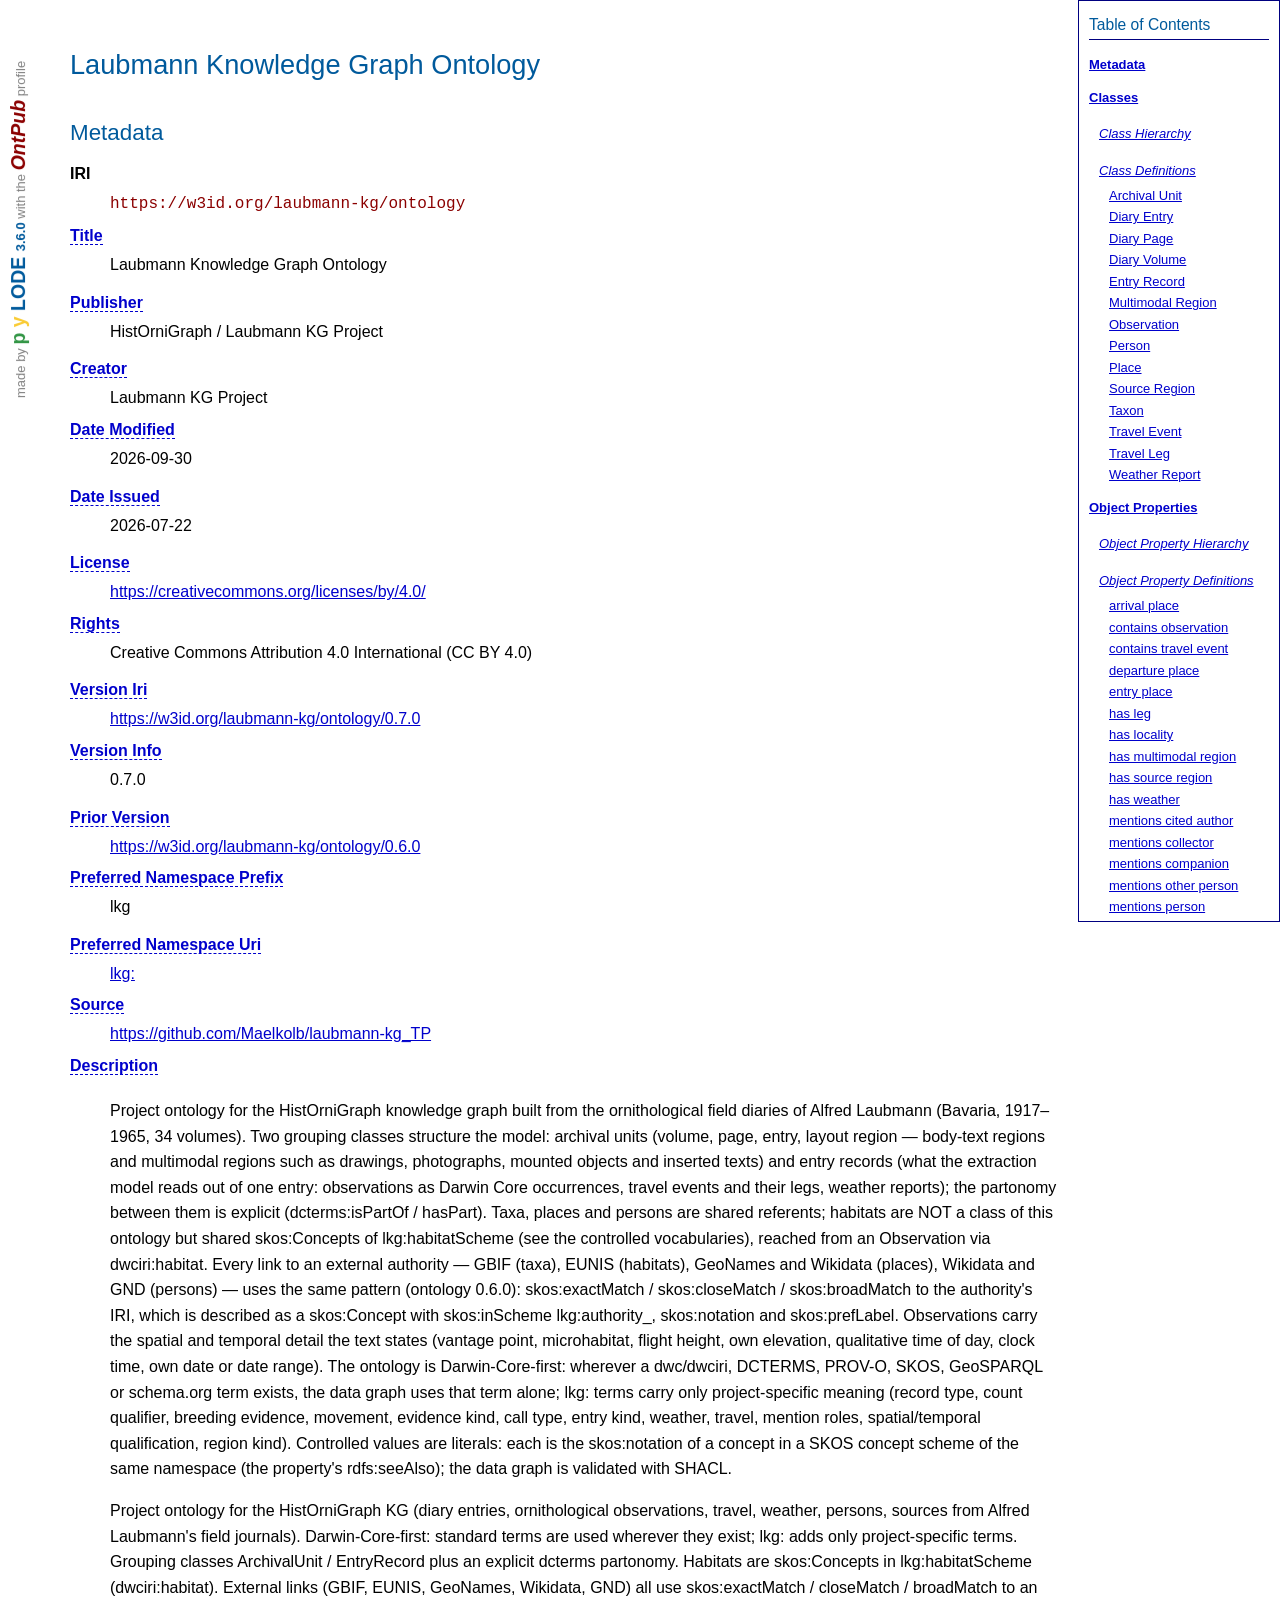
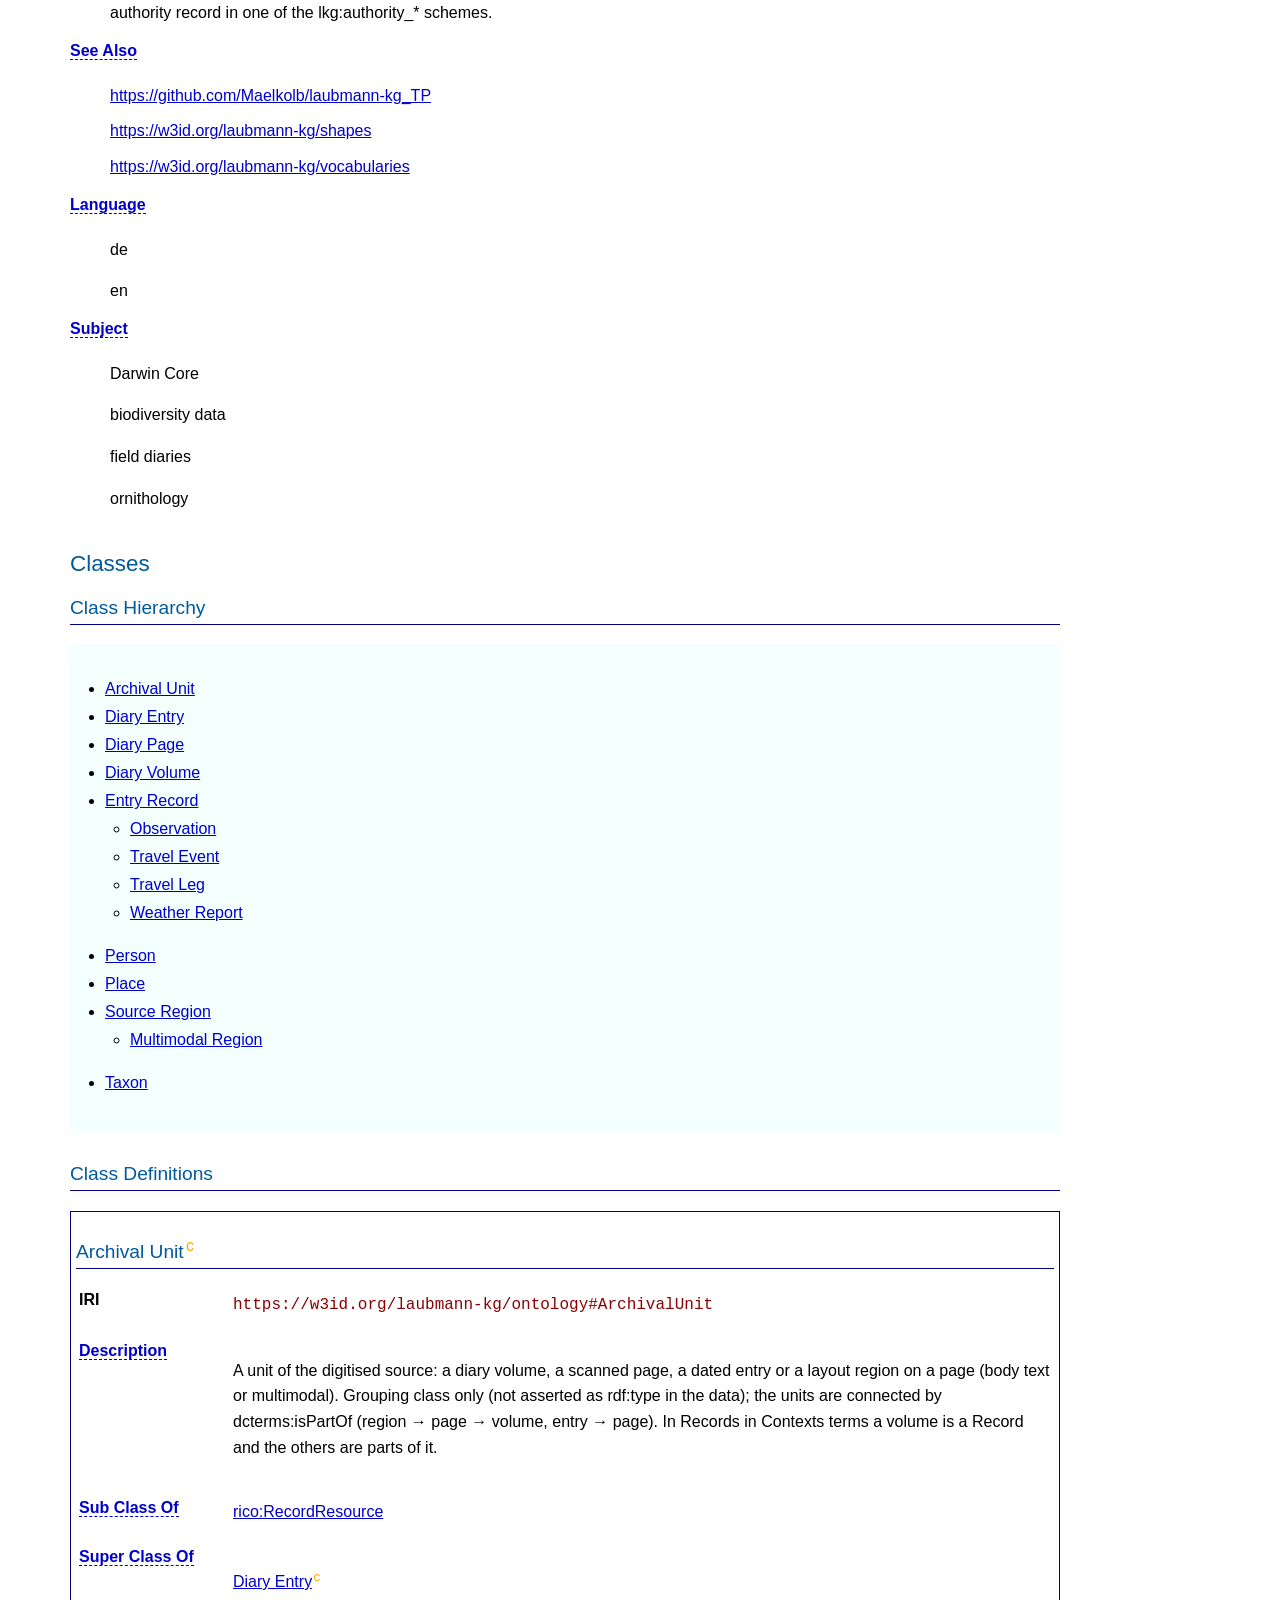
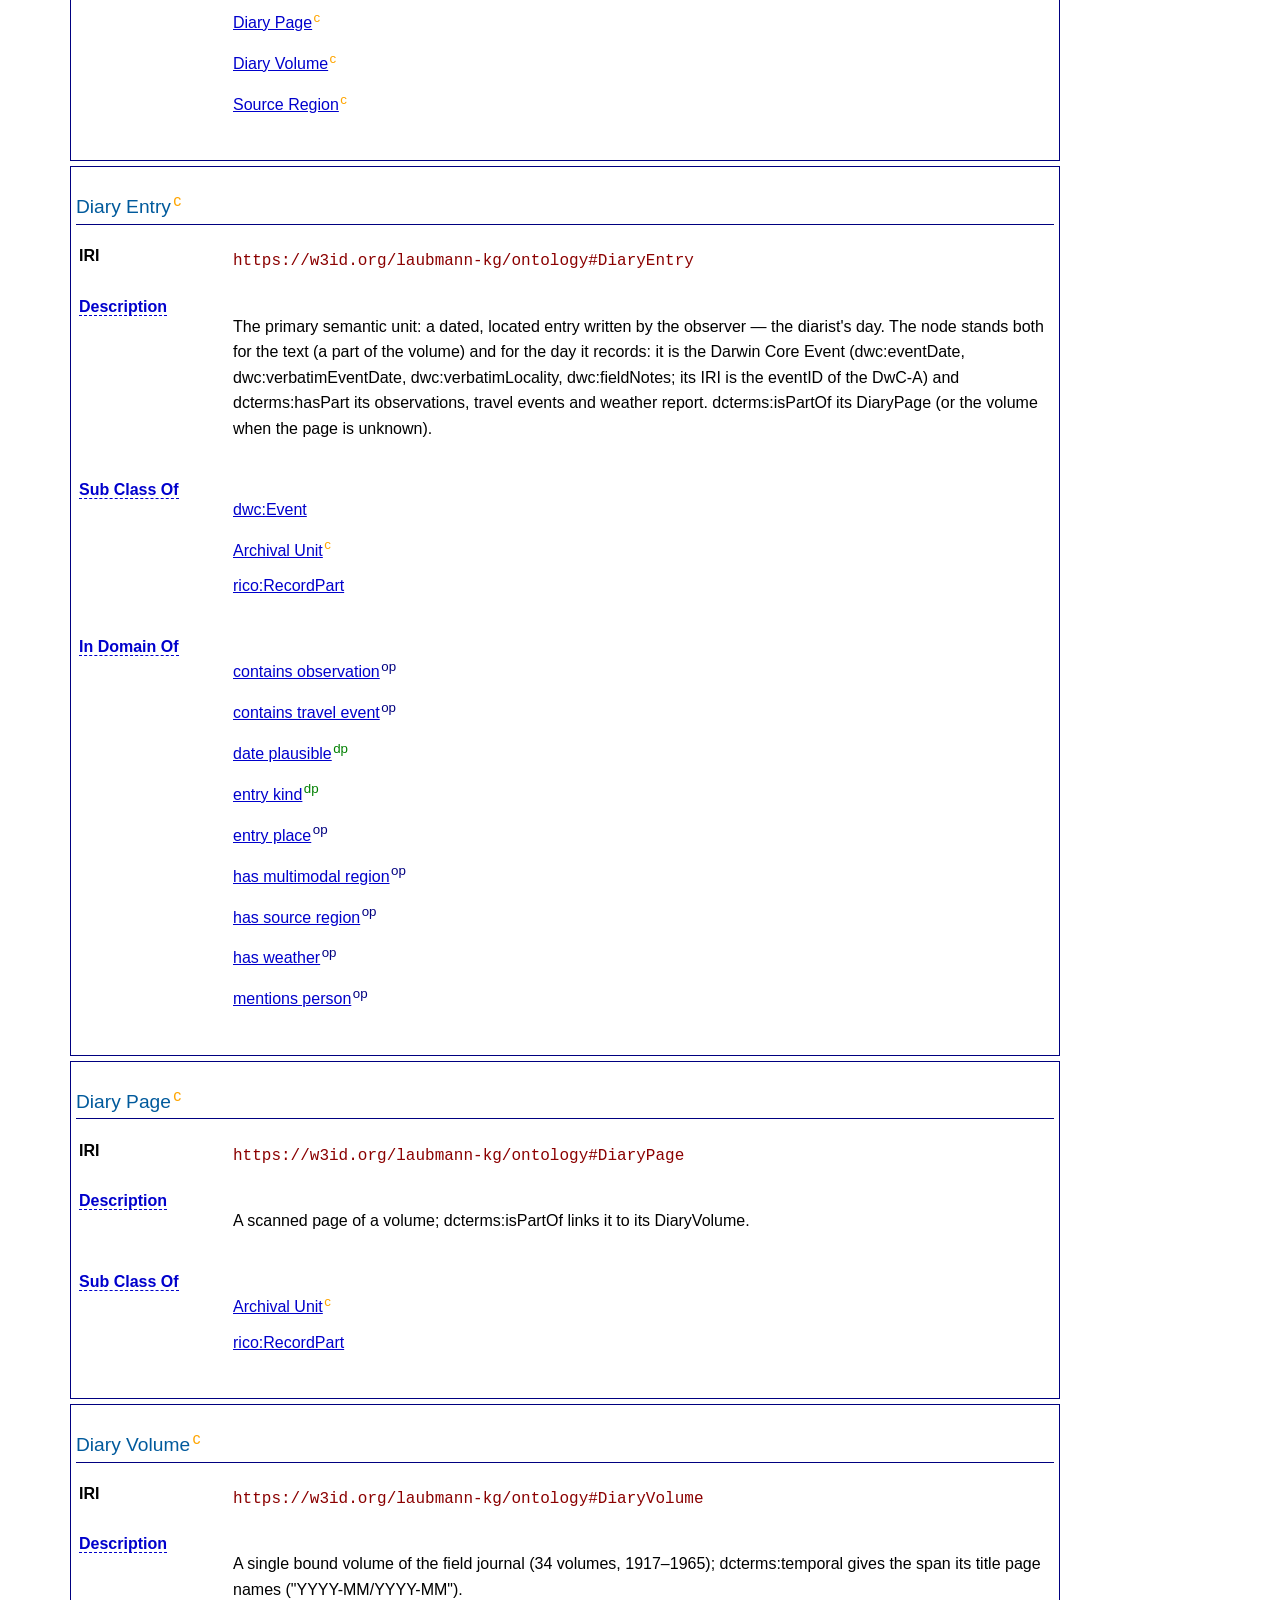
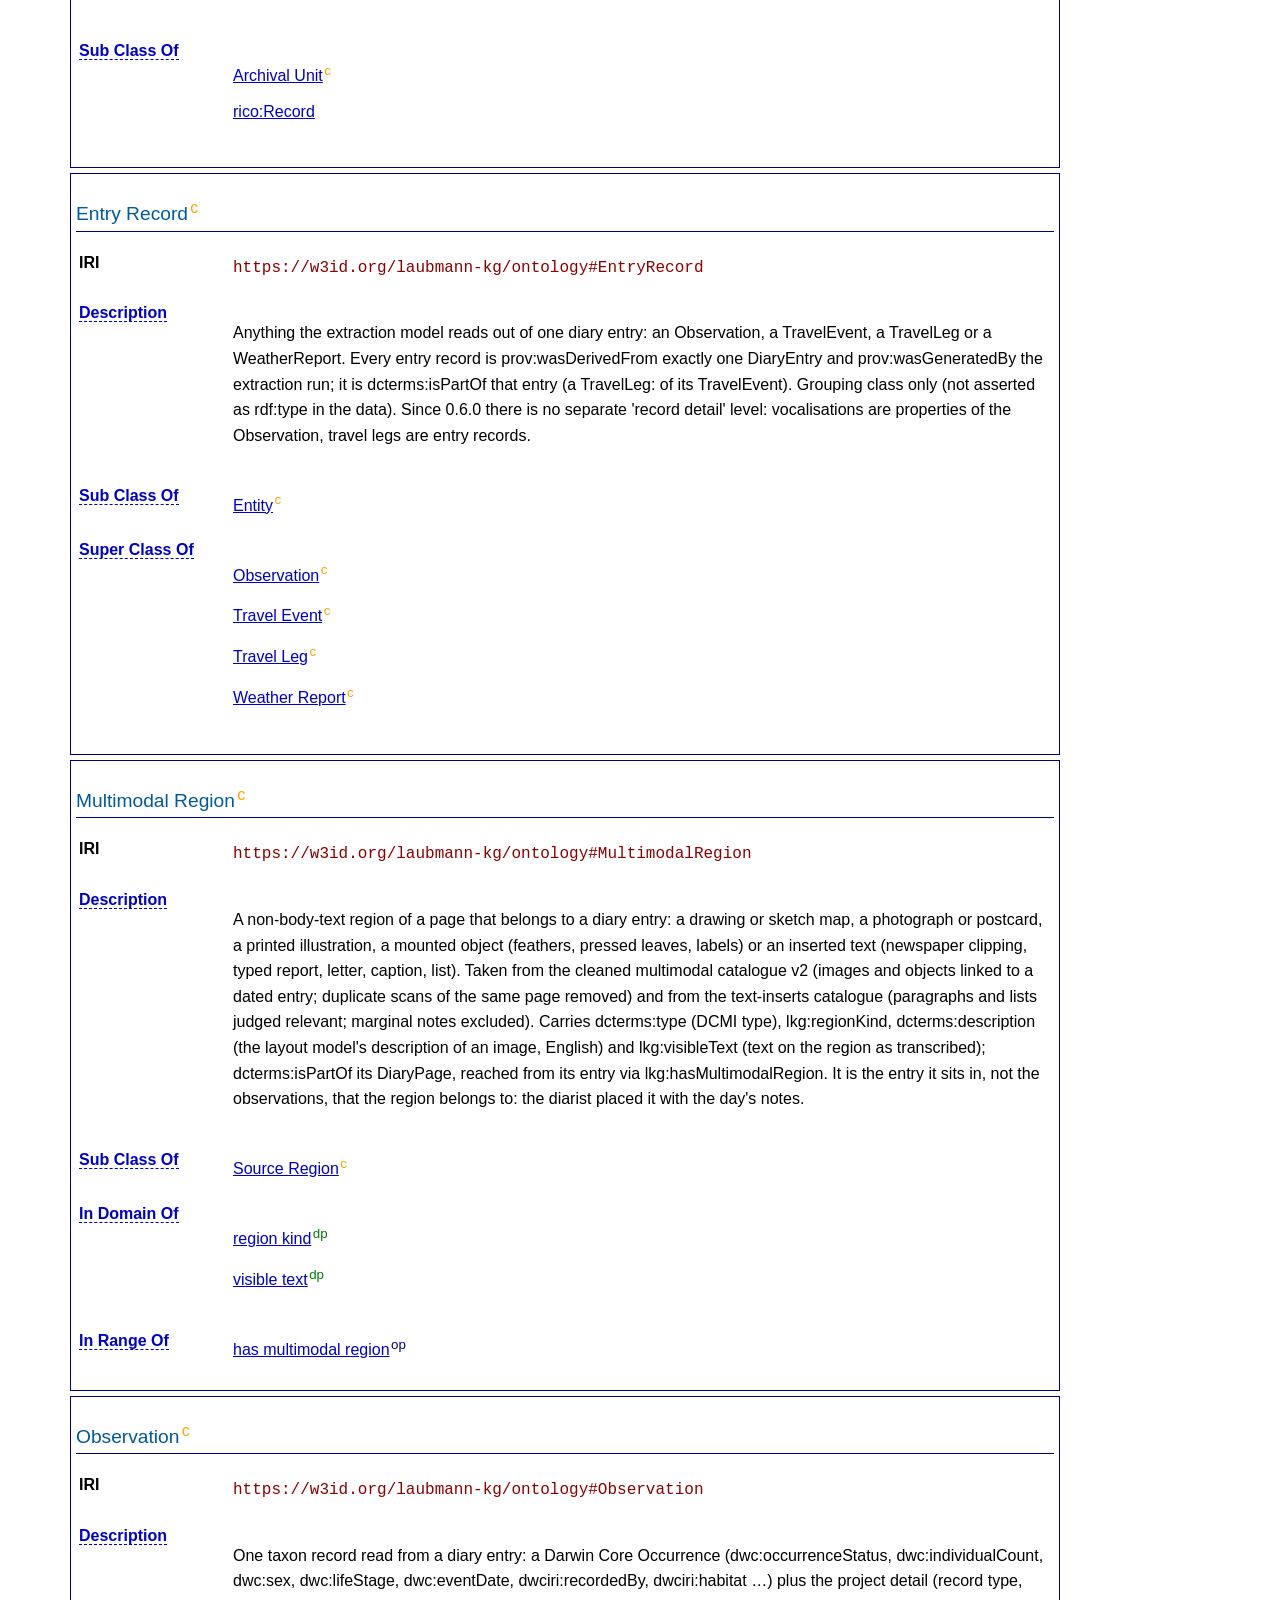
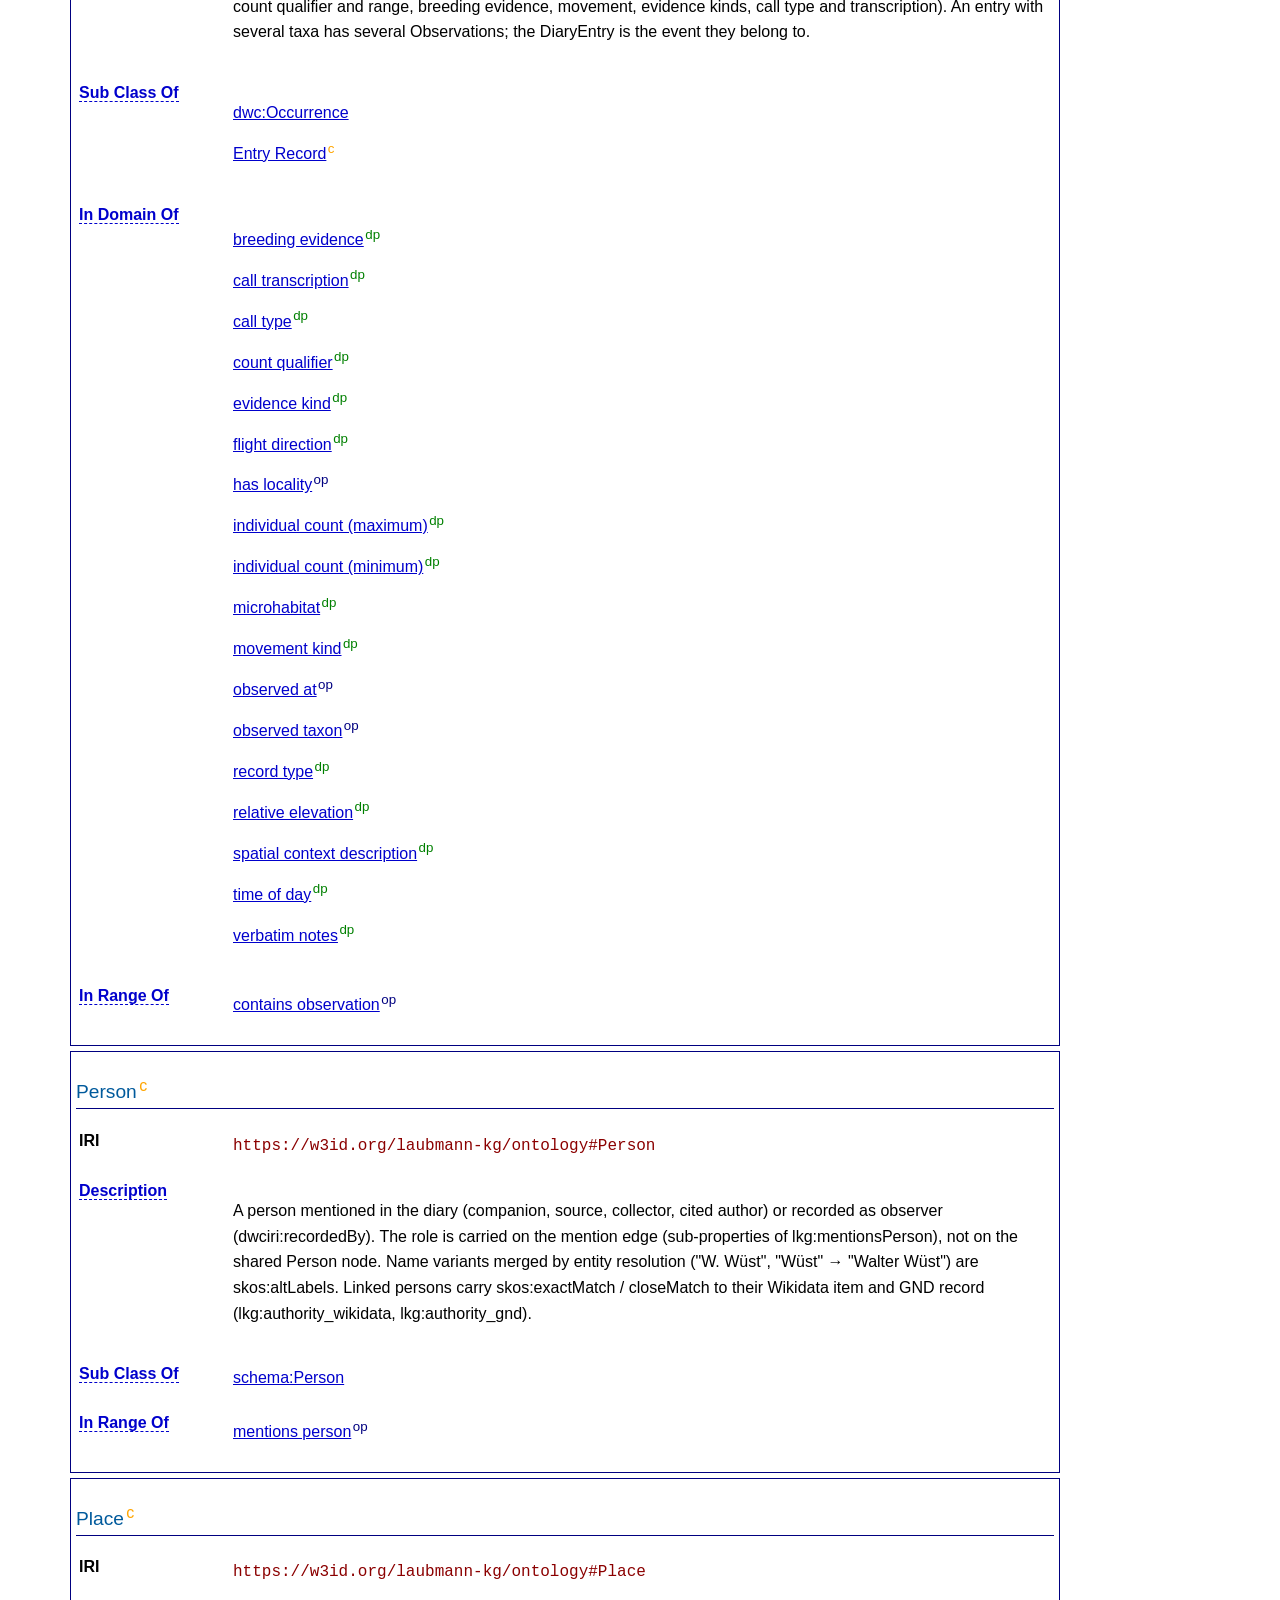
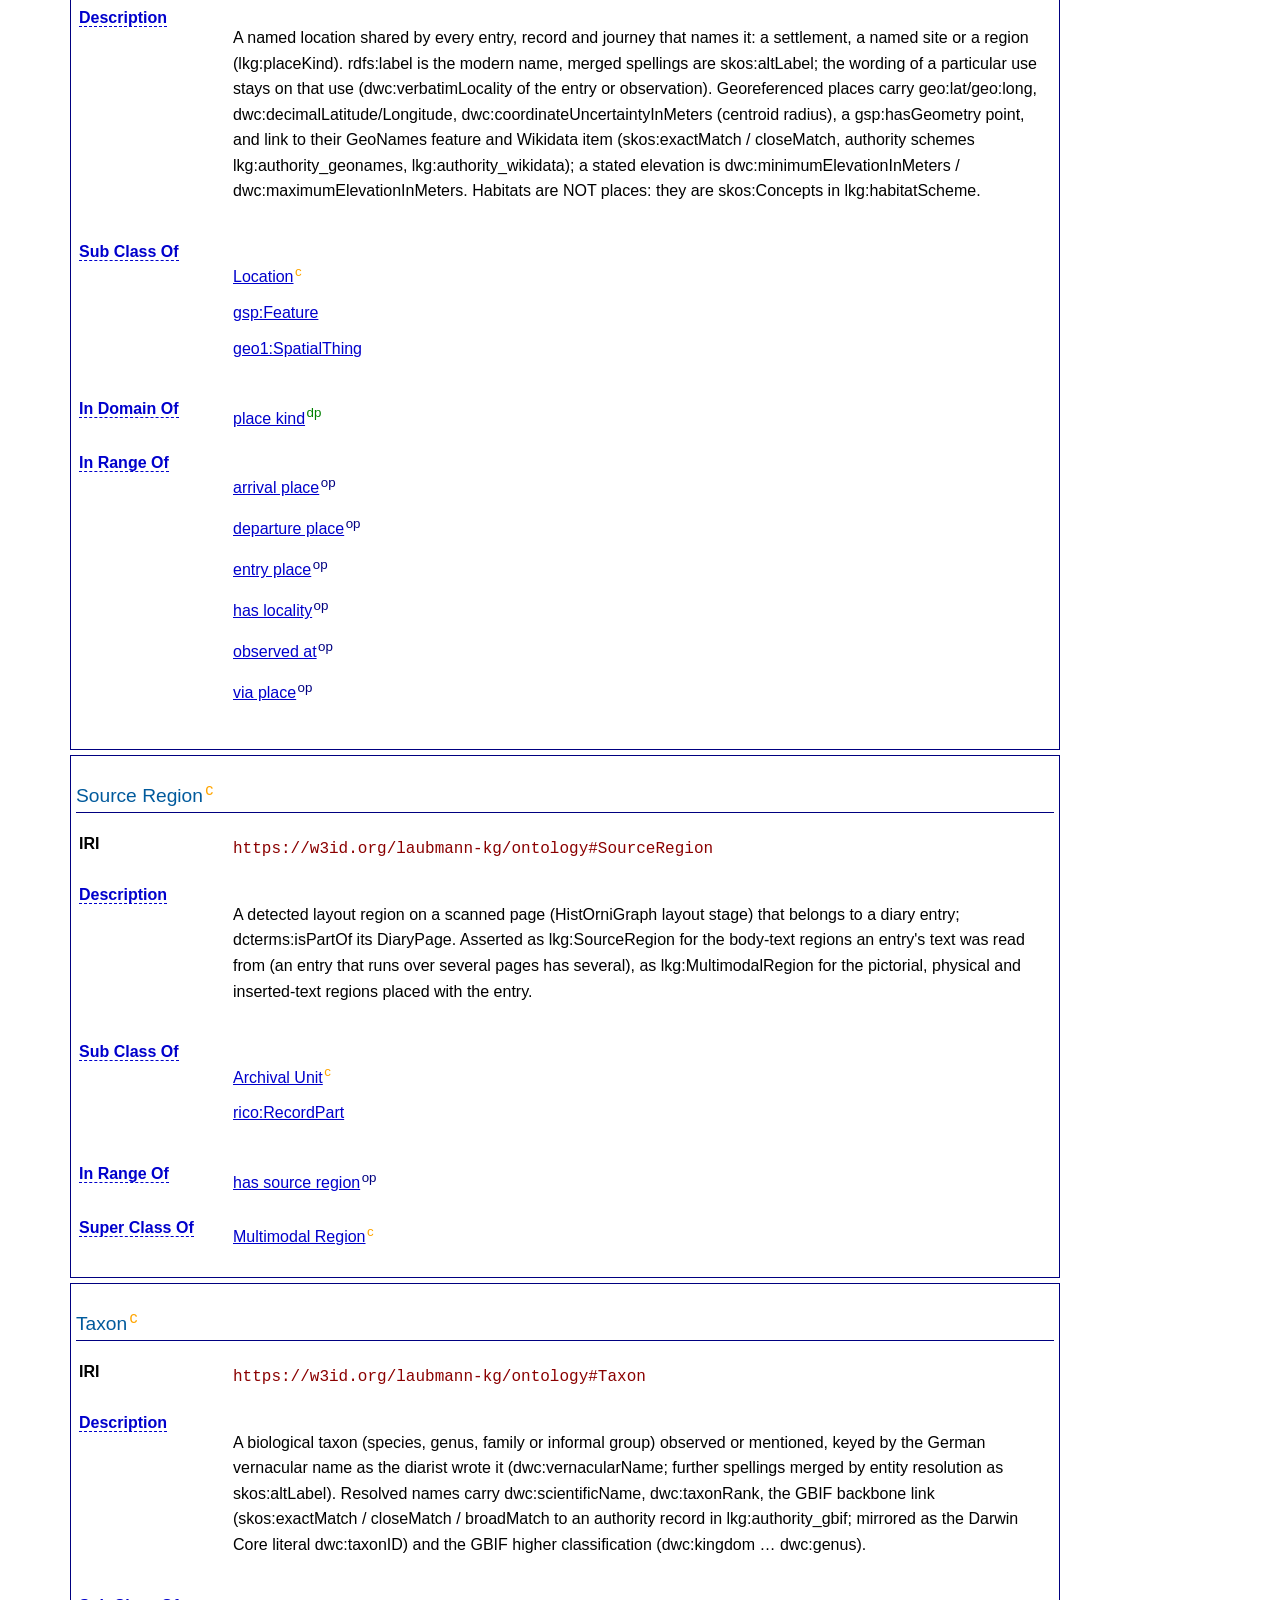
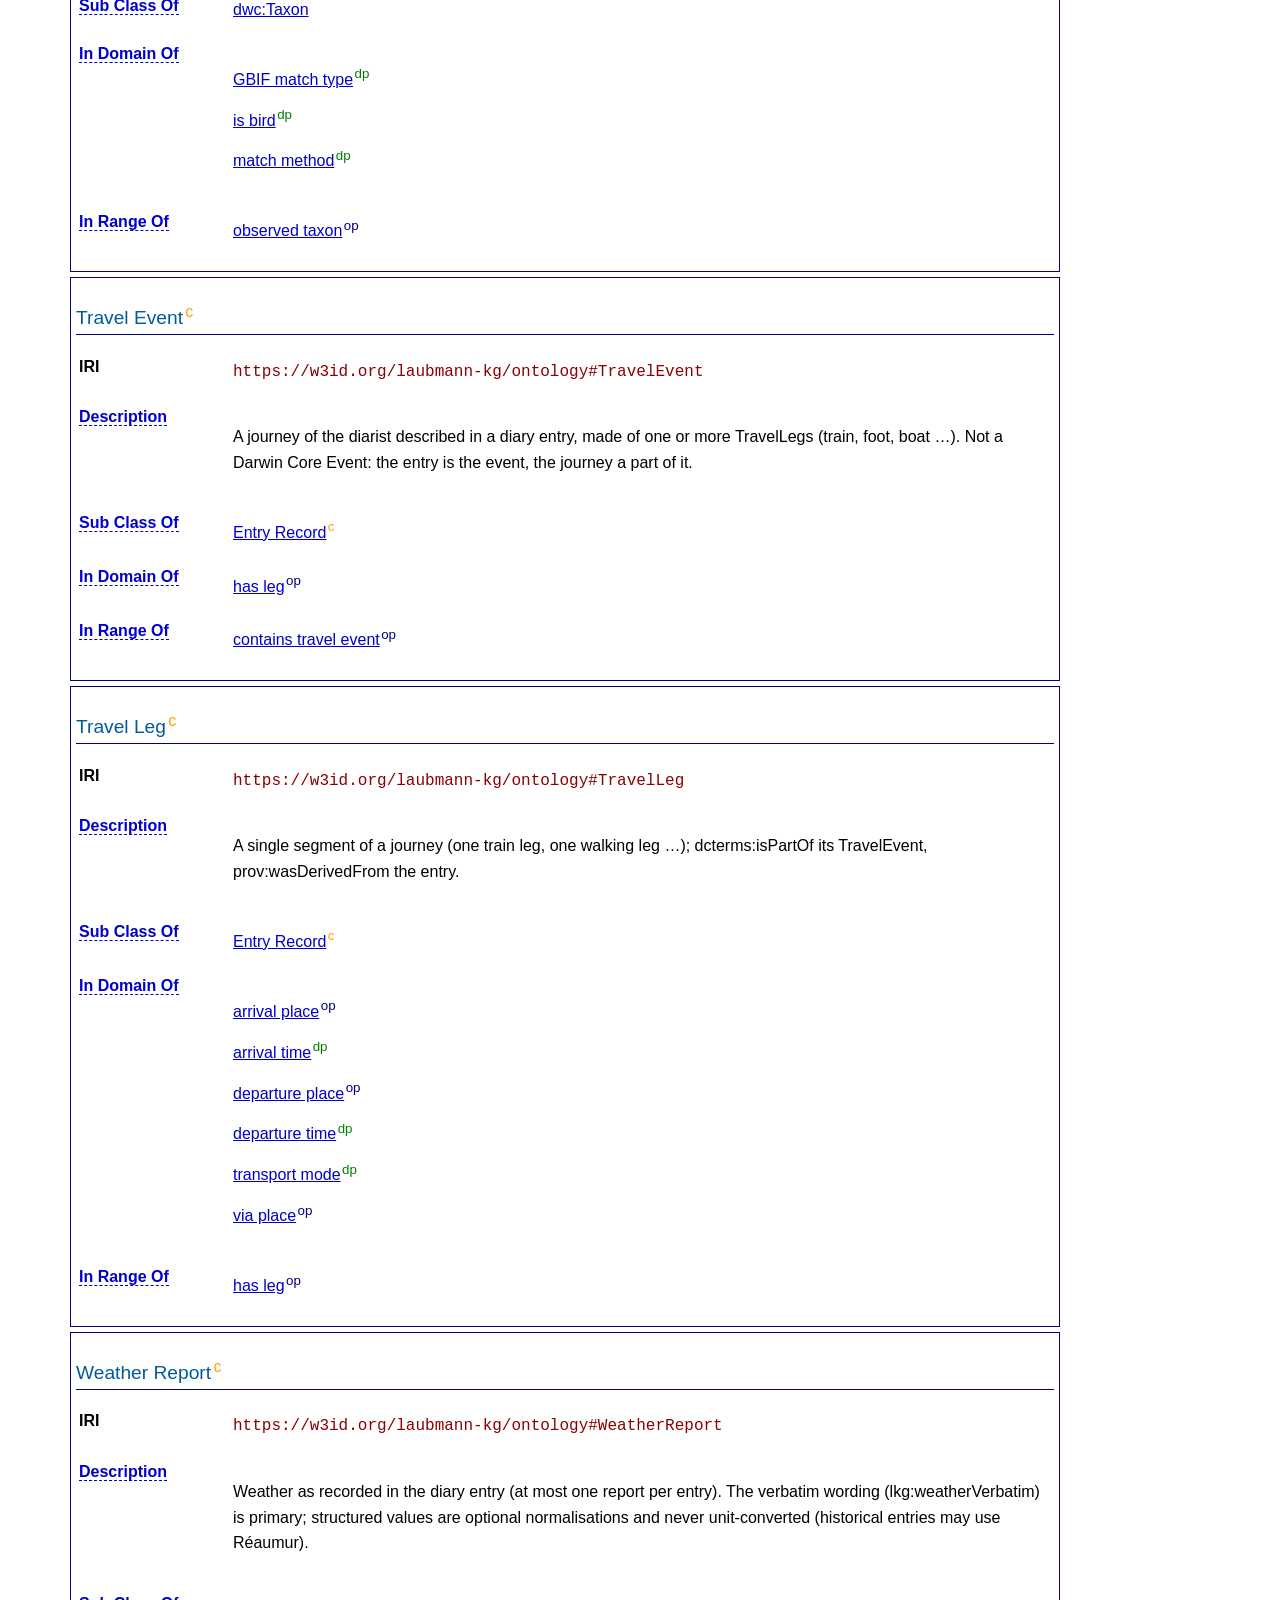
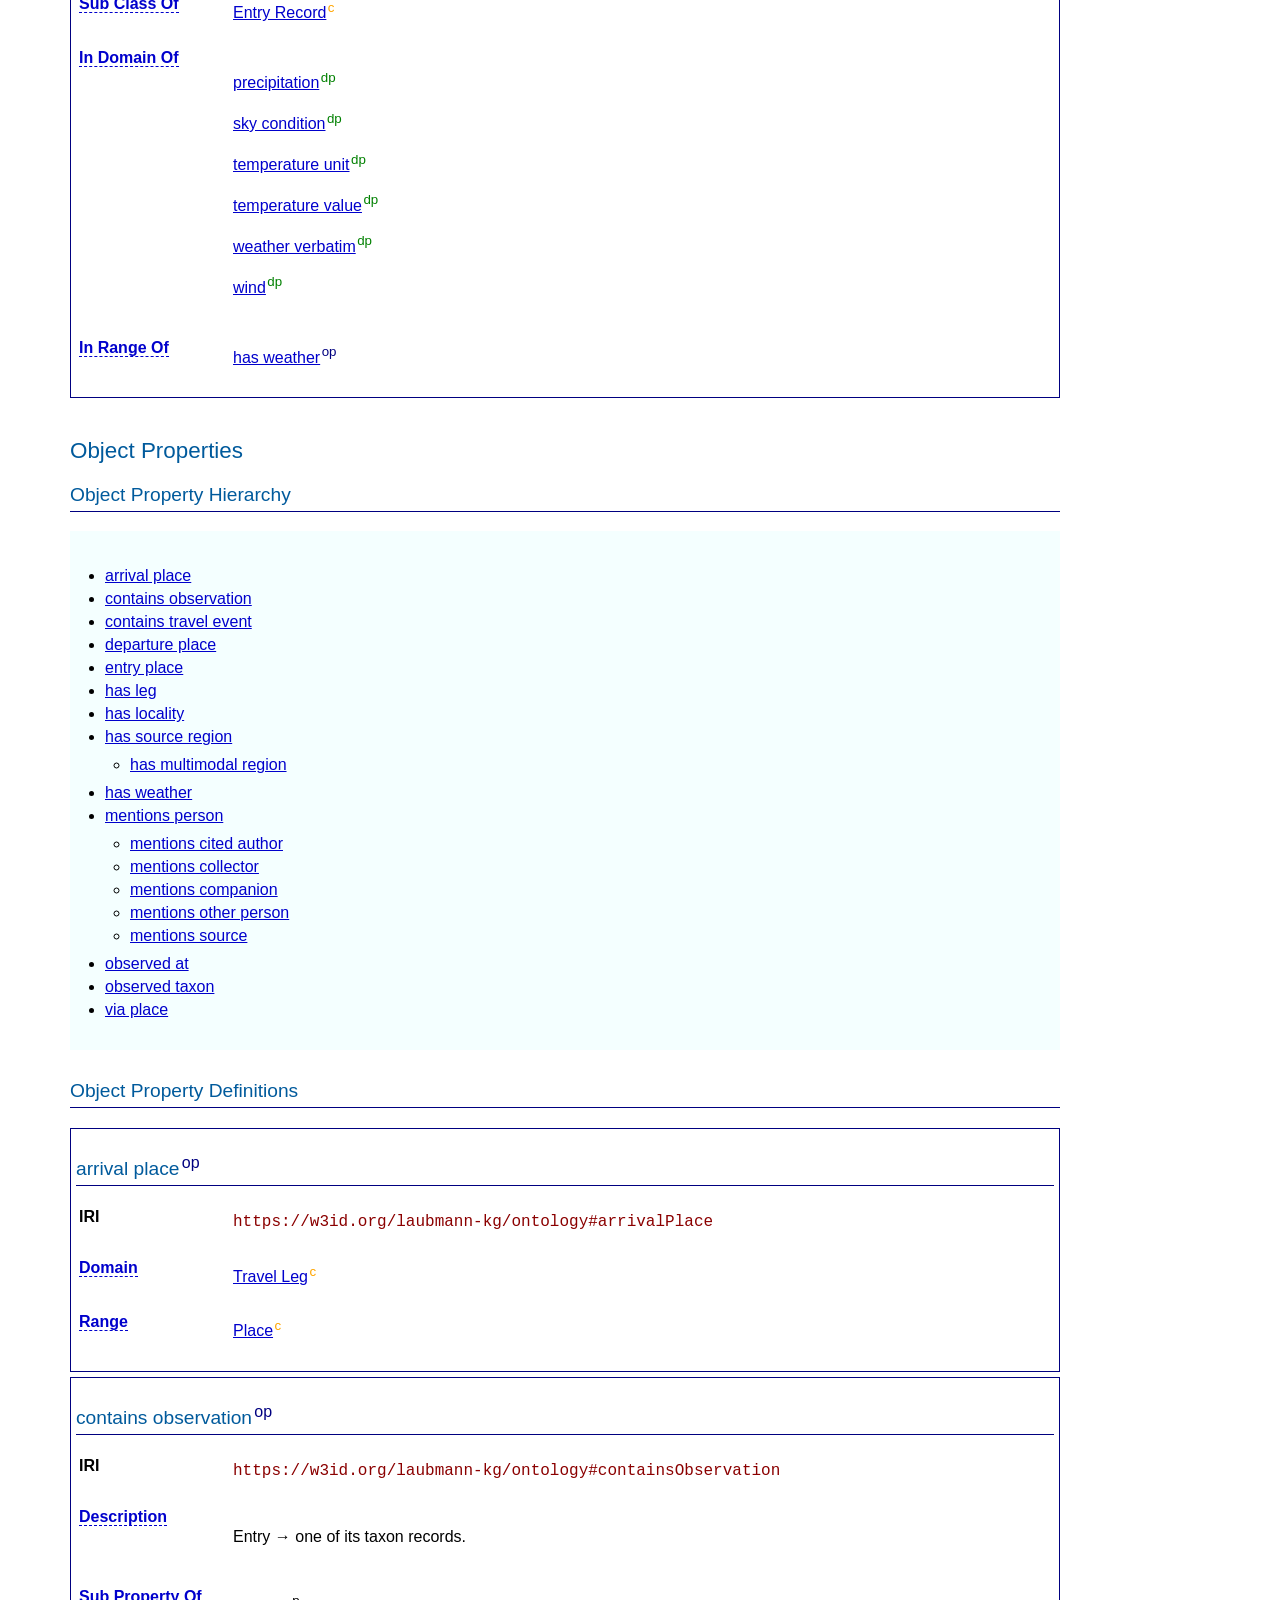
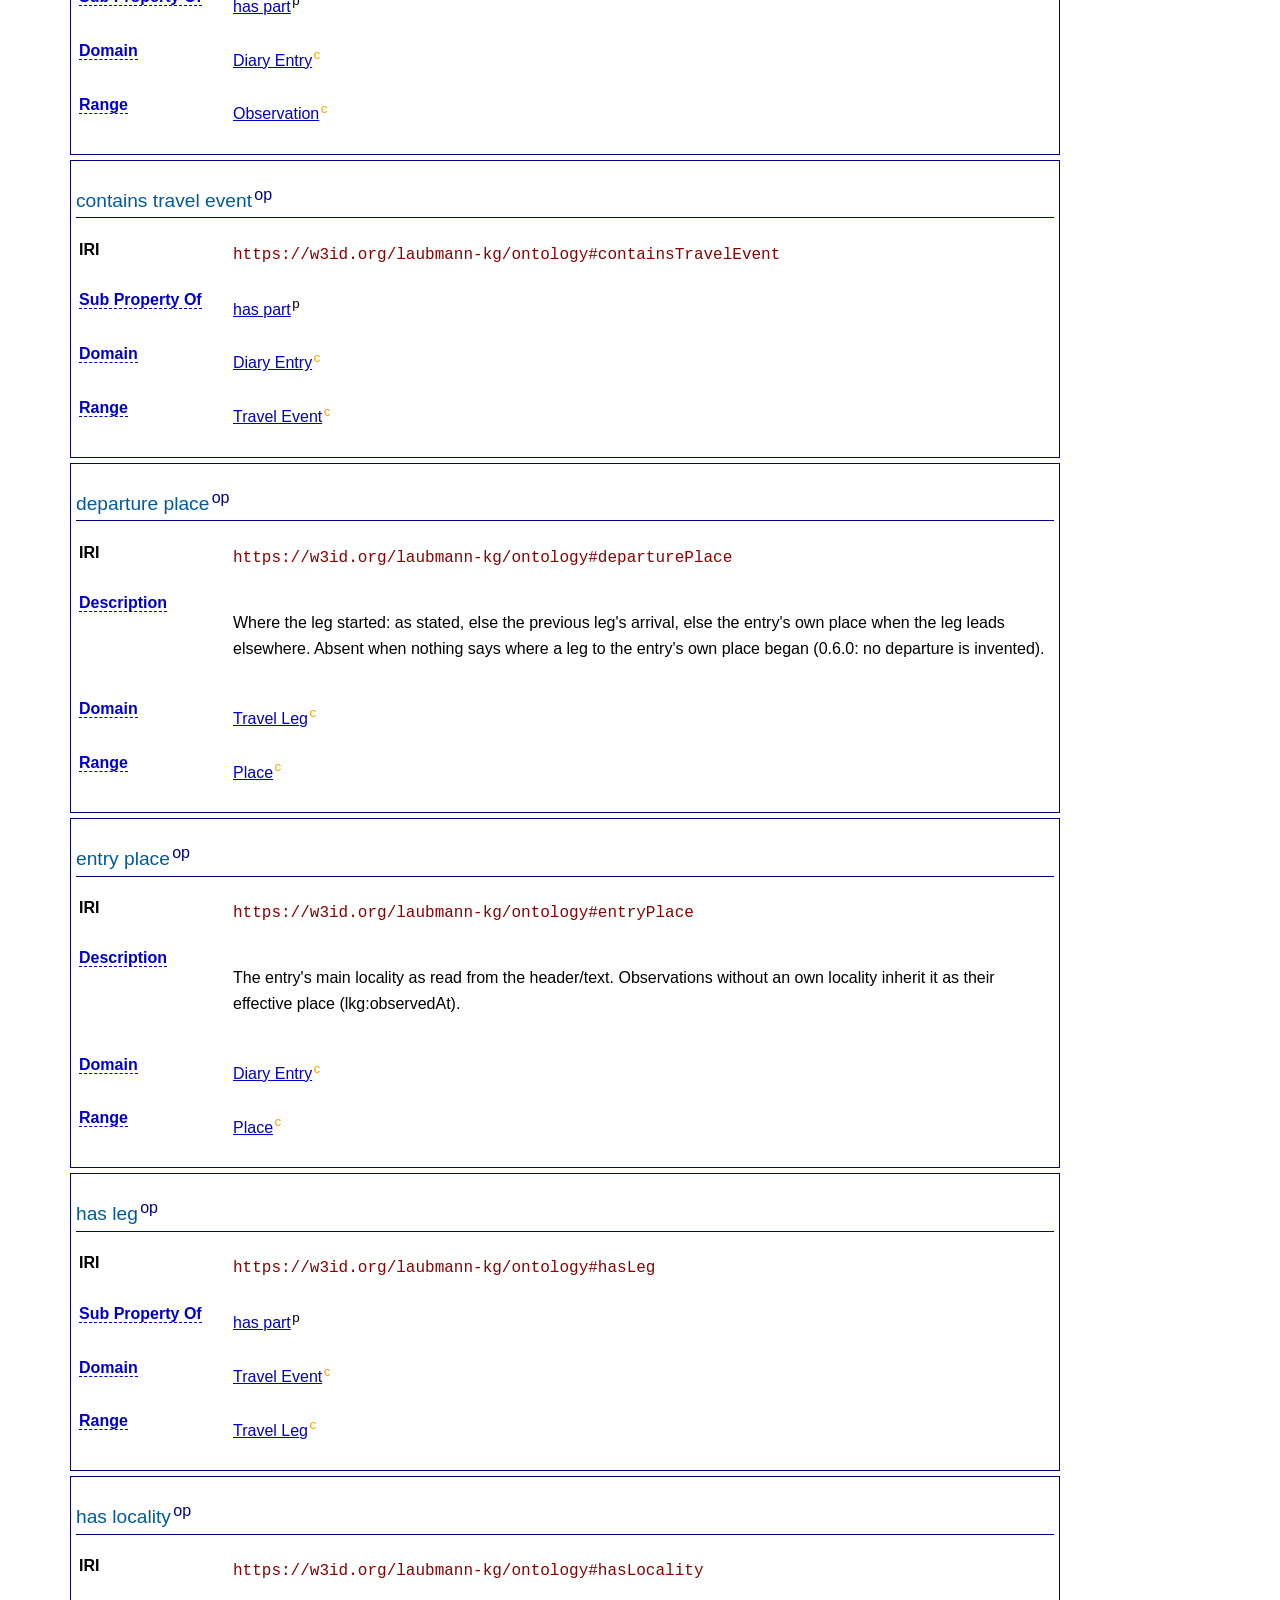
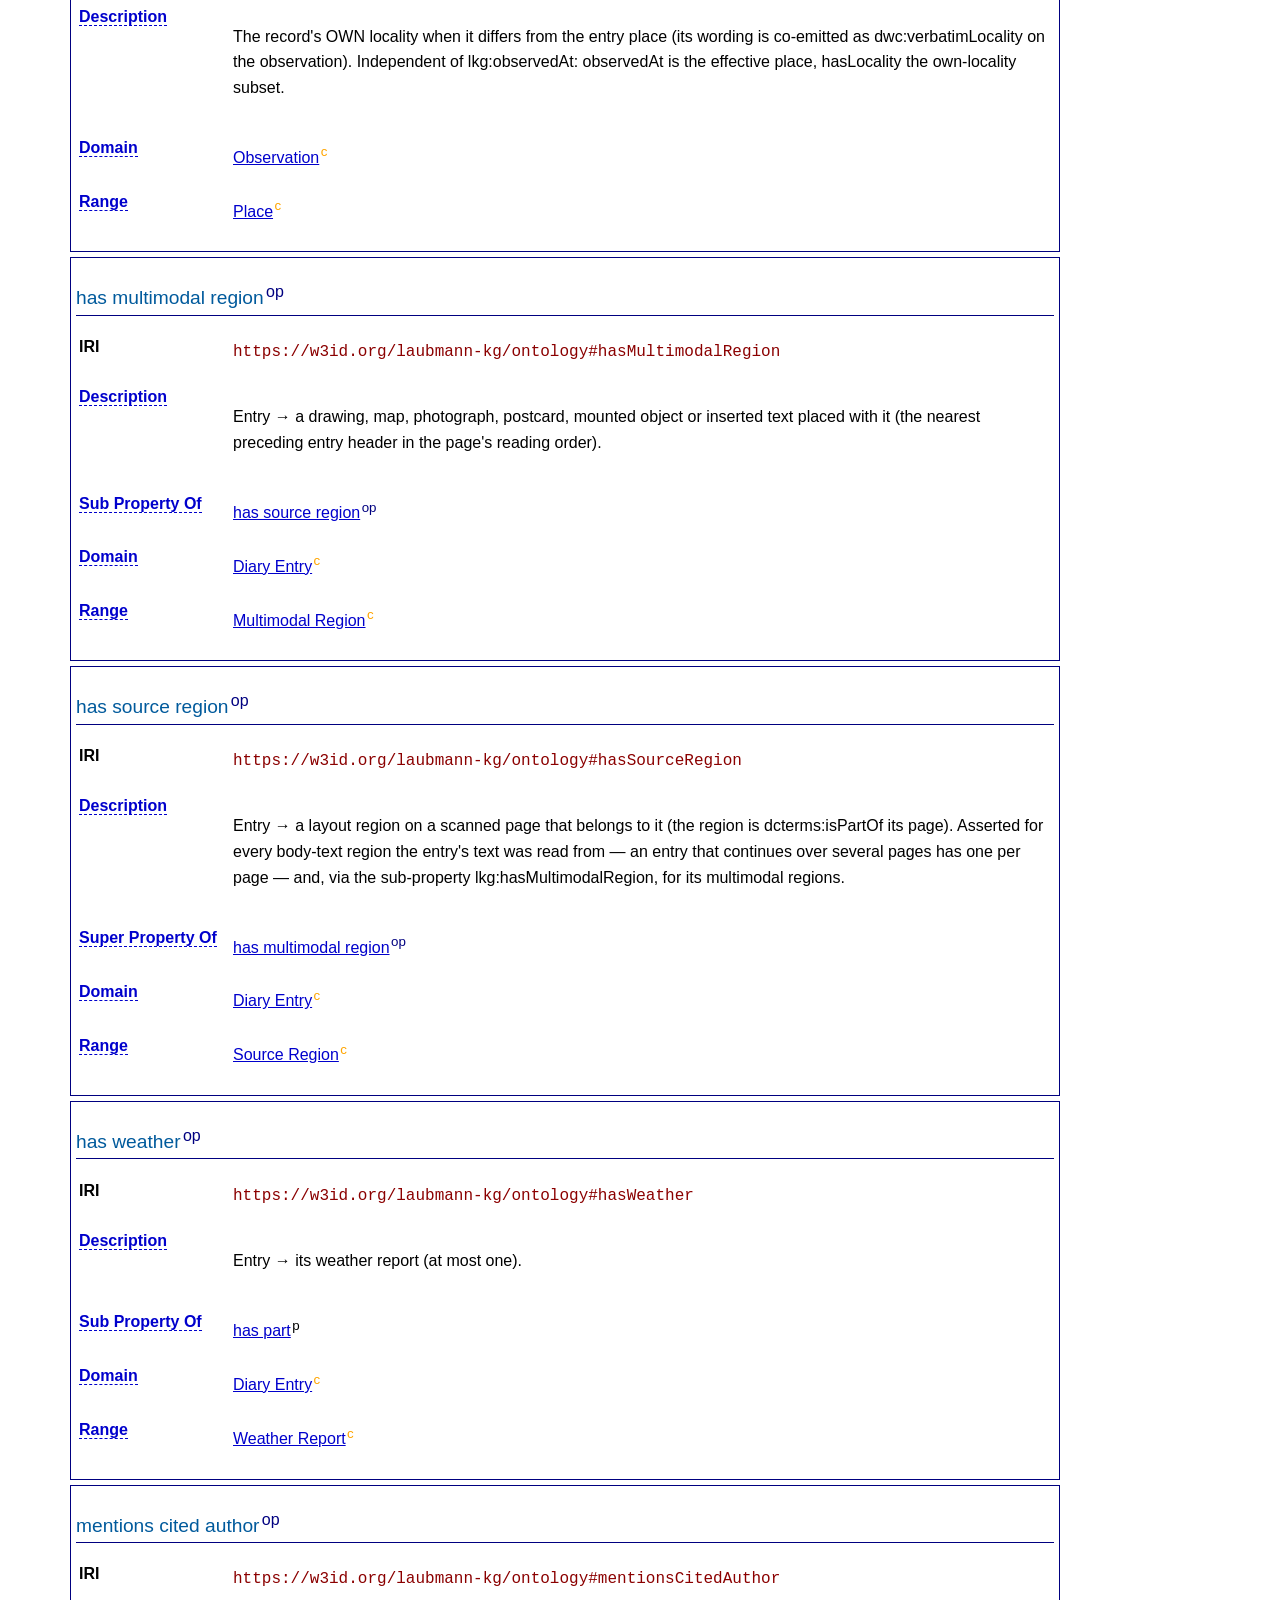
<file: docs/ontology/index.html>
<!DOCTYPE html>
<html>
  <head>
    <title>Laubmann Knowledge Graph Ontology</title>
    <style>
        #pylode {
            position: fixed;
            top: 205px;
            left: -150px;
            font-size: small;
            transform: rotate(-90deg);
            color: grey;
        }
        #pylode a {
            font-size: 1.5em;
            font-weight: bold;
            text-decoration: none;
            color: #005A9C;
        }
        #pylode a:hover {
            color: #333;
        }
        #pylode #p {
            color: #329545;
        }
        #pylode #y {
            color: #f9cb33;
        }
        #pylode #version {
            font-size: 1.0em;
        }

        #profile {
            font-style: italic;
            font-size: 1.25em;
            color: darkred!important;
        }

        .cardinality {
            font-style: italic;
            color: #aa00aa;
        }

        dl {
            /*border: 1px solid navy;*/
            /*padding:5px;*/
        }

        dt {
            font-weight: bold;
            padding: 0;
        }

        dd {
            margin-bottom: 10px;
            padding-top: 7px;
            line-height: 1.6em;
        }

        ul.pylodelitlist {
            list-style-type: none;
            margin-left: -40px;
        }

        #metadata ul li,
        #classes ul li {
            margin-bottom: 10px;
        }

        #metadata dd p {
          margin: 0 0 1em 0;
        }

        ul.hlist {
            list-style-type: none;
            border: 1px solid navy;
            padding:5px;
            background-color: #F4FFFF;
        }

        div.hierarchy {
            margin-bottom: 30px;
            background-color: #F4FFFF;
            padding: 10px;
        }

        ul.hierarchy {
            padding: 5px 25px 5px 25px;
        }

        ul.hierarchy li {
            margin-top:5px;
        }

        ul.hlist li {
            display: inline;
            margin-right: 10px;
        }

        .entity {
            border: 1px solid navy;
            margin:5px 0 5px 0;
            padding: 5px;
        }

        .entity th {
            width: 150px;
            vertical-align: top;
        }

        .entity th,
        .entity td {
            padding-bottom: 20px;
        }

        .entity table th {
            text-align: left;
        }

        section#overview img {
            max-width: 1000px;
        }

        h1, h2, h3, h4, h5, h6 {
            text-align: left
        }
        h1, h2, h3 {
            color: #005A9C; background: white
        }
        h1 {
            font: 170% sans-serif;
            line-height: 110%;
        }
        h2 {
            font: 140% sans-serif;
            margin-top:40px;
        }
        h3 {
            font: 120% sans-serif;
            margin-top: 20px;
            padding-bottom: 5px;
            border-bottom: 1px solid navy;
        }
        h4 { font: bold 100% sans-serif }
        h5 {
            font: italic 100% sans-serif;
            margin-bottom: 10px;
        }
        h6 { font: small-caps 100% sans-serif }

        body {
            padding: 2em 70px 2em 70px;
            margin: 0;
            font-family: sans-serif;
            color: black;
            background: white;
            background-position: top left;
            background-attachment: fixed;
            background-repeat: no-repeat;
            text-align: left;
        }

        section {
            max-width: 1500px;
        }

        .figure {
            margin-bottom: 20px;
        }

        :link { color: #00C; background: transparent }
        :visited { color: #609; background: transparent }
        a:active { color: #C00; background: transparent }

        .sup-c,
        .sup-op,
        .sup-fp,
        .sup-dp,
        .sup-ap,
        .sup-p,
        .sup-ni,
        .sup-con,
        .sup-col,
        .sup-ns,
        .sup-ps {
            cursor:help;
        }

        .sup-c {
            color:orange;
        }

        .sup-op {
            color:navy;
        }

        .sup-fp {
            color:lightskyblue;
        }

        .sup-dp {
            color:green;
        }

        .sup-ap {
            color:darkred;
        }

        .sup-p {
            color:black;
        }

        .sup-ni {
            color:brown;
        }

        .sup-con {
            color:orange;
        }

        .sup-col {
            color:darkred;
        }

        .sup-ns {
            color:lightgreen;
        }

        .sup-ps {
            color:lightblue;
        }

        sup {
            margin-left: -3px;
        }
        code {
            font-size: large;
            color: darkred;
        }

        /* less prominent links for properties */
        .proplink {
            color: #336;
            text-decoration: none;
        }

        #toc {
            position: fixed;
            top: 0;
            right: 0;
            z-index: 2;
            height: 100%;
            overflow-y: auto;
            padding: 10px;
            border: solid 1px navy;
            font-size: small;
            width: 180px;
        }
        #toc h3 {
            margin-top: 5px;
        }

        #toc ul {
            list-style: none;
            padding-left: 0;
        }

        #toc .first > li {
            margin-top: 5px;
        }

        #toc .second,
        #toc .third {
            padding-left: 10px;
        }

        .second li {
            margin-top: 0.5em;
        }

        #content {
            width: calc(100% - 150px);
        }

        .hover_property {
            cursor: help;
            text-decoration: none;
            border-bottom: dashed 1px;
        }

        .setclass {
            list-style-type: none;
        }

        code{
            word-wrap: break-word;
          }
        table {
            table-layout: fixed;
            width: 100%;
        }
        td {
            word-wrap: break-word;
            line-height: 1.6em ;
        }
        #legend table.entity {
            width: 25%;
        }
        @media (max-width: 768px) {
            /* #toc and #pylode are siblings of #content directly under
               body; flex ordering pulls the ToC (last in the document)
               to the top of the page */
            body {
                display: flex;
                flex-direction: column;
                padding: 1em 16px;
            }

            dd {
                margin-left: 20px;
            }

            #pylode {
                display: none;
            }

            #content {
                width: 100%;
            }

            #toc {
                order: -1;
                position: static;
                width: auto;
                height: auto;
                overflow-y: visible;
            }

            img {
                max-width: 100%;
                height: auto;
            }

            /* long IRIs in link text must be able to break anywhere */
            a {
                overflow-wrap: anywhere;
            }

            /* stack property tables otherwise columns are squeezed */
            table,
            thead,
            tbody,
            tr,
            th,
            td {
                display: block;
                width: 100%;
                box-sizing: border-box;
            }

            .entity th,
            .entity td {
                padding-bottom: 6px;
            }

            .entity td {
                padding-bottom: 16px;
            }

            #legend table.entity {
                width: 100%;
            }
        }

	</style>
    <link href="[data-uri]" rel="icon" sizes="16x16" type="image/png">
    <link href="[data-uri]" rel="icon" sizes="32x32" type="image/png">
    <meta content="text/html; charset=utf-8" http-equiv="Content-Type">
    <meta content="width=device-width, initial-scale=1" name="viewport">
    <script id="schema.org" type="application/ld+json">
[
  {
    "@id": "https://w3id.org/laubmann-kg/ontology",
    "@type": [
      "https://schema.org/DefinedTermSet"
    ],
    "https://schema.org/copyrightNotice": [
      {
        "@language": "en",
        "@value": "Creative Commons Attribution 4.0 International (CC BY 4.0)"
      }
    ],
    "https://schema.org/creator": [
      {
        "@id": "_:n266e5091ad0144eba031be2e7e0c3386b1"
      }
    ],
    "https://schema.org/dateIssued": [
      {
        "@type": "http://www.w3.org/2001/XMLSchema#date",
        "@value": "2026-07-22"
      }
    ],
    "https://schema.org/dateModified": [
      {
        "@type": "http://www.w3.org/2001/XMLSchema#date",
        "@value": "2026-09-30"
      }
    ],
    "https://schema.org/description": [
      {
        "@language": "en",
        "@value": "Project ontology for the HistOrniGraph knowledge graph built from the ornithological field diaries of Alfred Laubmann (Bavaria, 1917–1965, 34 volumes). Two grouping classes structure the model: archival units (volume, page, entry, layout region — body-text regions and multimodal regions such as drawings, photographs, mounted objects and inserted texts) and entry records (what the extraction model reads out of one entry: observations as Darwin Core occurrences, travel events and their legs, weather reports); the partonomy between them is explicit (dcterms:isPartOf / hasPart). Taxa, places and persons are shared referents; habitats are NOT a class of this ontology but shared skos:Concepts of lkg:habitatScheme (see the controlled vocabularies), reached from an Observation via dwciri:habitat. Every link to an external authority — GBIF (taxa), EUNIS (habitats), GeoNames and Wikidata (places), Wikidata and GND (persons) — uses the same pattern (ontology 0.6.0): skos:exactMatch / skos:closeMatch / skos:broadMatch to the authority's IRI, which is described as a skos:Concept with skos:inScheme lkg:authority_<name>, skos:notation and skos:prefLabel. Observations carry the spatial and temporal detail the text states (vantage point, microhabitat, flight height, own elevation, qualitative time of day, clock time, own date or date range). The ontology is Darwin-Core-first: wherever a dwc/dwciri, DCTERMS, PROV-O, SKOS, GeoSPARQL or schema.org term exists, the data graph uses that term alone; lkg: terms carry only project-specific meaning (record type, count qualifier, breeding evidence, movement, evidence kind, call type, entry kind, weather, travel, mention roles, spatial/temporal qualification, region kind). Controlled values are literals: each is the skos:notation of a concept in a SKOS concept scheme of the same namespace (the property's rdfs:seeAlso); the data graph is validated with SHACL."
      },
      {
        "@language": "en",
        "@value": "Project ontology for the HistOrniGraph KG (diary entries, ornithological observations, travel, weather, persons, sources from Alfred Laubmann's field journals). Darwin-Core-first: standard terms are used wherever they exist; lkg: adds only project-specific terms. Grouping classes ArchivalUnit / EntryRecord plus an explicit dcterms partonomy. Habitats are skos:Concepts in lkg:habitatScheme (dwciri:habitat). External links (GBIF, EUNIS, GeoNames, Wikidata, GND) all use skos:exactMatch / closeMatch / broadMatch to an authority record in one of the lkg:authority_* schemes."
      }
    ],
    "https://schema.org/license": [
      {
        "@id": "https://creativecommons.org/licenses/by/4.0/"
      }
    ],
    "https://schema.org/name": [
      {
        "@language": "en",
        "@value": "Laubmann Knowledge Graph Ontology"
      }
    ],
    "https://schema.org/publisher": [
      {
        "@value": "HistOrniGraph / Laubmann KG Project"
      }
    ]
  },
  {
    "@id": "_:n266e5091ad0144eba031be2e7e0c3386b1",
    "https://schema.org/name": [
      {
        "@value": "Laubmann KG Project"
      }
    ]
  }
]
	</script>
  </head>
  <body>
    <div id="content">
      <div class="section" id="metadata">
        <h1>Laubmann Knowledge Graph Ontology</h1>
        <h2>Metadata</h2>
        <dl>
          <div>
            <dt>
              <strong>IRI</strong>
            </dt>
            <dd>
              <code>https://w3id.org/laubmann-kg/ontology</code>
            </dd>
          </div>
          <div>
            <dt>
              <a class="hover_property" href="http://purl.org/dc/terms/title" title="A name given to the resource. Defined in DCMI Metadata Terms">Title</a>
            </dt>
            <dd><p>Laubmann Knowledge Graph Ontology</p></dd>
          </div>
          <div>
            <dt>
              <a class="hover_property" href="http://purl.org/dc/terms/publisher" title="An entity responsible for making the resource available. Defined in DCMI Metadata Terms">Publisher</a>
            </dt>
            <dd><p>HistOrniGraph / Laubmann KG Project</p></dd>
          </div>
          <div>
            <dt>
              <a class="hover_property" href="http://purl.org/dc/terms/creator" title="An entity responsible for making the resource. Defined in DCMI Metadata Terms">Creator</a>
            </dt>
            <dd>
              <span>
                <span>Laubmann KG Project</span>
              </span>
            </dd>
          </div>
          <div>
            <dt>
              <a class="hover_property" href="http://purl.org/dc/terms/modified" title="Date on which the resource was changed. Defined in DCMI Metadata Terms">Date Modified</a>
            </dt>
            <dd><p>2026-09-30</p></dd>
          </div>
          <div>
            <dt>
              <a class="hover_property" href="http://purl.org/dc/terms/issued" title="Recommended practice is to describe the date, date/time, or period of time as recommended for the property Date, of which this is a subproperty. Defined in DCMI Metadata Terms">Date Issued</a>
            </dt>
            <dd><p>2026-07-22</p></dd>
          </div>
          <div>
            <dt>
              <a class="hover_property" href="http://purl.org/dc/terms/license" title="Recommended practice is to identify the license document with a URI. If this is not possible or feasible, a literal value that identifies the license may be provided. Defined in DCMI Metadata Terms">License</a>
            </dt>
            <dd>
              <a href="https://creativecommons.org/licenses/by/4.0/">https://creativecommons.org/licenses/by/4.0/</a>
            </dd>
          </div>
          <div>
            <dt>
              <a class="hover_property" href="http://purl.org/dc/terms/rights" title="Typically, rights information includes a statement about various property rights associated with the resource, including intellectual property rights.  Recommended practice is to refer to a rights statement with a URI.  If this is not possible or feasible, a literal value (name, label, or short text) may be provided. Defined in DCMI Metadata Terms">Rights</a>
            </dt>
            <dd><p>Creative Commons Attribution 4.0 International (CC BY 4.0)</p></dd>
          </div>
          <div>
            <dt>
              <a class="hover_property" href="http://www.w3.org/2002/07/owl#versionIRI" title="The property that identifies the version IRI of an ontology. Defined in The OWL 2 Schema vocabulary (OWL 2)">Version Iri</a>
            </dt>
            <dd>
              <a href="https://w3id.org/laubmann-kg/ontology/0.7.0">https://w3id.org/laubmann-kg/ontology/0.7.0</a>
            </dd>
          </div>
          <div>
            <dt>
              <a class="hover_property" href="http://www.w3.org/2002/07/owl#versionInfo" title="The annotation property that provides version information for an ontology or another OWL construct. Defined in The OWL 2 Schema vocabulary (OWL 2)">Version Info</a>
            </dt>
            <dd><p>0.7.0</p></dd>
          </div>
          <div>
            <dt>
              <a class="hover_property" href="http://www.w3.org/2002/07/owl#priorVersion" title="The annotation property that indicates the predecessor ontology of a given ontology. Defined in The OWL 2 Schema vocabulary (OWL 2)">Prior Version</a>
            </dt>
            <dd>
              <a href="https://w3id.org/laubmann-kg/ontology/0.6.0">https://w3id.org/laubmann-kg/ontology/0.6.0</a>
            </dd>
          </div>
          <div>
            <dt>
              <a class="hover_property" href="http://purl.org/vocab/vann/preferredNamespacePrefix" title="None. Defined in None">Preferred Namespace Prefix</a>
            </dt>
            <dd><p>lkg</p></dd>
          </div>
          <div>
            <dt>
              <a class="hover_property" href="http://purl.org/vocab/vann/preferredNamespaceUri" title="None. Defined in None">Preferred Namespace Uri</a>
            </dt>
            <dd>
              <a href="https://w3id.org/laubmann-kg/ontology#">lkg:</a>
            </dd>
          </div>
          <div>
            <dt>
              <a class="hover_property" href="http://purl.org/dc/terms/source" title="A related resource from which the described resource is derived. Defined in DCMI Metadata Terms">Source</a>
            </dt>
            <dd>
              <a href="https://github.com/Maelkolb/laubmann-kg_TP">https://github.com/Maelkolb/laubmann-kg_TP</a>
            </dd>
          </div>
          <div>
            <dt>
              <a class="hover_property" href="http://purl.org/dc/terms/description" title="An account of the resource. Defined in DCMI Metadata Terms">Description</a>
            </dt>
            <dd>
              <ul class="pylodelitlist">
                <li><p>Project ontology for the HistOrniGraph knowledge graph built from the ornithological field diaries of Alfred Laubmann (Bavaria, 1917–1965, 34 volumes). Two grouping classes structure the model: archival units (volume, page, entry, layout region — body-text regions and multimodal regions such as drawings, photographs, mounted objects and inserted texts) and entry records (what the extraction model reads out of one entry: observations as Darwin Core occurrences, travel events and their legs, weather reports); the partonomy between them is explicit (dcterms:isPartOf / hasPart). Taxa, places and persons are shared referents; habitats are NOT a class of this ontology but shared skos:Concepts of lkg:habitatScheme (see the controlled vocabularies), reached from an Observation via dwciri:habitat. Every link to an external authority — GBIF (taxa), EUNIS (habitats), GeoNames and Wikidata (places), Wikidata and GND (persons) — uses the same pattern (ontology 0.6.0): skos:exactMatch / skos:closeMatch / skos:broadMatch to the authority's IRI, which is described as a skos:Concept with skos:inScheme lkg:authority_<name>, skos:notation and skos:prefLabel. Observations carry the spatial and temporal detail the text states (vantage point, microhabitat, flight height, own elevation, qualitative time of day, clock time, own date or date range). The ontology is Darwin-Core-first: wherever a dwc/dwciri, DCTERMS, PROV-O, SKOS, GeoSPARQL or schema.org term exists, the data graph uses that term alone; lkg: terms carry only project-specific meaning (record type, count qualifier, breeding evidence, movement, evidence kind, call type, entry kind, weather, travel, mention roles, spatial/temporal qualification, region kind). Controlled values are literals: each is the skos:notation of a concept in a SKOS concept scheme of the same namespace (the property's rdfs:seeAlso); the data graph is validated with SHACL.</p></li>
                <li><p>Project ontology for the HistOrniGraph KG (diary entries, ornithological observations, travel, weather, persons, sources from Alfred Laubmann's field journals). Darwin-Core-first: standard terms are used wherever they exist; lkg: adds only project-specific terms. Grouping classes ArchivalUnit / EntryRecord plus an explicit dcterms partonomy. Habitats are skos:Concepts in lkg:habitatScheme (dwciri:habitat). External links (GBIF, EUNIS, GeoNames, Wikidata, GND) all use skos:exactMatch / closeMatch / broadMatch to an authority record in one of the lkg:authority_* schemes.</p></li>
              </ul>
            </dd>
          </div>
          <div>
            <dt>
              <a class="hover_property" href="http://www.w3.org/2000/01/rdf-schema#seeAlso" title="Further information about the subject resource. Defined in The RDF Schema vocabulary (RDFS)">See Also</a>
            </dt>
            <dd>
              <ul class="pylodelitlist">
                <li>
                  <a href="https://github.com/Maelkolb/laubmann-kg_TP">https://github.com/Maelkolb/laubmann-kg_TP</a>
                </li>
                <li>
                  <a href="https://w3id.org/laubmann-kg/shapes">https://w3id.org/laubmann-kg/shapes</a>
                </li>
                <li>
                  <a href="https://w3id.org/laubmann-kg/vocabularies">https://w3id.org/laubmann-kg/vocabularies</a>
                </li>
              </ul>
            </dd>
          </div>
          <div>
            <dt>
              <a class="hover_property" href="http://purl.org/dc/terms/language" title="A language of the resource. Defined in None">Language</a>
            </dt>
            <dd>
              <ul class="pylodelitlist">
                <li><p>de</p></li>
                <li><p>en</p></li>
              </ul>
            </dd>
          </div>
          <div>
            <dt>
              <a class="hover_property" href="http://purl.org/dc/terms/subject" title="A topic of the resource. Defined in None">Subject</a>
            </dt>
            <dd>
              <ul class="pylodelitlist">
                <li><p>Darwin Core</p></li>
                <li><p>biodiversity data</p></li>
                <li><p>field diaries</p></li>
                <li><p>ornithology</p></li>
              </ul>
            </dd>
          </div>
        </dl>
      </div>
      <div class="section" id="classes">
        <h2>Classes</h2>
        <h3 id="class-hierarchy">Class Hierarchy</h3>
        <div class="hierarchy">
          <ul class="hierarchy">
            <li>
              <a href="#ArchivalUnit">Archival Unit</a>
            </li>
            <li>
              <a href="#DiaryEntry">Diary Entry</a>
            </li>
            <li>
              <a href="#DiaryPage">Diary Page</a>
            </li>
            <li>
              <a href="#DiaryVolume">Diary Volume</a>
            </li>
            <li>
              <a href="#EntryRecord">Entry Record</a>
              <ul class="hierarchy">
                <li>
                  <a href="#Observation">Observation</a>
                </li>
                <li>
                  <a href="#TravelEvent">Travel Event</a>
                </li>
                <li>
                  <a href="#TravelLeg">Travel Leg</a>
                </li>
                <li>
                  <a href="#WeatherReport">Weather Report</a>
                </li>
              </ul>
            </li>
            <li>
              <a href="#Person">Person</a>
            </li>
            <li>
              <a href="#Place">Place</a>
            </li>
            <li>
              <a href="#SourceRegion">Source Region</a>
              <ul class="hierarchy">
                <li>
                  <a href="#MultimodalRegion">Multimodal Region</a>
                </li>
              </ul>
            </li>
            <li>
              <a href="#Taxon">Taxon</a>
            </li>
          </ul>
        </div>
        <h3 id="class-definitions">Class Definitions</h3>
        <div class="property entity" id="ArchivalUnit">
          <h3>Archival Unit
            <sup class="sup-c" title="OWL/RDFS Class">c</sup>
          </h3>
          <table>
            <tr>
              <th>IRI</th>
              <td>
                <code>https://w3id.org/laubmann-kg/ontology#ArchivalUnit</code>
              </td>
            </tr>
            <tr>
              <th>
                <a class="hover_property" href="http://purl.org/dc/terms/description" title="An account of the resource. Defined in DCMI Metadata Terms">Description</a>
              </th>
              <td><p>A unit of the digitised source: a diary volume, a scanned page, a dated entry or a layout region on a page (body text or multimodal). Grouping class only (not asserted as rdf:type in the data); the units are connected by dcterms:isPartOf (region → page → volume, entry → page). In Records in Contexts terms a volume is a Record and the others are parts of it.</p></td>
            </tr>
            <tr>
              <th>
                <a class="hover_property" href="http://www.w3.org/2000/01/rdf-schema#subClassOf" title="The subject is a subclass of a class. Defined in The RDF Schema vocabulary (RDFS)">Sub Class Of</a>
              </th>
              <td>
                <a href="https://www.ica.org/standards/RiC/ontology#RecordResource">rico:RecordResource</a>
              </td>
            </tr>
            <tr>
              <th>
                <a class="hover_property" href="https://linked.data.gov.au/def/ontpub/superClassOf" title="Inverse of RDFS' subClassOf. Defined in Ontology Documentation Profile">Super Class Of</a>
              </th>
              <td>
                <ul class="pylodelitlist">
                  <li>
                    <span>
                      <a href="#DiaryEntry">Diary Entry</a>
                      <sup class="sup-c" title="OWL/RDFS Class">c</sup>
                    </span>
                  </li>
                  <li>
                    <span>
                      <a href="#DiaryPage">Diary Page</a>
                      <sup class="sup-c" title="OWL/RDFS Class">c</sup>
                    </span>
                  </li>
                  <li>
                    <span>
                      <a href="#DiaryVolume">Diary Volume</a>
                      <sup class="sup-c" title="OWL/RDFS Class">c</sup>
                    </span>
                  </li>
                  <li>
                    <span>
                      <a href="#SourceRegion">Source Region</a>
                      <sup class="sup-c" title="OWL/RDFS Class">c</sup>
                    </span>
                  </li>
                </ul>
              </td>
            </tr>
          </table>
        </div>
        <div class="property entity" id="DiaryEntry">
          <h3>Diary Entry
            <sup class="sup-c" title="OWL/RDFS Class">c</sup>
          </h3>
          <table>
            <tr>
              <th>IRI</th>
              <td>
                <code>https://w3id.org/laubmann-kg/ontology#DiaryEntry</code>
              </td>
            </tr>
            <tr>
              <th>
                <a class="hover_property" href="http://purl.org/dc/terms/description" title="An account of the resource. Defined in DCMI Metadata Terms">Description</a>
              </th>
              <td><p>The primary semantic unit: a dated, located entry written by the observer — the diarist's day. The node stands both for the text (a part of the volume) and for the day it records: it is the Darwin Core Event (dwc:eventDate, dwc:verbatimEventDate, dwc:verbatimLocality, dwc:fieldNotes; its IRI is the eventID of the DwC-A) and dcterms:hasPart its observations, travel events and weather report. dcterms:isPartOf its DiaryPage (or the volume when the page is unknown).</p></td>
            </tr>
            <tr>
              <th>
                <a class="hover_property" href="http://www.w3.org/2000/01/rdf-schema#subClassOf" title="The subject is a subclass of a class. Defined in The RDF Schema vocabulary (RDFS)">Sub Class Of</a>
              </th>
              <td>
                <ul class="pylodelitlist">
                  <li>
                    <a href="http://rs.tdwg.org/dwc/terms/Event">dwc:Event</a>
                  </li>
                  <li>
                    <span>
                      <a href="#ArchivalUnit">Archival Unit</a>
                      <sup class="sup-c" title="OWL/RDFS Class">c</sup>
                    </span>
                  </li>
                  <li>
                    <a href="https://www.ica.org/standards/RiC/ontology#RecordPart">rico:RecordPart</a>
                  </li>
                </ul>
              </td>
            </tr>
            <tr>
              <th>
                <a class="hover_property" href="https://linked.data.gov.au/def/ontpub/inDomainOf" title="Inverse of rdfs:domain. Defined in Ontology Documentation Profile">In Domain Of</a>
              </th>
              <td>
                <ul class="pylodelitlist">
                  <li>
                    <span>
                      <a href="#containsObservation">contains observation</a>
                      <sup class="sup-op" title="OWL Object Property">op</sup>
                    </span>
                  </li>
                  <li>
                    <span>
                      <a href="#containsTravelEvent">contains travel event</a>
                      <sup class="sup-op" title="OWL Object Property">op</sup>
                    </span>
                  </li>
                  <li>
                    <span>
                      <a href="#datePlausible">date plausible</a>
                      <sup class="sup-dp" title="OWL Datatype Property">dp</sup>
                    </span>
                  </li>
                  <li>
                    <span>
                      <a href="#entryKind">entry kind</a>
                      <sup class="sup-dp" title="OWL Datatype Property">dp</sup>
                    </span>
                  </li>
                  <li>
                    <span>
                      <a href="#entryPlace">entry place</a>
                      <sup class="sup-op" title="OWL Object Property">op</sup>
                    </span>
                  </li>
                  <li>
                    <span>
                      <a href="#hasMultimodalRegion">has multimodal region</a>
                      <sup class="sup-op" title="OWL Object Property">op</sup>
                    </span>
                  </li>
                  <li>
                    <span>
                      <a href="#hasSourceRegion">has source region</a>
                      <sup class="sup-op" title="OWL Object Property">op</sup>
                    </span>
                  </li>
                  <li>
                    <span>
                      <a href="#hasWeather">has weather</a>
                      <sup class="sup-op" title="OWL Object Property">op</sup>
                    </span>
                  </li>
                  <li>
                    <span>
                      <a href="#mentionsPerson">mentions person</a>
                      <sup class="sup-op" title="OWL Object Property">op</sup>
                    </span>
                  </li>
                </ul>
              </td>
            </tr>
          </table>
        </div>
        <div class="property entity" id="DiaryPage">
          <h3>Diary Page
            <sup class="sup-c" title="OWL/RDFS Class">c</sup>
          </h3>
          <table>
            <tr>
              <th>IRI</th>
              <td>
                <code>https://w3id.org/laubmann-kg/ontology#DiaryPage</code>
              </td>
            </tr>
            <tr>
              <th>
                <a class="hover_property" href="http://purl.org/dc/terms/description" title="An account of the resource. Defined in DCMI Metadata Terms">Description</a>
              </th>
              <td><p>A scanned page of a volume; dcterms:isPartOf links it to its DiaryVolume.</p></td>
            </tr>
            <tr>
              <th>
                <a class="hover_property" href="http://www.w3.org/2000/01/rdf-schema#subClassOf" title="The subject is a subclass of a class. Defined in The RDF Schema vocabulary (RDFS)">Sub Class Of</a>
              </th>
              <td>
                <ul class="pylodelitlist">
                  <li>
                    <span>
                      <a href="#ArchivalUnit">Archival Unit</a>
                      <sup class="sup-c" title="OWL/RDFS Class">c</sup>
                    </span>
                  </li>
                  <li>
                    <a href="https://www.ica.org/standards/RiC/ontology#RecordPart">rico:RecordPart</a>
                  </li>
                </ul>
              </td>
            </tr>
          </table>
        </div>
        <div class="property entity" id="DiaryVolume">
          <h3>Diary Volume
            <sup class="sup-c" title="OWL/RDFS Class">c</sup>
          </h3>
          <table>
            <tr>
              <th>IRI</th>
              <td>
                <code>https://w3id.org/laubmann-kg/ontology#DiaryVolume</code>
              </td>
            </tr>
            <tr>
              <th>
                <a class="hover_property" href="http://purl.org/dc/terms/description" title="An account of the resource. Defined in DCMI Metadata Terms">Description</a>
              </th>
              <td><p>A single bound volume of the field journal (34 volumes, 1917–1965); dcterms:temporal gives the span its title page names ("YYYY-MM/YYYY-MM").</p></td>
            </tr>
            <tr>
              <th>
                <a class="hover_property" href="http://www.w3.org/2000/01/rdf-schema#subClassOf" title="The subject is a subclass of a class. Defined in The RDF Schema vocabulary (RDFS)">Sub Class Of</a>
              </th>
              <td>
                <ul class="pylodelitlist">
                  <li>
                    <span>
                      <a href="#ArchivalUnit">Archival Unit</a>
                      <sup class="sup-c" title="OWL/RDFS Class">c</sup>
                    </span>
                  </li>
                  <li>
                    <a href="https://www.ica.org/standards/RiC/ontology#Record">rico:Record</a>
                  </li>
                </ul>
              </td>
            </tr>
          </table>
        </div>
        <div class="property entity" id="EntryRecord">
          <h3>Entry Record
            <sup class="sup-c" title="OWL/RDFS Class">c</sup>
          </h3>
          <table>
            <tr>
              <th>IRI</th>
              <td>
                <code>https://w3id.org/laubmann-kg/ontology#EntryRecord</code>
              </td>
            </tr>
            <tr>
              <th>
                <a class="hover_property" href="http://purl.org/dc/terms/description" title="An account of the resource. Defined in DCMI Metadata Terms">Description</a>
              </th>
              <td><p>Anything the extraction model reads out of one diary entry: an Observation, a TravelEvent, a TravelLeg or a WeatherReport. Every entry record is prov:wasDerivedFrom exactly one DiaryEntry and prov:wasGeneratedBy the extraction run; it is dcterms:isPartOf that entry (a TravelLeg: of its TravelEvent). Grouping class only (not asserted as rdf:type in the data). Since 0.6.0 there is no separate 'record detail' level: vocalisations are properties of the Observation, travel legs are entry records.</p></td>
            </tr>
            <tr>
              <th>
                <a class="hover_property" href="http://www.w3.org/2000/01/rdf-schema#subClassOf" title="The subject is a subclass of a class. Defined in The RDF Schema vocabulary (RDFS)">Sub Class Of</a>
              </th>
              <td>
                <span>
                  <a href="http://www.w3.org/ns/prov#Entity">Entity</a>
                  <sup class="sup-c" title="OWL/RDFS Class">c</sup>
                </span>
              </td>
            </tr>
            <tr>
              <th>
                <a class="hover_property" href="https://linked.data.gov.au/def/ontpub/superClassOf" title="Inverse of RDFS' subClassOf. Defined in Ontology Documentation Profile">Super Class Of</a>
              </th>
              <td>
                <ul class="pylodelitlist">
                  <li>
                    <span>
                      <a href="#Observation">Observation</a>
                      <sup class="sup-c" title="OWL/RDFS Class">c</sup>
                    </span>
                  </li>
                  <li>
                    <span>
                      <a href="#TravelEvent">Travel Event</a>
                      <sup class="sup-c" title="OWL/RDFS Class">c</sup>
                    </span>
                  </li>
                  <li>
                    <span>
                      <a href="#TravelLeg">Travel Leg</a>
                      <sup class="sup-c" title="OWL/RDFS Class">c</sup>
                    </span>
                  </li>
                  <li>
                    <span>
                      <a href="#WeatherReport">Weather Report</a>
                      <sup class="sup-c" title="OWL/RDFS Class">c</sup>
                    </span>
                  </li>
                </ul>
              </td>
            </tr>
          </table>
        </div>
        <div class="property entity" id="MultimodalRegion">
          <h3>Multimodal Region
            <sup class="sup-c" title="OWL/RDFS Class">c</sup>
          </h3>
          <table>
            <tr>
              <th>IRI</th>
              <td>
                <code>https://w3id.org/laubmann-kg/ontology#MultimodalRegion</code>
              </td>
            </tr>
            <tr>
              <th>
                <a class="hover_property" href="http://purl.org/dc/terms/description" title="An account of the resource. Defined in DCMI Metadata Terms">Description</a>
              </th>
              <td><p>A non-body-text region of a page that belongs to a diary entry: a drawing or sketch map, a photograph or postcard, a printed illustration, a mounted object (feathers, pressed leaves, labels) or an inserted text (newspaper clipping, typed report, letter, caption, list). Taken from the cleaned multimodal catalogue v2 (images and objects linked to a dated entry; duplicate scans of the same page removed) and from the text-inserts catalogue (paragraphs and lists judged relevant; marginal notes excluded). Carries dcterms:type (DCMI type), lkg:regionKind, dcterms:description (the layout model's description of an image, English) and lkg:visibleText (text on the region as transcribed); dcterms:isPartOf its DiaryPage, reached from its entry via lkg:hasMultimodalRegion. It is the entry it sits in, not the observations, that the region belongs to: the diarist placed it with the day's notes.</p></td>
            </tr>
            <tr>
              <th>
                <a class="hover_property" href="http://www.w3.org/2000/01/rdf-schema#subClassOf" title="The subject is a subclass of a class. Defined in The RDF Schema vocabulary (RDFS)">Sub Class Of</a>
              </th>
              <td>
                <span>
                  <a href="#SourceRegion">Source Region</a>
                  <sup class="sup-c" title="OWL/RDFS Class">c</sup>
                </span>
              </td>
            </tr>
            <tr>
              <th>
                <a class="hover_property" href="https://linked.data.gov.au/def/ontpub/inDomainOf" title="Inverse of rdfs:domain. Defined in Ontology Documentation Profile">In Domain Of</a>
              </th>
              <td>
                <ul class="pylodelitlist">
                  <li>
                    <span>
                      <a href="#regionKind">region kind</a>
                      <sup class="sup-dp" title="OWL Datatype Property">dp</sup>
                    </span>
                  </li>
                  <li>
                    <span>
                      <a href="#visibleText">visible text</a>
                      <sup class="sup-dp" title="OWL Datatype Property">dp</sup>
                    </span>
                  </li>
                </ul>
              </td>
            </tr>
            <tr>
              <th>
                <a class="hover_property" href="https://linked.data.gov.au/def/ontpub/inRangeOf" title="Inverse of rdfs:range. Defined in Ontology Documentation Profile">In Range Of</a>
              </th>
              <td>
                <span>
                  <a href="#hasMultimodalRegion">has multimodal region</a>
                  <sup class="sup-op" title="OWL Object Property">op</sup>
                </span>
              </td>
            </tr>
          </table>
        </div>
        <div class="property entity" id="Observation">
          <h3>Observation
            <sup class="sup-c" title="OWL/RDFS Class">c</sup>
          </h3>
          <table>
            <tr>
              <th>IRI</th>
              <td>
                <code>https://w3id.org/laubmann-kg/ontology#Observation</code>
              </td>
            </tr>
            <tr>
              <th>
                <a class="hover_property" href="http://purl.org/dc/terms/description" title="An account of the resource. Defined in DCMI Metadata Terms">Description</a>
              </th>
              <td><p>One taxon record read from a diary entry: a Darwin Core Occurrence (dwc:occurrenceStatus, dwc:individualCount, dwc:sex, dwc:lifeStage, dwc:eventDate, dwciri:recordedBy, dwciri:habitat …) plus the project detail (record type, count qualifier and range, breeding evidence, movement, evidence kinds, call type and transcription). An entry with several taxa has several Observations; the DiaryEntry is the event they belong to.</p></td>
            </tr>
            <tr>
              <th>
                <a class="hover_property" href="http://www.w3.org/2000/01/rdf-schema#subClassOf" title="The subject is a subclass of a class. Defined in The RDF Schema vocabulary (RDFS)">Sub Class Of</a>
              </th>
              <td>
                <ul class="pylodelitlist">
                  <li>
                    <a href="http://rs.tdwg.org/dwc/terms/Occurrence">dwc:Occurrence</a>
                  </li>
                  <li>
                    <span>
                      <a href="#EntryRecord">Entry Record</a>
                      <sup class="sup-c" title="OWL/RDFS Class">c</sup>
                    </span>
                  </li>
                </ul>
              </td>
            </tr>
            <tr>
              <th>
                <a class="hover_property" href="https://linked.data.gov.au/def/ontpub/inDomainOf" title="Inverse of rdfs:domain. Defined in Ontology Documentation Profile">In Domain Of</a>
              </th>
              <td>
                <ul class="pylodelitlist">
                  <li>
                    <span>
                      <a href="#breedingEvidence">breeding evidence</a>
                      <sup class="sup-dp" title="OWL Datatype Property">dp</sup>
                    </span>
                  </li>
                  <li>
                    <span>
                      <a href="#callTranscription">call transcription</a>
                      <sup class="sup-dp" title="OWL Datatype Property">dp</sup>
                    </span>
                  </li>
                  <li>
                    <span>
                      <a href="#callType">call type</a>
                      <sup class="sup-dp" title="OWL Datatype Property">dp</sup>
                    </span>
                  </li>
                  <li>
                    <span>
                      <a href="#countQualifier">count qualifier</a>
                      <sup class="sup-dp" title="OWL Datatype Property">dp</sup>
                    </span>
                  </li>
                  <li>
                    <span>
                      <a href="#evidenceKind">evidence kind</a>
                      <sup class="sup-dp" title="OWL Datatype Property">dp</sup>
                    </span>
                  </li>
                  <li>
                    <span>
                      <a href="#flightDirection">flight direction</a>
                      <sup class="sup-dp" title="OWL Datatype Property">dp</sup>
                    </span>
                  </li>
                  <li>
                    <span>
                      <a href="#hasLocality">has locality</a>
                      <sup class="sup-op" title="OWL Object Property">op</sup>
                    </span>
                  </li>
                  <li>
                    <span>
                      <a href="#individualCountMax">individual count (maximum)</a>
                      <sup class="sup-dp" title="OWL Datatype Property">dp</sup>
                    </span>
                  </li>
                  <li>
                    <span>
                      <a href="#individualCountMin">individual count (minimum)</a>
                      <sup class="sup-dp" title="OWL Datatype Property">dp</sup>
                    </span>
                  </li>
                  <li>
                    <span>
                      <a href="#microhabitat">microhabitat</a>
                      <sup class="sup-dp" title="OWL Datatype Property">dp</sup>
                    </span>
                  </li>
                  <li>
                    <span>
                      <a href="#movementKind">movement kind</a>
                      <sup class="sup-dp" title="OWL Datatype Property">dp</sup>
                    </span>
                  </li>
                  <li>
                    <span>
                      <a href="#observedAt">observed at</a>
                      <sup class="sup-op" title="OWL Object Property">op</sup>
                    </span>
                  </li>
                  <li>
                    <span>
                      <a href="#observedTaxon">observed taxon</a>
                      <sup class="sup-op" title="OWL Object Property">op</sup>
                    </span>
                  </li>
                  <li>
                    <span>
                      <a href="#recordType">record type</a>
                      <sup class="sup-dp" title="OWL Datatype Property">dp</sup>
                    </span>
                  </li>
                  <li>
                    <span>
                      <a href="#relativeElevation">relative elevation</a>
                      <sup class="sup-dp" title="OWL Datatype Property">dp</sup>
                    </span>
                  </li>
                  <li>
                    <span>
                      <a href="#spatialContext">spatial context description</a>
                      <sup class="sup-dp" title="OWL Datatype Property">dp</sup>
                    </span>
                  </li>
                  <li>
                    <span>
                      <a href="#timeOfDay">time of day</a>
                      <sup class="sup-dp" title="OWL Datatype Property">dp</sup>
                    </span>
                  </li>
                  <li>
                    <span>
                      <a href="#verbatimNotes">verbatim notes</a>
                      <sup class="sup-dp" title="OWL Datatype Property">dp</sup>
                    </span>
                  </li>
                </ul>
              </td>
            </tr>
            <tr>
              <th>
                <a class="hover_property" href="https://linked.data.gov.au/def/ontpub/inRangeOf" title="Inverse of rdfs:range. Defined in Ontology Documentation Profile">In Range Of</a>
              </th>
              <td>
                <span>
                  <a href="#containsObservation">contains observation</a>
                  <sup class="sup-op" title="OWL Object Property">op</sup>
                </span>
              </td>
            </tr>
          </table>
        </div>
        <div class="property entity" id="Person">
          <h3>Person
            <sup class="sup-c" title="OWL/RDFS Class">c</sup>
          </h3>
          <table>
            <tr>
              <th>IRI</th>
              <td>
                <code>https://w3id.org/laubmann-kg/ontology#Person</code>
              </td>
            </tr>
            <tr>
              <th>
                <a class="hover_property" href="http://purl.org/dc/terms/description" title="An account of the resource. Defined in DCMI Metadata Terms">Description</a>
              </th>
              <td><p>A person mentioned in the diary (companion, source, collector, cited author) or recorded as observer (dwciri:recordedBy). The role is carried on the mention edge (sub-properties of lkg:mentionsPerson), not on the shared Person node. Name variants merged by entity resolution ("W. Wüst", "Wüst" → "Walter Wüst") are skos:altLabels. Linked persons carry skos:exactMatch / closeMatch to their Wikidata item and GND record (lkg:authority_wikidata, lkg:authority_gnd).</p></td>
            </tr>
            <tr>
              <th>
                <a class="hover_property" href="http://www.w3.org/2000/01/rdf-schema#subClassOf" title="The subject is a subclass of a class. Defined in The RDF Schema vocabulary (RDFS)">Sub Class Of</a>
              </th>
              <td>
                <a href="https://schema.org/Person">schema:Person</a>
              </td>
            </tr>
            <tr>
              <th>
                <a class="hover_property" href="https://linked.data.gov.au/def/ontpub/inRangeOf" title="Inverse of rdfs:range. Defined in Ontology Documentation Profile">In Range Of</a>
              </th>
              <td>
                <span>
                  <a href="#mentionsPerson">mentions person</a>
                  <sup class="sup-op" title="OWL Object Property">op</sup>
                </span>
              </td>
            </tr>
          </table>
        </div>
        <div class="property entity" id="Place">
          <h3>Place
            <sup class="sup-c" title="OWL/RDFS Class">c</sup>
          </h3>
          <table>
            <tr>
              <th>IRI</th>
              <td>
                <code>https://w3id.org/laubmann-kg/ontology#Place</code>
              </td>
            </tr>
            <tr>
              <th>
                <a class="hover_property" href="http://purl.org/dc/terms/description" title="An account of the resource. Defined in DCMI Metadata Terms">Description</a>
              </th>
              <td><p>A named location shared by every entry, record and journey that names it: a settlement, a named site or a region (lkg:placeKind). rdfs:label is the modern name, merged spellings are skos:altLabel; the wording of a particular use stays on that use (dwc:verbatimLocality of the entry or observation). Georeferenced places carry geo:lat/geo:long, dwc:decimalLatitude/Longitude, dwc:coordinateUncertaintyInMeters (centroid radius), a gsp:hasGeometry point, and link to their GeoNames feature and Wikidata item (skos:exactMatch / closeMatch, authority schemes lkg:authority_geonames, lkg:authority_wikidata); a stated elevation is dwc:minimumElevationInMeters / dwc:maximumElevationInMeters. Habitats are NOT places: they are skos:Concepts in lkg:habitatScheme.</p></td>
            </tr>
            <tr>
              <th>
                <a class="hover_property" href="http://www.w3.org/2000/01/rdf-schema#subClassOf" title="The subject is a subclass of a class. Defined in The RDF Schema vocabulary (RDFS)">Sub Class Of</a>
              </th>
              <td>
                <ul class="pylodelitlist">
                  <li>
                    <span>
                      <a href="http://purl.org/dc/terms/Location">Location</a>
                      <sup class="sup-c" title="OWL/RDFS Class">c</sup>
                    </span>
                  </li>
                  <li>
                    <a href="http://www.opengis.net/ont/geosparql#Feature">gsp:Feature</a>
                  </li>
                  <li>
                    <a href="http://www.w3.org/2003/01/geo/wgs84_pos#SpatialThing">geo1:SpatialThing</a>
                  </li>
                </ul>
              </td>
            </tr>
            <tr>
              <th>
                <a class="hover_property" href="https://linked.data.gov.au/def/ontpub/inDomainOf" title="Inverse of rdfs:domain. Defined in Ontology Documentation Profile">In Domain Of</a>
              </th>
              <td>
                <span>
                  <a href="#placeKind">place kind</a>
                  <sup class="sup-dp" title="OWL Datatype Property">dp</sup>
                </span>
              </td>
            </tr>
            <tr>
              <th>
                <a class="hover_property" href="https://linked.data.gov.au/def/ontpub/inRangeOf" title="Inverse of rdfs:range. Defined in Ontology Documentation Profile">In Range Of</a>
              </th>
              <td>
                <ul class="pylodelitlist">
                  <li>
                    <span>
                      <a href="#arrivalPlace">arrival place</a>
                      <sup class="sup-op" title="OWL Object Property">op</sup>
                    </span>
                  </li>
                  <li>
                    <span>
                      <a href="#departurePlace">departure place</a>
                      <sup class="sup-op" title="OWL Object Property">op</sup>
                    </span>
                  </li>
                  <li>
                    <span>
                      <a href="#entryPlace">entry place</a>
                      <sup class="sup-op" title="OWL Object Property">op</sup>
                    </span>
                  </li>
                  <li>
                    <span>
                      <a href="#hasLocality">has locality</a>
                      <sup class="sup-op" title="OWL Object Property">op</sup>
                    </span>
                  </li>
                  <li>
                    <span>
                      <a href="#observedAt">observed at</a>
                      <sup class="sup-op" title="OWL Object Property">op</sup>
                    </span>
                  </li>
                  <li>
                    <span>
                      <a href="#viaPlace">via place</a>
                      <sup class="sup-op" title="OWL Object Property">op</sup>
                    </span>
                  </li>
                </ul>
              </td>
            </tr>
          </table>
        </div>
        <div class="property entity" id="SourceRegion">
          <h3>Source Region
            <sup class="sup-c" title="OWL/RDFS Class">c</sup>
          </h3>
          <table>
            <tr>
              <th>IRI</th>
              <td>
                <code>https://w3id.org/laubmann-kg/ontology#SourceRegion</code>
              </td>
            </tr>
            <tr>
              <th>
                <a class="hover_property" href="http://purl.org/dc/terms/description" title="An account of the resource. Defined in DCMI Metadata Terms">Description</a>
              </th>
              <td><p>A detected layout region on a scanned page (HistOrniGraph layout stage) that belongs to a diary entry; dcterms:isPartOf its DiaryPage. Asserted as lkg:SourceRegion for the body-text regions an entry's text was read from (an entry that runs over several pages has several), as lkg:MultimodalRegion for the pictorial, physical and inserted-text regions placed with the entry.</p></td>
            </tr>
            <tr>
              <th>
                <a class="hover_property" href="http://www.w3.org/2000/01/rdf-schema#subClassOf" title="The subject is a subclass of a class. Defined in The RDF Schema vocabulary (RDFS)">Sub Class Of</a>
              </th>
              <td>
                <ul class="pylodelitlist">
                  <li>
                    <span>
                      <a href="#ArchivalUnit">Archival Unit</a>
                      <sup class="sup-c" title="OWL/RDFS Class">c</sup>
                    </span>
                  </li>
                  <li>
                    <a href="https://www.ica.org/standards/RiC/ontology#RecordPart">rico:RecordPart</a>
                  </li>
                </ul>
              </td>
            </tr>
            <tr>
              <th>
                <a class="hover_property" href="https://linked.data.gov.au/def/ontpub/inRangeOf" title="Inverse of rdfs:range. Defined in Ontology Documentation Profile">In Range Of</a>
              </th>
              <td>
                <span>
                  <a href="#hasSourceRegion">has source region</a>
                  <sup class="sup-op" title="OWL Object Property">op</sup>
                </span>
              </td>
            </tr>
            <tr>
              <th>
                <a class="hover_property" href="https://linked.data.gov.au/def/ontpub/superClassOf" title="Inverse of RDFS' subClassOf. Defined in Ontology Documentation Profile">Super Class Of</a>
              </th>
              <td>
                <span>
                  <a href="#MultimodalRegion">Multimodal Region</a>
                  <sup class="sup-c" title="OWL/RDFS Class">c</sup>
                </span>
              </td>
            </tr>
          </table>
        </div>
        <div class="property entity" id="Taxon">
          <h3>Taxon
            <sup class="sup-c" title="OWL/RDFS Class">c</sup>
          </h3>
          <table>
            <tr>
              <th>IRI</th>
              <td>
                <code>https://w3id.org/laubmann-kg/ontology#Taxon</code>
              </td>
            </tr>
            <tr>
              <th>
                <a class="hover_property" href="http://purl.org/dc/terms/description" title="An account of the resource. Defined in DCMI Metadata Terms">Description</a>
              </th>
              <td><p>A biological taxon (species, genus, family or informal group) observed or mentioned, keyed by the German vernacular name as the diarist wrote it (dwc:vernacularName; further spellings merged by entity resolution as skos:altLabel). Resolved names carry dwc:scientificName, dwc:taxonRank, the GBIF backbone link (skos:exactMatch / closeMatch / broadMatch to an authority record in lkg:authority_gbif; mirrored as the Darwin Core literal dwc:taxonID) and the GBIF higher classification (dwc:kingdom … dwc:genus).</p></td>
            </tr>
            <tr>
              <th>
                <a class="hover_property" href="http://www.w3.org/2000/01/rdf-schema#subClassOf" title="The subject is a subclass of a class. Defined in The RDF Schema vocabulary (RDFS)">Sub Class Of</a>
              </th>
              <td>
                <a href="http://rs.tdwg.org/dwc/terms/Taxon">dwc:Taxon</a>
              </td>
            </tr>
            <tr>
              <th>
                <a class="hover_property" href="https://linked.data.gov.au/def/ontpub/inDomainOf" title="Inverse of rdfs:domain. Defined in Ontology Documentation Profile">In Domain Of</a>
              </th>
              <td>
                <ul class="pylodelitlist">
                  <li>
                    <span>
                      <a href="#gbifMatchType">GBIF match type</a>
                      <sup class="sup-dp" title="OWL Datatype Property">dp</sup>
                    </span>
                  </li>
                  <li>
                    <span>
                      <a href="#isBird">is bird</a>
                      <sup class="sup-dp" title="OWL Datatype Property">dp</sup>
                    </span>
                  </li>
                  <li>
                    <span>
                      <a href="#matchMethod">match method</a>
                      <sup class="sup-dp" title="OWL Datatype Property">dp</sup>
                    </span>
                  </li>
                </ul>
              </td>
            </tr>
            <tr>
              <th>
                <a class="hover_property" href="https://linked.data.gov.au/def/ontpub/inRangeOf" title="Inverse of rdfs:range. Defined in Ontology Documentation Profile">In Range Of</a>
              </th>
              <td>
                <span>
                  <a href="#observedTaxon">observed taxon</a>
                  <sup class="sup-op" title="OWL Object Property">op</sup>
                </span>
              </td>
            </tr>
          </table>
        </div>
        <div class="property entity" id="TravelEvent">
          <h3>Travel Event
            <sup class="sup-c" title="OWL/RDFS Class">c</sup>
          </h3>
          <table>
            <tr>
              <th>IRI</th>
              <td>
                <code>https://w3id.org/laubmann-kg/ontology#TravelEvent</code>
              </td>
            </tr>
            <tr>
              <th>
                <a class="hover_property" href="http://purl.org/dc/terms/description" title="An account of the resource. Defined in DCMI Metadata Terms">Description</a>
              </th>
              <td><p>A journey of the diarist described in a diary entry, made of one or more TravelLegs (train, foot, boat …). Not a Darwin Core Event: the entry is the event, the journey a part of it.</p></td>
            </tr>
            <tr>
              <th>
                <a class="hover_property" href="http://www.w3.org/2000/01/rdf-schema#subClassOf" title="The subject is a subclass of a class. Defined in The RDF Schema vocabulary (RDFS)">Sub Class Of</a>
              </th>
              <td>
                <span>
                  <a href="#EntryRecord">Entry Record</a>
                  <sup class="sup-c" title="OWL/RDFS Class">c</sup>
                </span>
              </td>
            </tr>
            <tr>
              <th>
                <a class="hover_property" href="https://linked.data.gov.au/def/ontpub/inDomainOf" title="Inverse of rdfs:domain. Defined in Ontology Documentation Profile">In Domain Of</a>
              </th>
              <td>
                <span>
                  <a href="#hasLeg">has leg</a>
                  <sup class="sup-op" title="OWL Object Property">op</sup>
                </span>
              </td>
            </tr>
            <tr>
              <th>
                <a class="hover_property" href="https://linked.data.gov.au/def/ontpub/inRangeOf" title="Inverse of rdfs:range. Defined in Ontology Documentation Profile">In Range Of</a>
              </th>
              <td>
                <span>
                  <a href="#containsTravelEvent">contains travel event</a>
                  <sup class="sup-op" title="OWL Object Property">op</sup>
                </span>
              </td>
            </tr>
          </table>
        </div>
        <div class="property entity" id="TravelLeg">
          <h3>Travel Leg
            <sup class="sup-c" title="OWL/RDFS Class">c</sup>
          </h3>
          <table>
            <tr>
              <th>IRI</th>
              <td>
                <code>https://w3id.org/laubmann-kg/ontology#TravelLeg</code>
              </td>
            </tr>
            <tr>
              <th>
                <a class="hover_property" href="http://purl.org/dc/terms/description" title="An account of the resource. Defined in DCMI Metadata Terms">Description</a>
              </th>
              <td><p>A single segment of a journey (one train leg, one walking leg …); dcterms:isPartOf its TravelEvent, prov:wasDerivedFrom the entry.</p></td>
            </tr>
            <tr>
              <th>
                <a class="hover_property" href="http://www.w3.org/2000/01/rdf-schema#subClassOf" title="The subject is a subclass of a class. Defined in The RDF Schema vocabulary (RDFS)">Sub Class Of</a>
              </th>
              <td>
                <span>
                  <a href="#EntryRecord">Entry Record</a>
                  <sup class="sup-c" title="OWL/RDFS Class">c</sup>
                </span>
              </td>
            </tr>
            <tr>
              <th>
                <a class="hover_property" href="https://linked.data.gov.au/def/ontpub/inDomainOf" title="Inverse of rdfs:domain. Defined in Ontology Documentation Profile">In Domain Of</a>
              </th>
              <td>
                <ul class="pylodelitlist">
                  <li>
                    <span>
                      <a href="#arrivalPlace">arrival place</a>
                      <sup class="sup-op" title="OWL Object Property">op</sup>
                    </span>
                  </li>
                  <li>
                    <span>
                      <a href="#arrivalTime">arrival time</a>
                      <sup class="sup-dp" title="OWL Datatype Property">dp</sup>
                    </span>
                  </li>
                  <li>
                    <span>
                      <a href="#departurePlace">departure place</a>
                      <sup class="sup-op" title="OWL Object Property">op</sup>
                    </span>
                  </li>
                  <li>
                    <span>
                      <a href="#departureTime">departure time</a>
                      <sup class="sup-dp" title="OWL Datatype Property">dp</sup>
                    </span>
                  </li>
                  <li>
                    <span>
                      <a href="#transportMode">transport mode</a>
                      <sup class="sup-dp" title="OWL Datatype Property">dp</sup>
                    </span>
                  </li>
                  <li>
                    <span>
                      <a href="#viaPlace">via place</a>
                      <sup class="sup-op" title="OWL Object Property">op</sup>
                    </span>
                  </li>
                </ul>
              </td>
            </tr>
            <tr>
              <th>
                <a class="hover_property" href="https://linked.data.gov.au/def/ontpub/inRangeOf" title="Inverse of rdfs:range. Defined in Ontology Documentation Profile">In Range Of</a>
              </th>
              <td>
                <span>
                  <a href="#hasLeg">has leg</a>
                  <sup class="sup-op" title="OWL Object Property">op</sup>
                </span>
              </td>
            </tr>
          </table>
        </div>
        <div class="property entity" id="WeatherReport">
          <h3>Weather Report
            <sup class="sup-c" title="OWL/RDFS Class">c</sup>
          </h3>
          <table>
            <tr>
              <th>IRI</th>
              <td>
                <code>https://w3id.org/laubmann-kg/ontology#WeatherReport</code>
              </td>
            </tr>
            <tr>
              <th>
                <a class="hover_property" href="http://purl.org/dc/terms/description" title="An account of the resource. Defined in DCMI Metadata Terms">Description</a>
              </th>
              <td><p>Weather as recorded in the diary entry (at most one report per entry). The verbatim wording (lkg:weatherVerbatim) is primary; structured values are optional normalisations and never unit-converted (historical entries may use Réaumur).</p></td>
            </tr>
            <tr>
              <th>
                <a class="hover_property" href="http://www.w3.org/2000/01/rdf-schema#subClassOf" title="The subject is a subclass of a class. Defined in The RDF Schema vocabulary (RDFS)">Sub Class Of</a>
              </th>
              <td>
                <span>
                  <a href="#EntryRecord">Entry Record</a>
                  <sup class="sup-c" title="OWL/RDFS Class">c</sup>
                </span>
              </td>
            </tr>
            <tr>
              <th>
                <a class="hover_property" href="https://linked.data.gov.au/def/ontpub/inDomainOf" title="Inverse of rdfs:domain. Defined in Ontology Documentation Profile">In Domain Of</a>
              </th>
              <td>
                <ul class="pylodelitlist">
                  <li>
                    <span>
                      <a href="#precipitation">precipitation</a>
                      <sup class="sup-dp" title="OWL Datatype Property">dp</sup>
                    </span>
                  </li>
                  <li>
                    <span>
                      <a href="#skyCondition">sky condition</a>
                      <sup class="sup-dp" title="OWL Datatype Property">dp</sup>
                    </span>
                  </li>
                  <li>
                    <span>
                      <a href="#temperatureUnit">temperature unit</a>
                      <sup class="sup-dp" title="OWL Datatype Property">dp</sup>
                    </span>
                  </li>
                  <li>
                    <span>
                      <a href="#temperatureValue">temperature value</a>
                      <sup class="sup-dp" title="OWL Datatype Property">dp</sup>
                    </span>
                  </li>
                  <li>
                    <span>
                      <a href="#weatherVerbatim">weather verbatim</a>
                      <sup class="sup-dp" title="OWL Datatype Property">dp</sup>
                    </span>
                  </li>
                  <li>
                    <span>
                      <a href="#wind">wind</a>
                      <sup class="sup-dp" title="OWL Datatype Property">dp</sup>
                    </span>
                  </li>
                </ul>
              </td>
            </tr>
            <tr>
              <th>
                <a class="hover_property" href="https://linked.data.gov.au/def/ontpub/inRangeOf" title="Inverse of rdfs:range. Defined in Ontology Documentation Profile">In Range Of</a>
              </th>
              <td>
                <span>
                  <a href="#hasWeather">has weather</a>
                  <sup class="sup-op" title="OWL Object Property">op</sup>
                </span>
              </td>
            </tr>
          </table>
        </div>
      </div>
      <div class="section" id="objectproperties">
        <h2>Object Properties</h2>
        <h3 id="object-property-hierarchy">Object Property Hierarchy</h3>
        <div class="hierarchy">
          <ul class="hierarchy">
            <li>
              <a href="#arrivalPlace">arrival place</a>
            </li>
            <li>
              <a href="#containsObservation">contains observation</a>
            </li>
            <li>
              <a href="#containsTravelEvent">contains travel event</a>
            </li>
            <li>
              <a href="#departurePlace">departure place</a>
            </li>
            <li>
              <a href="#entryPlace">entry place</a>
            </li>
            <li>
              <a href="#hasLeg">has leg</a>
            </li>
            <li>
              <a href="#hasLocality">has locality</a>
            </li>
            <li>
              <a href="#hasSourceRegion">has source region</a>
              <ul class="hierarchy">
                <li>
                  <a href="#hasMultimodalRegion">has multimodal region</a>
                </li>
              </ul>
            </li>
            <li>
              <a href="#hasWeather">has weather</a>
            </li>
            <li>
              <a href="#mentionsPerson">mentions person</a>
              <ul class="hierarchy">
                <li>
                  <a href="#mentionsCitedAuthor">mentions cited author</a>
                </li>
                <li>
                  <a href="#mentionsCollector">mentions collector</a>
                </li>
                <li>
                  <a href="#mentionsCompanion">mentions companion</a>
                </li>
                <li>
                  <a href="#mentionsOther">mentions other person</a>
                </li>
                <li>
                  <a href="#mentionsSource">mentions source</a>
                </li>
              </ul>
            </li>
            <li>
              <a href="#observedAt">observed at</a>
            </li>
            <li>
              <a href="#observedTaxon">observed taxon</a>
            </li>
            <li>
              <a href="#viaPlace">via place</a>
            </li>
          </ul>
        </div>
        <h3 id="object-property-definitions">Object Property Definitions</h3>
        <div class="property entity" id="arrivalPlace">
          <h3>arrival place
            <sup class="sup-op" title="OWL Object Property">op</sup>
          </h3>
          <table>
            <tr>
              <th>IRI</th>
              <td>
                <code>https://w3id.org/laubmann-kg/ontology#arrivalPlace</code>
              </td>
            </tr>
            <tr>
              <th>
                <a class="hover_property" href="http://www.w3.org/2000/01/rdf-schema#domain" title="A domain of the subject property. Defined in The RDF Schema vocabulary (RDFS)">Domain</a>
              </th>
              <td>
                <span>
                  <a href="#TravelLeg">Travel Leg</a>
                  <sup class="sup-c" title="OWL/RDFS Class">c</sup>
                </span>
              </td>
            </tr>
            <tr>
              <th>
                <a class="hover_property" href="http://www.w3.org/2000/01/rdf-schema#range" title="A range of the subject property. Defined in The RDF Schema vocabulary (RDFS)">Range</a>
              </th>
              <td>
                <span>
                  <a href="#Place">Place</a>
                  <sup class="sup-c" title="OWL/RDFS Class">c</sup>
                </span>
              </td>
            </tr>
          </table>
        </div>
        <div class="property entity" id="containsObservation">
          <h3>contains observation
            <sup class="sup-op" title="OWL Object Property">op</sup>
          </h3>
          <table>
            <tr>
              <th>IRI</th>
              <td>
                <code>https://w3id.org/laubmann-kg/ontology#containsObservation</code>
              </td>
            </tr>
            <tr>
              <th>
                <a class="hover_property" href="http://purl.org/dc/terms/description" title="An account of the resource. Defined in DCMI Metadata Terms">Description</a>
              </th>
              <td><p>Entry → one of its taxon records.</p></td>
            </tr>
            <tr>
              <th>
                <a class="hover_property" href="http://www.w3.org/2000/01/rdf-schema#subPropertyOf" title="The subject is a subproperty of a property. Defined in The RDF Schema vocabulary (RDFS)">Sub Property Of</a>
              </th>
              <td>
                <span>
                  <a href="http://purl.org/dc/terms/hasPart">has part</a>
                  <sup class="sup-p" title="RDF Property">p</sup>
                </span>
              </td>
            </tr>
            <tr>
              <th>
                <a class="hover_property" href="http://www.w3.org/2000/01/rdf-schema#domain" title="A domain of the subject property. Defined in The RDF Schema vocabulary (RDFS)">Domain</a>
              </th>
              <td>
                <span>
                  <a href="#DiaryEntry">Diary Entry</a>
                  <sup class="sup-c" title="OWL/RDFS Class">c</sup>
                </span>
              </td>
            </tr>
            <tr>
              <th>
                <a class="hover_property" href="http://www.w3.org/2000/01/rdf-schema#range" title="A range of the subject property. Defined in The RDF Schema vocabulary (RDFS)">Range</a>
              </th>
              <td>
                <span>
                  <a href="#Observation">Observation</a>
                  <sup class="sup-c" title="OWL/RDFS Class">c</sup>
                </span>
              </td>
            </tr>
          </table>
        </div>
        <div class="property entity" id="containsTravelEvent">
          <h3>contains travel event
            <sup class="sup-op" title="OWL Object Property">op</sup>
          </h3>
          <table>
            <tr>
              <th>IRI</th>
              <td>
                <code>https://w3id.org/laubmann-kg/ontology#containsTravelEvent</code>
              </td>
            </tr>
            <tr>
              <th>
                <a class="hover_property" href="http://www.w3.org/2000/01/rdf-schema#subPropertyOf" title="The subject is a subproperty of a property. Defined in The RDF Schema vocabulary (RDFS)">Sub Property Of</a>
              </th>
              <td>
                <span>
                  <a href="http://purl.org/dc/terms/hasPart">has part</a>
                  <sup class="sup-p" title="RDF Property">p</sup>
                </span>
              </td>
            </tr>
            <tr>
              <th>
                <a class="hover_property" href="http://www.w3.org/2000/01/rdf-schema#domain" title="A domain of the subject property. Defined in The RDF Schema vocabulary (RDFS)">Domain</a>
              </th>
              <td>
                <span>
                  <a href="#DiaryEntry">Diary Entry</a>
                  <sup class="sup-c" title="OWL/RDFS Class">c</sup>
                </span>
              </td>
            </tr>
            <tr>
              <th>
                <a class="hover_property" href="http://www.w3.org/2000/01/rdf-schema#range" title="A range of the subject property. Defined in The RDF Schema vocabulary (RDFS)">Range</a>
              </th>
              <td>
                <span>
                  <a href="#TravelEvent">Travel Event</a>
                  <sup class="sup-c" title="OWL/RDFS Class">c</sup>
                </span>
              </td>
            </tr>
          </table>
        </div>
        <div class="property entity" id="departurePlace">
          <h3>departure place
            <sup class="sup-op" title="OWL Object Property">op</sup>
          </h3>
          <table>
            <tr>
              <th>IRI</th>
              <td>
                <code>https://w3id.org/laubmann-kg/ontology#departurePlace</code>
              </td>
            </tr>
            <tr>
              <th>
                <a class="hover_property" href="http://purl.org/dc/terms/description" title="An account of the resource. Defined in DCMI Metadata Terms">Description</a>
              </th>
              <td><p>Where the leg started: as stated, else the previous leg's arrival, else the entry's own place when the leg leads elsewhere. Absent when nothing says where a leg to the entry's own place began (0.6.0: no departure is invented).</p></td>
            </tr>
            <tr>
              <th>
                <a class="hover_property" href="http://www.w3.org/2000/01/rdf-schema#domain" title="A domain of the subject property. Defined in The RDF Schema vocabulary (RDFS)">Domain</a>
              </th>
              <td>
                <span>
                  <a href="#TravelLeg">Travel Leg</a>
                  <sup class="sup-c" title="OWL/RDFS Class">c</sup>
                </span>
              </td>
            </tr>
            <tr>
              <th>
                <a class="hover_property" href="http://www.w3.org/2000/01/rdf-schema#range" title="A range of the subject property. Defined in The RDF Schema vocabulary (RDFS)">Range</a>
              </th>
              <td>
                <span>
                  <a href="#Place">Place</a>
                  <sup class="sup-c" title="OWL/RDFS Class">c</sup>
                </span>
              </td>
            </tr>
          </table>
        </div>
        <div class="property entity" id="entryPlace">
          <h3>entry place
            <sup class="sup-op" title="OWL Object Property">op</sup>
          </h3>
          <table>
            <tr>
              <th>IRI</th>
              <td>
                <code>https://w3id.org/laubmann-kg/ontology#entryPlace</code>
              </td>
            </tr>
            <tr>
              <th>
                <a class="hover_property" href="http://purl.org/dc/terms/description" title="An account of the resource. Defined in DCMI Metadata Terms">Description</a>
              </th>
              <td><p>The entry's main locality as read from the header/text. Observations without an own locality inherit it as their effective place (lkg:observedAt).</p></td>
            </tr>
            <tr>
              <th>
                <a class="hover_property" href="http://www.w3.org/2000/01/rdf-schema#domain" title="A domain of the subject property. Defined in The RDF Schema vocabulary (RDFS)">Domain</a>
              </th>
              <td>
                <span>
                  <a href="#DiaryEntry">Diary Entry</a>
                  <sup class="sup-c" title="OWL/RDFS Class">c</sup>
                </span>
              </td>
            </tr>
            <tr>
              <th>
                <a class="hover_property" href="http://www.w3.org/2000/01/rdf-schema#range" title="A range of the subject property. Defined in The RDF Schema vocabulary (RDFS)">Range</a>
              </th>
              <td>
                <span>
                  <a href="#Place">Place</a>
                  <sup class="sup-c" title="OWL/RDFS Class">c</sup>
                </span>
              </td>
            </tr>
          </table>
        </div>
        <div class="property entity" id="hasLeg">
          <h3>has leg
            <sup class="sup-op" title="OWL Object Property">op</sup>
          </h3>
          <table>
            <tr>
              <th>IRI</th>
              <td>
                <code>https://w3id.org/laubmann-kg/ontology#hasLeg</code>
              </td>
            </tr>
            <tr>
              <th>
                <a class="hover_property" href="http://www.w3.org/2000/01/rdf-schema#subPropertyOf" title="The subject is a subproperty of a property. Defined in The RDF Schema vocabulary (RDFS)">Sub Property Of</a>
              </th>
              <td>
                <span>
                  <a href="http://purl.org/dc/terms/hasPart">has part</a>
                  <sup class="sup-p" title="RDF Property">p</sup>
                </span>
              </td>
            </tr>
            <tr>
              <th>
                <a class="hover_property" href="http://www.w3.org/2000/01/rdf-schema#domain" title="A domain of the subject property. Defined in The RDF Schema vocabulary (RDFS)">Domain</a>
              </th>
              <td>
                <span>
                  <a href="#TravelEvent">Travel Event</a>
                  <sup class="sup-c" title="OWL/RDFS Class">c</sup>
                </span>
              </td>
            </tr>
            <tr>
              <th>
                <a class="hover_property" href="http://www.w3.org/2000/01/rdf-schema#range" title="A range of the subject property. Defined in The RDF Schema vocabulary (RDFS)">Range</a>
              </th>
              <td>
                <span>
                  <a href="#TravelLeg">Travel Leg</a>
                  <sup class="sup-c" title="OWL/RDFS Class">c</sup>
                </span>
              </td>
            </tr>
          </table>
        </div>
        <div class="property entity" id="hasLocality">
          <h3>has locality
            <sup class="sup-op" title="OWL Object Property">op</sup>
          </h3>
          <table>
            <tr>
              <th>IRI</th>
              <td>
                <code>https://w3id.org/laubmann-kg/ontology#hasLocality</code>
              </td>
            </tr>
            <tr>
              <th>
                <a class="hover_property" href="http://purl.org/dc/terms/description" title="An account of the resource. Defined in DCMI Metadata Terms">Description</a>
              </th>
              <td><p>The record's OWN locality when it differs from the entry place (its wording is co-emitted as dwc:verbatimLocality on the observation). Independent of lkg:observedAt: observedAt is the effective place, hasLocality the own-locality subset.</p></td>
            </tr>
            <tr>
              <th>
                <a class="hover_property" href="http://www.w3.org/2000/01/rdf-schema#domain" title="A domain of the subject property. Defined in The RDF Schema vocabulary (RDFS)">Domain</a>
              </th>
              <td>
                <span>
                  <a href="#Observation">Observation</a>
                  <sup class="sup-c" title="OWL/RDFS Class">c</sup>
                </span>
              </td>
            </tr>
            <tr>
              <th>
                <a class="hover_property" href="http://www.w3.org/2000/01/rdf-schema#range" title="A range of the subject property. Defined in The RDF Schema vocabulary (RDFS)">Range</a>
              </th>
              <td>
                <span>
                  <a href="#Place">Place</a>
                  <sup class="sup-c" title="OWL/RDFS Class">c</sup>
                </span>
              </td>
            </tr>
          </table>
        </div>
        <div class="property entity" id="hasMultimodalRegion">
          <h3>has multimodal region
            <sup class="sup-op" title="OWL Object Property">op</sup>
          </h3>
          <table>
            <tr>
              <th>IRI</th>
              <td>
                <code>https://w3id.org/laubmann-kg/ontology#hasMultimodalRegion</code>
              </td>
            </tr>
            <tr>
              <th>
                <a class="hover_property" href="http://purl.org/dc/terms/description" title="An account of the resource. Defined in DCMI Metadata Terms">Description</a>
              </th>
              <td><p>Entry → a drawing, map, photograph, postcard, mounted object or inserted text placed with it (the nearest preceding entry header in the page's reading order).</p></td>
            </tr>
            <tr>
              <th>
                <a class="hover_property" href="http://www.w3.org/2000/01/rdf-schema#subPropertyOf" title="The subject is a subproperty of a property. Defined in The RDF Schema vocabulary (RDFS)">Sub Property Of</a>
              </th>
              <td>
                <span>
                  <a href="#hasSourceRegion">has source region</a>
                  <sup class="sup-op" title="OWL Object Property">op</sup>
                </span>
              </td>
            </tr>
            <tr>
              <th>
                <a class="hover_property" href="http://www.w3.org/2000/01/rdf-schema#domain" title="A domain of the subject property. Defined in The RDF Schema vocabulary (RDFS)">Domain</a>
              </th>
              <td>
                <span>
                  <a href="#DiaryEntry">Diary Entry</a>
                  <sup class="sup-c" title="OWL/RDFS Class">c</sup>
                </span>
              </td>
            </tr>
            <tr>
              <th>
                <a class="hover_property" href="http://www.w3.org/2000/01/rdf-schema#range" title="A range of the subject property. Defined in The RDF Schema vocabulary (RDFS)">Range</a>
              </th>
              <td>
                <span>
                  <a href="#MultimodalRegion">Multimodal Region</a>
                  <sup class="sup-c" title="OWL/RDFS Class">c</sup>
                </span>
              </td>
            </tr>
          </table>
        </div>
        <div class="property entity" id="hasSourceRegion">
          <h3>has source region
            <sup class="sup-op" title="OWL Object Property">op</sup>
          </h3>
          <table>
            <tr>
              <th>IRI</th>
              <td>
                <code>https://w3id.org/laubmann-kg/ontology#hasSourceRegion</code>
              </td>
            </tr>
            <tr>
              <th>
                <a class="hover_property" href="http://purl.org/dc/terms/description" title="An account of the resource. Defined in DCMI Metadata Terms">Description</a>
              </th>
              <td><p>Entry → a layout region on a scanned page that belongs to it (the region is dcterms:isPartOf its page). Asserted for every body-text region the entry's text was read from — an entry that continues over several pages has one per page — and, via the sub-property lkg:hasMultimodalRegion, for its multimodal regions.</p></td>
            </tr>
            <tr>
              <th>
                <a class="hover_property" href="https://linked.data.gov.au/def/ontpub/superPropertyOf" title="Inverse of RDFS' subPropertyOf. Defined in Ontology Documentation Profile">Super Property Of</a>
              </th>
              <td>
                <span>
                  <a href="#hasMultimodalRegion">has multimodal region</a>
                  <sup class="sup-op" title="OWL Object Property">op</sup>
                </span>
              </td>
            </tr>
            <tr>
              <th>
                <a class="hover_property" href="http://www.w3.org/2000/01/rdf-schema#domain" title="A domain of the subject property. Defined in The RDF Schema vocabulary (RDFS)">Domain</a>
              </th>
              <td>
                <span>
                  <a href="#DiaryEntry">Diary Entry</a>
                  <sup class="sup-c" title="OWL/RDFS Class">c</sup>
                </span>
              </td>
            </tr>
            <tr>
              <th>
                <a class="hover_property" href="http://www.w3.org/2000/01/rdf-schema#range" title="A range of the subject property. Defined in The RDF Schema vocabulary (RDFS)">Range</a>
              </th>
              <td>
                <span>
                  <a href="#SourceRegion">Source Region</a>
                  <sup class="sup-c" title="OWL/RDFS Class">c</sup>
                </span>
              </td>
            </tr>
          </table>
        </div>
        <div class="property entity" id="hasWeather">
          <h3>has weather
            <sup class="sup-op" title="OWL Object Property">op</sup>
          </h3>
          <table>
            <tr>
              <th>IRI</th>
              <td>
                <code>https://w3id.org/laubmann-kg/ontology#hasWeather</code>
              </td>
            </tr>
            <tr>
              <th>
                <a class="hover_property" href="http://purl.org/dc/terms/description" title="An account of the resource. Defined in DCMI Metadata Terms">Description</a>
              </th>
              <td><p>Entry → its weather report (at most one).</p></td>
            </tr>
            <tr>
              <th>
                <a class="hover_property" href="http://www.w3.org/2000/01/rdf-schema#subPropertyOf" title="The subject is a subproperty of a property. Defined in The RDF Schema vocabulary (RDFS)">Sub Property Of</a>
              </th>
              <td>
                <span>
                  <a href="http://purl.org/dc/terms/hasPart">has part</a>
                  <sup class="sup-p" title="RDF Property">p</sup>
                </span>
              </td>
            </tr>
            <tr>
              <th>
                <a class="hover_property" href="http://www.w3.org/2000/01/rdf-schema#domain" title="A domain of the subject property. Defined in The RDF Schema vocabulary (RDFS)">Domain</a>
              </th>
              <td>
                <span>
                  <a href="#DiaryEntry">Diary Entry</a>
                  <sup class="sup-c" title="OWL/RDFS Class">c</sup>
                </span>
              </td>
            </tr>
            <tr>
              <th>
                <a class="hover_property" href="http://www.w3.org/2000/01/rdf-schema#range" title="A range of the subject property. Defined in The RDF Schema vocabulary (RDFS)">Range</a>
              </th>
              <td>
                <span>
                  <a href="#WeatherReport">Weather Report</a>
                  <sup class="sup-c" title="OWL/RDFS Class">c</sup>
                </span>
              </td>
            </tr>
          </table>
        </div>
        <div class="property entity" id="mentionsCitedAuthor">
          <h3>mentions cited author
            <sup class="sup-op" title="OWL Object Property">op</sup>
          </h3>
          <table>
            <tr>
              <th>IRI</th>
              <td>
                <code>https://w3id.org/laubmann-kg/ontology#mentionsCitedAuthor</code>
              </td>
            </tr>
            <tr>
              <th>
                <a class="hover_property" href="http://purl.org/dc/terms/description" title="An account of the resource. Defined in DCMI Metadata Terms">Description</a>
              </th>
              <td><p>The person is the author of a publication the entry cites.</p></td>
            </tr>
            <tr>
              <th>
                <a class="hover_property" href="http://www.w3.org/2000/01/rdf-schema#subPropertyOf" title="The subject is a subproperty of a property. Defined in The RDF Schema vocabulary (RDFS)">Sub Property Of</a>
              </th>
              <td>
                <span>
                  <a href="#mentionsPerson">mentions person</a>
                  <sup class="sup-op" title="OWL Object Property">op</sup>
                </span>
              </td>
            </tr>
          </table>
        </div>
        <div class="property entity" id="mentionsCollector">
          <h3>mentions collector
            <sup class="sup-op" title="OWL Object Property">op</sup>
          </h3>
          <table>
            <tr>
              <th>IRI</th>
              <td>
                <code>https://w3id.org/laubmann-kg/ontology#mentionsCollector</code>
              </td>
            </tr>
            <tr>
              <th>
                <a class="hover_property" href="http://purl.org/dc/terms/description" title="An account of the resource. Defined in DCMI Metadata Terms">Description</a>
              </th>
              <td><p>The person collected or shot the specimen.</p></td>
            </tr>
            <tr>
              <th>
                <a class="hover_property" href="http://www.w3.org/2000/01/rdf-schema#subPropertyOf" title="The subject is a subproperty of a property. Defined in The RDF Schema vocabulary (RDFS)">Sub Property Of</a>
              </th>
              <td>
                <span>
                  <a href="#mentionsPerson">mentions person</a>
                  <sup class="sup-op" title="OWL Object Property">op</sup>
                </span>
              </td>
            </tr>
          </table>
        </div>
        <div class="property entity" id="mentionsCompanion">
          <h3>mentions companion
            <sup class="sup-op" title="OWL Object Property">op</sup>
          </h3>
          <table>
            <tr>
              <th>IRI</th>
              <td>
                <code>https://w3id.org/laubmann-kg/ontology#mentionsCompanion</code>
              </td>
            </tr>
            <tr>
              <th>
                <a class="hover_property" href="http://purl.org/dc/terms/description" title="An account of the resource. Defined in DCMI Metadata Terms">Description</a>
              </th>
              <td><p>The person accompanied the diarist in the field.</p></td>
            </tr>
            <tr>
              <th>
                <a class="hover_property" href="http://www.w3.org/2000/01/rdf-schema#subPropertyOf" title="The subject is a subproperty of a property. Defined in The RDF Schema vocabulary (RDFS)">Sub Property Of</a>
              </th>
              <td>
                <span>
                  <a href="#mentionsPerson">mentions person</a>
                  <sup class="sup-op" title="OWL Object Property">op</sup>
                </span>
              </td>
            </tr>
          </table>
        </div>
        <div class="property entity" id="mentionsOther">
          <h3>mentions other person
            <sup class="sup-op" title="OWL Object Property">op</sup>
          </h3>
          <table>
            <tr>
              <th>IRI</th>
              <td>
                <code>https://w3id.org/laubmann-kg/ontology#mentionsOther</code>
              </td>
            </tr>
            <tr>
              <th>
                <a class="hover_property" href="http://purl.org/dc/terms/description" title="An account of the resource. Defined in DCMI Metadata Terms">Description</a>
              </th>
              <td><p>Mention with a role outside the four above.</p></td>
            </tr>
            <tr>
              <th>
                <a class="hover_property" href="http://www.w3.org/2000/01/rdf-schema#subPropertyOf" title="The subject is a subproperty of a property. Defined in The RDF Schema vocabulary (RDFS)">Sub Property Of</a>
              </th>
              <td>
                <span>
                  <a href="#mentionsPerson">mentions person</a>
                  <sup class="sup-op" title="OWL Object Property">op</sup>
                </span>
              </td>
            </tr>
          </table>
        </div>
        <div class="property entity" id="mentionsPerson">
          <h3>mentions person
            <sup class="sup-op" title="OWL Object Property">op</sup>
          </h3>
          <table>
            <tr>
              <th>IRI</th>
              <td>
                <code>https://w3id.org/laubmann-kg/ontology#mentionsPerson</code>
              </td>
            </tr>
            <tr>
              <th>
                <a class="hover_property" href="http://purl.org/dc/terms/description" title="An account of the resource. Defined in DCMI Metadata Terms">Description</a>
              </th>
              <td><p>Entry → a person it mentions. The role in this entry is expressed by the sub-property (companion, source, collector, cited author, other); the generic property is asserted alongside so consumers without inference see every mention.</p></td>
            </tr>
            <tr>
              <th>
                <a class="hover_property" href="http://www.w3.org/2000/01/rdf-schema#subPropertyOf" title="The subject is a subproperty of a property. Defined in The RDF Schema vocabulary (RDFS)">Sub Property Of</a>
              </th>
              <td>
                <span>
                  <a href="https://schema.org/mentions">mentions</a>
                  <sup class="sup-p" title="RDF Property">p</sup>
                </span>
              </td>
            </tr>
            <tr>
              <th>
                <a class="hover_property" href="https://linked.data.gov.au/def/ontpub/superPropertyOf" title="Inverse of RDFS' subPropertyOf. Defined in Ontology Documentation Profile">Super Property Of</a>
              </th>
              <td>
                <ul class="pylodelitlist">
                  <li>
                    <span>
                      <a href="#mentionsCitedAuthor">mentions cited author</a>
                      <sup class="sup-op" title="OWL Object Property">op</sup>
                    </span>
                  </li>
                  <li>
                    <span>
                      <a href="#mentionsCollector">mentions collector</a>
                      <sup class="sup-op" title="OWL Object Property">op</sup>
                    </span>
                  </li>
                  <li>
                    <span>
                      <a href="#mentionsCompanion">mentions companion</a>
                      <sup class="sup-op" title="OWL Object Property">op</sup>
                    </span>
                  </li>
                  <li>
                    <span>
                      <a href="#mentionsOther">mentions other person</a>
                      <sup class="sup-op" title="OWL Object Property">op</sup>
                    </span>
                  </li>
                  <li>
                    <span>
                      <a href="#mentionsSource">mentions source</a>
                      <sup class="sup-op" title="OWL Object Property">op</sup>
                    </span>
                  </li>
                </ul>
              </td>
            </tr>
            <tr>
              <th>
                <a class="hover_property" href="http://www.w3.org/2000/01/rdf-schema#domain" title="A domain of the subject property. Defined in The RDF Schema vocabulary (RDFS)">Domain</a>
              </th>
              <td>
                <span>
                  <a href="#DiaryEntry">Diary Entry</a>
                  <sup class="sup-c" title="OWL/RDFS Class">c</sup>
                </span>
              </td>
            </tr>
            <tr>
              <th>
                <a class="hover_property" href="http://www.w3.org/2000/01/rdf-schema#range" title="A range of the subject property. Defined in The RDF Schema vocabulary (RDFS)">Range</a>
              </th>
              <td>
                <span>
                  <a href="#Person">Person</a>
                  <sup class="sup-c" title="OWL/RDFS Class">c</sup>
                </span>
              </td>
            </tr>
          </table>
        </div>
        <div class="property entity" id="mentionsSource">
          <h3>mentions source
            <sup class="sup-op" title="OWL Object Property">op</sup>
          </h3>
          <table>
            <tr>
              <th>IRI</th>
              <td>
                <code>https://w3id.org/laubmann-kg/ontology#mentionsSource</code>
              </td>
            </tr>
            <tr>
              <th>
                <a class="hover_property" href="http://purl.org/dc/terms/description" title="An account of the resource. Defined in DCMI Metadata Terms">Description</a>
              </th>
              <td><p>The person reported the information to the diarist (in person or by letter).</p></td>
            </tr>
            <tr>
              <th>
                <a class="hover_property" href="http://www.w3.org/2000/01/rdf-schema#subPropertyOf" title="The subject is a subproperty of a property. Defined in The RDF Schema vocabulary (RDFS)">Sub Property Of</a>
              </th>
              <td>
                <span>
                  <a href="#mentionsPerson">mentions person</a>
                  <sup class="sup-op" title="OWL Object Property">op</sup>
                </span>
              </td>
            </tr>
          </table>
        </div>
        <div class="property entity" id="observedAt">
          <h3>observed at
            <sup class="sup-op" title="OWL Object Property">op</sup>
          </h3>
          <table>
            <tr>
              <th>IRI</th>
              <td>
                <code>https://w3id.org/laubmann-kg/ontology#observedAt</code>
              </td>
            </tr>
            <tr>
              <th>
                <a class="hover_property" href="http://purl.org/dc/terms/description" title="An account of the resource. Defined in DCMI Metadata Terms">Description</a>
              </th>
              <td><p>The EFFECTIVE place of the record: its own locality when the text states one, otherwise the entry place. Use lkg:hasLocality to see whether the place was stated on the record itself.</p></td>
            </tr>
            <tr>
              <th>
                <a class="hover_property" href="http://www.w3.org/2000/01/rdf-schema#domain" title="A domain of the subject property. Defined in The RDF Schema vocabulary (RDFS)">Domain</a>
              </th>
              <td>
                <span>
                  <a href="#Observation">Observation</a>
                  <sup class="sup-c" title="OWL/RDFS Class">c</sup>
                </span>
              </td>
            </tr>
            <tr>
              <th>
                <a class="hover_property" href="http://www.w3.org/2000/01/rdf-schema#range" title="A range of the subject property. Defined in The RDF Schema vocabulary (RDFS)">Range</a>
              </th>
              <td>
                <span>
                  <a href="#Place">Place</a>
                  <sup class="sup-c" title="OWL/RDFS Class">c</sup>
                </span>
              </td>
            </tr>
          </table>
        </div>
        <div class="property entity" id="observedTaxon">
          <h3>observed taxon
            <sup class="sup-op" title="OWL Object Property">op</sup>
          </h3>
          <table>
            <tr>
              <th>IRI</th>
              <td>
                <code>https://w3id.org/laubmann-kg/ontology#observedTaxon</code>
              </td>
            </tr>
            <tr>
              <th>
                <a class="hover_property" href="http://www.w3.org/2000/01/rdf-schema#subPropertyOf" title="The subject is a subproperty of a property. Defined in The RDF Schema vocabulary (RDFS)">Sub Property Of</a>
              </th>
              <td>
                <a href="http://rs.tdwg.org/dwc/iri/toTaxon">dwciri:toTaxon</a>
              </td>
            </tr>
            <tr>
              <th>
                <a class="hover_property" href="http://www.w3.org/2000/01/rdf-schema#domain" title="A domain of the subject property. Defined in The RDF Schema vocabulary (RDFS)">Domain</a>
              </th>
              <td>
                <span>
                  <a href="#Observation">Observation</a>
                  <sup class="sup-c" title="OWL/RDFS Class">c</sup>
                </span>
              </td>
            </tr>
            <tr>
              <th>
                <a class="hover_property" href="http://www.w3.org/2000/01/rdf-schema#range" title="A range of the subject property. Defined in The RDF Schema vocabulary (RDFS)">Range</a>
              </th>
              <td>
                <span>
                  <a href="#Taxon">Taxon</a>
                  <sup class="sup-c" title="OWL/RDFS Class">c</sup>
                </span>
              </td>
            </tr>
          </table>
        </div>
        <div class="property entity" id="viaPlace">
          <h3>via place
            <sup class="sup-op" title="OWL Object Property">op</sup>
          </h3>
          <table>
            <tr>
              <th>IRI</th>
              <td>
                <code>https://w3id.org/laubmann-kg/ontology#viaPlace</code>
              </td>
            </tr>
            <tr>
              <th>
                <a class="hover_property" href="http://purl.org/dc/terms/description" title="An account of the resource. Defined in DCMI Metadata Terms">Description</a>
              </th>
              <td><p>Intermediate place named on the leg (station passed, place walked through).</p></td>
            </tr>
            <tr>
              <th>
                <a class="hover_property" href="http://www.w3.org/2000/01/rdf-schema#domain" title="A domain of the subject property. Defined in The RDF Schema vocabulary (RDFS)">Domain</a>
              </th>
              <td>
                <span>
                  <a href="#TravelLeg">Travel Leg</a>
                  <sup class="sup-c" title="OWL/RDFS Class">c</sup>
                </span>
              </td>
            </tr>
            <tr>
              <th>
                <a class="hover_property" href="http://www.w3.org/2000/01/rdf-schema#range" title="A range of the subject property. Defined in The RDF Schema vocabulary (RDFS)">Range</a>
              </th>
              <td>
                <span>
                  <a href="#Place">Place</a>
                  <sup class="sup-c" title="OWL/RDFS Class">c</sup>
                </span>
              </td>
            </tr>
          </table>
        </div>
      </div>
      <div class="section" id="datatypeproperties">
        <h2>Datatype Properties</h2>
        <div class="property entity" id="arrivalTime">
          <h3>arrival time
            <sup class="sup-dp" title="OWL Datatype Property">dp</sup>
          </h3>
          <table>
            <tr>
              <th>IRI</th>
              <td>
                <code>https://w3id.org/laubmann-kg/ontology#arrivalTime</code>
              </td>
            </tr>
            <tr>
              <th>
                <a class="hover_property" href="http://www.w3.org/2000/01/rdf-schema#domain" title="A domain of the subject property. Defined in The RDF Schema vocabulary (RDFS)">Domain</a>
              </th>
              <td>
                <span>
                  <a href="#TravelLeg">Travel Leg</a>
                  <sup class="sup-c" title="OWL/RDFS Class">c</sup>
                </span>
              </td>
            </tr>
            <tr>
              <th>
                <a class="hover_property" href="http://www.w3.org/2000/01/rdf-schema#range" title="A range of the subject property. Defined in The RDF Schema vocabulary (RDFS)">Range</a>
              </th>
              <td>
                <a href="http://www.w3.org/2001/XMLSchema#dateTime">xsd:dateTime</a>
              </td>
            </tr>
          </table>
        </div>
        <div class="property entity" id="extractionbackend">
          <h3>extraction backend
            <sup class="sup-dp" title="OWL Datatype Property">dp</sup>
          </h3>
          <table>
            <tr>
              <th>IRI</th>
              <td>
                <code>https://w3id.org/laubmann-kg/ontology#backend</code>
              </td>
            </tr>
            <tr>
              <th>
                <a class="hover_property" href="http://purl.org/dc/terms/description" title="An account of the resource. Defined in DCMI Metadata Terms">Description</a>
              </th>
              <td><p>Backend that ran the extraction (offline test double, or an LLM provider such as google/openai). Property of the prov:SoftwareAgent of the run activity.</p></td>
            </tr>
            <tr>
              <th>
                <a class="hover_property" href="http://www.w3.org/2000/01/rdf-schema#domain" title="A domain of the subject property. Defined in The RDF Schema vocabulary (RDFS)">Domain</a>
              </th>
              <td>
                <span>
                  <a href="http://www.w3.org/ns/prov#SoftwareAgent">Software Agent</a>
                  <sup class="sup-c" title="OWL/RDFS Class">c</sup>
                </span>
              </td>
            </tr>
            <tr>
              <th>
                <a class="hover_property" href="http://www.w3.org/2000/01/rdf-schema#range" title="A range of the subject property. Defined in The RDF Schema vocabulary (RDFS)">Range</a>
              </th>
              <td>
                <a href="http://www.w3.org/2001/XMLSchema#string">xsd:string</a>
              </td>
            </tr>
          </table>
        </div>
        <div class="property entity" id="breedingEvidence">
          <h3>breeding evidence
            <sup class="sup-dp" title="OWL Datatype Property">dp</sup>
          </h3>
          <table>
            <tr>
              <th>IRI</th>
              <td>
                <code>https://w3id.org/laubmann-kg/ontology#breedingEvidence</code>
              </td>
            </tr>
            <tr>
              <th>
                <a class="hover_property" href="http://purl.org/dc/terms/description" title="An account of the resource. Defined in DCMI Metadata Terms">Description</a>
              </th>
              <td><p>Atlas-style breeding evidence category: confirmed, probable, possible (lkg:breedingEvidenceScheme). confirmed is co-emitted as dwc:reproductiveCondition "breeding".</p></td>
            </tr>
            <tr>
              <th>
                <a class="hover_property" href="http://www.w3.org/2000/01/rdf-schema#seeAlso" title="Further information about the subject resource. Defined in The RDF Schema vocabulary (RDFS)">See Also</a>
              </th>
              <td>
                <a href="#breedingEvidenceScheme">lkg:breedingEvidenceScheme</a>
              </td>
            </tr>
            <tr>
              <th>
                <a class="hover_property" href="http://www.w3.org/2000/01/rdf-schema#domain" title="A domain of the subject property. Defined in The RDF Schema vocabulary (RDFS)">Domain</a>
              </th>
              <td>
                <span>
                  <a href="#Observation">Observation</a>
                  <sup class="sup-c" title="OWL/RDFS Class">c</sup>
                </span>
              </td>
            </tr>
            <tr>
              <th>
                <a class="hover_property" href="http://www.w3.org/2000/01/rdf-schema#range" title="A range of the subject property. Defined in The RDF Schema vocabulary (RDFS)">Range</a>
              </th>
              <td>
                <a href="http://www.w3.org/2001/XMLSchema#string">xsd:string</a>
              </td>
            </tr>
          </table>
        </div>
        <div class="property entity" id="callTranscription">
          <h3>call transcription
            <sup class="sup-dp" title="OWL Datatype Property">dp</sup>
          </h3>
          <table>
            <tr>
              <th>IRI</th>
              <td>
                <code>https://w3id.org/laubmann-kg/ontology#callTranscription</code>
              </td>
            </tr>
            <tr>
              <th>
                <a class="hover_property" href="http://purl.org/dc/terms/description" title="An account of the resource. Defined in DCMI Metadata Terms">Description</a>
              </th>
              <td><p>Phonetic rendering of the call as written in the diary ("zich zich", "Tlü-hit"). Only when the diarist wrote one (no placeholder); several values when he wrote several. With several call types and transcriptions on one observation, which transcription renders which type is not recorded (see lkg:verbatimNotes).</p></td>
            </tr>
            <tr>
              <th>
                <a class="hover_property" href="http://www.w3.org/2000/01/rdf-schema#domain" title="A domain of the subject property. Defined in The RDF Schema vocabulary (RDFS)">Domain</a>
              </th>
              <td>
                <span>
                  <a href="#Observation">Observation</a>
                  <sup class="sup-c" title="OWL/RDFS Class">c</sup>
                </span>
              </td>
            </tr>
            <tr>
              <th>
                <a class="hover_property" href="http://www.w3.org/2000/01/rdf-schema#range" title="A range of the subject property. Defined in The RDF Schema vocabulary (RDFS)">Range</a>
              </th>
              <td>
                <a href="http://www.w3.org/2001/XMLSchema#string">xsd:string</a>
              </td>
            </tr>
          </table>
        </div>
        <div class="property entity" id="callType">
          <h3>call type
            <sup class="sup-dp" title="OWL Datatype Property">dp</sup>
          </h3>
          <table>
            <tr>
              <th>IRI</th>
              <td>
                <code>https://w3id.org/laubmann-kg/ontology#callType</code>
              </td>
            </tr>
            <tr>
              <th>
                <a class="hover_property" href="http://purl.org/dc/terms/description" title="An account of the resource. Defined in DCMI Metadata Terms">Description</a>
              </th>
              <td><p>Type of vocalisation heard: song, call, alarm, drumming (lkg:callTypeScheme). Only when the text says which; an observation heard singing and calling has two values. Implies lkg:evidenceKind "auditory", which is always asserted alongside (an auditory record without a stated type has the evidence kind only). Replaces the lkg:Vocalisation node of 0.4–0.5 and the dwc:behavior copies ("singend", "ruft").</p></td>
            </tr>
            <tr>
              <th>
                <a class="hover_property" href="http://www.w3.org/2000/01/rdf-schema#seeAlso" title="Further information about the subject resource. Defined in The RDF Schema vocabulary (RDFS)">See Also</a>
              </th>
              <td>
                <a href="#callTypeScheme">lkg:callTypeScheme</a>
              </td>
            </tr>
            <tr>
              <th>
                <a class="hover_property" href="http://www.w3.org/2000/01/rdf-schema#domain" title="A domain of the subject property. Defined in The RDF Schema vocabulary (RDFS)">Domain</a>
              </th>
              <td>
                <span>
                  <a href="#Observation">Observation</a>
                  <sup class="sup-c" title="OWL/RDFS Class">c</sup>
                </span>
              </td>
            </tr>
            <tr>
              <th>
                <a class="hover_property" href="http://www.w3.org/2000/01/rdf-schema#range" title="A range of the subject property. Defined in The RDF Schema vocabulary (RDFS)">Range</a>
              </th>
              <td>
                <a href="http://www.w3.org/2001/XMLSchema#string">xsd:string</a>
              </td>
            </tr>
          </table>
        </div>
        <div class="property entity" id="countQualifier">
          <h3>count qualifier
            <sup class="sup-dp" title="OWL Datatype Property">dp</sup>
          </h3>
          <table>
            <tr>
              <th>IRI</th>
              <td>
                <code>https://w3id.org/laubmann-kg/ontology#countQualifier</code>
              </td>
            </tr>
            <tr>
              <th>
                <a class="hover_property" href="http://purl.org/dc/terms/description" title="An account of the resource. Defined in DCMI Metadata Terms">Description</a>
              </th>
              <td><p>Qualifier for the count: exact, minimum ("mindestens", "über"), maximum ("höchstens", "bis zu"), approximate, plural-unspecified (lkg:countQualifierScheme).</p></td>
            </tr>
            <tr>
              <th>
                <a class="hover_property" href="http://www.w3.org/2000/01/rdf-schema#seeAlso" title="Further information about the subject resource. Defined in The RDF Schema vocabulary (RDFS)">See Also</a>
              </th>
              <td>
                <a href="#countQualifierScheme">lkg:countQualifierScheme</a>
              </td>
            </tr>
            <tr>
              <th>
                <a class="hover_property" href="http://www.w3.org/2000/01/rdf-schema#domain" title="A domain of the subject property. Defined in The RDF Schema vocabulary (RDFS)">Domain</a>
              </th>
              <td>
                <span>
                  <a href="#Observation">Observation</a>
                  <sup class="sup-c" title="OWL/RDFS Class">c</sup>
                </span>
              </td>
            </tr>
            <tr>
              <th>
                <a class="hover_property" href="http://www.w3.org/2000/01/rdf-schema#range" title="A range of the subject property. Defined in The RDF Schema vocabulary (RDFS)">Range</a>
              </th>
              <td>
                <a href="http://www.w3.org/2001/XMLSchema#string">xsd:string</a>
              </td>
            </tr>
          </table>
        </div>
        <div class="property entity" id="datePlausible">
          <h3>date plausible
            <sup class="sup-dp" title="OWL Datatype Property">dp</sup>
          </h3>
          <table>
            <tr>
              <th>IRI</th>
              <td>
                <code>https://w3id.org/laubmann-kg/ontology#datePlausible</code>
              </td>
            </tr>
            <tr>
              <th>
                <a class="hover_property" href="http://purl.org/dc/terms/description" title="An account of the resource. Defined in DCMI Metadata Terms">Description</a>
              </th>
              <td><p>Extraction model's judgement whether the header date is consistent with the entry text. false = contradicted and not repairable (such entries are normally excluded by QA). The explanation is a skos:note on the entry.</p></td>
            </tr>
            <tr>
              <th>
                <a class="hover_property" href="http://www.w3.org/2000/01/rdf-schema#domain" title="A domain of the subject property. Defined in The RDF Schema vocabulary (RDFS)">Domain</a>
              </th>
              <td>
                <span>
                  <a href="#DiaryEntry">Diary Entry</a>
                  <sup class="sup-c" title="OWL/RDFS Class">c</sup>
                </span>
              </td>
            </tr>
            <tr>
              <th>
                <a class="hover_property" href="http://www.w3.org/2000/01/rdf-schema#range" title="A range of the subject property. Defined in The RDF Schema vocabulary (RDFS)">Range</a>
              </th>
              <td>
                <a href="http://www.w3.org/2001/XMLSchema#boolean">xsd:boolean</a>
              </td>
            </tr>
          </table>
        </div>
        <div class="property entity" id="departureTime">
          <h3>departure time
            <sup class="sup-dp" title="OWL Datatype Property">dp</sup>
          </h3>
          <table>
            <tr>
              <th>IRI</th>
              <td>
                <code>https://w3id.org/laubmann-kg/ontology#departureTime</code>
              </td>
            </tr>
            <tr>
              <th>
                <a class="hover_property" href="http://purl.org/dc/terms/description" title="An account of the resource. Defined in DCMI Metadata Terms">Description</a>
              </th>
              <td><p>Entry date combined with the stated clock time.</p></td>
            </tr>
            <tr>
              <th>
                <a class="hover_property" href="http://www.w3.org/2000/01/rdf-schema#domain" title="A domain of the subject property. Defined in The RDF Schema vocabulary (RDFS)">Domain</a>
              </th>
              <td>
                <span>
                  <a href="#TravelLeg">Travel Leg</a>
                  <sup class="sup-c" title="OWL/RDFS Class">c</sup>
                </span>
              </td>
            </tr>
            <tr>
              <th>
                <a class="hover_property" href="http://www.w3.org/2000/01/rdf-schema#range" title="A range of the subject property. Defined in The RDF Schema vocabulary (RDFS)">Range</a>
              </th>
              <td>
                <a href="http://www.w3.org/2001/XMLSchema#dateTime">xsd:dateTime</a>
              </td>
            </tr>
          </table>
        </div>
        <div class="property entity" id="entryKind">
          <h3>entry kind
            <sup class="sup-dp" title="OWL Datatype Property">dp</sup>
          </h3>
          <table>
            <tr>
              <th>IRI</th>
              <td>
                <code>https://w3id.org/laubmann-kg/ontology#entryKind</code>
              </td>
            </tr>
            <tr>
              <th>
                <a class="hover_property" href="http://purl.org/dc/terms/description" title="An account of the resource. Defined in DCMI Metadata Terms">Description</a>
              </th>
              <td><p>Kind of diary entry: field-day, species-digest, retrospective, correspondence, other (lkg:entryKindScheme).</p></td>
            </tr>
            <tr>
              <th>
                <a class="hover_property" href="http://www.w3.org/2000/01/rdf-schema#seeAlso" title="Further information about the subject resource. Defined in The RDF Schema vocabulary (RDFS)">See Also</a>
              </th>
              <td>
                <a href="#entryKindScheme">lkg:entryKindScheme</a>
              </td>
            </tr>
            <tr>
              <th>
                <a class="hover_property" href="http://www.w3.org/2000/01/rdf-schema#domain" title="A domain of the subject property. Defined in The RDF Schema vocabulary (RDFS)">Domain</a>
              </th>
              <td>
                <span>
                  <a href="#DiaryEntry">Diary Entry</a>
                  <sup class="sup-c" title="OWL/RDFS Class">c</sup>
                </span>
              </td>
            </tr>
            <tr>
              <th>
                <a class="hover_property" href="http://www.w3.org/2000/01/rdf-schema#range" title="A range of the subject property. Defined in The RDF Schema vocabulary (RDFS)">Range</a>
              </th>
              <td>
                <a href="http://www.w3.org/2001/XMLSchema#string">xsd:string</a>
              </td>
            </tr>
          </table>
        </div>
        <div class="property entity" id="evidenceKind">
          <h3>evidence kind
            <sup class="sup-dp" title="OWL Datatype Property">dp</sup>
          </h3>
          <table>
            <tr>
              <th>IRI</th>
              <td>
                <code>https://w3id.org/laubmann-kg/ontology#evidenceKind</code>
              </td>
            </tr>
            <tr>
              <th>
                <a class="hover_property" href="http://purl.org/dc/terms/description" title="An account of the resource. Defined in DCMI Metadata Terms">Description</a>
              </th>
              <td><p>How the organism was detected: visual (seen), auditory (heard), nest (nest, eggs or young found), specimen (collected or preserved) — the skos:notation of a concept in lkg:evidenceKindScheme, like every controlled value of the ontology. Only emitted when the text says how; an observation may have none or several. What was heard is on the same observation: lkg:callType and lkg:callTranscription.</p></td>
            </tr>
            <tr>
              <th>
                <a class="hover_property" href="http://www.w3.org/2000/01/rdf-schema#seeAlso" title="Further information about the subject resource. Defined in The RDF Schema vocabulary (RDFS)">See Also</a>
              </th>
              <td>
                <a href="#evidenceKindScheme">lkg:evidenceKindScheme</a>
              </td>
            </tr>
            <tr>
              <th>
                <a class="hover_property" href="http://www.w3.org/2000/01/rdf-schema#domain" title="A domain of the subject property. Defined in The RDF Schema vocabulary (RDFS)">Domain</a>
              </th>
              <td>
                <span>
                  <a href="#Observation">Observation</a>
                  <sup class="sup-c" title="OWL/RDFS Class">c</sup>
                </span>
              </td>
            </tr>
            <tr>
              <th>
                <a class="hover_property" href="http://www.w3.org/2000/01/rdf-schema#range" title="A range of the subject property. Defined in The RDF Schema vocabulary (RDFS)">Range</a>
              </th>
              <td>
                <a href="http://www.w3.org/2001/XMLSchema#string">xsd:string</a>
              </td>
            </tr>
          </table>
        </div>
        <div class="property entity" id="flightDirection">
          <h3>flight direction
            <sup class="sup-dp" title="OWL Datatype Property">dp</sup>
          </h3>
          <table>
            <tr>
              <th>IRI</th>
              <td>
                <code>https://w3id.org/laubmann-kg/ontology#flightDirection</code>
              </td>
            </tr>
            <tr>
              <th>
                <a class="hover_property" href="http://purl.org/dc/terms/description" title="An account of the resource. Defined in DCMI Metadata Terms">Description</a>
              </th>
              <td><p>Flight direction as written by the diarist ("NO→SW"); free German text, not normalised.</p></td>
            </tr>
            <tr>
              <th>
                <a class="hover_property" href="http://www.w3.org/2000/01/rdf-schema#domain" title="A domain of the subject property. Defined in The RDF Schema vocabulary (RDFS)">Domain</a>
              </th>
              <td>
                <span>
                  <a href="#Observation">Observation</a>
                  <sup class="sup-c" title="OWL/RDFS Class">c</sup>
                </span>
              </td>
            </tr>
            <tr>
              <th>
                <a class="hover_property" href="http://www.w3.org/2000/01/rdf-schema#range" title="A range of the subject property. Defined in The RDF Schema vocabulary (RDFS)">Range</a>
              </th>
              <td>
                <a href="http://www.w3.org/1999/02/22-rdf-syntax-ns#langString">langString</a>
              </td>
            </tr>
          </table>
        </div>
        <div class="property entity" id="gbifMatchType">
          <h3>GBIF match type
            <sup class="sup-dp" title="OWL Datatype Property">dp</sup>
          </h3>
          <table>
            <tr>
              <th>IRI</th>
              <td>
                <code>https://w3id.org/laubmann-kg/ontology#gbifMatchType</code>
              </td>
            </tr>
            <tr>
              <th>
                <a class="hover_property" href="http://purl.org/dc/terms/description" title="An account of the resource. Defined in DCMI Metadata Terms">Description</a>
              </th>
              <td><p>GBIF backbone match type of the name: EXACT, FUZZY, HIGHERRANK. Together with lkg:matchMethod it grades the GBIF link: HIGHERRANK → skos:broadMatch; FUZZY or an LLM-mediated name (llm+gbif, machine-review) → skos:closeMatch; otherwise skos:exactMatch.</p></td>
            </tr>
            <tr>
              <th>
                <a class="hover_property" href="http://www.w3.org/2000/01/rdf-schema#domain" title="A domain of the subject property. Defined in The RDF Schema vocabulary (RDFS)">Domain</a>
              </th>
              <td>
                <span>
                  <a href="#Taxon">Taxon</a>
                  <sup class="sup-c" title="OWL/RDFS Class">c</sup>
                </span>
              </td>
            </tr>
            <tr>
              <th>
                <a class="hover_property" href="http://www.w3.org/2000/01/rdf-schema#range" title="A range of the subject property. Defined in The RDF Schema vocabulary (RDFS)">Range</a>
              </th>
              <td>
                <a href="http://www.w3.org/2001/XMLSchema#string">xsd:string</a>
              </td>
            </tr>
          </table>
        </div>
        <div class="property entity" id="individualCountMax">
          <h3>individual count (maximum)
            <sup class="sup-dp" title="OWL Datatype Property">dp</sup>
          </h3>
          <table>
            <tr>
              <th>IRI</th>
              <td>
                <code>https://w3id.org/laubmann-kg/ontology#individualCountMax</code>
              </td>
            </tr>
            <tr>
              <th>
                <a class="hover_property" href="http://purl.org/dc/terms/description" title="An account of the resource. Defined in DCMI Metadata Terms">Description</a>
              </th>
              <td><p>Upper bound of a stated range ("3-4" -&gt; 4).</p></td>
            </tr>
            <tr>
              <th>
                <a class="hover_property" href="http://www.w3.org/2000/01/rdf-schema#domain" title="A domain of the subject property. Defined in The RDF Schema vocabulary (RDFS)">Domain</a>
              </th>
              <td>
                <span>
                  <a href="#Observation">Observation</a>
                  <sup class="sup-c" title="OWL/RDFS Class">c</sup>
                </span>
              </td>
            </tr>
            <tr>
              <th>
                <a class="hover_property" href="http://www.w3.org/2000/01/rdf-schema#range" title="A range of the subject property. Defined in The RDF Schema vocabulary (RDFS)">Range</a>
              </th>
              <td>
                <a href="http://www.w3.org/2001/XMLSchema#integer">xsd:integer</a>
              </td>
            </tr>
          </table>
        </div>
        <div class="property entity" id="individualCountMin">
          <h3>individual count (minimum)
            <sup class="sup-dp" title="OWL Datatype Property">dp</sup>
          </h3>
          <table>
            <tr>
              <th>IRI</th>
              <td>
                <code>https://w3id.org/laubmann-kg/ontology#individualCountMin</code>
              </td>
            </tr>
            <tr>
              <th>
                <a class="hover_property" href="http://purl.org/dc/terms/description" title="An account of the resource. Defined in DCMI Metadata Terms">Description</a>
              </th>
              <td><p>Lower bound of a stated range ("3-4" -&gt; 3). A single stated number is dwc:individualCount.</p></td>
            </tr>
            <tr>
              <th>
                <a class="hover_property" href="http://www.w3.org/2000/01/rdf-schema#domain" title="A domain of the subject property. Defined in The RDF Schema vocabulary (RDFS)">Domain</a>
              </th>
              <td>
                <span>
                  <a href="#Observation">Observation</a>
                  <sup class="sup-c" title="OWL/RDFS Class">c</sup>
                </span>
              </td>
            </tr>
            <tr>
              <th>
                <a class="hover_property" href="http://www.w3.org/2000/01/rdf-schema#range" title="A range of the subject property. Defined in The RDF Schema vocabulary (RDFS)">Range</a>
              </th>
              <td>
                <a href="http://www.w3.org/2001/XMLSchema#integer">xsd:integer</a>
              </td>
            </tr>
          </table>
        </div>
        <div class="property entity" id="isBird">
          <h3>is bird
            <sup class="sup-dp" title="OWL Datatype Property">dp</sup>
          </h3>
          <table>
            <tr>
              <th>IRI</th>
              <td>
                <code>https://w3id.org/laubmann-kg/ontology#isBird</code>
              </td>
            </tr>
            <tr>
              <th>
                <a class="hover_property" href="http://purl.org/dc/terms/description" title="An account of the resource. Defined in DCMI Metadata Terms">Description</a>
              </th>
              <td><p>Extraction model's judgement whether the taxon is a bird (the diaries also mention mammals, insects, plants). Absent = not stated.</p></td>
            </tr>
            <tr>
              <th>
                <a class="hover_property" href="http://www.w3.org/2000/01/rdf-schema#domain" title="A domain of the subject property. Defined in The RDF Schema vocabulary (RDFS)">Domain</a>
              </th>
              <td>
                <span>
                  <a href="#Taxon">Taxon</a>
                  <sup class="sup-c" title="OWL/RDFS Class">c</sup>
                </span>
              </td>
            </tr>
            <tr>
              <th>
                <a class="hover_property" href="http://www.w3.org/2000/01/rdf-schema#range" title="A range of the subject property. Defined in The RDF Schema vocabulary (RDFS)">Range</a>
              </th>
              <td>
                <a href="http://www.w3.org/2001/XMLSchema#boolean">xsd:boolean</a>
              </td>
            </tr>
          </table>
        </div>
        <div class="property entity" id="matchMethod">
          <h3>match method
            <sup class="sup-dp" title="OWL Datatype Property">dp</sup>
          </h3>
          <table>
            <tr>
              <th>IRI</th>
              <td>
                <code>https://w3id.org/laubmann-kg/ontology#matchMethod</code>
              </td>
            </tr>
            <tr>
              <th>
                <a class="hover_property" href="http://purl.org/dc/terms/description" title="An account of the resource. Defined in DCMI Metadata Terms">Description</a>
              </th>
              <td><p>How the vernacular name was tied to a scientific name / GBIF record: gazetteer (project seed list), llm (the extraction model), llm+gbif (the folk-name proposer, verified in GBIF), review (a reviewer), machine-review (the machine review), unresolved — lkg:matchMethodScheme.</p></td>
            </tr>
            <tr>
              <th>
                <a class="hover_property" href="http://www.w3.org/2000/01/rdf-schema#seeAlso" title="Further information about the subject resource. Defined in The RDF Schema vocabulary (RDFS)">See Also</a>
              </th>
              <td>
                <a href="#matchMethodScheme">lkg:matchMethodScheme</a>
              </td>
            </tr>
            <tr>
              <th>
                <a class="hover_property" href="http://www.w3.org/2000/01/rdf-schema#domain" title="A domain of the subject property. Defined in The RDF Schema vocabulary (RDFS)">Domain</a>
              </th>
              <td>
                <span>
                  <a href="#Taxon">Taxon</a>
                  <sup class="sup-c" title="OWL/RDFS Class">c</sup>
                </span>
              </td>
            </tr>
            <tr>
              <th>
                <a class="hover_property" href="http://www.w3.org/2000/01/rdf-schema#range" title="A range of the subject property. Defined in The RDF Schema vocabulary (RDFS)">Range</a>
              </th>
              <td>
                <a href="http://www.w3.org/2001/XMLSchema#string">xsd:string</a>
              </td>
            </tr>
          </table>
        </div>
        <div class="property entity" id="microhabitat">
          <h3>microhabitat
            <sup class="sup-dp" title="OWL Datatype Property">dp</sup>
          </h3>
          <table>
            <tr>
              <th>IRI</th>
              <td>
                <code>https://w3id.org/laubmann-kg/ontology#microhabitat</code>
              </td>
            </tr>
            <tr>
              <th>
                <a class="hover_property" href="http://purl.org/dc/terms/description" title="An account of the resource. Defined in DCMI Metadata Terms">Description</a>
              </th>
              <td><p>Where on or in its habitat the bird was, as written (e.g. 'Baumkrone', 'Teichufer', 'Fenstersims', 'Telegraphendraht'). Distinct from the habitat type on dwc:habitat / dwciri:habitat.</p></td>
            </tr>
            <tr>
              <th>
                <a class="hover_property" href="http://www.w3.org/2000/01/rdf-schema#domain" title="A domain of the subject property. Defined in The RDF Schema vocabulary (RDFS)">Domain</a>
              </th>
              <td>
                <span>
                  <a href="#Observation">Observation</a>
                  <sup class="sup-c" title="OWL/RDFS Class">c</sup>
                </span>
              </td>
            </tr>
            <tr>
              <th>
                <a class="hover_property" href="http://www.w3.org/2000/01/rdf-schema#range" title="A range of the subject property. Defined in The RDF Schema vocabulary (RDFS)">Range</a>
              </th>
              <td>
                <a href="http://www.w3.org/1999/02/22-rdf-syntax-ns#langString">langString</a>
              </td>
            </tr>
          </table>
        </div>
        <div class="property entity" id="movementKind">
          <h3>movement kind
            <sup class="sup-dp" title="OWL Datatype Property">dp</sup>
          </h3>
          <table>
            <tr>
              <th>IRI</th>
              <td>
                <code>https://w3id.org/laubmann-kg/ontology#movementKind</code>
              </td>
            </tr>
            <tr>
              <th>
                <a class="hover_property" href="http://purl.org/dc/terms/description" title="An account of the resource. Defined in DCMI Metadata Terms">Description</a>
              </th>
              <td><p>Kind of movement stated: migrating, passing-over, arriving, departing, resting, roosting (lkg:movementKindScheme).</p></td>
            </tr>
            <tr>
              <th>
                <a class="hover_property" href="http://www.w3.org/2000/01/rdf-schema#seeAlso" title="Further information about the subject resource. Defined in The RDF Schema vocabulary (RDFS)">See Also</a>
              </th>
              <td>
                <a href="#movementKindScheme">lkg:movementKindScheme</a>
              </td>
            </tr>
            <tr>
              <th>
                <a class="hover_property" href="http://www.w3.org/2000/01/rdf-schema#domain" title="A domain of the subject property. Defined in The RDF Schema vocabulary (RDFS)">Domain</a>
              </th>
              <td>
                <span>
                  <a href="#Observation">Observation</a>
                  <sup class="sup-c" title="OWL/RDFS Class">c</sup>
                </span>
              </td>
            </tr>
            <tr>
              <th>
                <a class="hover_property" href="http://www.w3.org/2000/01/rdf-schema#range" title="A range of the subject property. Defined in The RDF Schema vocabulary (RDFS)">Range</a>
              </th>
              <td>
                <a href="http://www.w3.org/2001/XMLSchema#string">xsd:string</a>
              </td>
            </tr>
          </table>
        </div>
        <div class="property entity" id="placeKind">
          <h3>place kind
            <sup class="sup-dp" title="OWL Datatype Property">dp</sup>
          </h3>
          <table>
            <tr>
              <th>IRI</th>
              <td>
                <code>https://w3id.org/laubmann-kg/ontology#placeKind</code>
              </td>
            </tr>
            <tr>
              <th>
                <a class="hover_property" href="http://purl.org/dc/terms/description" title="An account of the resource. Defined in DCMI Metadata Terms">Description</a>
              </th>
              <td><p>settlement (town, village, district), locality (a named site: lake, moor, mountain, hut, park, station) or region (landscape, valley, mountain range) — lkg:placeKindScheme; absent when not read.</p></td>
            </tr>
            <tr>
              <th>
                <a class="hover_property" href="http://www.w3.org/2000/01/rdf-schema#seeAlso" title="Further information about the subject resource. Defined in The RDF Schema vocabulary (RDFS)">See Also</a>
              </th>
              <td>
                <a href="#placeKindScheme">lkg:placeKindScheme</a>
              </td>
            </tr>
            <tr>
              <th>
                <a class="hover_property" href="http://www.w3.org/2000/01/rdf-schema#domain" title="A domain of the subject property. Defined in The RDF Schema vocabulary (RDFS)">Domain</a>
              </th>
              <td>
                <span>
                  <a href="#Place">Place</a>
                  <sup class="sup-c" title="OWL/RDFS Class">c</sup>
                </span>
              </td>
            </tr>
            <tr>
              <th>
                <a class="hover_property" href="http://www.w3.org/2000/01/rdf-schema#range" title="A range of the subject property. Defined in The RDF Schema vocabulary (RDFS)">Range</a>
              </th>
              <td>
                <a href="http://www.w3.org/2001/XMLSchema#string">xsd:string</a>
              </td>
            </tr>
          </table>
        </div>
        <div class="property entity" id="precipitation">
          <h3>precipitation
            <sup class="sup-dp" title="OWL Datatype Property">dp</sup>
          </h3>
          <table>
            <tr>
              <th>IRI</th>
              <td>
                <code>https://w3id.org/laubmann-kg/ontology#precipitation</code>
              </td>
            </tr>
            <tr>
              <th>
                <a class="hover_property" href="http://purl.org/dc/terms/description" title="An account of the resource. Defined in DCMI Metadata Terms">Description</a>
              </th>
              <td><p>Controlled term: rain, snow, sleet, hail, drizzle, fog, thunderstorm, none (lkg:precipitationScheme).</p></td>
            </tr>
            <tr>
              <th>
                <a class="hover_property" href="http://www.w3.org/2000/01/rdf-schema#seeAlso" title="Further information about the subject resource. Defined in The RDF Schema vocabulary (RDFS)">See Also</a>
              </th>
              <td>
                <a href="#precipitationScheme">lkg:precipitationScheme</a>
              </td>
            </tr>
            <tr>
              <th>
                <a class="hover_property" href="http://www.w3.org/2000/01/rdf-schema#domain" title="A domain of the subject property. Defined in The RDF Schema vocabulary (RDFS)">Domain</a>
              </th>
              <td>
                <span>
                  <a href="#WeatherReport">Weather Report</a>
                  <sup class="sup-c" title="OWL/RDFS Class">c</sup>
                </span>
              </td>
            </tr>
            <tr>
              <th>
                <a class="hover_property" href="http://www.w3.org/2000/01/rdf-schema#range" title="A range of the subject property. Defined in The RDF Schema vocabulary (RDFS)">Range</a>
              </th>
              <td>
                <a href="http://www.w3.org/2001/XMLSchema#string">xsd:string</a>
              </td>
            </tr>
          </table>
        </div>
        <div class="property entity" id="recordType">
          <h3>record type
            <sup class="sup-dp" title="OWL Datatype Property">dp</sup>
          </h3>
          <table>
            <tr>
              <th>IRI</th>
              <td>
                <code>https://w3id.org/laubmann-kg/ontology#recordType</code>
              </td>
            </tr>
            <tr>
              <th>
                <a class="hover_property" href="http://purl.org/dc/terms/description" title="An account of the resource. Defined in DCMI Metadata Terms">Description</a>
              </th>
              <td><p>Provenance category of the record: field-observation (the diarist's own sighting), third-party-report (reported to the diarist in person or by letter), literature-record (digested from a publication or card index) — lkg:recordTypeScheme. Deliberately NOT a sub-property of dwc:basisOfRecord (different value spaces); the derived basisOfRecord (HumanObservation / PreservedSpecimen / MaterialCitation) is emitted as dwc:basisOfRecord.</p></td>
            </tr>
            <tr>
              <th>
                <a class="hover_property" href="http://www.w3.org/2000/01/rdf-schema#seeAlso" title="Further information about the subject resource. Defined in The RDF Schema vocabulary (RDFS)">See Also</a>
              </th>
              <td>
                <a href="#recordTypeScheme">lkg:recordTypeScheme</a>
              </td>
            </tr>
            <tr>
              <th>
                <a class="hover_property" href="http://www.w3.org/2000/01/rdf-schema#domain" title="A domain of the subject property. Defined in The RDF Schema vocabulary (RDFS)">Domain</a>
              </th>
              <td>
                <span>
                  <a href="#Observation">Observation</a>
                  <sup class="sup-c" title="OWL/RDFS Class">c</sup>
                </span>
              </td>
            </tr>
            <tr>
              <th>
                <a class="hover_property" href="http://www.w3.org/2000/01/rdf-schema#range" title="A range of the subject property. Defined in The RDF Schema vocabulary (RDFS)">Range</a>
              </th>
              <td>
                <a href="http://www.w3.org/2001/XMLSchema#string">xsd:string</a>
              </td>
            </tr>
          </table>
        </div>
        <div class="property entity" id="regionKind">
          <h3>region kind
            <sup class="sup-dp" title="OWL Datatype Property">dp</sup>
          </h3>
          <table>
            <tr>
              <th>IRI</th>
              <td>
                <code>https://w3id.org/laubmann-kg/ontology#regionKind</code>
              </td>
            </tr>
            <tr>
              <th>
                <a class="hover_property" href="http://purl.org/dc/terms/description" title="An account of the resource. Defined in DCMI Metadata Terms">Description</a>
              </th>
              <td><p>What a multimodal region shows: drawing, photograph, map, print, object, text-insert, list (lkg:regionKindScheme).</p></td>
            </tr>
            <tr>
              <th>
                <a class="hover_property" href="http://www.w3.org/2000/01/rdf-schema#seeAlso" title="Further information about the subject resource. Defined in The RDF Schema vocabulary (RDFS)">See Also</a>
              </th>
              <td>
                <a href="#regionKindScheme">lkg:regionKindScheme</a>
              </td>
            </tr>
            <tr>
              <th>
                <a class="hover_property" href="http://www.w3.org/2000/01/rdf-schema#domain" title="A domain of the subject property. Defined in The RDF Schema vocabulary (RDFS)">Domain</a>
              </th>
              <td>
                <span>
                  <a href="#MultimodalRegion">Multimodal Region</a>
                  <sup class="sup-c" title="OWL/RDFS Class">c</sup>
                </span>
              </td>
            </tr>
            <tr>
              <th>
                <a class="hover_property" href="http://www.w3.org/2000/01/rdf-schema#range" title="A range of the subject property. Defined in The RDF Schema vocabulary (RDFS)">Range</a>
              </th>
              <td>
                <a href="http://www.w3.org/2001/XMLSchema#string">xsd:string</a>
              </td>
            </tr>
          </table>
        </div>
        <div class="property entity" id="relativeElevation">
          <h3>relative elevation
            <sup class="sup-dp" title="OWL Datatype Property">dp</sup>
          </h3>
          <table>
            <tr>
              <th>IRI</th>
              <td>
                <code>https://w3id.org/laubmann-kg/ontology#relativeElevation</code>
              </td>
            </tr>
            <tr>
              <th>
                <a class="hover_property" href="http://purl.org/dc/terms/description" title="An account of the resource. Defined in DCMI Metadata Terms">Description</a>
              </th>
              <td><p>Flight height above ground as written (e.g. 'in mäßiger Höhe', 'sehr hoch'). Absolute elevations are dwc:minimumElevationInMeters / dwc:maximumElevationInMeters.</p></td>
            </tr>
            <tr>
              <th>
                <a class="hover_property" href="http://www.w3.org/2000/01/rdf-schema#domain" title="A domain of the subject property. Defined in The RDF Schema vocabulary (RDFS)">Domain</a>
              </th>
              <td>
                <span>
                  <a href="#Observation">Observation</a>
                  <sup class="sup-c" title="OWL/RDFS Class">c</sup>
                </span>
              </td>
            </tr>
            <tr>
              <th>
                <a class="hover_property" href="http://www.w3.org/2000/01/rdf-schema#range" title="A range of the subject property. Defined in The RDF Schema vocabulary (RDFS)">Range</a>
              </th>
              <td>
                <a href="http://www.w3.org/1999/02/22-rdf-syntax-ns#langString">langString</a>
              </td>
            </tr>
          </table>
        </div>
        <div class="property entity" id="skyCondition">
          <h3>sky condition
            <sup class="sup-dp" title="OWL Datatype Property">dp</sup>
          </h3>
          <table>
            <tr>
              <th>IRI</th>
              <td>
                <code>https://w3id.org/laubmann-kg/ontology#skyCondition</code>
              </td>
            </tr>
            <tr>
              <th>
                <a class="hover_property" href="http://purl.org/dc/terms/description" title="An account of the resource. Defined in DCMI Metadata Terms">Description</a>
              </th>
              <td><p>Controlled term: clear, partly-cloudy, overcast, variable (lkg:skyConditionScheme).</p></td>
            </tr>
            <tr>
              <th>
                <a class="hover_property" href="http://www.w3.org/2000/01/rdf-schema#seeAlso" title="Further information about the subject resource. Defined in The RDF Schema vocabulary (RDFS)">See Also</a>
              </th>
              <td>
                <a href="#skyConditionScheme">lkg:skyConditionScheme</a>
              </td>
            </tr>
            <tr>
              <th>
                <a class="hover_property" href="http://www.w3.org/2000/01/rdf-schema#domain" title="A domain of the subject property. Defined in The RDF Schema vocabulary (RDFS)">Domain</a>
              </th>
              <td>
                <span>
                  <a href="#WeatherReport">Weather Report</a>
                  <sup class="sup-c" title="OWL/RDFS Class">c</sup>
                </span>
              </td>
            </tr>
            <tr>
              <th>
                <a class="hover_property" href="http://www.w3.org/2000/01/rdf-schema#range" title="A range of the subject property. Defined in The RDF Schema vocabulary (RDFS)">Range</a>
              </th>
              <td>
                <a href="http://www.w3.org/2001/XMLSchema#string">xsd:string</a>
              </td>
            </tr>
          </table>
        </div>
        <div class="property entity" id="spatialContext">
          <h3>spatial context description
            <sup class="sup-dp" title="OWL Datatype Property">dp</sup>
          </h3>
          <table>
            <tr>
              <th>IRI</th>
              <td>
                <code>https://w3id.org/laubmann-kg/ontology#spatialContext</code>
              </td>
            </tr>
            <tr>
              <th>
                <a class="hover_property" href="http://purl.org/dc/terms/description" title="An account of the resource. Defined in DCMI Metadata Terms">Description</a>
              </th>
              <td><p>The observer's vantage as written (e.g. 'vom Fenster meiner Wohnung', 'vom Zug aus', 'vom Beobachtungsschirm').</p></td>
            </tr>
            <tr>
              <th>
                <a class="hover_property" href="http://www.w3.org/2000/01/rdf-schema#domain" title="A domain of the subject property. Defined in The RDF Schema vocabulary (RDFS)">Domain</a>
              </th>
              <td>
                <span>
                  <a href="#Observation">Observation</a>
                  <sup class="sup-c" title="OWL/RDFS Class">c</sup>
                </span>
              </td>
            </tr>
            <tr>
              <th>
                <a class="hover_property" href="http://www.w3.org/2000/01/rdf-schema#range" title="A range of the subject property. Defined in The RDF Schema vocabulary (RDFS)">Range</a>
              </th>
              <td>
                <a href="http://www.w3.org/1999/02/22-rdf-syntax-ns#langString">langString</a>
              </td>
            </tr>
          </table>
        </div>
        <div class="property entity" id="temperatureUnit">
          <h3>temperature unit
            <sup class="sup-dp" title="OWL Datatype Property">dp</sup>
          </h3>
          <table>
            <tr>
              <th>IRI</th>
              <td>
                <code>https://w3id.org/laubmann-kg/ontology#temperatureUnit</code>
              </td>
            </tr>
            <tr>
              <th>
                <a class="hover_property" href="http://purl.org/dc/terms/description" title="An account of the resource. Defined in DCMI Metadata Terms">Description</a>
              </th>
              <td><p>C (Celsius), R (Réaumur), or F (Fahrenheit) — lkg:temperatureUnitScheme.</p></td>
            </tr>
            <tr>
              <th>
                <a class="hover_property" href="http://www.w3.org/2000/01/rdf-schema#seeAlso" title="Further information about the subject resource. Defined in The RDF Schema vocabulary (RDFS)">See Also</a>
              </th>
              <td>
                <a href="#temperatureUnitScheme">lkg:temperatureUnitScheme</a>
              </td>
            </tr>
            <tr>
              <th>
                <a class="hover_property" href="http://www.w3.org/2000/01/rdf-schema#domain" title="A domain of the subject property. Defined in The RDF Schema vocabulary (RDFS)">Domain</a>
              </th>
              <td>
                <span>
                  <a href="#WeatherReport">Weather Report</a>
                  <sup class="sup-c" title="OWL/RDFS Class">c</sup>
                </span>
              </td>
            </tr>
            <tr>
              <th>
                <a class="hover_property" href="http://www.w3.org/2000/01/rdf-schema#range" title="A range of the subject property. Defined in The RDF Schema vocabulary (RDFS)">Range</a>
              </th>
              <td>
                <a href="http://www.w3.org/2001/XMLSchema#string">xsd:string</a>
              </td>
            </tr>
          </table>
        </div>
        <div class="property entity" id="temperatureValue">
          <h3>temperature value
            <sup class="sup-dp" title="OWL Datatype Property">dp</sup>
          </h3>
          <table>
            <tr>
              <th>IRI</th>
              <td>
                <code>https://w3id.org/laubmann-kg/ontology#temperatureValue</code>
              </td>
            </tr>
            <tr>
              <th>
                <a class="hover_property" href="http://purl.org/dc/terms/description" title="An account of the resource. Defined in DCMI Metadata Terms">Description</a>
              </th>
              <td><p>Stated number exactly as written; interpret with lkg:temperatureUnit. Never converted between scales.</p></td>
            </tr>
            <tr>
              <th>
                <a class="hover_property" href="http://www.w3.org/2000/01/rdf-schema#domain" title="A domain of the subject property. Defined in The RDF Schema vocabulary (RDFS)">Domain</a>
              </th>
              <td>
                <span>
                  <a href="#WeatherReport">Weather Report</a>
                  <sup class="sup-c" title="OWL/RDFS Class">c</sup>
                </span>
              </td>
            </tr>
            <tr>
              <th>
                <a class="hover_property" href="http://www.w3.org/2000/01/rdf-schema#range" title="A range of the subject property. Defined in The RDF Schema vocabulary (RDFS)">Range</a>
              </th>
              <td>
                <a href="http://www.w3.org/2001/XMLSchema#decimal">xsd:decimal</a>
              </td>
            </tr>
          </table>
        </div>
        <div class="property entity" id="timeOfDay">
          <h3>time of day
            <sup class="sup-dp" title="OWL Datatype Property">dp</sup>
          </h3>
          <table>
            <tr>
              <th>IRI</th>
              <td>
                <code>https://w3id.org/laubmann-kg/ontology#timeOfDay</code>
              </td>
            </tr>
            <tr>
              <th>
                <a class="hover_property" href="http://purl.org/dc/terms/description" title="An account of the resource. Defined in DCMI Metadata Terms">Description</a>
              </th>
              <td><p>Qualitative time of day of the record, when stated: dawn, morning, forenoon, noon, afternoon, evening, dusk, night (lkg:timeOfDayScheme). A stated clock time is dwc:eventTime.</p></td>
            </tr>
            <tr>
              <th>
                <a class="hover_property" href="http://www.w3.org/2000/01/rdf-schema#seeAlso" title="Further information about the subject resource. Defined in The RDF Schema vocabulary (RDFS)">See Also</a>
              </th>
              <td>
                <a href="#timeOfDayScheme">lkg:timeOfDayScheme</a>
              </td>
            </tr>
            <tr>
              <th>
                <a class="hover_property" href="http://www.w3.org/2000/01/rdf-schema#domain" title="A domain of the subject property. Defined in The RDF Schema vocabulary (RDFS)">Domain</a>
              </th>
              <td>
                <span>
                  <a href="#Observation">Observation</a>
                  <sup class="sup-c" title="OWL/RDFS Class">c</sup>
                </span>
              </td>
            </tr>
            <tr>
              <th>
                <a class="hover_property" href="http://www.w3.org/2000/01/rdf-schema#range" title="A range of the subject property. Defined in The RDF Schema vocabulary (RDFS)">Range</a>
              </th>
              <td>
                <a href="http://www.w3.org/2001/XMLSchema#string">xsd:string</a>
              </td>
            </tr>
          </table>
        </div>
        <div class="property entity" id="transportMode">
          <h3>transport mode
            <sup class="sup-dp" title="OWL Datatype Property">dp</sup>
          </h3>
          <table>
            <tr>
              <th>IRI</th>
              <td>
                <code>https://w3id.org/laubmann-kg/ontology#transportMode</code>
              </td>
            </tr>
            <tr>
              <th>
                <a class="hover_property" href="http://purl.org/dc/terms/description" title="An account of the resource. Defined in DCMI Metadata Terms">Description</a>
              </th>
              <td><p>How the leg was travelled, when stated: train, foot, boat, car, carriage, bicycle (lkg:transportModeScheme).</p></td>
            </tr>
            <tr>
              <th>
                <a class="hover_property" href="http://www.w3.org/2000/01/rdf-schema#seeAlso" title="Further information about the subject resource. Defined in The RDF Schema vocabulary (RDFS)">See Also</a>
              </th>
              <td>
                <a href="#transportModeScheme">lkg:transportModeScheme</a>
              </td>
            </tr>
            <tr>
              <th>
                <a class="hover_property" href="http://www.w3.org/2000/01/rdf-schema#domain" title="A domain of the subject property. Defined in The RDF Schema vocabulary (RDFS)">Domain</a>
              </th>
              <td>
                <span>
                  <a href="#TravelLeg">Travel Leg</a>
                  <sup class="sup-c" title="OWL/RDFS Class">c</sup>
                </span>
              </td>
            </tr>
            <tr>
              <th>
                <a class="hover_property" href="http://www.w3.org/2000/01/rdf-schema#range" title="A range of the subject property. Defined in The RDF Schema vocabulary (RDFS)">Range</a>
              </th>
              <td>
                <a href="http://www.w3.org/2001/XMLSchema#string">xsd:string</a>
              </td>
            </tr>
          </table>
        </div>
        <div class="property entity" id="verbatimNotes">
          <h3>verbatim notes
            <sup class="sup-dp" title="OWL Datatype Property">dp</sup>
          </h3>
          <table>
            <tr>
              <th>IRI</th>
              <td>
                <code>https://w3id.org/laubmann-kg/ontology#verbatimNotes</code>
              </td>
            </tr>
            <tr>
              <th>
                <a class="hover_property" href="http://purl.org/dc/terms/description" title="An account of the resource. Defined in DCMI Metadata Terms">Description</a>
              </th>
              <td><p>The diary passage the record was read from, German, unchanged. (dwc:occurrenceRemarks carries the model's remark on the record, dwc:fieldNotes on the entry the whole entry text.)</p></td>
            </tr>
            <tr>
              <th>
                <a class="hover_property" href="http://www.w3.org/2000/01/rdf-schema#domain" title="A domain of the subject property. Defined in The RDF Schema vocabulary (RDFS)">Domain</a>
              </th>
              <td>
                <span>
                  <a href="#Observation">Observation</a>
                  <sup class="sup-c" title="OWL/RDFS Class">c</sup>
                </span>
              </td>
            </tr>
            <tr>
              <th>
                <a class="hover_property" href="http://www.w3.org/2000/01/rdf-schema#range" title="A range of the subject property. Defined in The RDF Schema vocabulary (RDFS)">Range</a>
              </th>
              <td>
                <a href="http://www.w3.org/1999/02/22-rdf-syntax-ns#langString">langString</a>
              </td>
            </tr>
          </table>
        </div>
        <div class="property entity" id="visibleText">
          <h3>visible text
            <sup class="sup-dp" title="OWL Datatype Property">dp</sup>
          </h3>
          <table>
            <tr>
              <th>IRI</th>
              <td>
                <code>https://w3id.org/laubmann-kg/ontology#visibleText</code>
              </td>
            </tr>
            <tr>
              <th>
                <a class="hover_property" href="http://purl.org/dc/terms/description" title="An account of the resource. Defined in DCMI Metadata Terms">Description</a>
              </th>
              <td><p>Text on a multimodal region as transcribed (caption, label, the text of a clipping or letter). Not part of any entry's dwc:fieldNotes and not read by the extraction model.</p></td>
            </tr>
            <tr>
              <th>
                <a class="hover_property" href="http://www.w3.org/2000/01/rdf-schema#domain" title="A domain of the subject property. Defined in The RDF Schema vocabulary (RDFS)">Domain</a>
              </th>
              <td>
                <span>
                  <a href="#MultimodalRegion">Multimodal Region</a>
                  <sup class="sup-c" title="OWL/RDFS Class">c</sup>
                </span>
              </td>
            </tr>
            <tr>
              <th>
                <a class="hover_property" href="http://www.w3.org/2000/01/rdf-schema#range" title="A range of the subject property. Defined in The RDF Schema vocabulary (RDFS)">Range</a>
              </th>
              <td>
                <a href="http://www.w3.org/1999/02/22-rdf-syntax-ns#langString">langString</a>
              </td>
            </tr>
          </table>
        </div>
        <div class="property entity" id="weatherVerbatim">
          <h3>weather verbatim
            <sup class="sup-dp" title="OWL Datatype Property">dp</sup>
          </h3>
          <table>
            <tr>
              <th>IRI</th>
              <td>
                <code>https://w3id.org/laubmann-kg/ontology#weatherVerbatim</code>
              </td>
            </tr>
            <tr>
              <th>
                <a class="hover_property" href="http://purl.org/dc/terms/description" title="An account of the resource. Defined in DCMI Metadata Terms">Description</a>
              </th>
              <td><p>The weather passage as written; primary value of a WeatherReport.</p></td>
            </tr>
            <tr>
              <th>
                <a class="hover_property" href="http://www.w3.org/2000/01/rdf-schema#domain" title="A domain of the subject property. Defined in The RDF Schema vocabulary (RDFS)">Domain</a>
              </th>
              <td>
                <span>
                  <a href="#WeatherReport">Weather Report</a>
                  <sup class="sup-c" title="OWL/RDFS Class">c</sup>
                </span>
              </td>
            </tr>
            <tr>
              <th>
                <a class="hover_property" href="http://www.w3.org/2000/01/rdf-schema#range" title="A range of the subject property. Defined in The RDF Schema vocabulary (RDFS)">Range</a>
              </th>
              <td>
                <a href="http://www.w3.org/1999/02/22-rdf-syntax-ns#langString">langString</a>
              </td>
            </tr>
          </table>
        </div>
        <div class="property entity" id="wind">
          <h3>wind
            <sup class="sup-dp" title="OWL Datatype Property">dp</sup>
          </h3>
          <table>
            <tr>
              <th>IRI</th>
              <td>
                <code>https://w3id.org/laubmann-kg/ontology#wind</code>
              </td>
            </tr>
            <tr>
              <th>
                <a class="hover_property" href="http://purl.org/dc/terms/description" title="An account of the resource. Defined in DCMI Metadata Terms">Description</a>
              </th>
              <td><p>Wind description as written; direction and strength are too varied for a vocabulary.</p></td>
            </tr>
            <tr>
              <th>
                <a class="hover_property" href="http://www.w3.org/2000/01/rdf-schema#domain" title="A domain of the subject property. Defined in The RDF Schema vocabulary (RDFS)">Domain</a>
              </th>
              <td>
                <span>
                  <a href="#WeatherReport">Weather Report</a>
                  <sup class="sup-c" title="OWL/RDFS Class">c</sup>
                </span>
              </td>
            </tr>
            <tr>
              <th>
                <a class="hover_property" href="http://www.w3.org/2000/01/rdf-schema#range" title="A range of the subject property. Defined in The RDF Schema vocabulary (RDFS)">Range</a>
              </th>
              <td>
                <a href="http://www.w3.org/1999/02/22-rdf-syntax-ns#langString">langString</a>
              </td>
            </tr>
          </table>
        </div>
      </div>
      <div id="namespaces">
        <h2>Namespaces</h2>
        <dl>
          <dt id="dcterms">dcterms</dt>
          <dd>
            <code>http://purl.org/dc/terms/</code>
          </dd>
          <dt id="dwc">dwc</dt>
          <dd>
            <code>http://rs.tdwg.org/dwc/terms/</code>
          </dd>
          <dt id="dwciri">dwciri</dt>
          <dd>
            <code>http://rs.tdwg.org/dwc/iri/</code>
          </dd>
          <dt id="foaf">foaf</dt>
          <dd>
            <code>http://xmlns.com/foaf/0.1/</code>
          </dd>
          <dt id="geo1">geo1</dt>
          <dd>
            <code>http://www.w3.org/2003/01/geo/wgs84_pos#</code>
          </dd>
          <dt id="gsp">gsp</dt>
          <dd>
            <code>http://www.opengis.net/ont/geosparql#</code>
          </dd>
          <dt id="lkg">lkg</dt>
          <dd>
            <code>https://w3id.org/laubmann-kg/ontology#</code>
          </dd>
          <dt id="owl">owl</dt>
          <dd>
            <code>http://www.w3.org/2002/07/owl#</code>
          </dd>
          <dt id="prov">prov</dt>
          <dd>
            <code>http://www.w3.org/ns/prov#</code>
          </dd>
          <dt id="rdf">rdf</dt>
          <dd>
            <code>http://www.w3.org/1999/02/22-rdf-syntax-ns#</code>
          </dd>
          <dt id="rdfs">rdfs</dt>
          <dd>
            <code>http://www.w3.org/2000/01/rdf-schema#</code>
          </dd>
          <dt id="rico">rico</dt>
          <dd>
            <code>https://www.ica.org/standards/RiC/ontology#</code>
          </dd>
          <dt id="schema">schema</dt>
          <dd>
            <code>https://schema.org/</code>
          </dd>
          <dt id="vann">vann</dt>
          <dd>
            <code>http://purl.org/vocab/vann/</code>
          </dd>
          <dt id="xsd">xsd</dt>
          <dd>
            <code>http://www.w3.org/2001/XMLSchema#</code>
          </dd>
        </dl>
      </div>
      <div id="legend">
        <h2>Legend</h2>
        <table class="entity">
          <tr>
            <td>
              <sup class="sup-c" title="OWL/RDFS Class">c</sup>
            </td>
            <td>Classes</td>
          </tr>
          <tr>
            <td>
              <sup class="sup-op" title="OWL Object Property">op</sup>
            </td>
            <td>Object Properties</td>
          </tr>
          <tr>
            <td>
              <sup class="sup-dp" title="OWL Datatype Property">dp</sup>
            </td>
            <td>Datatype Properties</td>
          </tr>
        </table>
      </div>
    </div>
    <div id="pylode">
      <p>made by 
        <a href="https://github.com/rdflib/pyLODE">
          <span id="p">p</span>
          <span id="y">y</span>
          <span>LODE</span>
        </a>
        <a href="https://github.com/rdflib/pyLODE/release/3.6.0" id="version">3.6.0</a>
        <span> with the </span>
        <a href="https://linked.data.gov.au/def/ontpub" id="profile">OntPub</a>
        <span>profile</span>
      </p>
    </div>
    <div id="toc">
      <h3>Table of Contents</h3>
      <ul class="first">
        <li>
          <h4>
            <a href="#metadata">Metadata</a>
          </h4>
        </li>
        <li>
          <h4>
            <a href="#classes">Classes</a>
          </h4>
          <h5>
            <a href="#class-hierarchy" style="margin-left:10px;">Class Hierarchy</a>
          </h5>
          <h5>
            <a href="#class-definitions" style="margin-left:10px;">Class Definitions</a>
          </h5>
          <ul class="second">
            <li style="margin-left:10px;">
              <a href="#ArchivalUnit">Archival Unit</a>
            </li>
            <li style="margin-left:10px;">
              <a href="#DiaryEntry">Diary Entry</a>
            </li>
            <li style="margin-left:10px;">
              <a href="#DiaryPage">Diary Page</a>
            </li>
            <li style="margin-left:10px;">
              <a href="#DiaryVolume">Diary Volume</a>
            </li>
            <li style="margin-left:10px;">
              <a href="#EntryRecord">Entry Record</a>
            </li>
            <li style="margin-left:10px;">
              <a href="#MultimodalRegion">Multimodal Region</a>
            </li>
            <li style="margin-left:10px;">
              <a href="#Observation">Observation</a>
            </li>
            <li style="margin-left:10px;">
              <a href="#Person">Person</a>
            </li>
            <li style="margin-left:10px;">
              <a href="#Place">Place</a>
            </li>
            <li style="margin-left:10px;">
              <a href="#SourceRegion">Source Region</a>
            </li>
            <li style="margin-left:10px;">
              <a href="#Taxon">Taxon</a>
            </li>
            <li style="margin-left:10px;">
              <a href="#TravelEvent">Travel Event</a>
            </li>
            <li style="margin-left:10px;">
              <a href="#TravelLeg">Travel Leg</a>
            </li>
            <li style="margin-left:10px;">
              <a href="#WeatherReport">Weather Report</a>
            </li>
          </ul>
        </li>
        <li>
          <h4>
            <a href="#objectproperties">Object Properties</a>
          </h4>
          <h5>
            <a href="#object-property-hierarchy" style="margin-left:10px;">Object Property Hierarchy</a>
          </h5>
          <h5>
            <a href="#object-property-definitions" style="margin-left:10px;">Object Property Definitions</a>
          </h5>
          <ul class="second">
            <li style="margin-left:10px;">
              <a href="#arrivalPlace">arrival place</a>
            </li>
            <li style="margin-left:10px;">
              <a href="#containsObservation">contains observation</a>
            </li>
            <li style="margin-left:10px;">
              <a href="#containsTravelEvent">contains travel event</a>
            </li>
            <li style="margin-left:10px;">
              <a href="#departurePlace">departure place</a>
            </li>
            <li style="margin-left:10px;">
              <a href="#entryPlace">entry place</a>
            </li>
            <li style="margin-left:10px;">
              <a href="#hasLeg">has leg</a>
            </li>
            <li style="margin-left:10px;">
              <a href="#hasLocality">has locality</a>
            </li>
            <li style="margin-left:10px;">
              <a href="#hasMultimodalRegion">has multimodal region</a>
            </li>
            <li style="margin-left:10px;">
              <a href="#hasSourceRegion">has source region</a>
            </li>
            <li style="margin-left:10px;">
              <a href="#hasWeather">has weather</a>
            </li>
            <li style="margin-left:10px;">
              <a href="#mentionsCitedAuthor">mentions cited author</a>
            </li>
            <li style="margin-left:10px;">
              <a href="#mentionsCollector">mentions collector</a>
            </li>
            <li style="margin-left:10px;">
              <a href="#mentionsCompanion">mentions companion</a>
            </li>
            <li style="margin-left:10px;">
              <a href="#mentionsOther">mentions other person</a>
            </li>
            <li style="margin-left:10px;">
              <a href="#mentionsPerson">mentions person</a>
            </li>
            <li style="margin-left:10px;">
              <a href="#mentionsSource">mentions source</a>
            </li>
            <li style="margin-left:10px;">
              <a href="#observedAt">observed at</a>
            </li>
            <li style="margin-left:10px;">
              <a href="#observedTaxon">observed taxon</a>
            </li>
            <li style="margin-left:10px;">
              <a href="#viaPlace">via place</a>
            </li>
          </ul>
        </li>
        <li>
          <h4>
            <a href="#datatypeproperties">Datatype Properties</a>
          </h4>
          <ul class="second">
            <li>
              <a href="#arrivalTime">arrival time</a>
            </li>
            <li>
              <a href="#breedingEvidence">breeding evidence</a>
            </li>
            <li>
              <a href="#callTranscription">call transcription</a>
            </li>
            <li>
              <a href="#callType">call type</a>
            </li>
            <li>
              <a href="#countQualifier">count qualifier</a>
            </li>
            <li>
              <a href="#datePlausible">date plausible</a>
            </li>
            <li>
              <a href="#departureTime">departure time</a>
            </li>
            <li>
              <a href="#entryKind">entry kind</a>
            </li>
            <li>
              <a href="#evidenceKind">evidence kind</a>
            </li>
            <li>
              <a href="#extractionbackend">extraction backend</a>
            </li>
            <li>
              <a href="#flightDirection">flight direction</a>
            </li>
            <li>
              <a href="#gbifMatchType">GBIF match type</a>
            </li>
            <li>
              <a href="#individualCountMax">individual count (maximum)</a>
            </li>
            <li>
              <a href="#individualCountMin">individual count (minimum)</a>
            </li>
            <li>
              <a href="#isBird">is bird</a>
            </li>
            <li>
              <a href="#matchMethod">match method</a>
            </li>
            <li>
              <a href="#microhabitat">microhabitat</a>
            </li>
            <li>
              <a href="#movementKind">movement kind</a>
            </li>
            <li>
              <a href="#placeKind">place kind</a>
            </li>
            <li>
              <a href="#precipitation">precipitation</a>
            </li>
            <li>
              <a href="#recordType">record type</a>
            </li>
            <li>
              <a href="#regionKind">region kind</a>
            </li>
            <li>
              <a href="#relativeElevation">relative elevation</a>
            </li>
            <li>
              <a href="#skyCondition">sky condition</a>
            </li>
            <li>
              <a href="#spatialContext">spatial context description</a>
            </li>
            <li>
              <a href="#temperatureUnit">temperature unit</a>
            </li>
            <li>
              <a href="#temperatureValue">temperature value</a>
            </li>
            <li>
              <a href="#timeOfDay">time of day</a>
            </li>
            <li>
              <a href="#transportMode">transport mode</a>
            </li>
            <li>
              <a href="#verbatimNotes">verbatim notes</a>
            </li>
            <li>
              <a href="#visibleText">visible text</a>
            </li>
            <li>
              <a href="#weatherVerbatim">weather verbatim</a>
            </li>
            <li>
              <a href="#wind">wind</a>
            </li>
          </ul>
        </li>
        <li>
          <h4>
            <a href="#namespaces">Namespaces</a>
          </h4>
          <ul class="second">
            <li>
              <a href="#dcterms">dcterms</a>
            </li>
            <li>
              <a href="#dwc">dwc</a>
            </li>
            <li>
              <a href="#dwciri">dwciri</a>
            </li>
            <li>
              <a href="#foaf">foaf</a>
            </li>
            <li>
              <a href="#geo1">geo1</a>
            </li>
            <li>
              <a href="#gsp">gsp</a>
            </li>
            <li>
              <a href="#lkg">lkg</a>
            </li>
            <li>
              <a href="#owl">owl</a>
            </li>
            <li>
              <a href="#prov">prov</a>
            </li>
            <li>
              <a href="#rdf">rdf</a>
            </li>
            <li>
              <a href="#rdfs">rdfs</a>
            </li>
            <li>
              <a href="#rico">rico</a>
            </li>
            <li>
              <a href="#schema">schema</a>
            </li>
            <li>
              <a href="#vann">vann</a>
            </li>
            <li>
              <a href="#xsd">xsd</a>
            </li>
          </ul>
        </li>
        <li>
          <h4>
            <a href="#legend">Legend</a>
          </h4>
          <ul class="second"></ul>
        </li>
      </ul>
    </div>
  </body>
</html>
</file>
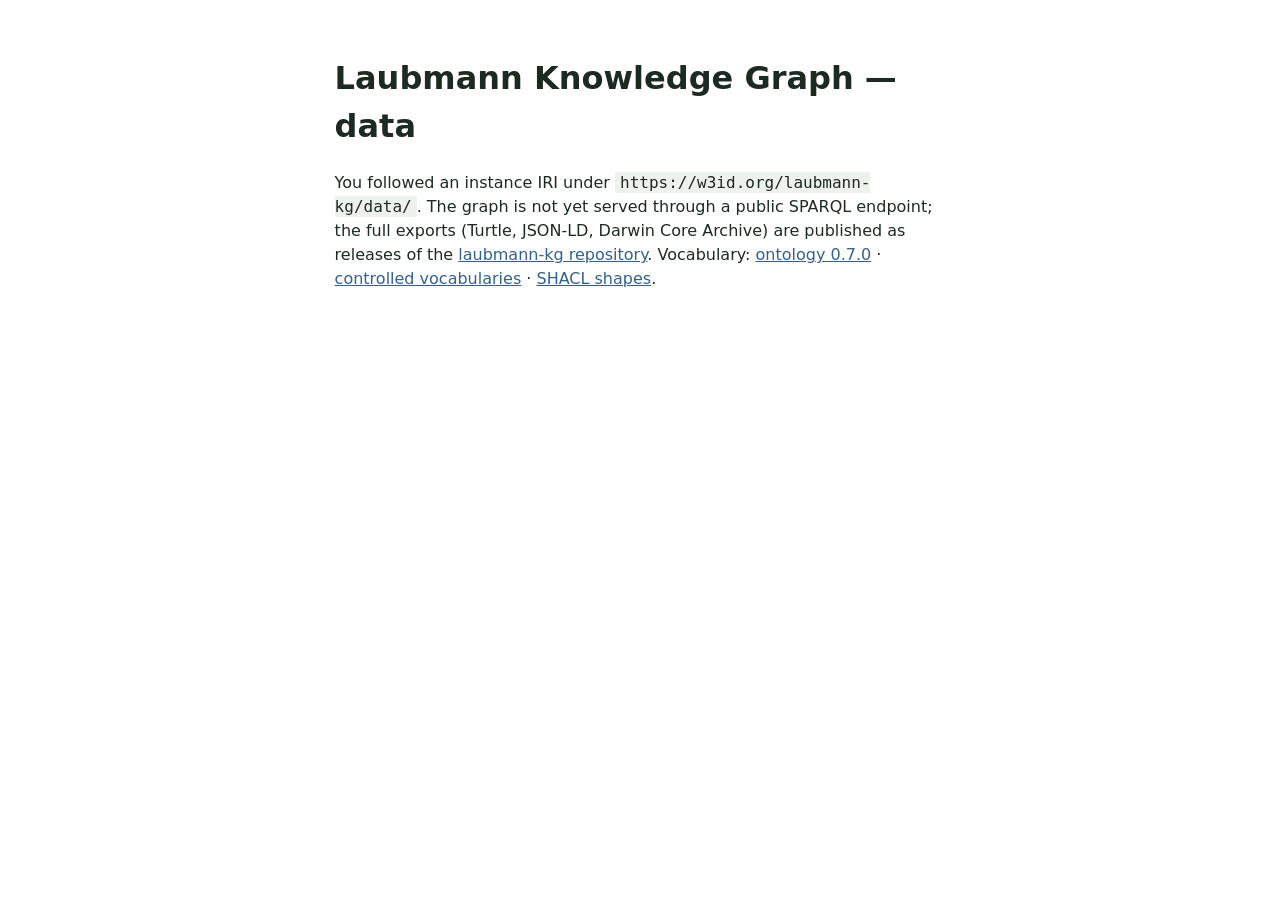
<file: docs/ontology/data.html>
<!doctype html><html lang="en"><head><meta charset="utf-8"><title>Laubmann KG · data</title>
<style>body{font:16px/1.5 system-ui,sans-serif;max-width:60ch;margin:6vh auto;padding:0 1rem;color:#1D2A21}code{background:#EEF2EC;padding:1px 5px;border-radius:3px}a{color:#35608A}</style></head>
<body><h1>Laubmann Knowledge Graph — data</h1>
<p>You followed an instance IRI under <code>https://w3id.org/laubmann-kg/data/</code>. The graph is not yet served
through a public SPARQL endpoint; the full exports (Turtle, JSON-LD, Darwin Core Archive) are published as releases of the
<a href="https://github.com/Maelkolb/laubmann-kg_TP">laubmann-kg repository</a>. Vocabulary: <a href="index.html">ontology 0.7.0</a> ·
<a href="vocabularies.html">controlled vocabularies</a> · <a href="shapes.html">SHACL shapes</a>.</p>
<p id="iri"></p><script>if(location.hash)document.getElementById('iri').innerHTML='Requested IRI: <code>https://w3id.org/laubmann-kg/data/'+location.hash.slice(1)+'</code>';</script>
</body></html>
</file>
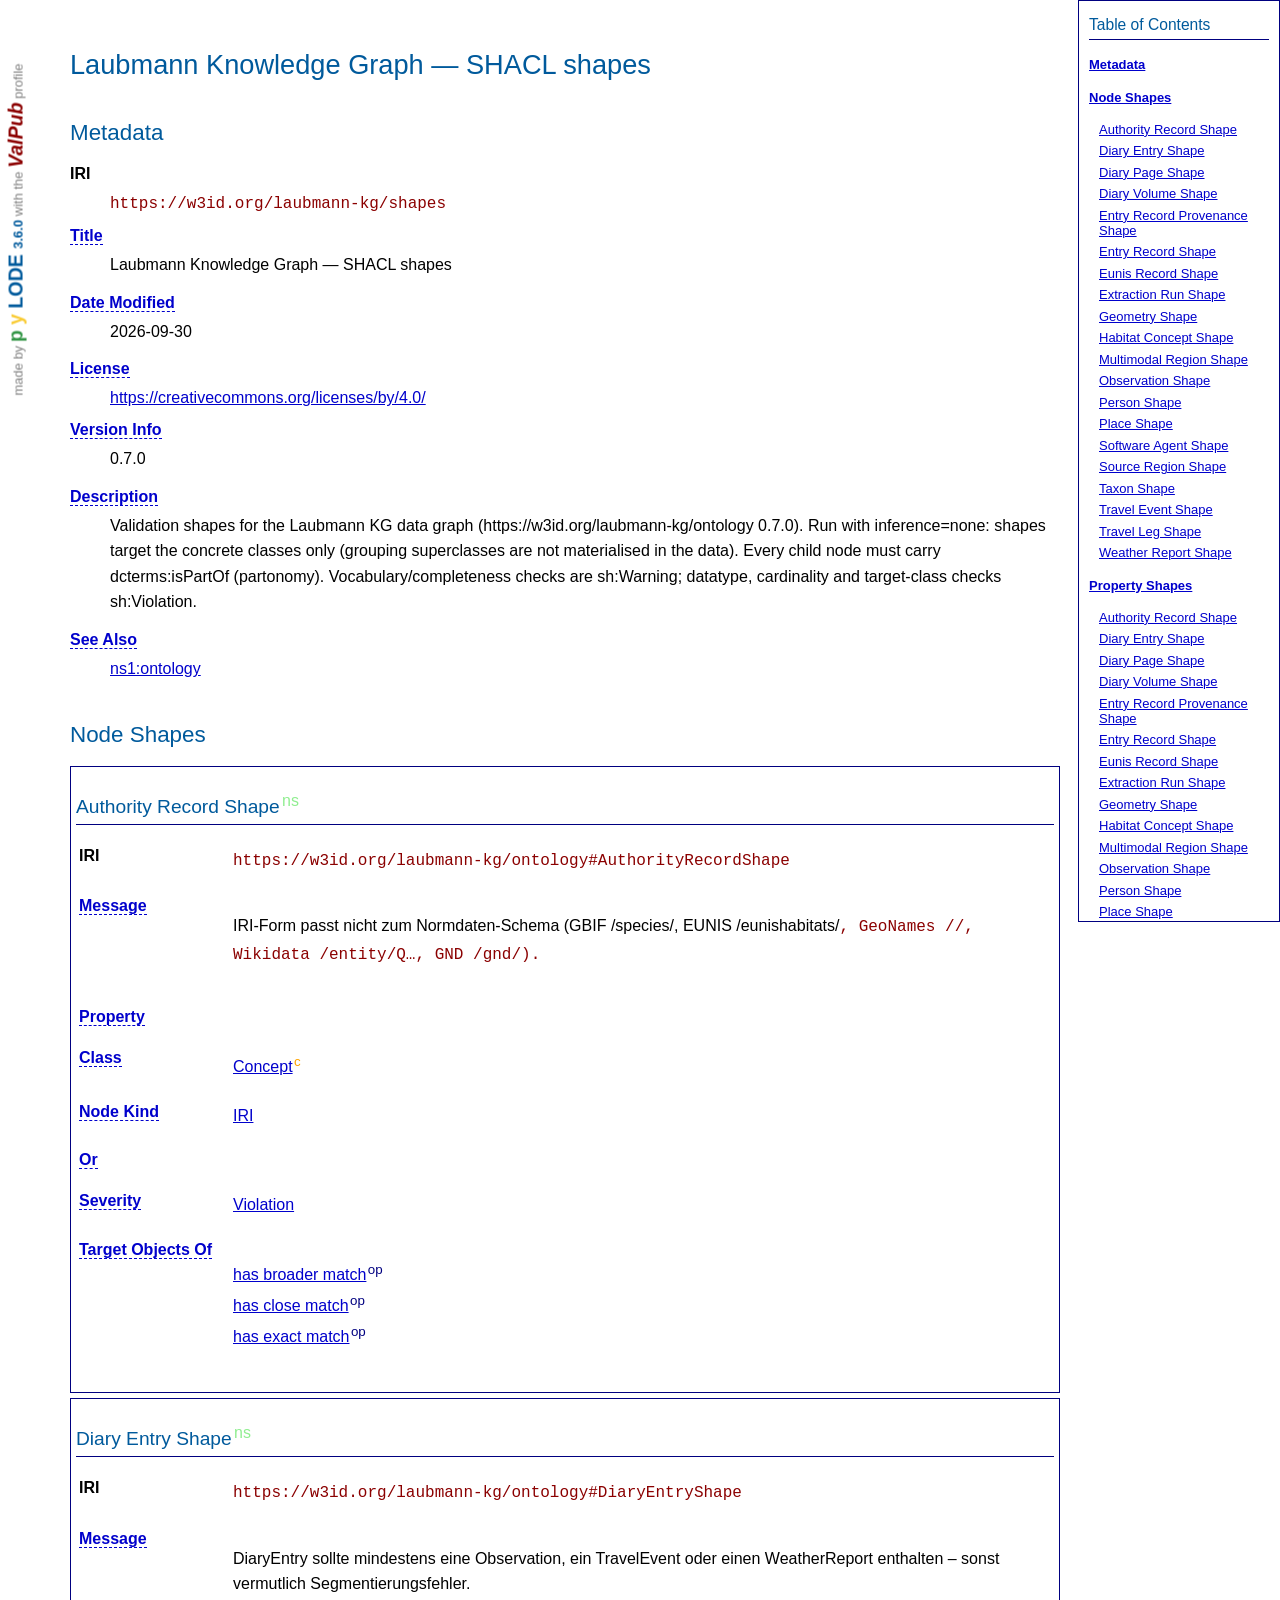
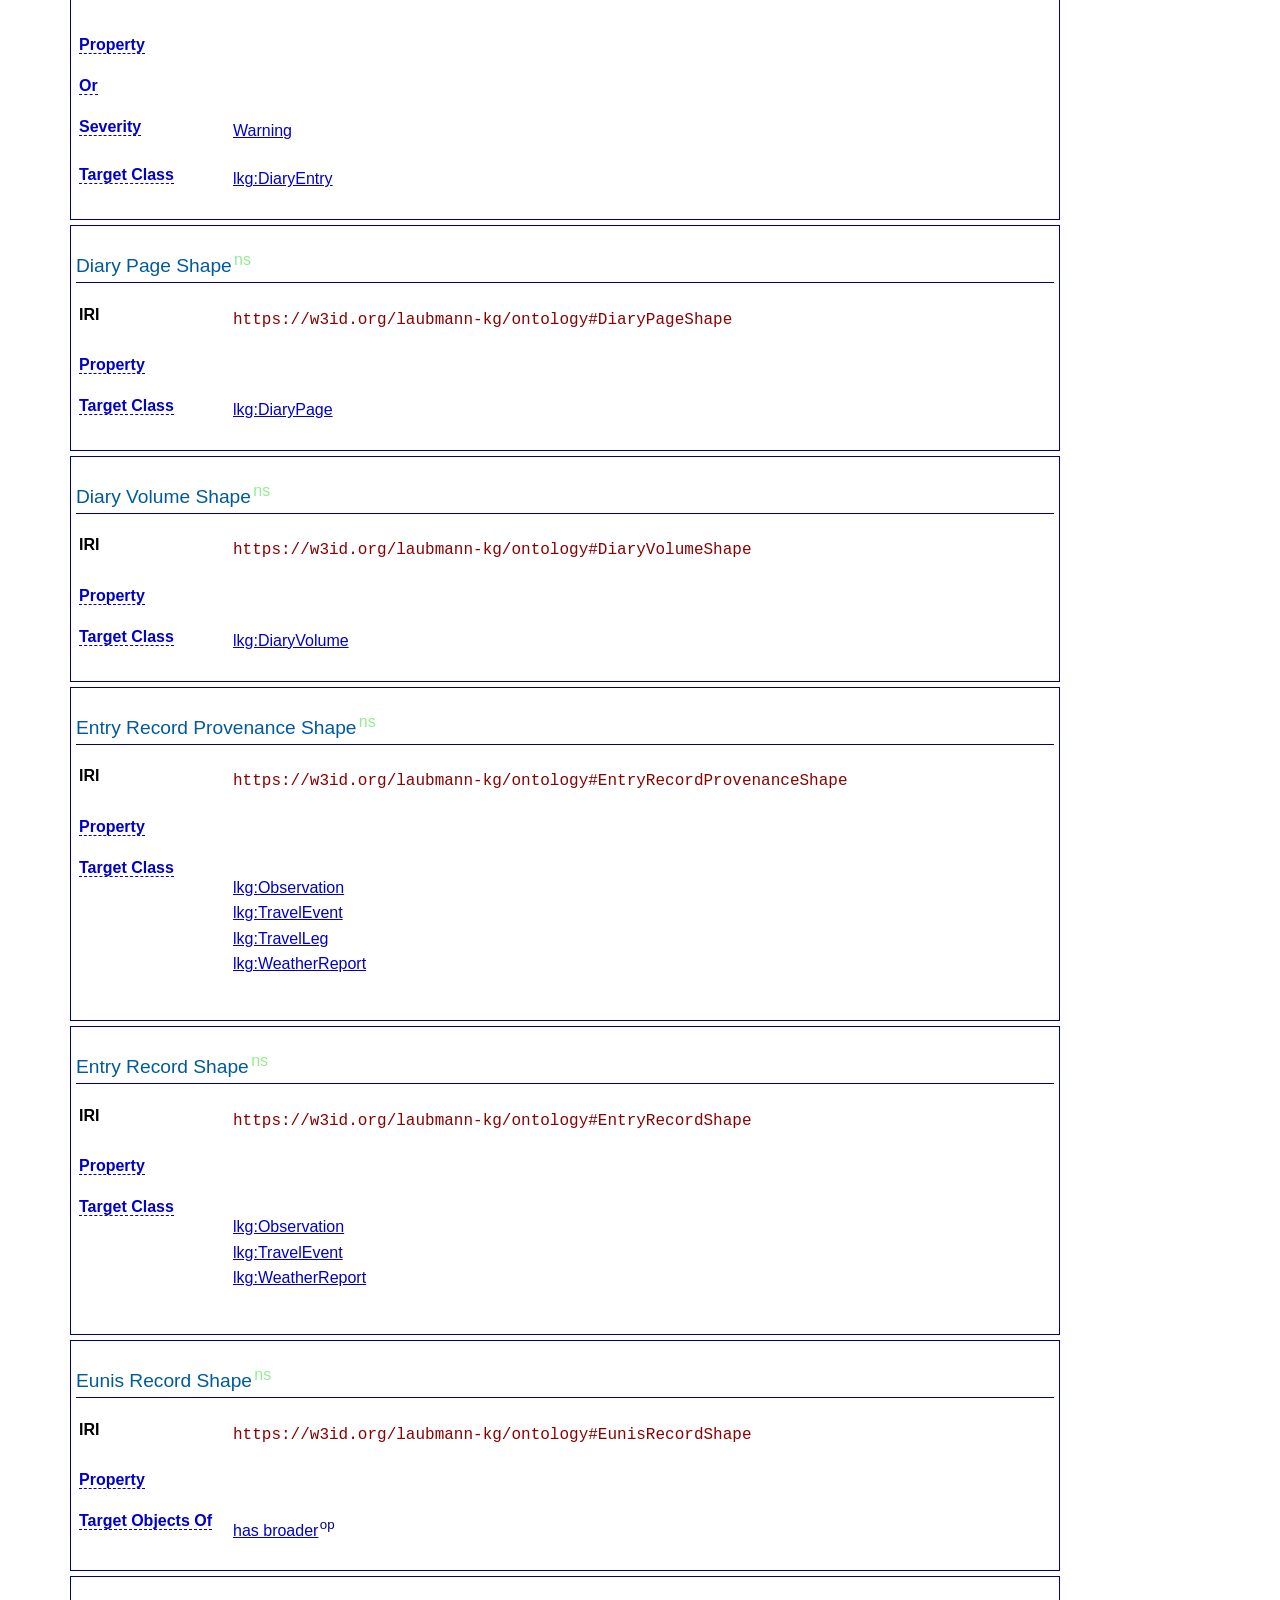
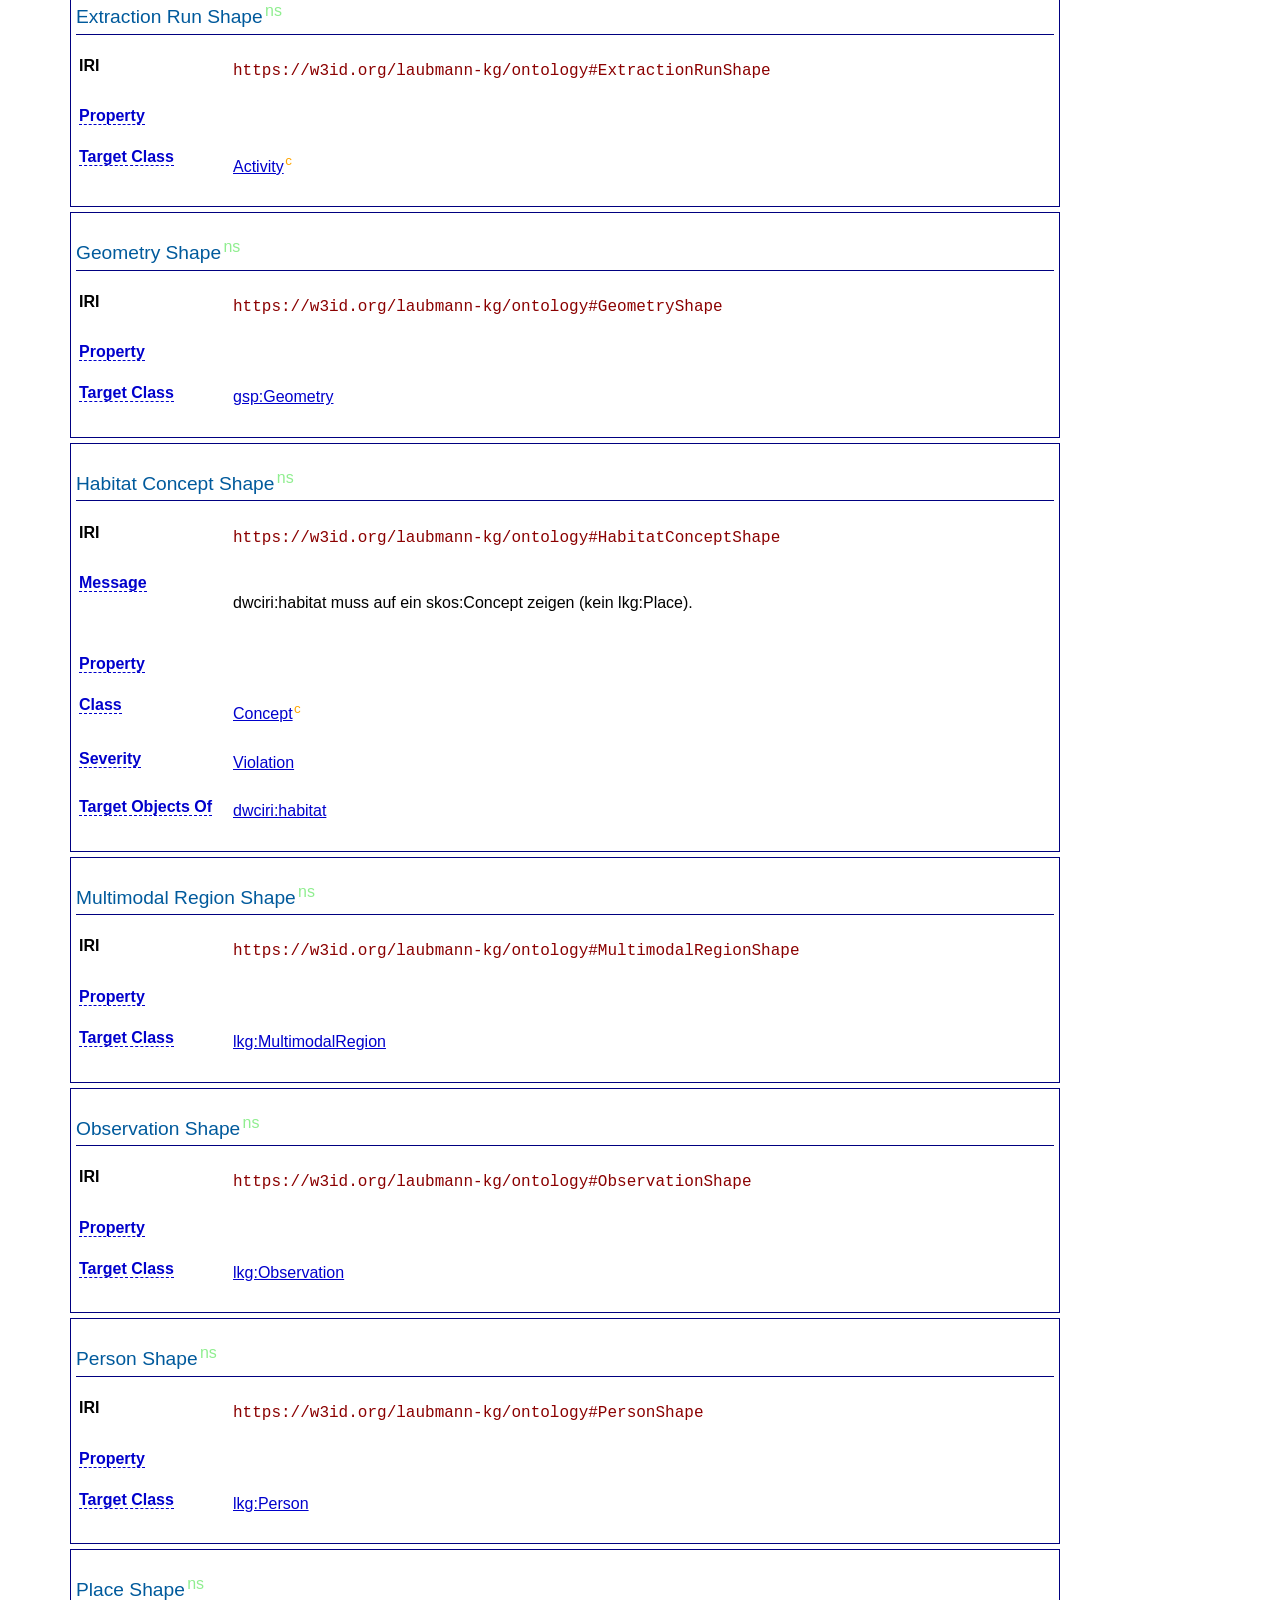
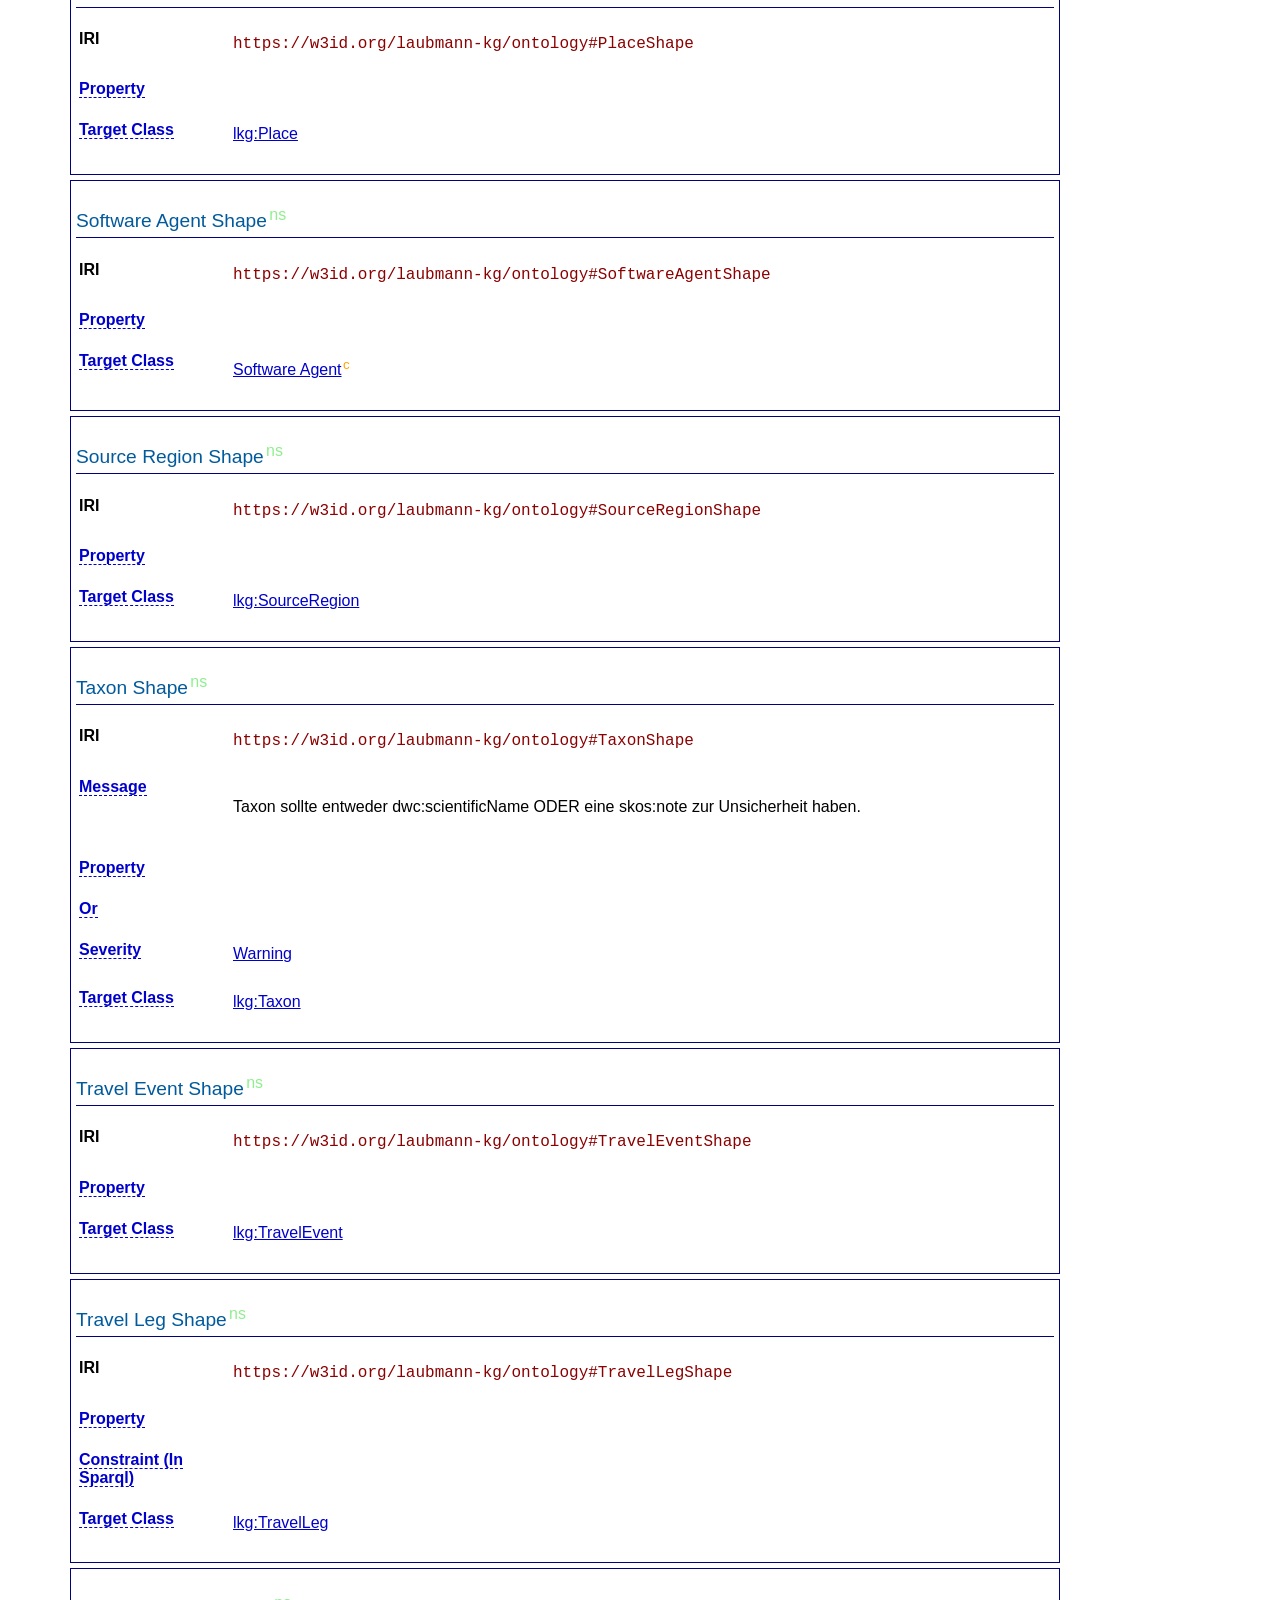
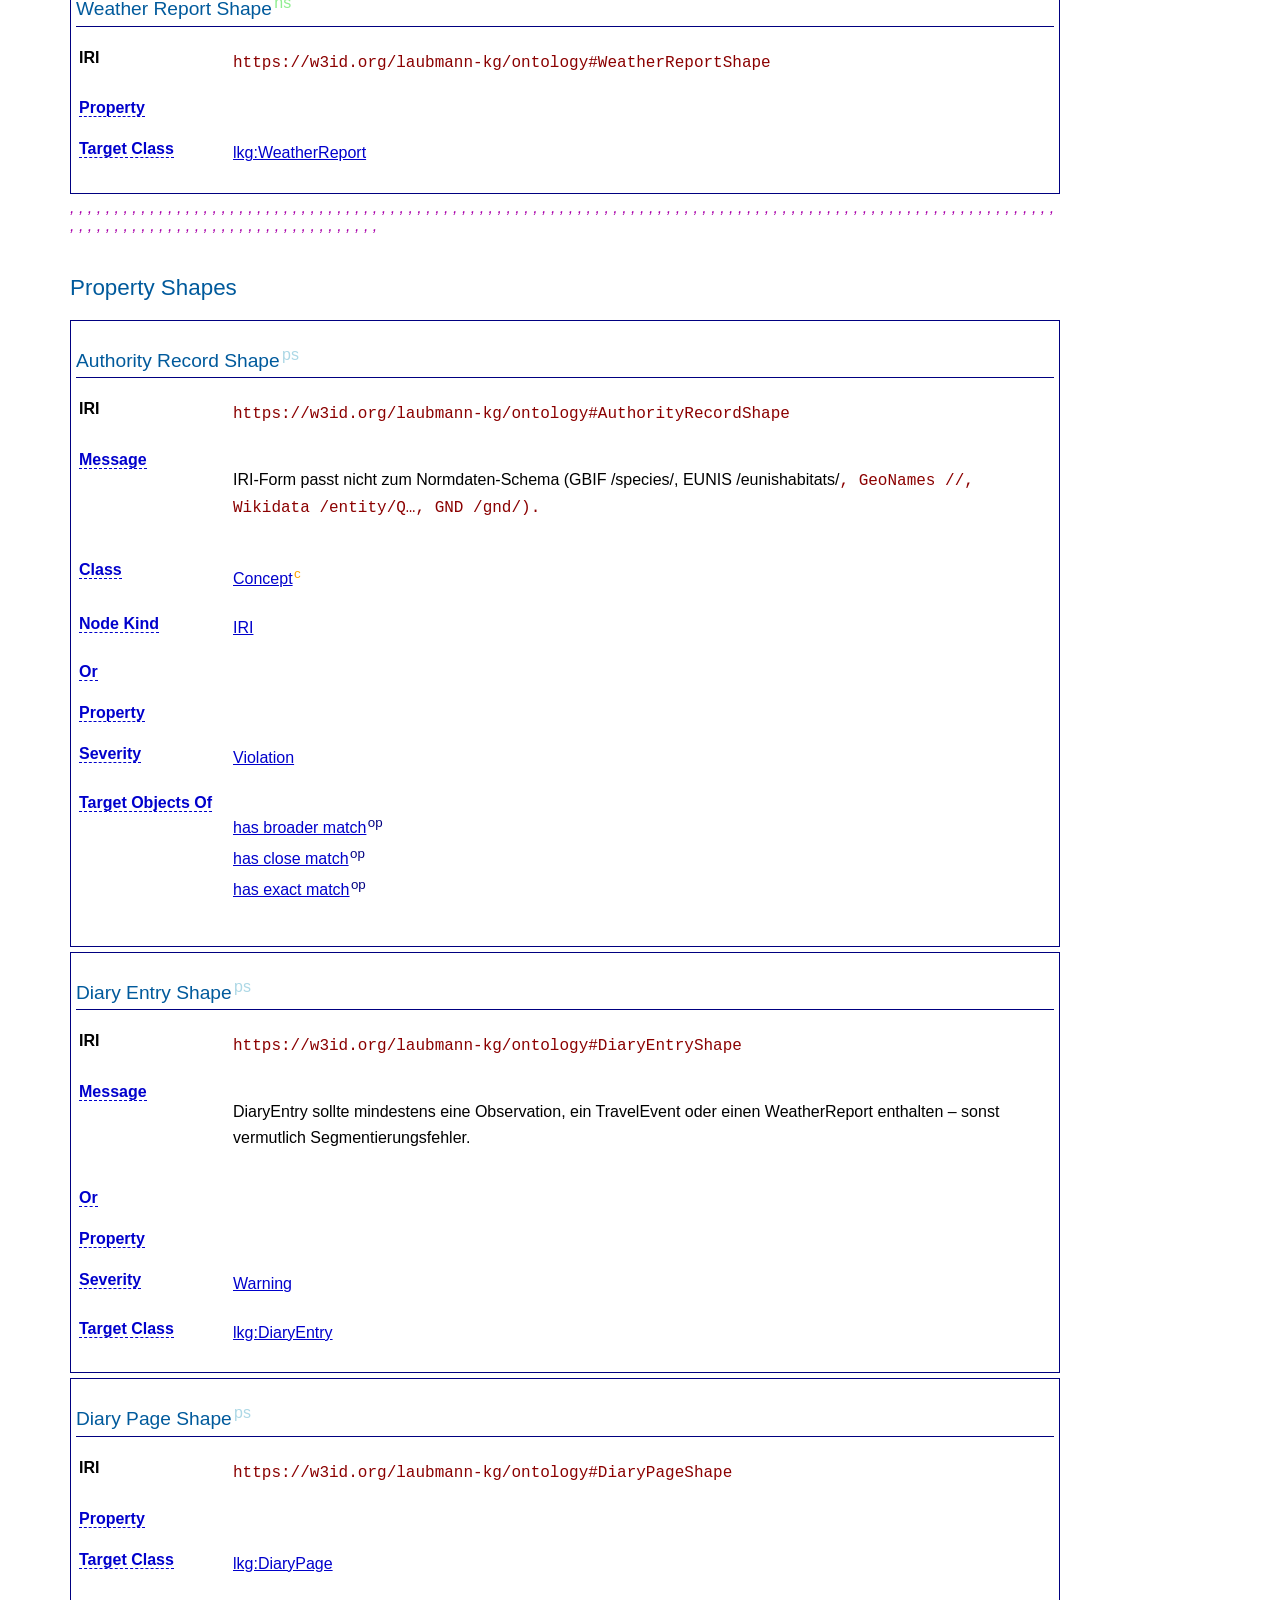
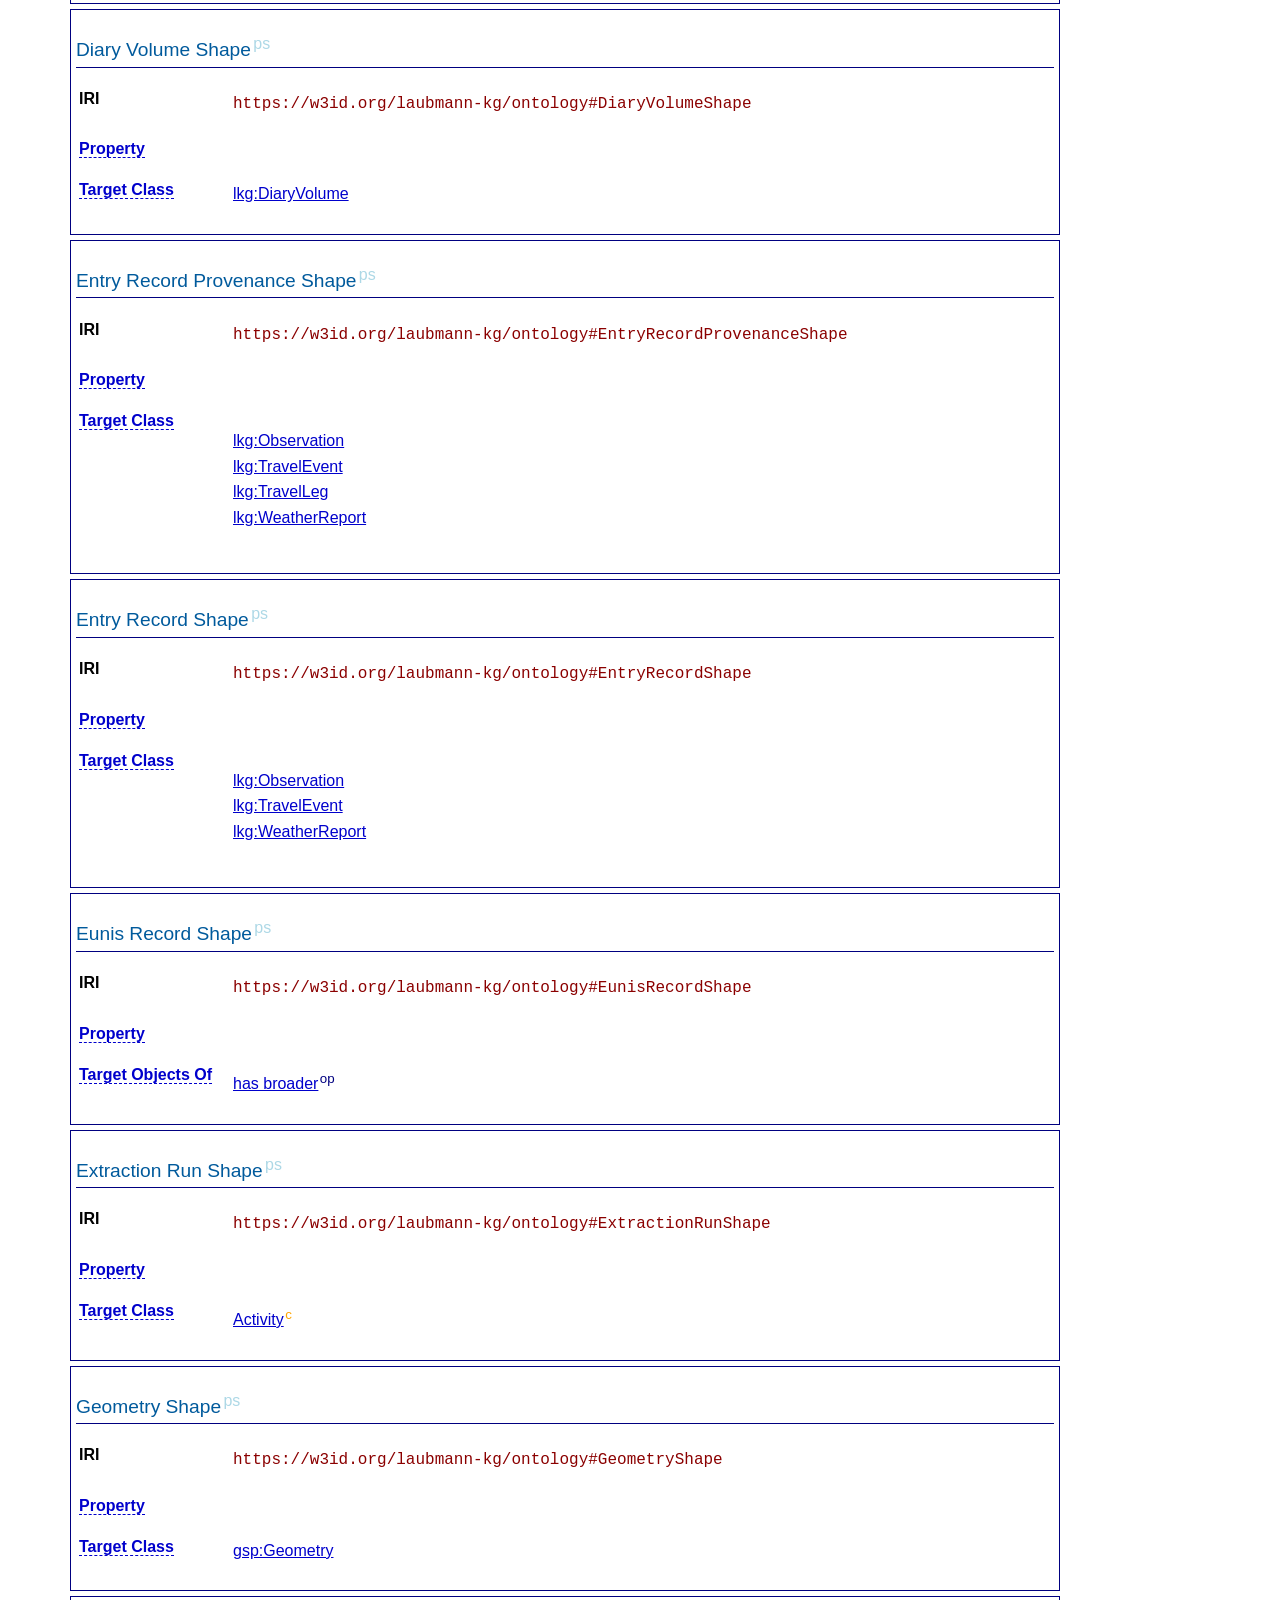
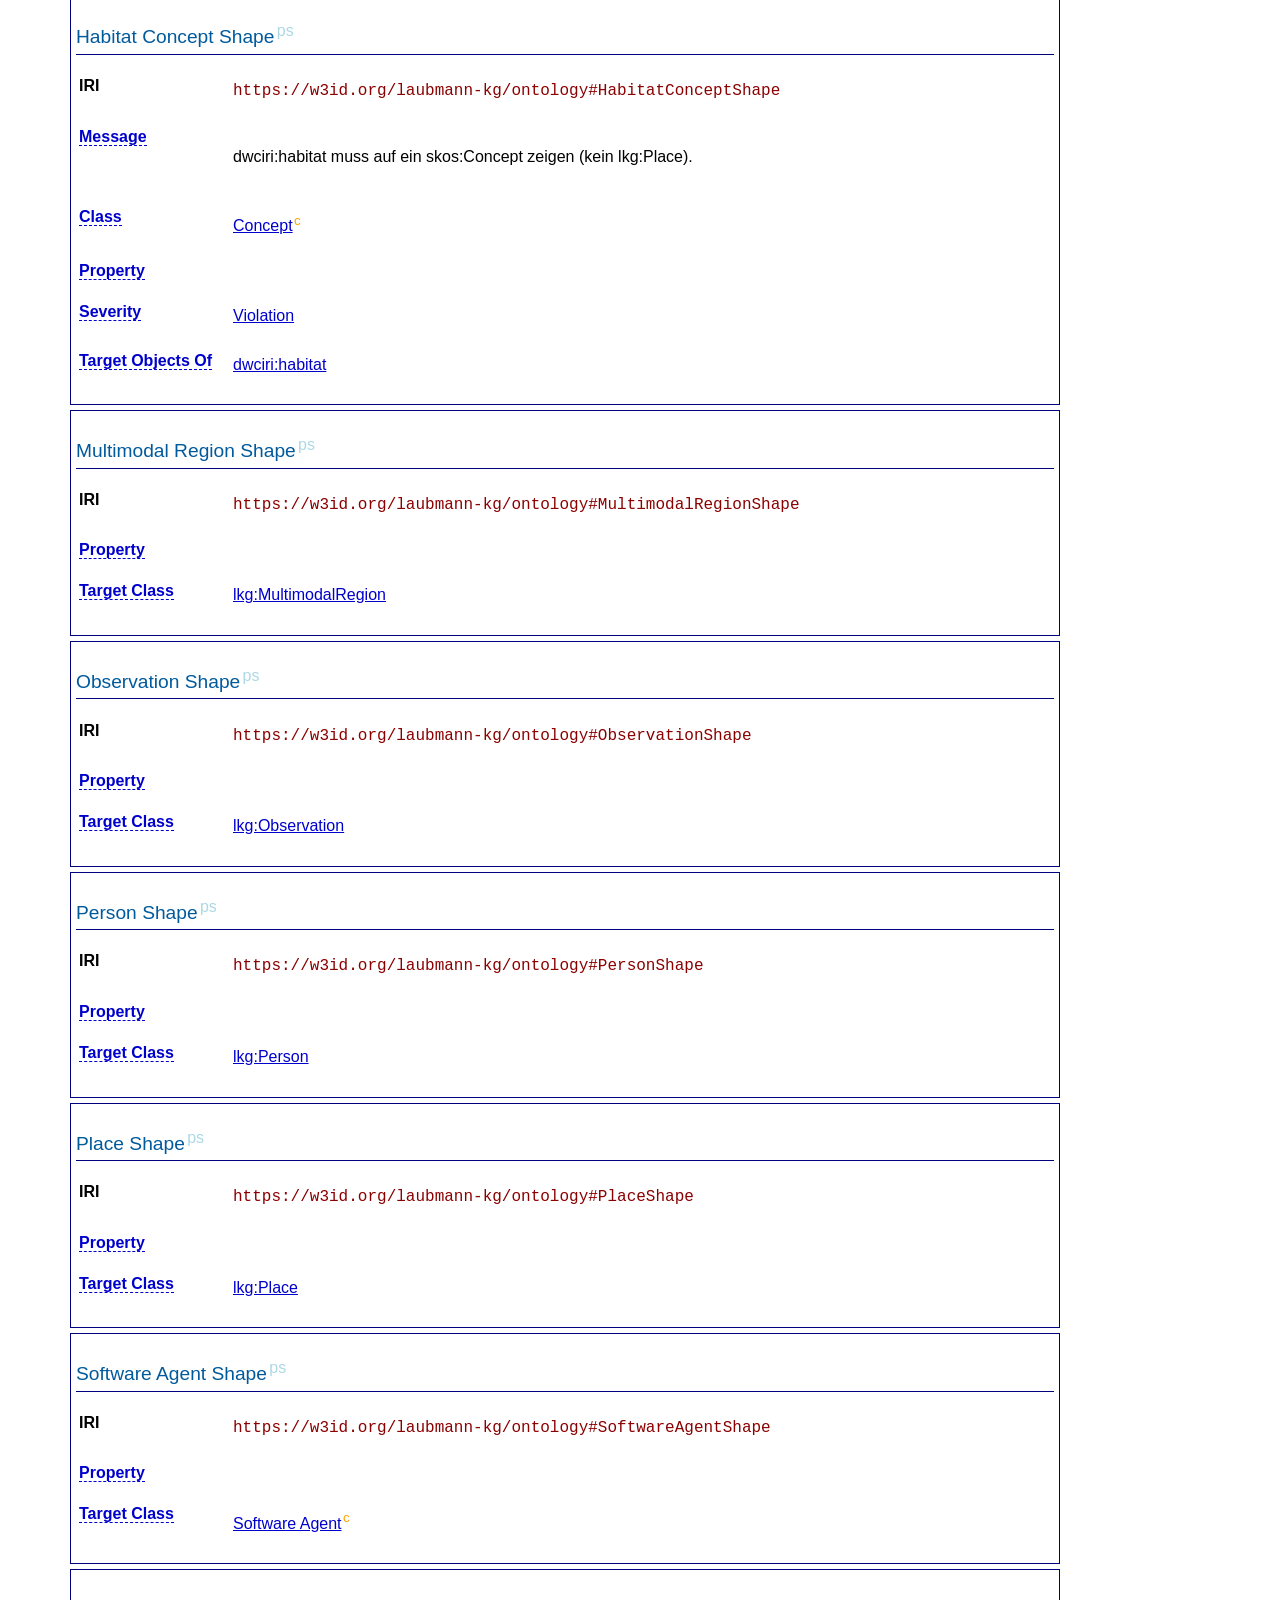
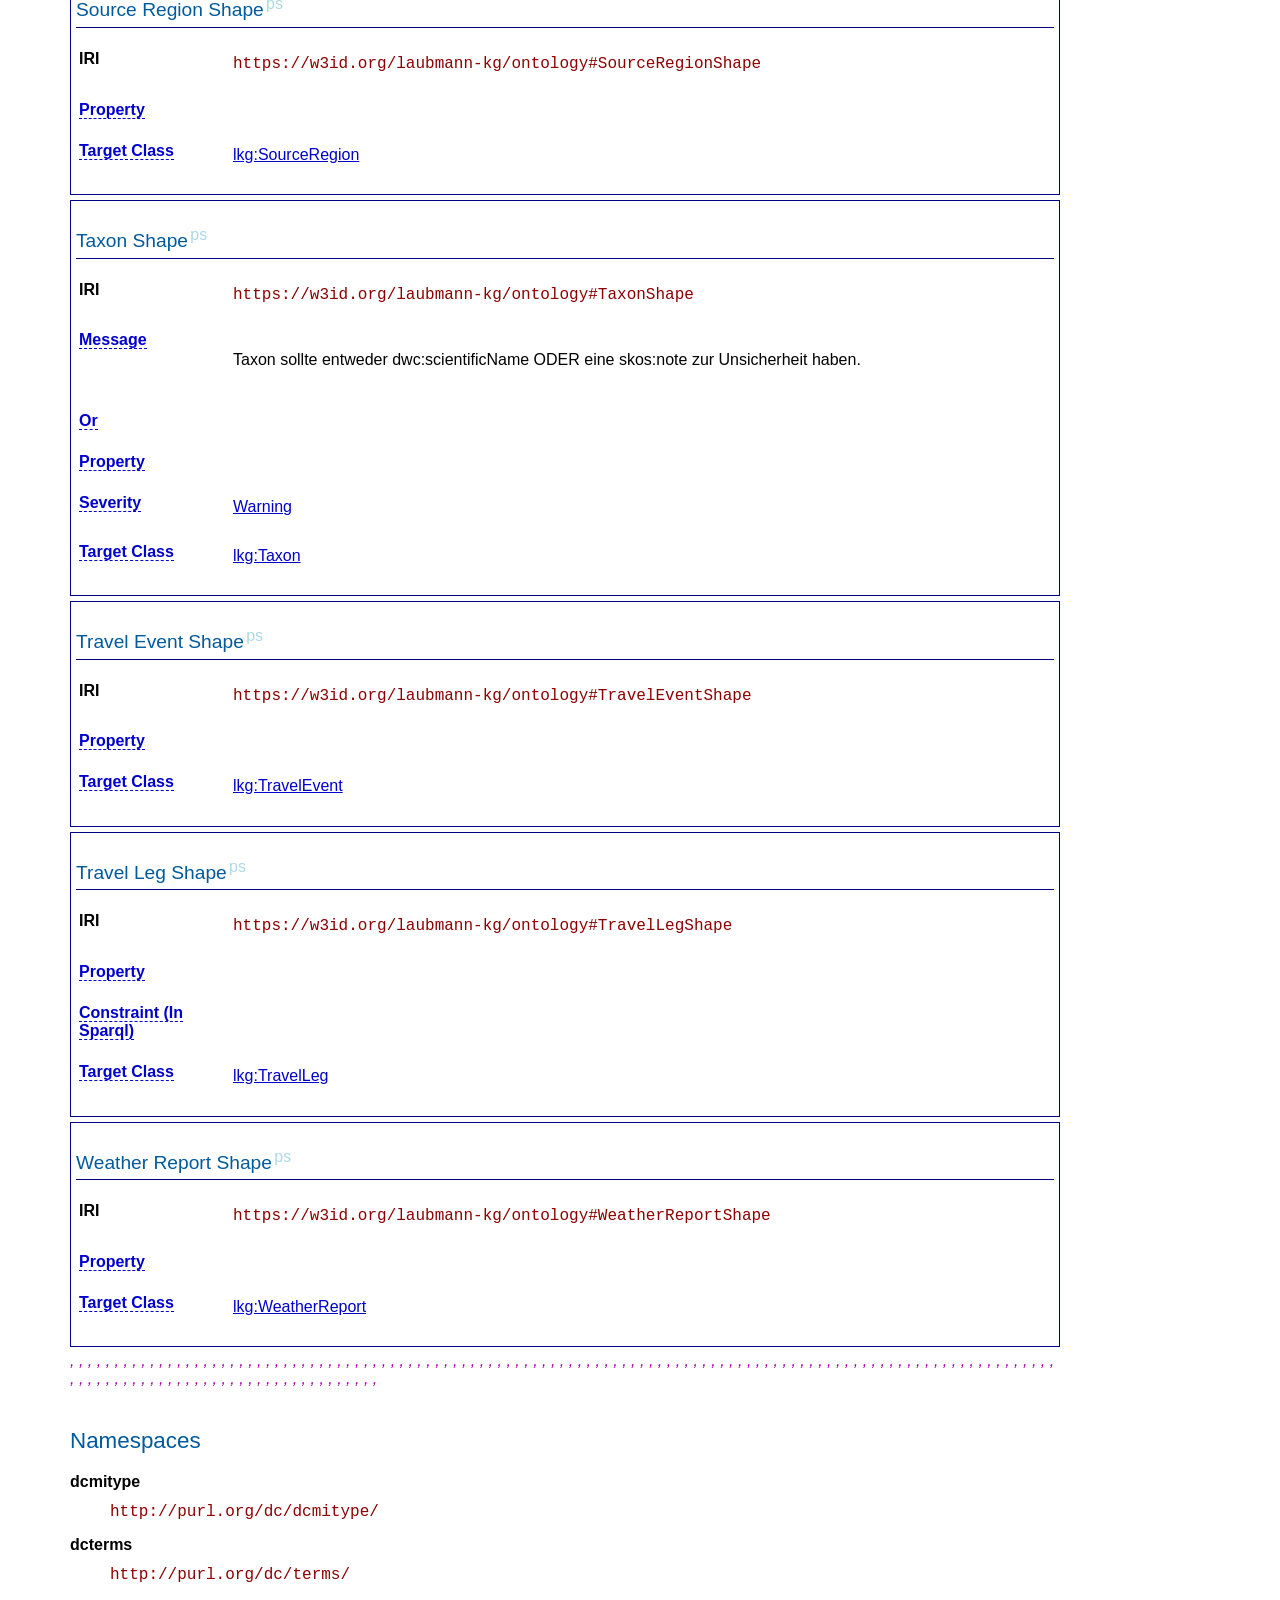
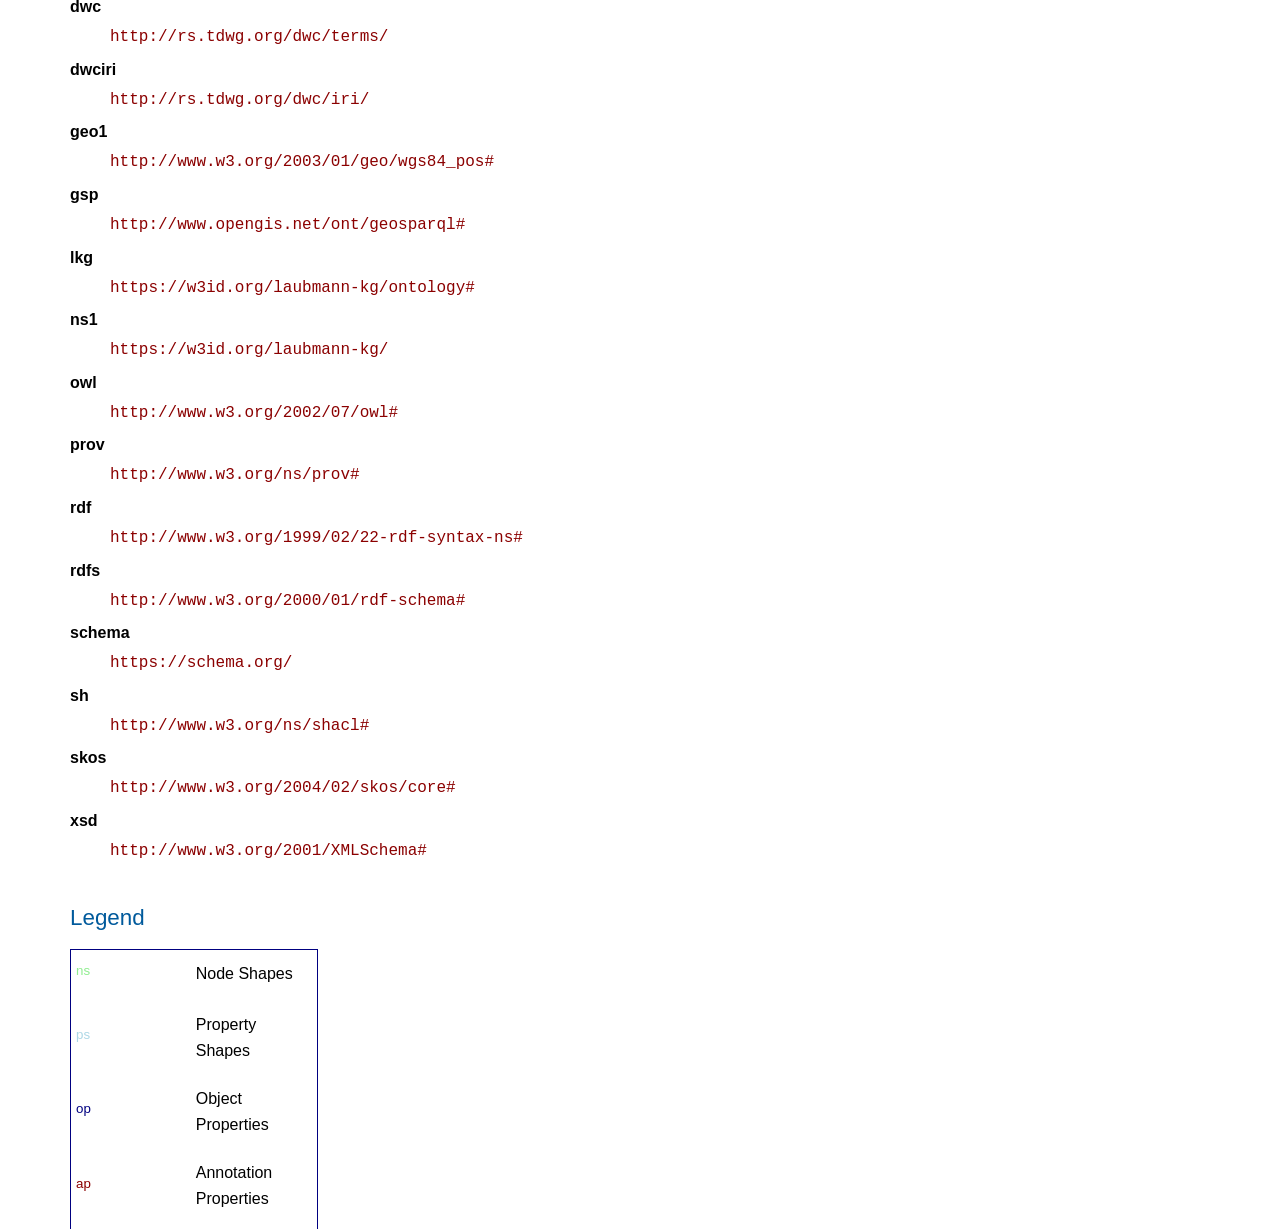
<file: docs/ontology/shapes.html>
<!DOCTYPE html>
<html>
  <head>
    <title>Laubmann Knowledge Graph — SHACL shapes</title>
    <style>
        #pylode {
            position: fixed;
            top: 205px;
            left: -150px;
            font-size: small;
            transform: rotate(-90deg);
            color: grey;
        }
        #pylode a {
            font-size: 1.5em;
            font-weight: bold;
            text-decoration: none;
            color: #005A9C;
        }
        #pylode a:hover {
            color: #333;
        }
        #pylode #p {
            color: #329545;
        }
        #pylode #y {
            color: #f9cb33;
        }
        #pylode #version {
            font-size: 1.0em;
        }

        #profile {
            font-style: italic;
            font-size: 1.25em;
            color: darkred!important;
        }

        .cardinality {
            font-style: italic;
            color: #aa00aa;
        }

        dl {
            /*border: 1px solid navy;*/
            /*padding:5px;*/
        }

        dt {
            font-weight: bold;
            padding: 0;
        }

        dd {
            margin-bottom: 10px;
            padding-top: 7px;
            line-height: 1.6em;
        }

        ul.pylodelitlist {
            list-style-type: none;
            margin-left: -40px;
        }

        #metadata ul li,
        #classes ul li {
            margin-bottom: 10px;
        }

        #metadata dd p {
          margin: 0 0 1em 0;
        }

        ul.hlist {
            list-style-type: none;
            border: 1px solid navy;
            padding:5px;
            background-color: #F4FFFF;
        }

        div.hierarchy {
            margin-bottom: 30px;
            background-color: #F4FFFF;
            padding: 10px;
        }

        ul.hierarchy {
            padding: 5px 25px 5px 25px;
        }

        ul.hierarchy li {
            margin-top:5px;
        }

        ul.hlist li {
            display: inline;
            margin-right: 10px;
        }

        .entity {
            border: 1px solid navy;
            margin:5px 0 5px 0;
            padding: 5px;
        }

        .entity th {
            width: 150px;
            vertical-align: top;
        }

        .entity th,
        .entity td {
            padding-bottom: 20px;
        }

        .entity table th {
            text-align: left;
        }

        section#overview img {
            max-width: 1000px;
        }

        h1, h2, h3, h4, h5, h6 {
            text-align: left
        }
        h1, h2, h3 {
            color: #005A9C; background: white
        }
        h1 {
            font: 170% sans-serif;
            line-height: 110%;
        }
        h2 {
            font: 140% sans-serif;
            margin-top:40px;
        }
        h3 {
            font: 120% sans-serif;
            margin-top: 20px;
            padding-bottom: 5px;
            border-bottom: 1px solid navy;
        }
        h4 { font: bold 100% sans-serif }
        h5 {
            font: italic 100% sans-serif;
            margin-bottom: 10px;
        }
        h6 { font: small-caps 100% sans-serif }

        body {
            padding: 2em 70px 2em 70px;
            margin: 0;
            font-family: sans-serif;
            color: black;
            background: white;
            background-position: top left;
            background-attachment: fixed;
            background-repeat: no-repeat;
            text-align: left;
        }

        section {
            max-width: 1500px;
        }

        .figure {
            margin-bottom: 20px;
        }

        :link { color: #00C; background: transparent }
        :visited { color: #609; background: transparent }
        a:active { color: #C00; background: transparent }

        .sup-c,
        .sup-op,
        .sup-fp,
        .sup-dp,
        .sup-ap,
        .sup-p,
        .sup-ni,
        .sup-con,
        .sup-col,
        .sup-ns,
        .sup-ps {
            cursor:help;
        }

        .sup-c {
            color:orange;
        }

        .sup-op {
            color:navy;
        }

        .sup-fp {
            color:lightskyblue;
        }

        .sup-dp {
            color:green;
        }

        .sup-ap {
            color:darkred;
        }

        .sup-p {
            color:black;
        }

        .sup-ni {
            color:brown;
        }

        .sup-con {
            color:orange;
        }

        .sup-col {
            color:darkred;
        }

        .sup-ns {
            color:lightgreen;
        }

        .sup-ps {
            color:lightblue;
        }

        sup {
            margin-left: -3px;
        }
        code {
            font-size: large;
            color: darkred;
        }

        /* less prominent links for properties */
        .proplink {
            color: #336;
            text-decoration: none;
        }

        #toc {
            position: fixed;
            top: 0;
            right: 0;
            z-index: 2;
            height: 100%;
            overflow-y: auto;
            padding: 10px;
            border: solid 1px navy;
            font-size: small;
            width: 180px;
        }
        #toc h3 {
            margin-top: 5px;
        }

        #toc ul {
            list-style: none;
            padding-left: 0;
        }

        #toc .first > li {
            margin-top: 5px;
        }

        #toc .second,
        #toc .third {
            padding-left: 10px;
        }

        .second li {
            margin-top: 0.5em;
        }

        #content {
            width: calc(100% - 150px);
        }

        .hover_property {
            cursor: help;
            text-decoration: none;
            border-bottom: dashed 1px;
        }

        .setclass {
            list-style-type: none;
        }

        code{
            word-wrap: break-word;
          }
        table {
            table-layout: fixed;
            width: 100%;
        }
        td {
            word-wrap: break-word;
            line-height: 1.6em ;
        }
        #legend table.entity {
            width: 25%;
        }
        @media (max-width: 768px) {
            /* #toc and #pylode are siblings of #content directly under
               body; flex ordering pulls the ToC (last in the document)
               to the top of the page */
            body {
                display: flex;
                flex-direction: column;
                padding: 1em 16px;
            }

            dd {
                margin-left: 20px;
            }

            #pylode {
                display: none;
            }

            #content {
                width: 100%;
            }

            #toc {
                order: -1;
                position: static;
                width: auto;
                height: auto;
                overflow-y: visible;
            }

            img {
                max-width: 100%;
                height: auto;
            }

            /* long IRIs in link text must be able to break anywhere */
            a {
                overflow-wrap: anywhere;
            }

            /* stack property tables otherwise columns are squeezed */
            table,
            thead,
            tbody,
            tr,
            th,
            td {
                display: block;
                width: 100%;
                box-sizing: border-box;
            }

            .entity th,
            .entity td {
                padding-bottom: 6px;
            }

            .entity td {
                padding-bottom: 16px;
            }

            #legend table.entity {
                width: 100%;
            }
        }

	</style>
    <link href="[data-uri]" rel="icon" sizes="16x16" type="image/png">
    <link href="[data-uri]" rel="icon" sizes="32x32" type="image/png">
    <meta content="text/html; charset=utf-8" http-equiv="Content-Type">
    <meta content="width=device-width, initial-scale=1" name="viewport">
    <script id="schema.org" type="application/ld+json">
[
  {
    "@id": "https://w3id.org/laubmann-kg/shapes",
    "@type": [
      "https://schema.org/DefinedTermSet"
    ],
    "https://schema.org/dateModified": [
      {
        "@type": "http://www.w3.org/2001/XMLSchema#date",
        "@value": "2026-09-30"
      }
    ],
    "https://schema.org/description": [
      {
        "@language": "en",
        "@value": "Validation shapes for the Laubmann KG data graph (https://w3id.org/laubmann-kg/ontology 0.7.0). Run with inference=none: shapes target the concrete classes only (grouping superclasses are not materialised in the data). Every child node must carry dcterms:isPartOf (partonomy). Vocabulary/completeness checks are sh:Warning; datatype, cardinality and target-class checks sh:Violation."
      }
    ],
    "https://schema.org/license": [
      {
        "@id": "https://creativecommons.org/licenses/by/4.0/"
      }
    ],
    "https://schema.org/name": [
      {
        "@language": "en",
        "@value": "Laubmann Knowledge Graph — SHACL shapes"
      }
    ]
  }
]
	</script>
  </head>
  <body>
    <div id="content">
      <div class="section" id="metadata">
        <h1>Laubmann Knowledge Graph — SHACL shapes</h1>
        <h2>Metadata</h2>
        <dl>
          <div>
            <dt>
              <strong>IRI</strong>
            </dt>
            <dd>
              <code>https://w3id.org/laubmann-kg/shapes</code>
            </dd>
          </div>
          <div>
            <dt>
              <a class="hover_property" href="http://purl.org/dc/terms/title" title="A name given to the resource. Defined in DCMI Metadata Terms">Title</a>
            </dt>
            <dd><p>Laubmann Knowledge Graph — SHACL shapes</p></dd>
          </div>
          <div>
            <dt>
              <a class="hover_property" href="http://purl.org/dc/terms/modified" title="Date on which the resource was changed. Defined in DCMI Metadata Terms">Date Modified</a>
            </dt>
            <dd><p>2026-09-30</p></dd>
          </div>
          <div>
            <dt>
              <a class="hover_property" href="http://purl.org/dc/terms/license" title="Recommended practice is to identify the license document with a URI. If this is not possible or feasible, a literal value that identifies the license may be provided. Defined in DCMI Metadata Terms">License</a>
            </dt>
            <dd>
              <a href="https://creativecommons.org/licenses/by/4.0/">https://creativecommons.org/licenses/by/4.0/</a>
            </dd>
          </div>
          <div>
            <dt>
              <a class="hover_property" href="http://www.w3.org/2002/07/owl#versionInfo" title="The annotation property that provides version information for an ontology or another OWL construct. Defined in The OWL 2 Schema vocabulary (OWL 2)">Version Info</a>
            </dt>
            <dd><p>0.7.0</p></dd>
          </div>
          <div>
            <dt>
              <a class="hover_property" href="http://purl.org/dc/terms/description" title="An account of the resource. Defined in DCMI Metadata Terms">Description</a>
            </dt>
            <dd><p>Validation shapes for the Laubmann KG data graph (https://w3id.org/laubmann-kg/ontology 0.7.0). Run with inference=none: shapes target the concrete classes only (grouping superclasses are not materialised in the data). Every child node must carry dcterms:isPartOf (partonomy). Vocabulary/completeness checks are sh:Warning; datatype, cardinality and target-class checks sh:Violation.</p></dd>
          </div>
          <div>
            <dt>
              <a class="hover_property" href="http://www.w3.org/2000/01/rdf-schema#seeAlso" title="Further information about the subject resource. Defined in The RDF Schema vocabulary (RDFS)">See Also</a>
            </dt>
            <dd>
              <a href="https://w3id.org/laubmann-kg/ontology">ns1:ontology</a>
            </dd>
          </div>
        </dl>
      </div>
      <div class="section" id="node-shapes">
        <h2>Node Shapes</h2>
        <div class="property entity" id="AuthorityRecordShape">
          <h3>Authority Record Shape
            <sup class="sup-ns" title="SH NodeShape">ns</sup>
          </h3>
          <table>
            <tr>
              <th>IRI</th>
              <td>
                <code>https://w3id.org/laubmann-kg/ontology#AuthorityRecordShape</code>
              </td>
            </tr>
            <tr>
              <th>
                <a class="hover_property" href="http://www.w3.org/ns/shacl#message" title="A human-readable message (possibly with placeholders for variables) explaining the cause of the result. Defined in W3C Shapes Constraint Language (SHACL) Vocabulary">Message</a>
              </th>
              <td><p>IRI-Form passt nicht zum Normdaten-Schema (GBIF /species/<key>, EUNIS /eunishabitats/<code>, GeoNames /<id>/, Wikidata /entity/Q…, GND /gnd/<id>).</p></td>
            </tr>
            <tr>
              <th>
                <a class="hover_property" href="http://www.w3.org/ns/shacl#property" title="Links a shape to its property shapes. Defined in W3C Shapes Constraint Language (SHACL) Vocabulary">Property</a>
              </th>
              <td>
                <ul class="pylodelitlist">
                  <li></li>
                  <li></li>
                </ul>
              </td>
            </tr>
            <tr>
              <th>
                <a class="hover_property" href="http://www.w3.org/ns/shacl#class" title="The type that all value nodes must have. Defined in None">Class</a>
              </th>
              <td>
                <span>
                  <a href="http://www.w3.org/2004/02/skos/core#Concept">Concept</a>
                  <sup class="sup-c" title="OWL/RDFS Class">c</sup>
                </span>
              </td>
            </tr>
            <tr>
              <th>
                <a class="hover_property" href="http://www.w3.org/ns/shacl#nodeKind" title="Specifies the node kind (e.g. IRI or literal) each value node. Defined in None">Node Kind</a>
              </th>
              <td>
                <a href="http://www.w3.org/ns/shacl#IRI">IRI</a>
              </td>
            </tr>
            <tr>
              <th>
                <a class="hover_property" href="http://www.w3.org/ns/shacl#or" title="Specifies a list of shapes so that the value nodes must conform to at least one of the shapes. Defined in None">Or</a>
              </th>
              <td></td>
            </tr>
            <tr>
              <th>
                <a class="hover_property" href="http://www.w3.org/ns/shacl#severity" title="Defines the severity that validation results produced by a shape or constraint must have. Defaults to sh:Violation. Defined in None">Severity</a>
              </th>
              <td>
                <a href="http://www.w3.org/ns/shacl#Violation">Violation</a>
              </td>
            </tr>
            <tr>
              <th>
                <a class="hover_property" href="http://www.w3.org/ns/shacl#targetObjectsOf" title="Links a shape to a property, indicating that all all objects of triples that have the given property as their predicate must conform to the shape. Defined in None">Target Objects Of</a>
              </th>
              <td>
                <ul class="pylodelitlist">
                  <li>
                    <span>
                      <a href="http://www.w3.org/2004/02/skos/core#broadMatch">has broader match</a>
                      <sup class="sup-op" title="OWL Object Property">op</sup>
                    </span>
                  </li>
                  <li>
                    <span>
                      <a href="http://www.w3.org/2004/02/skos/core#closeMatch">has close match</a>
                      <sup class="sup-op" title="OWL Object Property">op</sup>
                    </span>
                  </li>
                  <li>
                    <span>
                      <a href="http://www.w3.org/2004/02/skos/core#exactMatch">has exact match</a>
                      <sup class="sup-op" title="OWL Object Property">op</sup>
                    </span>
                  </li>
                </ul>
              </td>
            </tr>
          </table>
        </div>
        <div class="property entity" id="DiaryEntryShape">
          <h3>Diary Entry Shape
            <sup class="sup-ns" title="SH NodeShape">ns</sup>
          </h3>
          <table>
            <tr>
              <th>IRI</th>
              <td>
                <code>https://w3id.org/laubmann-kg/ontology#DiaryEntryShape</code>
              </td>
            </tr>
            <tr>
              <th>
                <a class="hover_property" href="http://www.w3.org/ns/shacl#message" title="A human-readable message (possibly with placeholders for variables) explaining the cause of the result. Defined in W3C Shapes Constraint Language (SHACL) Vocabulary">Message</a>
              </th>
              <td><p>DiaryEntry sollte mindestens eine Observation, ein TravelEvent oder einen WeatherReport enthalten – sonst vermutlich Segmentierungsfehler.</p></td>
            </tr>
            <tr>
              <th>
                <a class="hover_property" href="http://www.w3.org/ns/shacl#property" title="Links a shape to its property shapes. Defined in W3C Shapes Constraint Language (SHACL) Vocabulary">Property</a>
              </th>
              <td>
                <ul class="pylodelitlist">
                  <li></li>
                  <li></li>
                  <li></li>
                  <li></li>
                  <li></li>
                  <li></li>
                  <li></li>
                  <li></li>
                  <li></li>
                  <li></li>
                  <li></li>
                  <li></li>
                  <li></li>
                  <li></li>
                  <li></li>
                  <li></li>
                  <li></li>
                  <li></li>
                  <li></li>
                  <li></li>
                  <li></li>
                </ul>
              </td>
            </tr>
            <tr>
              <th>
                <a class="hover_property" href="http://www.w3.org/ns/shacl#or" title="Specifies a list of shapes so that the value nodes must conform to at least one of the shapes. Defined in None">Or</a>
              </th>
              <td></td>
            </tr>
            <tr>
              <th>
                <a class="hover_property" href="http://www.w3.org/ns/shacl#severity" title="Defines the severity that validation results produced by a shape or constraint must have. Defaults to sh:Violation. Defined in None">Severity</a>
              </th>
              <td>
                <a href="http://www.w3.org/ns/shacl#Warning">Warning</a>
              </td>
            </tr>
            <tr>
              <th>
                <a class="hover_property" href="http://www.w3.org/ns/shacl#targetClass" title="Links a shape to a class, indicating that all instances of the class must conform to the shape. Defined in None">Target Class</a>
              </th>
              <td>
                <a href="https://w3id.org/laubmann-kg/ontology#DiaryEntry">lkg:DiaryEntry</a>
              </td>
            </tr>
          </table>
        </div>
        <div class="property entity" id="DiaryPageShape">
          <h3>Diary Page Shape
            <sup class="sup-ns" title="SH NodeShape">ns</sup>
          </h3>
          <table>
            <tr>
              <th>IRI</th>
              <td>
                <code>https://w3id.org/laubmann-kg/ontology#DiaryPageShape</code>
              </td>
            </tr>
            <tr>
              <th>
                <a class="hover_property" href="http://www.w3.org/ns/shacl#property" title="Links a shape to its property shapes. Defined in W3C Shapes Constraint Language (SHACL) Vocabulary">Property</a>
              </th>
              <td>
                <ul class="pylodelitlist">
                  <li></li>
                  <li></li>
                </ul>
              </td>
            </tr>
            <tr>
              <th>
                <a class="hover_property" href="http://www.w3.org/ns/shacl#targetClass" title="Links a shape to a class, indicating that all instances of the class must conform to the shape. Defined in None">Target Class</a>
              </th>
              <td>
                <a href="https://w3id.org/laubmann-kg/ontology#DiaryPage">lkg:DiaryPage</a>
              </td>
            </tr>
          </table>
        </div>
        <div class="property entity" id="DiaryVolumeShape">
          <h3>Diary Volume Shape
            <sup class="sup-ns" title="SH NodeShape">ns</sup>
          </h3>
          <table>
            <tr>
              <th>IRI</th>
              <td>
                <code>https://w3id.org/laubmann-kg/ontology#DiaryVolumeShape</code>
              </td>
            </tr>
            <tr>
              <th>
                <a class="hover_property" href="http://www.w3.org/ns/shacl#property" title="Links a shape to its property shapes. Defined in W3C Shapes Constraint Language (SHACL) Vocabulary">Property</a>
              </th>
              <td>
                <ul class="pylodelitlist">
                  <li></li>
                  <li></li>
                </ul>
              </td>
            </tr>
            <tr>
              <th>
                <a class="hover_property" href="http://www.w3.org/ns/shacl#targetClass" title="Links a shape to a class, indicating that all instances of the class must conform to the shape. Defined in None">Target Class</a>
              </th>
              <td>
                <a href="https://w3id.org/laubmann-kg/ontology#DiaryVolume">lkg:DiaryVolume</a>
              </td>
            </tr>
          </table>
        </div>
        <div class="property entity" id="EntryRecordProvenanceShape">
          <h3>Entry Record Provenance Shape
            <sup class="sup-ns" title="SH NodeShape">ns</sup>
          </h3>
          <table>
            <tr>
              <th>IRI</th>
              <td>
                <code>https://w3id.org/laubmann-kg/ontology#EntryRecordProvenanceShape</code>
              </td>
            </tr>
            <tr>
              <th>
                <a class="hover_property" href="http://www.w3.org/ns/shacl#property" title="Links a shape to its property shapes. Defined in W3C Shapes Constraint Language (SHACL) Vocabulary">Property</a>
              </th>
              <td>
                <ul class="pylodelitlist">
                  <li></li>
                  <li></li>
                </ul>
              </td>
            </tr>
            <tr>
              <th>
                <a class="hover_property" href="http://www.w3.org/ns/shacl#targetClass" title="Links a shape to a class, indicating that all instances of the class must conform to the shape. Defined in None">Target Class</a>
              </th>
              <td>
                <ul class="pylodelitlist">
                  <li>
                    <a href="https://w3id.org/laubmann-kg/ontology#Observation">lkg:Observation</a>
                  </li>
                  <li>
                    <a href="https://w3id.org/laubmann-kg/ontology#TravelEvent">lkg:TravelEvent</a>
                  </li>
                  <li>
                    <a href="https://w3id.org/laubmann-kg/ontology#TravelLeg">lkg:TravelLeg</a>
                  </li>
                  <li>
                    <a href="https://w3id.org/laubmann-kg/ontology#WeatherReport">lkg:WeatherReport</a>
                  </li>
                </ul>
              </td>
            </tr>
          </table>
        </div>
        <div class="property entity" id="EntryRecordShape">
          <h3>Entry Record Shape
            <sup class="sup-ns" title="SH NodeShape">ns</sup>
          </h3>
          <table>
            <tr>
              <th>IRI</th>
              <td>
                <code>https://w3id.org/laubmann-kg/ontology#EntryRecordShape</code>
              </td>
            </tr>
            <tr>
              <th>
                <a class="hover_property" href="http://www.w3.org/ns/shacl#property" title="Links a shape to its property shapes. Defined in W3C Shapes Constraint Language (SHACL) Vocabulary">Property</a>
              </th>
              <td></td>
            </tr>
            <tr>
              <th>
                <a class="hover_property" href="http://www.w3.org/ns/shacl#targetClass" title="Links a shape to a class, indicating that all instances of the class must conform to the shape. Defined in None">Target Class</a>
              </th>
              <td>
                <ul class="pylodelitlist">
                  <li>
                    <a href="https://w3id.org/laubmann-kg/ontology#Observation">lkg:Observation</a>
                  </li>
                  <li>
                    <a href="https://w3id.org/laubmann-kg/ontology#TravelEvent">lkg:TravelEvent</a>
                  </li>
                  <li>
                    <a href="https://w3id.org/laubmann-kg/ontology#WeatherReport">lkg:WeatherReport</a>
                  </li>
                </ul>
              </td>
            </tr>
          </table>
        </div>
        <div class="property entity" id="EunisRecordShape">
          <h3>Eunis Record Shape
            <sup class="sup-ns" title="SH NodeShape">ns</sup>
          </h3>
          <table>
            <tr>
              <th>IRI</th>
              <td>
                <code>https://w3id.org/laubmann-kg/ontology#EunisRecordShape</code>
              </td>
            </tr>
            <tr>
              <th>
                <a class="hover_property" href="http://www.w3.org/ns/shacl#property" title="Links a shape to its property shapes. Defined in W3C Shapes Constraint Language (SHACL) Vocabulary">Property</a>
              </th>
              <td>
                <ul class="pylodelitlist">
                  <li></li>
                  <li></li>
                </ul>
              </td>
            </tr>
            <tr>
              <th>
                <a class="hover_property" href="http://www.w3.org/ns/shacl#targetObjectsOf" title="Links a shape to a property, indicating that all all objects of triples that have the given property as their predicate must conform to the shape. Defined in None">Target Objects Of</a>
              </th>
              <td>
                <span>
                  <a href="http://www.w3.org/2004/02/skos/core#broader">has broader</a>
                  <sup class="sup-op" title="OWL Object Property">op</sup>
                </span>
              </td>
            </tr>
          </table>
        </div>
        <div class="property entity" id="ExtractionRunShape">
          <h3>Extraction Run Shape
            <sup class="sup-ns" title="SH NodeShape">ns</sup>
          </h3>
          <table>
            <tr>
              <th>IRI</th>
              <td>
                <code>https://w3id.org/laubmann-kg/ontology#ExtractionRunShape</code>
              </td>
            </tr>
            <tr>
              <th>
                <a class="hover_property" href="http://www.w3.org/ns/shacl#property" title="Links a shape to its property shapes. Defined in W3C Shapes Constraint Language (SHACL) Vocabulary">Property</a>
              </th>
              <td>
                <ul class="pylodelitlist">
                  <li></li>
                  <li></li>
                  <li></li>
                </ul>
              </td>
            </tr>
            <tr>
              <th>
                <a class="hover_property" href="http://www.w3.org/ns/shacl#targetClass" title="Links a shape to a class, indicating that all instances of the class must conform to the shape. Defined in None">Target Class</a>
              </th>
              <td>
                <span>
                  <a href="http://www.w3.org/ns/prov#Activity">Activity</a>
                  <sup class="sup-c" title="OWL/RDFS Class">c</sup>
                </span>
              </td>
            </tr>
          </table>
        </div>
        <div class="property entity" id="GeometryShape">
          <h3>Geometry Shape
            <sup class="sup-ns" title="SH NodeShape">ns</sup>
          </h3>
          <table>
            <tr>
              <th>IRI</th>
              <td>
                <code>https://w3id.org/laubmann-kg/ontology#GeometryShape</code>
              </td>
            </tr>
            <tr>
              <th>
                <a class="hover_property" href="http://www.w3.org/ns/shacl#property" title="Links a shape to its property shapes. Defined in W3C Shapes Constraint Language (SHACL) Vocabulary">Property</a>
              </th>
              <td></td>
            </tr>
            <tr>
              <th>
                <a class="hover_property" href="http://www.w3.org/ns/shacl#targetClass" title="Links a shape to a class, indicating that all instances of the class must conform to the shape. Defined in None">Target Class</a>
              </th>
              <td>
                <a href="http://www.opengis.net/ont/geosparql#Geometry">gsp:Geometry</a>
              </td>
            </tr>
          </table>
        </div>
        <div class="property entity" id="HabitatConceptShape">
          <h3>Habitat Concept Shape
            <sup class="sup-ns" title="SH NodeShape">ns</sup>
          </h3>
          <table>
            <tr>
              <th>IRI</th>
              <td>
                <code>https://w3id.org/laubmann-kg/ontology#HabitatConceptShape</code>
              </td>
            </tr>
            <tr>
              <th>
                <a class="hover_property" href="http://www.w3.org/ns/shacl#message" title="A human-readable message (possibly with placeholders for variables) explaining the cause of the result. Defined in W3C Shapes Constraint Language (SHACL) Vocabulary">Message</a>
              </th>
              <td><p>dwciri:habitat muss auf ein skos:Concept zeigen (kein lkg:Place).</p></td>
            </tr>
            <tr>
              <th>
                <a class="hover_property" href="http://www.w3.org/ns/shacl#property" title="Links a shape to its property shapes. Defined in W3C Shapes Constraint Language (SHACL) Vocabulary">Property</a>
              </th>
              <td>
                <ul class="pylodelitlist">
                  <li></li>
                  <li></li>
                  <li></li>
                </ul>
              </td>
            </tr>
            <tr>
              <th>
                <a class="hover_property" href="http://www.w3.org/ns/shacl#class" title="The type that all value nodes must have. Defined in None">Class</a>
              </th>
              <td>
                <span>
                  <a href="http://www.w3.org/2004/02/skos/core#Concept">Concept</a>
                  <sup class="sup-c" title="OWL/RDFS Class">c</sup>
                </span>
              </td>
            </tr>
            <tr>
              <th>
                <a class="hover_property" href="http://www.w3.org/ns/shacl#severity" title="Defines the severity that validation results produced by a shape or constraint must have. Defaults to sh:Violation. Defined in None">Severity</a>
              </th>
              <td>
                <a href="http://www.w3.org/ns/shacl#Violation">Violation</a>
              </td>
            </tr>
            <tr>
              <th>
                <a class="hover_property" href="http://www.w3.org/ns/shacl#targetObjectsOf" title="Links a shape to a property, indicating that all all objects of triples that have the given property as their predicate must conform to the shape. Defined in None">Target Objects Of</a>
              </th>
              <td>
                <a href="http://rs.tdwg.org/dwc/iri/habitat">dwciri:habitat</a>
              </td>
            </tr>
          </table>
        </div>
        <div class="property entity" id="MultimodalRegionShape">
          <h3>Multimodal Region Shape
            <sup class="sup-ns" title="SH NodeShape">ns</sup>
          </h3>
          <table>
            <tr>
              <th>IRI</th>
              <td>
                <code>https://w3id.org/laubmann-kg/ontology#MultimodalRegionShape</code>
              </td>
            </tr>
            <tr>
              <th>
                <a class="hover_property" href="http://www.w3.org/ns/shacl#property" title="Links a shape to its property shapes. Defined in W3C Shapes Constraint Language (SHACL) Vocabulary">Property</a>
              </th>
              <td>
                <ul class="pylodelitlist">
                  <li></li>
                  <li></li>
                  <li></li>
                  <li></li>
                  <li></li>
                  <li></li>
                </ul>
              </td>
            </tr>
            <tr>
              <th>
                <a class="hover_property" href="http://www.w3.org/ns/shacl#targetClass" title="Links a shape to a class, indicating that all instances of the class must conform to the shape. Defined in None">Target Class</a>
              </th>
              <td>
                <a href="https://w3id.org/laubmann-kg/ontology#MultimodalRegion">lkg:MultimodalRegion</a>
              </td>
            </tr>
          </table>
        </div>
        <div class="property entity" id="ObservationShape">
          <h3>Observation Shape
            <sup class="sup-ns" title="SH NodeShape">ns</sup>
          </h3>
          <table>
            <tr>
              <th>IRI</th>
              <td>
                <code>https://w3id.org/laubmann-kg/ontology#ObservationShape</code>
              </td>
            </tr>
            <tr>
              <th>
                <a class="hover_property" href="http://www.w3.org/ns/shacl#property" title="Links a shape to its property shapes. Defined in W3C Shapes Constraint Language (SHACL) Vocabulary">Property</a>
              </th>
              <td>
                <ul class="pylodelitlist">
                  <li></li>
                  <li></li>
                  <li></li>
                  <li></li>
                  <li></li>
                  <li></li>
                  <li></li>
                  <li></li>
                  <li></li>
                  <li></li>
                  <li></li>
                  <li></li>
                  <li></li>
                  <li></li>
                  <li></li>
                  <li></li>
                  <li></li>
                  <li></li>
                  <li></li>
                  <li></li>
                  <li></li>
                  <li></li>
                  <li></li>
                  <li></li>
                  <li></li>
                  <li></li>
                  <li></li>
                  <li></li>
                  <li></li>
                  <li></li>
                  <li></li>
                  <li></li>
                  <li></li>
                  <li></li>
                  <li></li>
                  <li></li>
                  <li></li>
                  <li></li>
                  <li></li>
                </ul>
              </td>
            </tr>
            <tr>
              <th>
                <a class="hover_property" href="http://www.w3.org/ns/shacl#targetClass" title="Links a shape to a class, indicating that all instances of the class must conform to the shape. Defined in None">Target Class</a>
              </th>
              <td>
                <a href="https://w3id.org/laubmann-kg/ontology#Observation">lkg:Observation</a>
              </td>
            </tr>
          </table>
        </div>
        <div class="property entity" id="PersonShape">
          <h3>Person Shape
            <sup class="sup-ns" title="SH NodeShape">ns</sup>
          </h3>
          <table>
            <tr>
              <th>IRI</th>
              <td>
                <code>https://w3id.org/laubmann-kg/ontology#PersonShape</code>
              </td>
            </tr>
            <tr>
              <th>
                <a class="hover_property" href="http://www.w3.org/ns/shacl#property" title="Links a shape to its property shapes. Defined in W3C Shapes Constraint Language (SHACL) Vocabulary">Property</a>
              </th>
              <td>
                <ul class="pylodelitlist">
                  <li></li>
                  <li></li>
                  <li></li>
                  <li></li>
                  <li></li>
                  <li></li>
                </ul>
              </td>
            </tr>
            <tr>
              <th>
                <a class="hover_property" href="http://www.w3.org/ns/shacl#targetClass" title="Links a shape to a class, indicating that all instances of the class must conform to the shape. Defined in None">Target Class</a>
              </th>
              <td>
                <a href="https://w3id.org/laubmann-kg/ontology#Person">lkg:Person</a>
              </td>
            </tr>
          </table>
        </div>
        <div class="property entity" id="PlaceShape">
          <h3>Place Shape
            <sup class="sup-ns" title="SH NodeShape">ns</sup>
          </h3>
          <table>
            <tr>
              <th>IRI</th>
              <td>
                <code>https://w3id.org/laubmann-kg/ontology#PlaceShape</code>
              </td>
            </tr>
            <tr>
              <th>
                <a class="hover_property" href="http://www.w3.org/ns/shacl#property" title="Links a shape to its property shapes. Defined in W3C Shapes Constraint Language (SHACL) Vocabulary">Property</a>
              </th>
              <td>
                <ul class="pylodelitlist">
                  <li></li>
                  <li></li>
                  <li></li>
                  <li></li>
                  <li></li>
                  <li></li>
                  <li></li>
                  <li></li>
                  <li></li>
                  <li></li>
                  <li></li>
                  <li></li>
                  <li></li>
                  <li></li>
                  <li></li>
                  <li></li>
                  <li></li>
                  <li></li>
                </ul>
              </td>
            </tr>
            <tr>
              <th>
                <a class="hover_property" href="http://www.w3.org/ns/shacl#targetClass" title="Links a shape to a class, indicating that all instances of the class must conform to the shape. Defined in None">Target Class</a>
              </th>
              <td>
                <a href="https://w3id.org/laubmann-kg/ontology#Place">lkg:Place</a>
              </td>
            </tr>
          </table>
        </div>
        <div class="property entity" id="SoftwareAgentShape">
          <h3>Software Agent Shape
            <sup class="sup-ns" title="SH NodeShape">ns</sup>
          </h3>
          <table>
            <tr>
              <th>IRI</th>
              <td>
                <code>https://w3id.org/laubmann-kg/ontology#SoftwareAgentShape</code>
              </td>
            </tr>
            <tr>
              <th>
                <a class="hover_property" href="http://www.w3.org/ns/shacl#property" title="Links a shape to its property shapes. Defined in W3C Shapes Constraint Language (SHACL) Vocabulary">Property</a>
              </th>
              <td>
                <ul class="pylodelitlist">
                  <li></li>
                  <li></li>
                </ul>
              </td>
            </tr>
            <tr>
              <th>
                <a class="hover_property" href="http://www.w3.org/ns/shacl#targetClass" title="Links a shape to a class, indicating that all instances of the class must conform to the shape. Defined in None">Target Class</a>
              </th>
              <td>
                <span>
                  <a href="http://www.w3.org/ns/prov#SoftwareAgent">Software Agent</a>
                  <sup class="sup-c" title="OWL/RDFS Class">c</sup>
                </span>
              </td>
            </tr>
          </table>
        </div>
        <div class="property entity" id="SourceRegionShape">
          <h3>Source Region Shape
            <sup class="sup-ns" title="SH NodeShape">ns</sup>
          </h3>
          <table>
            <tr>
              <th>IRI</th>
              <td>
                <code>https://w3id.org/laubmann-kg/ontology#SourceRegionShape</code>
              </td>
            </tr>
            <tr>
              <th>
                <a class="hover_property" href="http://www.w3.org/ns/shacl#property" title="Links a shape to its property shapes. Defined in W3C Shapes Constraint Language (SHACL) Vocabulary">Property</a>
              </th>
              <td>
                <ul class="pylodelitlist">
                  <li></li>
                  <li></li>
                </ul>
              </td>
            </tr>
            <tr>
              <th>
                <a class="hover_property" href="http://www.w3.org/ns/shacl#targetClass" title="Links a shape to a class, indicating that all instances of the class must conform to the shape. Defined in None">Target Class</a>
              </th>
              <td>
                <a href="https://w3id.org/laubmann-kg/ontology#SourceRegion">lkg:SourceRegion</a>
              </td>
            </tr>
          </table>
        </div>
        <div class="property entity" id="TaxonShape">
          <h3>Taxon Shape
            <sup class="sup-ns" title="SH NodeShape">ns</sup>
          </h3>
          <table>
            <tr>
              <th>IRI</th>
              <td>
                <code>https://w3id.org/laubmann-kg/ontology#TaxonShape</code>
              </td>
            </tr>
            <tr>
              <th>
                <a class="hover_property" href="http://www.w3.org/ns/shacl#message" title="A human-readable message (possibly with placeholders for variables) explaining the cause of the result. Defined in W3C Shapes Constraint Language (SHACL) Vocabulary">Message</a>
              </th>
              <td><p>Taxon sollte entweder dwc:scientificName ODER eine skos:note zur Unsicherheit haben.</p></td>
            </tr>
            <tr>
              <th>
                <a class="hover_property" href="http://www.w3.org/ns/shacl#property" title="Links a shape to its property shapes. Defined in W3C Shapes Constraint Language (SHACL) Vocabulary">Property</a>
              </th>
              <td>
                <ul class="pylodelitlist">
                  <li></li>
                  <li></li>
                  <li></li>
                  <li></li>
                  <li></li>
                  <li></li>
                  <li></li>
                  <li></li>
                  <li></li>
                  <li></li>
                  <li></li>
                  <li></li>
                  <li></li>
                  <li></li>
                  <li></li>
                  <li></li>
                </ul>
              </td>
            </tr>
            <tr>
              <th>
                <a class="hover_property" href="http://www.w3.org/ns/shacl#or" title="Specifies a list of shapes so that the value nodes must conform to at least one of the shapes. Defined in None">Or</a>
              </th>
              <td></td>
            </tr>
            <tr>
              <th>
                <a class="hover_property" href="http://www.w3.org/ns/shacl#severity" title="Defines the severity that validation results produced by a shape or constraint must have. Defaults to sh:Violation. Defined in None">Severity</a>
              </th>
              <td>
                <a href="http://www.w3.org/ns/shacl#Warning">Warning</a>
              </td>
            </tr>
            <tr>
              <th>
                <a class="hover_property" href="http://www.w3.org/ns/shacl#targetClass" title="Links a shape to a class, indicating that all instances of the class must conform to the shape. Defined in None">Target Class</a>
              </th>
              <td>
                <a href="https://w3id.org/laubmann-kg/ontology#Taxon">lkg:Taxon</a>
              </td>
            </tr>
          </table>
        </div>
        <div class="property entity" id="TravelEventShape">
          <h3>Travel Event Shape
            <sup class="sup-ns" title="SH NodeShape">ns</sup>
          </h3>
          <table>
            <tr>
              <th>IRI</th>
              <td>
                <code>https://w3id.org/laubmann-kg/ontology#TravelEventShape</code>
              </td>
            </tr>
            <tr>
              <th>
                <a class="hover_property" href="http://www.w3.org/ns/shacl#property" title="Links a shape to its property shapes. Defined in W3C Shapes Constraint Language (SHACL) Vocabulary">Property</a>
              </th>
              <td></td>
            </tr>
            <tr>
              <th>
                <a class="hover_property" href="http://www.w3.org/ns/shacl#targetClass" title="Links a shape to a class, indicating that all instances of the class must conform to the shape. Defined in None">Target Class</a>
              </th>
              <td>
                <a href="https://w3id.org/laubmann-kg/ontology#TravelEvent">lkg:TravelEvent</a>
              </td>
            </tr>
          </table>
        </div>
        <div class="property entity" id="TravelLegShape">
          <h3>Travel Leg Shape
            <sup class="sup-ns" title="SH NodeShape">ns</sup>
          </h3>
          <table>
            <tr>
              <th>IRI</th>
              <td>
                <code>https://w3id.org/laubmann-kg/ontology#TravelLegShape</code>
              </td>
            </tr>
            <tr>
              <th>
                <a class="hover_property" href="http://www.w3.org/ns/shacl#property" title="Links a shape to its property shapes. Defined in W3C Shapes Constraint Language (SHACL) Vocabulary">Property</a>
              </th>
              <td>
                <ul class="pylodelitlist">
                  <li></li>
                  <li></li>
                  <li></li>
                  <li></li>
                  <li></li>
                  <li></li>
                  <li></li>
                </ul>
              </td>
            </tr>
            <tr>
              <th>
                <a class="hover_property" href="http://www.w3.org/ns/shacl#sparql" title="Links a shape with SPARQL constraints. Defined in None">Constraint (In Sparql)</a>
              </th>
              <td></td>
            </tr>
            <tr>
              <th>
                <a class="hover_property" href="http://www.w3.org/ns/shacl#targetClass" title="Links a shape to a class, indicating that all instances of the class must conform to the shape. Defined in None">Target Class</a>
              </th>
              <td>
                <a href="https://w3id.org/laubmann-kg/ontology#TravelLeg">lkg:TravelLeg</a>
              </td>
            </tr>
          </table>
        </div>
        <div class="property entity" id="WeatherReportShape">
          <h3>Weather Report Shape
            <sup class="sup-ns" title="SH NodeShape">ns</sup>
          </h3>
          <table>
            <tr>
              <th>IRI</th>
              <td>
                <code>https://w3id.org/laubmann-kg/ontology#WeatherReportShape</code>
              </td>
            </tr>
            <tr>
              <th>
                <a class="hover_property" href="http://www.w3.org/ns/shacl#property" title="Links a shape to its property shapes. Defined in W3C Shapes Constraint Language (SHACL) Vocabulary">Property</a>
              </th>
              <td>
                <ul class="pylodelitlist">
                  <li></li>
                  <li></li>
                  <li></li>
                  <li></li>
                  <li></li>
                  <li></li>
                </ul>
              </td>
            </tr>
            <tr>
              <th>
                <a class="hover_property" href="http://www.w3.org/ns/shacl#targetClass" title="Links a shape to a class, indicating that all instances of the class must conform to the shape. Defined in None">Target Class</a>
              </th>
              <td>
                <a href="https://w3id.org/laubmann-kg/ontology#WeatherReport">lkg:WeatherReport</a>
              </td>
            </tr>
          </table>
        </div>
      </div>
      <span class="cardinality">,</span>
      <span class="cardinality">,</span>
      <span class="cardinality">,</span>
      <span class="cardinality">,</span>
      <span class="cardinality">,</span>
      <span class="cardinality">,</span>
      <span class="cardinality">,</span>
      <span class="cardinality">,</span>
      <span class="cardinality">,</span>
      <span class="cardinality">,</span>
      <span class="cardinality">,</span>
      <span class="cardinality">,</span>
      <span class="cardinality">,</span>
      <span class="cardinality">,</span>
      <span class="cardinality">,</span>
      <span class="cardinality">,</span>
      <span class="cardinality">,</span>
      <span class="cardinality">,</span>
      <span class="cardinality">,</span>
      <span class="cardinality">,</span>
      <span class="cardinality">,</span>
      <span class="cardinality">,</span>
      <span class="cardinality">,</span>
      <span class="cardinality">,</span>
      <span class="cardinality">,</span>
      <span class="cardinality">,</span>
      <span class="cardinality">,</span>
      <span class="cardinality">,</span>
      <span class="cardinality">,</span>
      <span class="cardinality">,</span>
      <span class="cardinality">,</span>
      <span class="cardinality">,</span>
      <span class="cardinality">,</span>
      <span class="cardinality">,</span>
      <span class="cardinality">,</span>
      <span class="cardinality">,</span>
      <span class="cardinality">,</span>
      <span class="cardinality">,</span>
      <span class="cardinality">,</span>
      <span class="cardinality">,</span>
      <span class="cardinality">,</span>
      <span class="cardinality">,</span>
      <span class="cardinality">,</span>
      <span class="cardinality">,</span>
      <span class="cardinality">,</span>
      <span class="cardinality">,</span>
      <span class="cardinality">,</span>
      <span class="cardinality">,</span>
      <span class="cardinality">,</span>
      <span class="cardinality">,</span>
      <span class="cardinality">,</span>
      <span class="cardinality">,</span>
      <span class="cardinality">,</span>
      <span class="cardinality">,</span>
      <span class="cardinality">,</span>
      <span class="cardinality">,</span>
      <span class="cardinality">,</span>
      <span class="cardinality">,</span>
      <span class="cardinality">,</span>
      <span class="cardinality">,</span>
      <span class="cardinality">,</span>
      <span class="cardinality">,</span>
      <span class="cardinality">,</span>
      <span class="cardinality">,</span>
      <span class="cardinality">,</span>
      <span class="cardinality">,</span>
      <span class="cardinality">,</span>
      <span class="cardinality">,</span>
      <span class="cardinality">,</span>
      <span class="cardinality">,</span>
      <span class="cardinality">,</span>
      <span class="cardinality">,</span>
      <span class="cardinality">,</span>
      <span class="cardinality">,</span>
      <span class="cardinality">,</span>
      <span class="cardinality">,</span>
      <span class="cardinality">,</span>
      <span class="cardinality">,</span>
      <span class="cardinality">,</span>
      <span class="cardinality">,</span>
      <span class="cardinality">,</span>
      <span class="cardinality">,</span>
      <span class="cardinality">,</span>
      <span class="cardinality">,</span>
      <span class="cardinality">,</span>
      <span class="cardinality">,</span>
      <span class="cardinality">,</span>
      <span class="cardinality">,</span>
      <span class="cardinality">,</span>
      <span class="cardinality">,</span>
      <span class="cardinality">,</span>
      <span class="cardinality">,</span>
      <span class="cardinality">,</span>
      <span class="cardinality">,</span>
      <span class="cardinality">,</span>
      <span class="cardinality">,</span>
      <span class="cardinality">,</span>
      <span class="cardinality">,</span>
      <span class="cardinality">,</span>
      <span class="cardinality">,</span>
      <span class="cardinality">,</span>
      <span class="cardinality">,</span>
      <span class="cardinality">,</span>
      <span class="cardinality">,</span>
      <span class="cardinality">,</span>
      <span class="cardinality">,</span>
      <span class="cardinality">,</span>
      <span class="cardinality">,</span>
      <span class="cardinality">,</span>
      <span class="cardinality">,</span>
      <span class="cardinality">,</span>
      <span class="cardinality">,</span>
      <span class="cardinality">,</span>
      <span class="cardinality">,</span>
      <span class="cardinality">,</span>
      <span class="cardinality">,</span>
      <span class="cardinality">,</span>
      <span class="cardinality">,</span>
      <span class="cardinality">,</span>
      <span class="cardinality">,</span>
      <span class="cardinality">,</span>
      <span class="cardinality">,</span>
      <span class="cardinality">,</span>
      <span class="cardinality">,</span>
      <span class="cardinality">,</span>
      <span class="cardinality">,</span>
      <span class="cardinality">,</span>
      <span class="cardinality">,</span>
      <span class="cardinality">,</span>
      <span class="cardinality">,</span>
      <span class="cardinality">,</span>
      <span class="cardinality">,</span>
      <span class="cardinality">,</span>
      <span class="cardinality">,</span>
      <span class="cardinality">,</span>
      <span class="cardinality">,</span>
      <span class="cardinality">,</span>
      <span class="cardinality">,</span>
      <span class="cardinality">,</span>
      <span class="cardinality">,</span>
      <span class="cardinality">,</span>
      <span class="cardinality">,</span>
      <span class="cardinality">,</span>
      <span class="cardinality">,</span>
      <span class="cardinality">,</span>
      <span class="cardinality">,</span>
      <div class="section" id="property-shapes">
        <h2>Property Shapes</h2>
        <div class="property entity" id="AuthorityRecordShape">
          <h3>Authority Record Shape
            <sup class="sup-ps" title="SH PropertyShape">ps</sup>
          </h3>
          <table>
            <tr>
              <th>IRI</th>
              <td>
                <code>https://w3id.org/laubmann-kg/ontology#AuthorityRecordShape</code>
              </td>
            </tr>
            <tr>
              <th>
                <a class="hover_property" href="http://www.w3.org/ns/shacl#message" title="A human-readable message (possibly with placeholders for variables) explaining the cause of the result. Defined in W3C Shapes Constraint Language (SHACL) Vocabulary">Message</a>
              </th>
              <td><p>IRI-Form passt nicht zum Normdaten-Schema (GBIF /species/<key>, EUNIS /eunishabitats/<code>, GeoNames /<id>/, Wikidata /entity/Q…, GND /gnd/<id>).</p></td>
            </tr>
            <tr>
              <th>
                <a class="hover_property" href="http://www.w3.org/ns/shacl#class" title="The type that all value nodes must have. Defined in None">Class</a>
              </th>
              <td>
                <span>
                  <a href="http://www.w3.org/2004/02/skos/core#Concept">Concept</a>
                  <sup class="sup-c" title="OWL/RDFS Class">c</sup>
                </span>
              </td>
            </tr>
            <tr>
              <th>
                <a class="hover_property" href="http://www.w3.org/ns/shacl#nodeKind" title="Specifies the node kind (e.g. IRI or literal) each value node. Defined in None">Node Kind</a>
              </th>
              <td>
                <a href="http://www.w3.org/ns/shacl#IRI">IRI</a>
              </td>
            </tr>
            <tr>
              <th>
                <a class="hover_property" href="http://www.w3.org/ns/shacl#or" title="Specifies a list of shapes so that the value nodes must conform to at least one of the shapes. Defined in None">Or</a>
              </th>
              <td></td>
            </tr>
            <tr>
              <th>
                <a class="hover_property" href="http://www.w3.org/ns/shacl#property" title="Links a shape to its property shapes. Defined in W3C Shapes Constraint Language (SHACL) Vocabulary">Property</a>
              </th>
              <td>
                <ul class="pylodelitlist">
                  <li></li>
                  <li></li>
                </ul>
              </td>
            </tr>
            <tr>
              <th>
                <a class="hover_property" href="http://www.w3.org/ns/shacl#severity" title="Defines the severity that validation results produced by a shape or constraint must have. Defaults to sh:Violation. Defined in None">Severity</a>
              </th>
              <td>
                <a href="http://www.w3.org/ns/shacl#Violation">Violation</a>
              </td>
            </tr>
            <tr>
              <th>
                <a class="hover_property" href="http://www.w3.org/ns/shacl#targetObjectsOf" title="Links a shape to a property, indicating that all all objects of triples that have the given property as their predicate must conform to the shape. Defined in None">Target Objects Of</a>
              </th>
              <td>
                <ul class="pylodelitlist">
                  <li>
                    <span>
                      <a href="http://www.w3.org/2004/02/skos/core#broadMatch">has broader match</a>
                      <sup class="sup-op" title="OWL Object Property">op</sup>
                    </span>
                  </li>
                  <li>
                    <span>
                      <a href="http://www.w3.org/2004/02/skos/core#closeMatch">has close match</a>
                      <sup class="sup-op" title="OWL Object Property">op</sup>
                    </span>
                  </li>
                  <li>
                    <span>
                      <a href="http://www.w3.org/2004/02/skos/core#exactMatch">has exact match</a>
                      <sup class="sup-op" title="OWL Object Property">op</sup>
                    </span>
                  </li>
                </ul>
              </td>
            </tr>
          </table>
        </div>
        <div class="property entity" id="DiaryEntryShape">
          <h3>Diary Entry Shape
            <sup class="sup-ps" title="SH PropertyShape">ps</sup>
          </h3>
          <table>
            <tr>
              <th>IRI</th>
              <td>
                <code>https://w3id.org/laubmann-kg/ontology#DiaryEntryShape</code>
              </td>
            </tr>
            <tr>
              <th>
                <a class="hover_property" href="http://www.w3.org/ns/shacl#message" title="A human-readable message (possibly with placeholders for variables) explaining the cause of the result. Defined in W3C Shapes Constraint Language (SHACL) Vocabulary">Message</a>
              </th>
              <td><p>DiaryEntry sollte mindestens eine Observation, ein TravelEvent oder einen WeatherReport enthalten – sonst vermutlich Segmentierungsfehler.</p></td>
            </tr>
            <tr>
              <th>
                <a class="hover_property" href="http://www.w3.org/ns/shacl#or" title="Specifies a list of shapes so that the value nodes must conform to at least one of the shapes. Defined in None">Or</a>
              </th>
              <td></td>
            </tr>
            <tr>
              <th>
                <a class="hover_property" href="http://www.w3.org/ns/shacl#property" title="Links a shape to its property shapes. Defined in W3C Shapes Constraint Language (SHACL) Vocabulary">Property</a>
              </th>
              <td>
                <ul class="pylodelitlist">
                  <li></li>
                  <li></li>
                  <li></li>
                  <li></li>
                  <li></li>
                  <li></li>
                  <li></li>
                  <li></li>
                  <li></li>
                  <li></li>
                  <li></li>
                  <li></li>
                  <li></li>
                  <li></li>
                  <li></li>
                  <li></li>
                  <li></li>
                  <li></li>
                  <li></li>
                  <li></li>
                  <li></li>
                </ul>
              </td>
            </tr>
            <tr>
              <th>
                <a class="hover_property" href="http://www.w3.org/ns/shacl#severity" title="Defines the severity that validation results produced by a shape or constraint must have. Defaults to sh:Violation. Defined in None">Severity</a>
              </th>
              <td>
                <a href="http://www.w3.org/ns/shacl#Warning">Warning</a>
              </td>
            </tr>
            <tr>
              <th>
                <a class="hover_property" href="http://www.w3.org/ns/shacl#targetClass" title="Links a shape to a class, indicating that all instances of the class must conform to the shape. Defined in None">Target Class</a>
              </th>
              <td>
                <a href="https://w3id.org/laubmann-kg/ontology#DiaryEntry">lkg:DiaryEntry</a>
              </td>
            </tr>
          </table>
        </div>
        <div class="property entity" id="DiaryPageShape">
          <h3>Diary Page Shape
            <sup class="sup-ps" title="SH PropertyShape">ps</sup>
          </h3>
          <table>
            <tr>
              <th>IRI</th>
              <td>
                <code>https://w3id.org/laubmann-kg/ontology#DiaryPageShape</code>
              </td>
            </tr>
            <tr>
              <th>
                <a class="hover_property" href="http://www.w3.org/ns/shacl#property" title="Links a shape to its property shapes. Defined in W3C Shapes Constraint Language (SHACL) Vocabulary">Property</a>
              </th>
              <td>
                <ul class="pylodelitlist">
                  <li></li>
                  <li></li>
                </ul>
              </td>
            </tr>
            <tr>
              <th>
                <a class="hover_property" href="http://www.w3.org/ns/shacl#targetClass" title="Links a shape to a class, indicating that all instances of the class must conform to the shape. Defined in None">Target Class</a>
              </th>
              <td>
                <a href="https://w3id.org/laubmann-kg/ontology#DiaryPage">lkg:DiaryPage</a>
              </td>
            </tr>
          </table>
        </div>
        <div class="property entity" id="DiaryVolumeShape">
          <h3>Diary Volume Shape
            <sup class="sup-ps" title="SH PropertyShape">ps</sup>
          </h3>
          <table>
            <tr>
              <th>IRI</th>
              <td>
                <code>https://w3id.org/laubmann-kg/ontology#DiaryVolumeShape</code>
              </td>
            </tr>
            <tr>
              <th>
                <a class="hover_property" href="http://www.w3.org/ns/shacl#property" title="Links a shape to its property shapes. Defined in W3C Shapes Constraint Language (SHACL) Vocabulary">Property</a>
              </th>
              <td>
                <ul class="pylodelitlist">
                  <li></li>
                  <li></li>
                </ul>
              </td>
            </tr>
            <tr>
              <th>
                <a class="hover_property" href="http://www.w3.org/ns/shacl#targetClass" title="Links a shape to a class, indicating that all instances of the class must conform to the shape. Defined in None">Target Class</a>
              </th>
              <td>
                <a href="https://w3id.org/laubmann-kg/ontology#DiaryVolume">lkg:DiaryVolume</a>
              </td>
            </tr>
          </table>
        </div>
        <div class="property entity" id="EntryRecordProvenanceShape">
          <h3>Entry Record Provenance Shape
            <sup class="sup-ps" title="SH PropertyShape">ps</sup>
          </h3>
          <table>
            <tr>
              <th>IRI</th>
              <td>
                <code>https://w3id.org/laubmann-kg/ontology#EntryRecordProvenanceShape</code>
              </td>
            </tr>
            <tr>
              <th>
                <a class="hover_property" href="http://www.w3.org/ns/shacl#property" title="Links a shape to its property shapes. Defined in W3C Shapes Constraint Language (SHACL) Vocabulary">Property</a>
              </th>
              <td>
                <ul class="pylodelitlist">
                  <li></li>
                  <li></li>
                </ul>
              </td>
            </tr>
            <tr>
              <th>
                <a class="hover_property" href="http://www.w3.org/ns/shacl#targetClass" title="Links a shape to a class, indicating that all instances of the class must conform to the shape. Defined in None">Target Class</a>
              </th>
              <td>
                <ul class="pylodelitlist">
                  <li>
                    <a href="https://w3id.org/laubmann-kg/ontology#Observation">lkg:Observation</a>
                  </li>
                  <li>
                    <a href="https://w3id.org/laubmann-kg/ontology#TravelEvent">lkg:TravelEvent</a>
                  </li>
                  <li>
                    <a href="https://w3id.org/laubmann-kg/ontology#TravelLeg">lkg:TravelLeg</a>
                  </li>
                  <li>
                    <a href="https://w3id.org/laubmann-kg/ontology#WeatherReport">lkg:WeatherReport</a>
                  </li>
                </ul>
              </td>
            </tr>
          </table>
        </div>
        <div class="property entity" id="EntryRecordShape">
          <h3>Entry Record Shape
            <sup class="sup-ps" title="SH PropertyShape">ps</sup>
          </h3>
          <table>
            <tr>
              <th>IRI</th>
              <td>
                <code>https://w3id.org/laubmann-kg/ontology#EntryRecordShape</code>
              </td>
            </tr>
            <tr>
              <th>
                <a class="hover_property" href="http://www.w3.org/ns/shacl#property" title="Links a shape to its property shapes. Defined in W3C Shapes Constraint Language (SHACL) Vocabulary">Property</a>
              </th>
              <td></td>
            </tr>
            <tr>
              <th>
                <a class="hover_property" href="http://www.w3.org/ns/shacl#targetClass" title="Links a shape to a class, indicating that all instances of the class must conform to the shape. Defined in None">Target Class</a>
              </th>
              <td>
                <ul class="pylodelitlist">
                  <li>
                    <a href="https://w3id.org/laubmann-kg/ontology#Observation">lkg:Observation</a>
                  </li>
                  <li>
                    <a href="https://w3id.org/laubmann-kg/ontology#TravelEvent">lkg:TravelEvent</a>
                  </li>
                  <li>
                    <a href="https://w3id.org/laubmann-kg/ontology#WeatherReport">lkg:WeatherReport</a>
                  </li>
                </ul>
              </td>
            </tr>
          </table>
        </div>
        <div class="property entity" id="EunisRecordShape">
          <h3>Eunis Record Shape
            <sup class="sup-ps" title="SH PropertyShape">ps</sup>
          </h3>
          <table>
            <tr>
              <th>IRI</th>
              <td>
                <code>https://w3id.org/laubmann-kg/ontology#EunisRecordShape</code>
              </td>
            </tr>
            <tr>
              <th>
                <a class="hover_property" href="http://www.w3.org/ns/shacl#property" title="Links a shape to its property shapes. Defined in W3C Shapes Constraint Language (SHACL) Vocabulary">Property</a>
              </th>
              <td>
                <ul class="pylodelitlist">
                  <li></li>
                  <li></li>
                </ul>
              </td>
            </tr>
            <tr>
              <th>
                <a class="hover_property" href="http://www.w3.org/ns/shacl#targetObjectsOf" title="Links a shape to a property, indicating that all all objects of triples that have the given property as their predicate must conform to the shape. Defined in None">Target Objects Of</a>
              </th>
              <td>
                <span>
                  <a href="http://www.w3.org/2004/02/skos/core#broader">has broader</a>
                  <sup class="sup-op" title="OWL Object Property">op</sup>
                </span>
              </td>
            </tr>
          </table>
        </div>
        <div class="property entity" id="ExtractionRunShape">
          <h3>Extraction Run Shape
            <sup class="sup-ps" title="SH PropertyShape">ps</sup>
          </h3>
          <table>
            <tr>
              <th>IRI</th>
              <td>
                <code>https://w3id.org/laubmann-kg/ontology#ExtractionRunShape</code>
              </td>
            </tr>
            <tr>
              <th>
                <a class="hover_property" href="http://www.w3.org/ns/shacl#property" title="Links a shape to its property shapes. Defined in W3C Shapes Constraint Language (SHACL) Vocabulary">Property</a>
              </th>
              <td>
                <ul class="pylodelitlist">
                  <li></li>
                  <li></li>
                  <li></li>
                </ul>
              </td>
            </tr>
            <tr>
              <th>
                <a class="hover_property" href="http://www.w3.org/ns/shacl#targetClass" title="Links a shape to a class, indicating that all instances of the class must conform to the shape. Defined in None">Target Class</a>
              </th>
              <td>
                <span>
                  <a href="http://www.w3.org/ns/prov#Activity">Activity</a>
                  <sup class="sup-c" title="OWL/RDFS Class">c</sup>
                </span>
              </td>
            </tr>
          </table>
        </div>
        <div class="property entity" id="GeometryShape">
          <h3>Geometry Shape
            <sup class="sup-ps" title="SH PropertyShape">ps</sup>
          </h3>
          <table>
            <tr>
              <th>IRI</th>
              <td>
                <code>https://w3id.org/laubmann-kg/ontology#GeometryShape</code>
              </td>
            </tr>
            <tr>
              <th>
                <a class="hover_property" href="http://www.w3.org/ns/shacl#property" title="Links a shape to its property shapes. Defined in W3C Shapes Constraint Language (SHACL) Vocabulary">Property</a>
              </th>
              <td></td>
            </tr>
            <tr>
              <th>
                <a class="hover_property" href="http://www.w3.org/ns/shacl#targetClass" title="Links a shape to a class, indicating that all instances of the class must conform to the shape. Defined in None">Target Class</a>
              </th>
              <td>
                <a href="http://www.opengis.net/ont/geosparql#Geometry">gsp:Geometry</a>
              </td>
            </tr>
          </table>
        </div>
        <div class="property entity" id="HabitatConceptShape">
          <h3>Habitat Concept Shape
            <sup class="sup-ps" title="SH PropertyShape">ps</sup>
          </h3>
          <table>
            <tr>
              <th>IRI</th>
              <td>
                <code>https://w3id.org/laubmann-kg/ontology#HabitatConceptShape</code>
              </td>
            </tr>
            <tr>
              <th>
                <a class="hover_property" href="http://www.w3.org/ns/shacl#message" title="A human-readable message (possibly with placeholders for variables) explaining the cause of the result. Defined in W3C Shapes Constraint Language (SHACL) Vocabulary">Message</a>
              </th>
              <td><p>dwciri:habitat muss auf ein skos:Concept zeigen (kein lkg:Place).</p></td>
            </tr>
            <tr>
              <th>
                <a class="hover_property" href="http://www.w3.org/ns/shacl#class" title="The type that all value nodes must have. Defined in None">Class</a>
              </th>
              <td>
                <span>
                  <a href="http://www.w3.org/2004/02/skos/core#Concept">Concept</a>
                  <sup class="sup-c" title="OWL/RDFS Class">c</sup>
                </span>
              </td>
            </tr>
            <tr>
              <th>
                <a class="hover_property" href="http://www.w3.org/ns/shacl#property" title="Links a shape to its property shapes. Defined in W3C Shapes Constraint Language (SHACL) Vocabulary">Property</a>
              </th>
              <td>
                <ul class="pylodelitlist">
                  <li></li>
                  <li></li>
                  <li></li>
                </ul>
              </td>
            </tr>
            <tr>
              <th>
                <a class="hover_property" href="http://www.w3.org/ns/shacl#severity" title="Defines the severity that validation results produced by a shape or constraint must have. Defaults to sh:Violation. Defined in None">Severity</a>
              </th>
              <td>
                <a href="http://www.w3.org/ns/shacl#Violation">Violation</a>
              </td>
            </tr>
            <tr>
              <th>
                <a class="hover_property" href="http://www.w3.org/ns/shacl#targetObjectsOf" title="Links a shape to a property, indicating that all all objects of triples that have the given property as their predicate must conform to the shape. Defined in None">Target Objects Of</a>
              </th>
              <td>
                <a href="http://rs.tdwg.org/dwc/iri/habitat">dwciri:habitat</a>
              </td>
            </tr>
          </table>
        </div>
        <div class="property entity" id="MultimodalRegionShape">
          <h3>Multimodal Region Shape
            <sup class="sup-ps" title="SH PropertyShape">ps</sup>
          </h3>
          <table>
            <tr>
              <th>IRI</th>
              <td>
                <code>https://w3id.org/laubmann-kg/ontology#MultimodalRegionShape</code>
              </td>
            </tr>
            <tr>
              <th>
                <a class="hover_property" href="http://www.w3.org/ns/shacl#property" title="Links a shape to its property shapes. Defined in W3C Shapes Constraint Language (SHACL) Vocabulary">Property</a>
              </th>
              <td>
                <ul class="pylodelitlist">
                  <li></li>
                  <li></li>
                  <li></li>
                  <li></li>
                  <li></li>
                  <li></li>
                </ul>
              </td>
            </tr>
            <tr>
              <th>
                <a class="hover_property" href="http://www.w3.org/ns/shacl#targetClass" title="Links a shape to a class, indicating that all instances of the class must conform to the shape. Defined in None">Target Class</a>
              </th>
              <td>
                <a href="https://w3id.org/laubmann-kg/ontology#MultimodalRegion">lkg:MultimodalRegion</a>
              </td>
            </tr>
          </table>
        </div>
        <div class="property entity" id="ObservationShape">
          <h3>Observation Shape
            <sup class="sup-ps" title="SH PropertyShape">ps</sup>
          </h3>
          <table>
            <tr>
              <th>IRI</th>
              <td>
                <code>https://w3id.org/laubmann-kg/ontology#ObservationShape</code>
              </td>
            </tr>
            <tr>
              <th>
                <a class="hover_property" href="http://www.w3.org/ns/shacl#property" title="Links a shape to its property shapes. Defined in W3C Shapes Constraint Language (SHACL) Vocabulary">Property</a>
              </th>
              <td>
                <ul class="pylodelitlist">
                  <li></li>
                  <li></li>
                  <li></li>
                  <li></li>
                  <li></li>
                  <li></li>
                  <li></li>
                  <li></li>
                  <li></li>
                  <li></li>
                  <li></li>
                  <li></li>
                  <li></li>
                  <li></li>
                  <li></li>
                  <li></li>
                  <li></li>
                  <li></li>
                  <li></li>
                  <li></li>
                  <li></li>
                  <li></li>
                  <li></li>
                  <li></li>
                  <li></li>
                  <li></li>
                  <li></li>
                  <li></li>
                  <li></li>
                  <li></li>
                  <li></li>
                  <li></li>
                  <li></li>
                  <li></li>
                  <li></li>
                  <li></li>
                  <li></li>
                  <li></li>
                  <li></li>
                </ul>
              </td>
            </tr>
            <tr>
              <th>
                <a class="hover_property" href="http://www.w3.org/ns/shacl#targetClass" title="Links a shape to a class, indicating that all instances of the class must conform to the shape. Defined in None">Target Class</a>
              </th>
              <td>
                <a href="https://w3id.org/laubmann-kg/ontology#Observation">lkg:Observation</a>
              </td>
            </tr>
          </table>
        </div>
        <div class="property entity" id="PersonShape">
          <h3>Person Shape
            <sup class="sup-ps" title="SH PropertyShape">ps</sup>
          </h3>
          <table>
            <tr>
              <th>IRI</th>
              <td>
                <code>https://w3id.org/laubmann-kg/ontology#PersonShape</code>
              </td>
            </tr>
            <tr>
              <th>
                <a class="hover_property" href="http://www.w3.org/ns/shacl#property" title="Links a shape to its property shapes. Defined in W3C Shapes Constraint Language (SHACL) Vocabulary">Property</a>
              </th>
              <td>
                <ul class="pylodelitlist">
                  <li></li>
                  <li></li>
                  <li></li>
                  <li></li>
                  <li></li>
                  <li></li>
                </ul>
              </td>
            </tr>
            <tr>
              <th>
                <a class="hover_property" href="http://www.w3.org/ns/shacl#targetClass" title="Links a shape to a class, indicating that all instances of the class must conform to the shape. Defined in None">Target Class</a>
              </th>
              <td>
                <a href="https://w3id.org/laubmann-kg/ontology#Person">lkg:Person</a>
              </td>
            </tr>
          </table>
        </div>
        <div class="property entity" id="PlaceShape">
          <h3>Place Shape
            <sup class="sup-ps" title="SH PropertyShape">ps</sup>
          </h3>
          <table>
            <tr>
              <th>IRI</th>
              <td>
                <code>https://w3id.org/laubmann-kg/ontology#PlaceShape</code>
              </td>
            </tr>
            <tr>
              <th>
                <a class="hover_property" href="http://www.w3.org/ns/shacl#property" title="Links a shape to its property shapes. Defined in W3C Shapes Constraint Language (SHACL) Vocabulary">Property</a>
              </th>
              <td>
                <ul class="pylodelitlist">
                  <li></li>
                  <li></li>
                  <li></li>
                  <li></li>
                  <li></li>
                  <li></li>
                  <li></li>
                  <li></li>
                  <li></li>
                  <li></li>
                  <li></li>
                  <li></li>
                  <li></li>
                  <li></li>
                  <li></li>
                  <li></li>
                  <li></li>
                  <li></li>
                </ul>
              </td>
            </tr>
            <tr>
              <th>
                <a class="hover_property" href="http://www.w3.org/ns/shacl#targetClass" title="Links a shape to a class, indicating that all instances of the class must conform to the shape. Defined in None">Target Class</a>
              </th>
              <td>
                <a href="https://w3id.org/laubmann-kg/ontology#Place">lkg:Place</a>
              </td>
            </tr>
          </table>
        </div>
        <div class="property entity" id="SoftwareAgentShape">
          <h3>Software Agent Shape
            <sup class="sup-ps" title="SH PropertyShape">ps</sup>
          </h3>
          <table>
            <tr>
              <th>IRI</th>
              <td>
                <code>https://w3id.org/laubmann-kg/ontology#SoftwareAgentShape</code>
              </td>
            </tr>
            <tr>
              <th>
                <a class="hover_property" href="http://www.w3.org/ns/shacl#property" title="Links a shape to its property shapes. Defined in W3C Shapes Constraint Language (SHACL) Vocabulary">Property</a>
              </th>
              <td>
                <ul class="pylodelitlist">
                  <li></li>
                  <li></li>
                </ul>
              </td>
            </tr>
            <tr>
              <th>
                <a class="hover_property" href="http://www.w3.org/ns/shacl#targetClass" title="Links a shape to a class, indicating that all instances of the class must conform to the shape. Defined in None">Target Class</a>
              </th>
              <td>
                <span>
                  <a href="http://www.w3.org/ns/prov#SoftwareAgent">Software Agent</a>
                  <sup class="sup-c" title="OWL/RDFS Class">c</sup>
                </span>
              </td>
            </tr>
          </table>
        </div>
        <div class="property entity" id="SourceRegionShape">
          <h3>Source Region Shape
            <sup class="sup-ps" title="SH PropertyShape">ps</sup>
          </h3>
          <table>
            <tr>
              <th>IRI</th>
              <td>
                <code>https://w3id.org/laubmann-kg/ontology#SourceRegionShape</code>
              </td>
            </tr>
            <tr>
              <th>
                <a class="hover_property" href="http://www.w3.org/ns/shacl#property" title="Links a shape to its property shapes. Defined in W3C Shapes Constraint Language (SHACL) Vocabulary">Property</a>
              </th>
              <td>
                <ul class="pylodelitlist">
                  <li></li>
                  <li></li>
                </ul>
              </td>
            </tr>
            <tr>
              <th>
                <a class="hover_property" href="http://www.w3.org/ns/shacl#targetClass" title="Links a shape to a class, indicating that all instances of the class must conform to the shape. Defined in None">Target Class</a>
              </th>
              <td>
                <a href="https://w3id.org/laubmann-kg/ontology#SourceRegion">lkg:SourceRegion</a>
              </td>
            </tr>
          </table>
        </div>
        <div class="property entity" id="TaxonShape">
          <h3>Taxon Shape
            <sup class="sup-ps" title="SH PropertyShape">ps</sup>
          </h3>
          <table>
            <tr>
              <th>IRI</th>
              <td>
                <code>https://w3id.org/laubmann-kg/ontology#TaxonShape</code>
              </td>
            </tr>
            <tr>
              <th>
                <a class="hover_property" href="http://www.w3.org/ns/shacl#message" title="A human-readable message (possibly with placeholders for variables) explaining the cause of the result. Defined in W3C Shapes Constraint Language (SHACL) Vocabulary">Message</a>
              </th>
              <td><p>Taxon sollte entweder dwc:scientificName ODER eine skos:note zur Unsicherheit haben.</p></td>
            </tr>
            <tr>
              <th>
                <a class="hover_property" href="http://www.w3.org/ns/shacl#or" title="Specifies a list of shapes so that the value nodes must conform to at least one of the shapes. Defined in None">Or</a>
              </th>
              <td></td>
            </tr>
            <tr>
              <th>
                <a class="hover_property" href="http://www.w3.org/ns/shacl#property" title="Links a shape to its property shapes. Defined in W3C Shapes Constraint Language (SHACL) Vocabulary">Property</a>
              </th>
              <td>
                <ul class="pylodelitlist">
                  <li></li>
                  <li></li>
                  <li></li>
                  <li></li>
                  <li></li>
                  <li></li>
                  <li></li>
                  <li></li>
                  <li></li>
                  <li></li>
                  <li></li>
                  <li></li>
                  <li></li>
                  <li></li>
                  <li></li>
                  <li></li>
                </ul>
              </td>
            </tr>
            <tr>
              <th>
                <a class="hover_property" href="http://www.w3.org/ns/shacl#severity" title="Defines the severity that validation results produced by a shape or constraint must have. Defaults to sh:Violation. Defined in None">Severity</a>
              </th>
              <td>
                <a href="http://www.w3.org/ns/shacl#Warning">Warning</a>
              </td>
            </tr>
            <tr>
              <th>
                <a class="hover_property" href="http://www.w3.org/ns/shacl#targetClass" title="Links a shape to a class, indicating that all instances of the class must conform to the shape. Defined in None">Target Class</a>
              </th>
              <td>
                <a href="https://w3id.org/laubmann-kg/ontology#Taxon">lkg:Taxon</a>
              </td>
            </tr>
          </table>
        </div>
        <div class="property entity" id="TravelEventShape">
          <h3>Travel Event Shape
            <sup class="sup-ps" title="SH PropertyShape">ps</sup>
          </h3>
          <table>
            <tr>
              <th>IRI</th>
              <td>
                <code>https://w3id.org/laubmann-kg/ontology#TravelEventShape</code>
              </td>
            </tr>
            <tr>
              <th>
                <a class="hover_property" href="http://www.w3.org/ns/shacl#property" title="Links a shape to its property shapes. Defined in W3C Shapes Constraint Language (SHACL) Vocabulary">Property</a>
              </th>
              <td></td>
            </tr>
            <tr>
              <th>
                <a class="hover_property" href="http://www.w3.org/ns/shacl#targetClass" title="Links a shape to a class, indicating that all instances of the class must conform to the shape. Defined in None">Target Class</a>
              </th>
              <td>
                <a href="https://w3id.org/laubmann-kg/ontology#TravelEvent">lkg:TravelEvent</a>
              </td>
            </tr>
          </table>
        </div>
        <div class="property entity" id="TravelLegShape">
          <h3>Travel Leg Shape
            <sup class="sup-ps" title="SH PropertyShape">ps</sup>
          </h3>
          <table>
            <tr>
              <th>IRI</th>
              <td>
                <code>https://w3id.org/laubmann-kg/ontology#TravelLegShape</code>
              </td>
            </tr>
            <tr>
              <th>
                <a class="hover_property" href="http://www.w3.org/ns/shacl#property" title="Links a shape to its property shapes. Defined in W3C Shapes Constraint Language (SHACL) Vocabulary">Property</a>
              </th>
              <td>
                <ul class="pylodelitlist">
                  <li></li>
                  <li></li>
                  <li></li>
                  <li></li>
                  <li></li>
                  <li></li>
                  <li></li>
                </ul>
              </td>
            </tr>
            <tr>
              <th>
                <a class="hover_property" href="http://www.w3.org/ns/shacl#sparql" title="Links a shape with SPARQL constraints. Defined in None">Constraint (In Sparql)</a>
              </th>
              <td></td>
            </tr>
            <tr>
              <th>
                <a class="hover_property" href="http://www.w3.org/ns/shacl#targetClass" title="Links a shape to a class, indicating that all instances of the class must conform to the shape. Defined in None">Target Class</a>
              </th>
              <td>
                <a href="https://w3id.org/laubmann-kg/ontology#TravelLeg">lkg:TravelLeg</a>
              </td>
            </tr>
          </table>
        </div>
        <div class="property entity" id="WeatherReportShape">
          <h3>Weather Report Shape
            <sup class="sup-ps" title="SH PropertyShape">ps</sup>
          </h3>
          <table>
            <tr>
              <th>IRI</th>
              <td>
                <code>https://w3id.org/laubmann-kg/ontology#WeatherReportShape</code>
              </td>
            </tr>
            <tr>
              <th>
                <a class="hover_property" href="http://www.w3.org/ns/shacl#property" title="Links a shape to its property shapes. Defined in W3C Shapes Constraint Language (SHACL) Vocabulary">Property</a>
              </th>
              <td>
                <ul class="pylodelitlist">
                  <li></li>
                  <li></li>
                  <li></li>
                  <li></li>
                  <li></li>
                  <li></li>
                </ul>
              </td>
            </tr>
            <tr>
              <th>
                <a class="hover_property" href="http://www.w3.org/ns/shacl#targetClass" title="Links a shape to a class, indicating that all instances of the class must conform to the shape. Defined in None">Target Class</a>
              </th>
              <td>
                <a href="https://w3id.org/laubmann-kg/ontology#WeatherReport">lkg:WeatherReport</a>
              </td>
            </tr>
          </table>
        </div>
      </div>
      <span class="cardinality">,</span>
      <span class="cardinality">,</span>
      <span class="cardinality">,</span>
      <span class="cardinality">,</span>
      <span class="cardinality">,</span>
      <span class="cardinality">,</span>
      <span class="cardinality">,</span>
      <span class="cardinality">,</span>
      <span class="cardinality">,</span>
      <span class="cardinality">,</span>
      <span class="cardinality">,</span>
      <span class="cardinality">,</span>
      <span class="cardinality">,</span>
      <span class="cardinality">,</span>
      <span class="cardinality">,</span>
      <span class="cardinality">,</span>
      <span class="cardinality">,</span>
      <span class="cardinality">,</span>
      <span class="cardinality">,</span>
      <span class="cardinality">,</span>
      <span class="cardinality">,</span>
      <span class="cardinality">,</span>
      <span class="cardinality">,</span>
      <span class="cardinality">,</span>
      <span class="cardinality">,</span>
      <span class="cardinality">,</span>
      <span class="cardinality">,</span>
      <span class="cardinality">,</span>
      <span class="cardinality">,</span>
      <span class="cardinality">,</span>
      <span class="cardinality">,</span>
      <span class="cardinality">,</span>
      <span class="cardinality">,</span>
      <span class="cardinality">,</span>
      <span class="cardinality">,</span>
      <span class="cardinality">,</span>
      <span class="cardinality">,</span>
      <span class="cardinality">,</span>
      <span class="cardinality">,</span>
      <span class="cardinality">,</span>
      <span class="cardinality">,</span>
      <span class="cardinality">,</span>
      <span class="cardinality">,</span>
      <span class="cardinality">,</span>
      <span class="cardinality">,</span>
      <span class="cardinality">,</span>
      <span class="cardinality">,</span>
      <span class="cardinality">,</span>
      <span class="cardinality">,</span>
      <span class="cardinality">,</span>
      <span class="cardinality">,</span>
      <span class="cardinality">,</span>
      <span class="cardinality">,</span>
      <span class="cardinality">,</span>
      <span class="cardinality">,</span>
      <span class="cardinality">,</span>
      <span class="cardinality">,</span>
      <span class="cardinality">,</span>
      <span class="cardinality">,</span>
      <span class="cardinality">,</span>
      <span class="cardinality">,</span>
      <span class="cardinality">,</span>
      <span class="cardinality">,</span>
      <span class="cardinality">,</span>
      <span class="cardinality">,</span>
      <span class="cardinality">,</span>
      <span class="cardinality">,</span>
      <span class="cardinality">,</span>
      <span class="cardinality">,</span>
      <span class="cardinality">,</span>
      <span class="cardinality">,</span>
      <span class="cardinality">,</span>
      <span class="cardinality">,</span>
      <span class="cardinality">,</span>
      <span class="cardinality">,</span>
      <span class="cardinality">,</span>
      <span class="cardinality">,</span>
      <span class="cardinality">,</span>
      <span class="cardinality">,</span>
      <span class="cardinality">,</span>
      <span class="cardinality">,</span>
      <span class="cardinality">,</span>
      <span class="cardinality">,</span>
      <span class="cardinality">,</span>
      <span class="cardinality">,</span>
      <span class="cardinality">,</span>
      <span class="cardinality">,</span>
      <span class="cardinality">,</span>
      <span class="cardinality">,</span>
      <span class="cardinality">,</span>
      <span class="cardinality">,</span>
      <span class="cardinality">,</span>
      <span class="cardinality">,</span>
      <span class="cardinality">,</span>
      <span class="cardinality">,</span>
      <span class="cardinality">,</span>
      <span class="cardinality">,</span>
      <span class="cardinality">,</span>
      <span class="cardinality">,</span>
      <span class="cardinality">,</span>
      <span class="cardinality">,</span>
      <span class="cardinality">,</span>
      <span class="cardinality">,</span>
      <span class="cardinality">,</span>
      <span class="cardinality">,</span>
      <span class="cardinality">,</span>
      <span class="cardinality">,</span>
      <span class="cardinality">,</span>
      <span class="cardinality">,</span>
      <span class="cardinality">,</span>
      <span class="cardinality">,</span>
      <span class="cardinality">,</span>
      <span class="cardinality">,</span>
      <span class="cardinality">,</span>
      <span class="cardinality">,</span>
      <span class="cardinality">,</span>
      <span class="cardinality">,</span>
      <span class="cardinality">,</span>
      <span class="cardinality">,</span>
      <span class="cardinality">,</span>
      <span class="cardinality">,</span>
      <span class="cardinality">,</span>
      <span class="cardinality">,</span>
      <span class="cardinality">,</span>
      <span class="cardinality">,</span>
      <span class="cardinality">,</span>
      <span class="cardinality">,</span>
      <span class="cardinality">,</span>
      <span class="cardinality">,</span>
      <span class="cardinality">,</span>
      <span class="cardinality">,</span>
      <span class="cardinality">,</span>
      <span class="cardinality">,</span>
      <span class="cardinality">,</span>
      <span class="cardinality">,</span>
      <span class="cardinality">,</span>
      <span class="cardinality">,</span>
      <span class="cardinality">,</span>
      <span class="cardinality">,</span>
      <span class="cardinality">,</span>
      <span class="cardinality">,</span>
      <span class="cardinality">,</span>
      <span class="cardinality">,</span>
      <span class="cardinality">,</span>
      <span class="cardinality">,</span>
      <span class="cardinality">,</span>
      <div id="namespaces">
        <h2>Namespaces</h2>
        <dl>
          <dt id="dcmitype">dcmitype</dt>
          <dd>
            <code>http://purl.org/dc/dcmitype/</code>
          </dd>
          <dt id="dcterms">dcterms</dt>
          <dd>
            <code>http://purl.org/dc/terms/</code>
          </dd>
          <dt id="dwc">dwc</dt>
          <dd>
            <code>http://rs.tdwg.org/dwc/terms/</code>
          </dd>
          <dt id="dwciri">dwciri</dt>
          <dd>
            <code>http://rs.tdwg.org/dwc/iri/</code>
          </dd>
          <dt id="geo1">geo1</dt>
          <dd>
            <code>http://www.w3.org/2003/01/geo/wgs84_pos#</code>
          </dd>
          <dt id="gsp">gsp</dt>
          <dd>
            <code>http://www.opengis.net/ont/geosparql#</code>
          </dd>
          <dt id="lkg">lkg</dt>
          <dd>
            <code>https://w3id.org/laubmann-kg/ontology#</code>
          </dd>
          <dt id="ns1">ns1</dt>
          <dd>
            <code>https://w3id.org/laubmann-kg/</code>
          </dd>
          <dt id="owl">owl</dt>
          <dd>
            <code>http://www.w3.org/2002/07/owl#</code>
          </dd>
          <dt id="prov">prov</dt>
          <dd>
            <code>http://www.w3.org/ns/prov#</code>
          </dd>
          <dt id="rdf">rdf</dt>
          <dd>
            <code>http://www.w3.org/1999/02/22-rdf-syntax-ns#</code>
          </dd>
          <dt id="rdfs">rdfs</dt>
          <dd>
            <code>http://www.w3.org/2000/01/rdf-schema#</code>
          </dd>
          <dt id="schema">schema</dt>
          <dd>
            <code>https://schema.org/</code>
          </dd>
          <dt id="sh">sh</dt>
          <dd>
            <code>http://www.w3.org/ns/shacl#</code>
          </dd>
          <dt id="skos">skos</dt>
          <dd>
            <code>http://www.w3.org/2004/02/skos/core#</code>
          </dd>
          <dt id="xsd">xsd</dt>
          <dd>
            <code>http://www.w3.org/2001/XMLSchema#</code>
          </dd>
        </dl>
      </div>
      <div id="legend">
        <h2>Legend</h2>
        <table class="entity">
          <tr>
            <td>
              <sup class="sup-ns" title="SHACL Node Shapes">ns</sup>
            </td>
            <td>Node Shapes</td>
          </tr>
          <tr>
            <td>
              <sup class="sup-ps" title="SHACL Property Shapes">ps</sup>
            </td>
            <td>Property Shapes</td>
          </tr>
          <tr>
            <td>
              <sup class="sup-op" title="Object Properties">op</sup>
            </td>
            <td>Object Properties</td>
          </tr>
          <tr>
            <td>
              <sup class="sup-ap" title="Annotation Properties">ap</sup>
            </td>
            <td>Annotation Properties</td>
          </tr>
          <tr>
            <td>
              <sup class="sup-dp" title="Datatype Properties">ap</sup>
            </td>
            <td>Datatype Properties</td>
          </tr>
        </table>
      </div>
    </div>
    <div id="pylode">
      <p>made by 
        <a href="https://github.com/rdflib/pyLODE">
          <span id="p">p</span>
          <span id="y">y</span>
          <span>LODE</span>
        </a>
        <a href="https://github.com/rdflib/pyLODE/release/3.6.0" id="version">3.6.0</a>
        <span> with the </span>
        <a href="https://linked.data.gov.au/def/valpub" id="profile">ValPub</a>
        <span>profile</span>
      </p>
    </div>
    <div id="toc">
      <h3>Table of Contents</h3>
      <ul class="first">
        <li>
          <h4>
            <a href="#metadata">Metadata</a>
          </h4>
        </li>
        <li>
          <h4>
            <a href="#node-shapes">Node Shapes</a>
          </h4>
          <ul class="second">
            <li>
              <a href="#AuthorityRecordShape">Authority Record Shape</a>
            </li>
            <li>
              <a href="#DiaryEntryShape">Diary Entry Shape</a>
            </li>
            <li>
              <a href="#DiaryPageShape">Diary Page Shape</a>
            </li>
            <li>
              <a href="#DiaryVolumeShape">Diary Volume Shape</a>
            </li>
            <li>
              <a href="#EntryRecordProvenanceShape">Entry Record Provenance Shape</a>
            </li>
            <li>
              <a href="#EntryRecordShape">Entry Record Shape</a>
            </li>
            <li>
              <a href="#EunisRecordShape">Eunis Record Shape</a>
            </li>
            <li>
              <a href="#ExtractionRunShape">Extraction Run Shape</a>
            </li>
            <li>
              <a href="#GeometryShape">Geometry Shape</a>
            </li>
            <li>
              <a href="#HabitatConceptShape">Habitat Concept Shape</a>
            </li>
            <li>
              <a href="#MultimodalRegionShape">Multimodal Region Shape</a>
            </li>
            <li>
              <a href="#ObservationShape">Observation Shape</a>
            </li>
            <li>
              <a href="#PersonShape">Person Shape</a>
            </li>
            <li>
              <a href="#PlaceShape">Place Shape</a>
            </li>
            <li>
              <a href="#SoftwareAgentShape">Software Agent Shape</a>
            </li>
            <li>
              <a href="#SourceRegionShape">Source Region Shape</a>
            </li>
            <li>
              <a href="#TaxonShape">Taxon Shape</a>
            </li>
            <li>
              <a href="#TravelEventShape">Travel Event Shape</a>
            </li>
            <li>
              <a href="#TravelLegShape">Travel Leg Shape</a>
            </li>
            <li>
              <a href="#WeatherReportShape">Weather Report Shape</a>
            </li>
          </ul>
        </li>
        <li>
          <h4>
            <a href="#property-shapes">Property Shapes</a>
          </h4>
          <ul class="second">
            <li>
              <a href="#AuthorityRecordShape">Authority Record Shape</a>
            </li>
            <li>
              <a href="#DiaryEntryShape">Diary Entry Shape</a>
            </li>
            <li>
              <a href="#DiaryPageShape">Diary Page Shape</a>
            </li>
            <li>
              <a href="#DiaryVolumeShape">Diary Volume Shape</a>
            </li>
            <li>
              <a href="#EntryRecordProvenanceShape">Entry Record Provenance Shape</a>
            </li>
            <li>
              <a href="#EntryRecordShape">Entry Record Shape</a>
            </li>
            <li>
              <a href="#EunisRecordShape">Eunis Record Shape</a>
            </li>
            <li>
              <a href="#ExtractionRunShape">Extraction Run Shape</a>
            </li>
            <li>
              <a href="#GeometryShape">Geometry Shape</a>
            </li>
            <li>
              <a href="#HabitatConceptShape">Habitat Concept Shape</a>
            </li>
            <li>
              <a href="#MultimodalRegionShape">Multimodal Region Shape</a>
            </li>
            <li>
              <a href="#ObservationShape">Observation Shape</a>
            </li>
            <li>
              <a href="#PersonShape">Person Shape</a>
            </li>
            <li>
              <a href="#PlaceShape">Place Shape</a>
            </li>
            <li>
              <a href="#SoftwareAgentShape">Software Agent Shape</a>
            </li>
            <li>
              <a href="#SourceRegionShape">Source Region Shape</a>
            </li>
            <li>
              <a href="#TaxonShape">Taxon Shape</a>
            </li>
            <li>
              <a href="#TravelEventShape">Travel Event Shape</a>
            </li>
            <li>
              <a href="#TravelLegShape">Travel Leg Shape</a>
            </li>
            <li>
              <a href="#WeatherReportShape">Weather Report Shape</a>
            </li>
          </ul>
        </li>
        <li>
          <h4>
            <a href="#namespaces">Namespaces</a>
          </h4>
          <ul class="second">
            <li>
              <a href="#dcmitype">dcmitype</a>
            </li>
            <li>
              <a href="#dcterms">dcterms</a>
            </li>
            <li>
              <a href="#dwc">dwc</a>
            </li>
            <li>
              <a href="#dwciri">dwciri</a>
            </li>
            <li>
              <a href="#geo1">geo1</a>
            </li>
            <li>
              <a href="#gsp">gsp</a>
            </li>
            <li>
              <a href="#lkg">lkg</a>
            </li>
            <li>
              <a href="#ns1">ns1</a>
            </li>
            <li>
              <a href="#owl">owl</a>
            </li>
            <li>
              <a href="#prov">prov</a>
            </li>
            <li>
              <a href="#rdf">rdf</a>
            </li>
            <li>
              <a href="#rdfs">rdfs</a>
            </li>
            <li>
              <a href="#schema">schema</a>
            </li>
            <li>
              <a href="#sh">sh</a>
            </li>
            <li>
              <a href="#skos">skos</a>
            </li>
            <li>
              <a href="#xsd">xsd</a>
            </li>
          </ul>
        </li>
        <li>
          <h4>
            <a href="#legend">Legend</a>
          </h4>
          <ul class="second"></ul>
        </li>
      </ul>
    </div>
  </body>
</html>
</file>
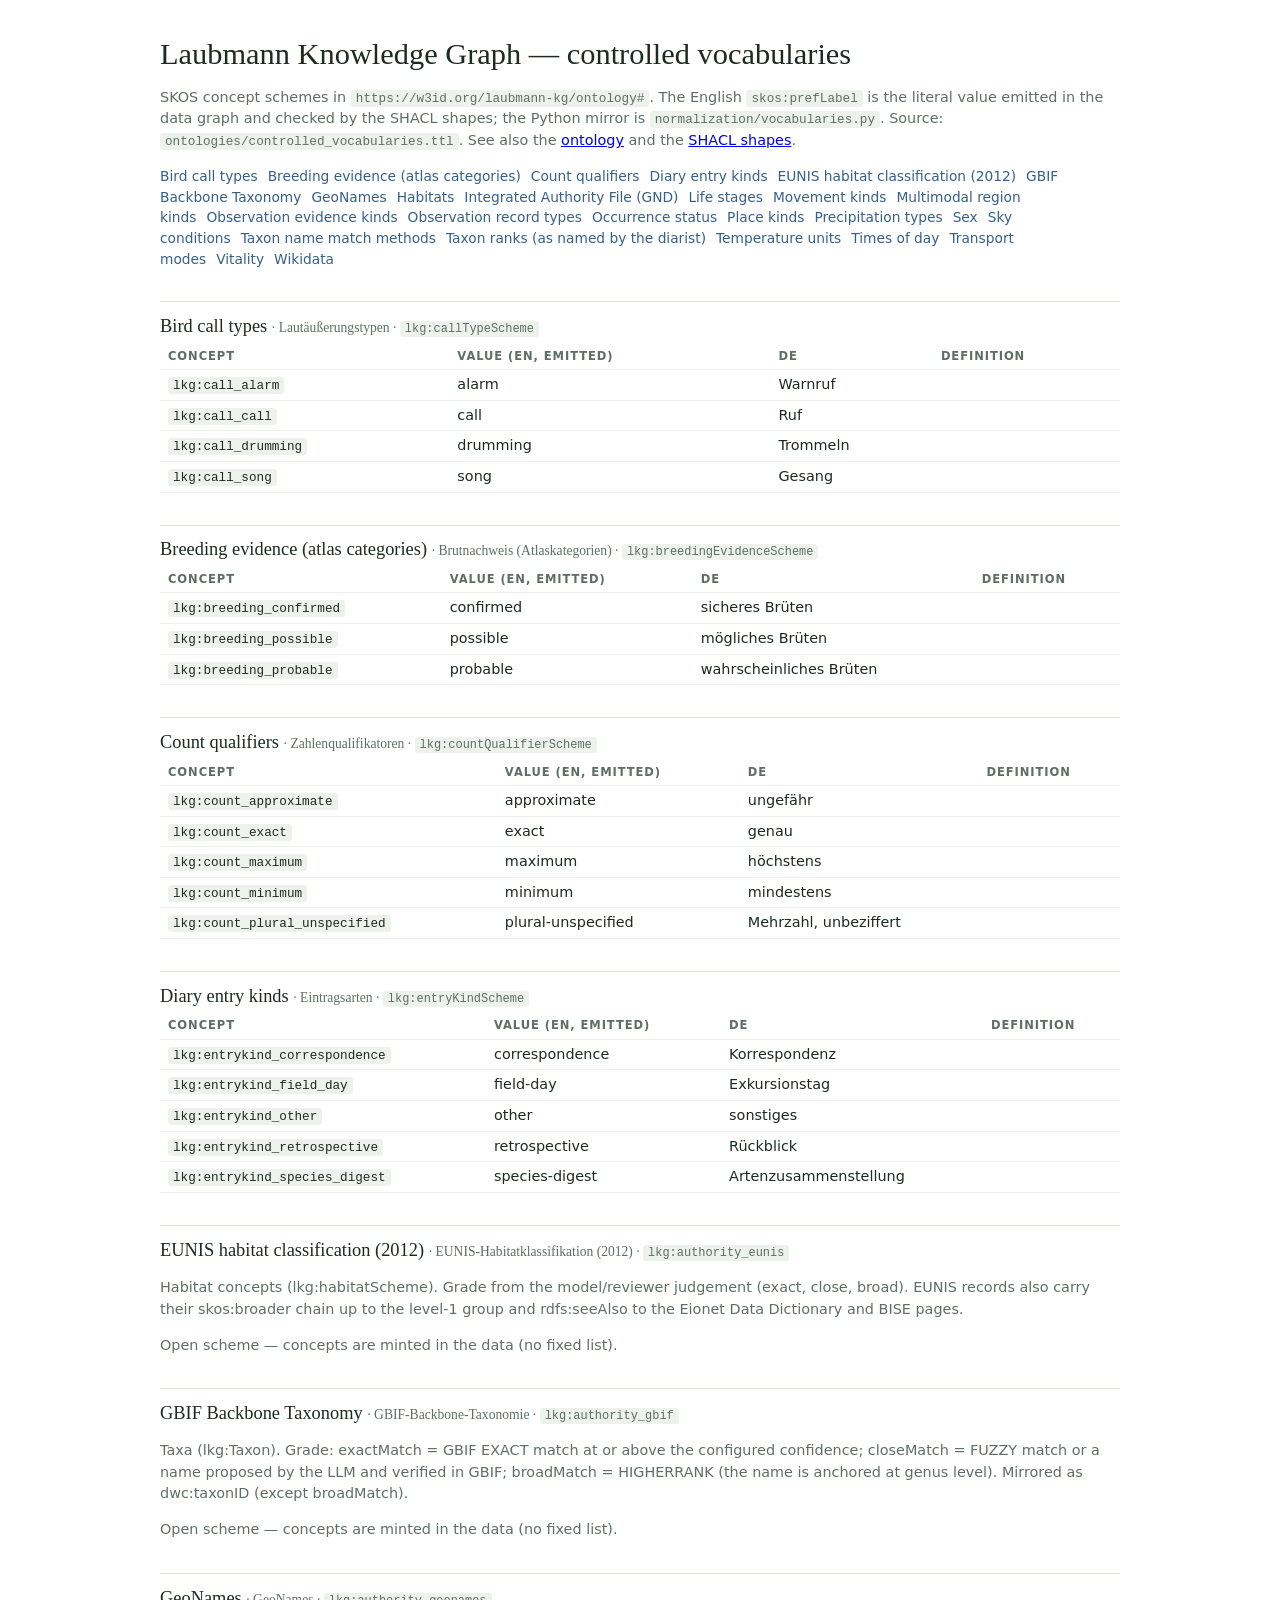
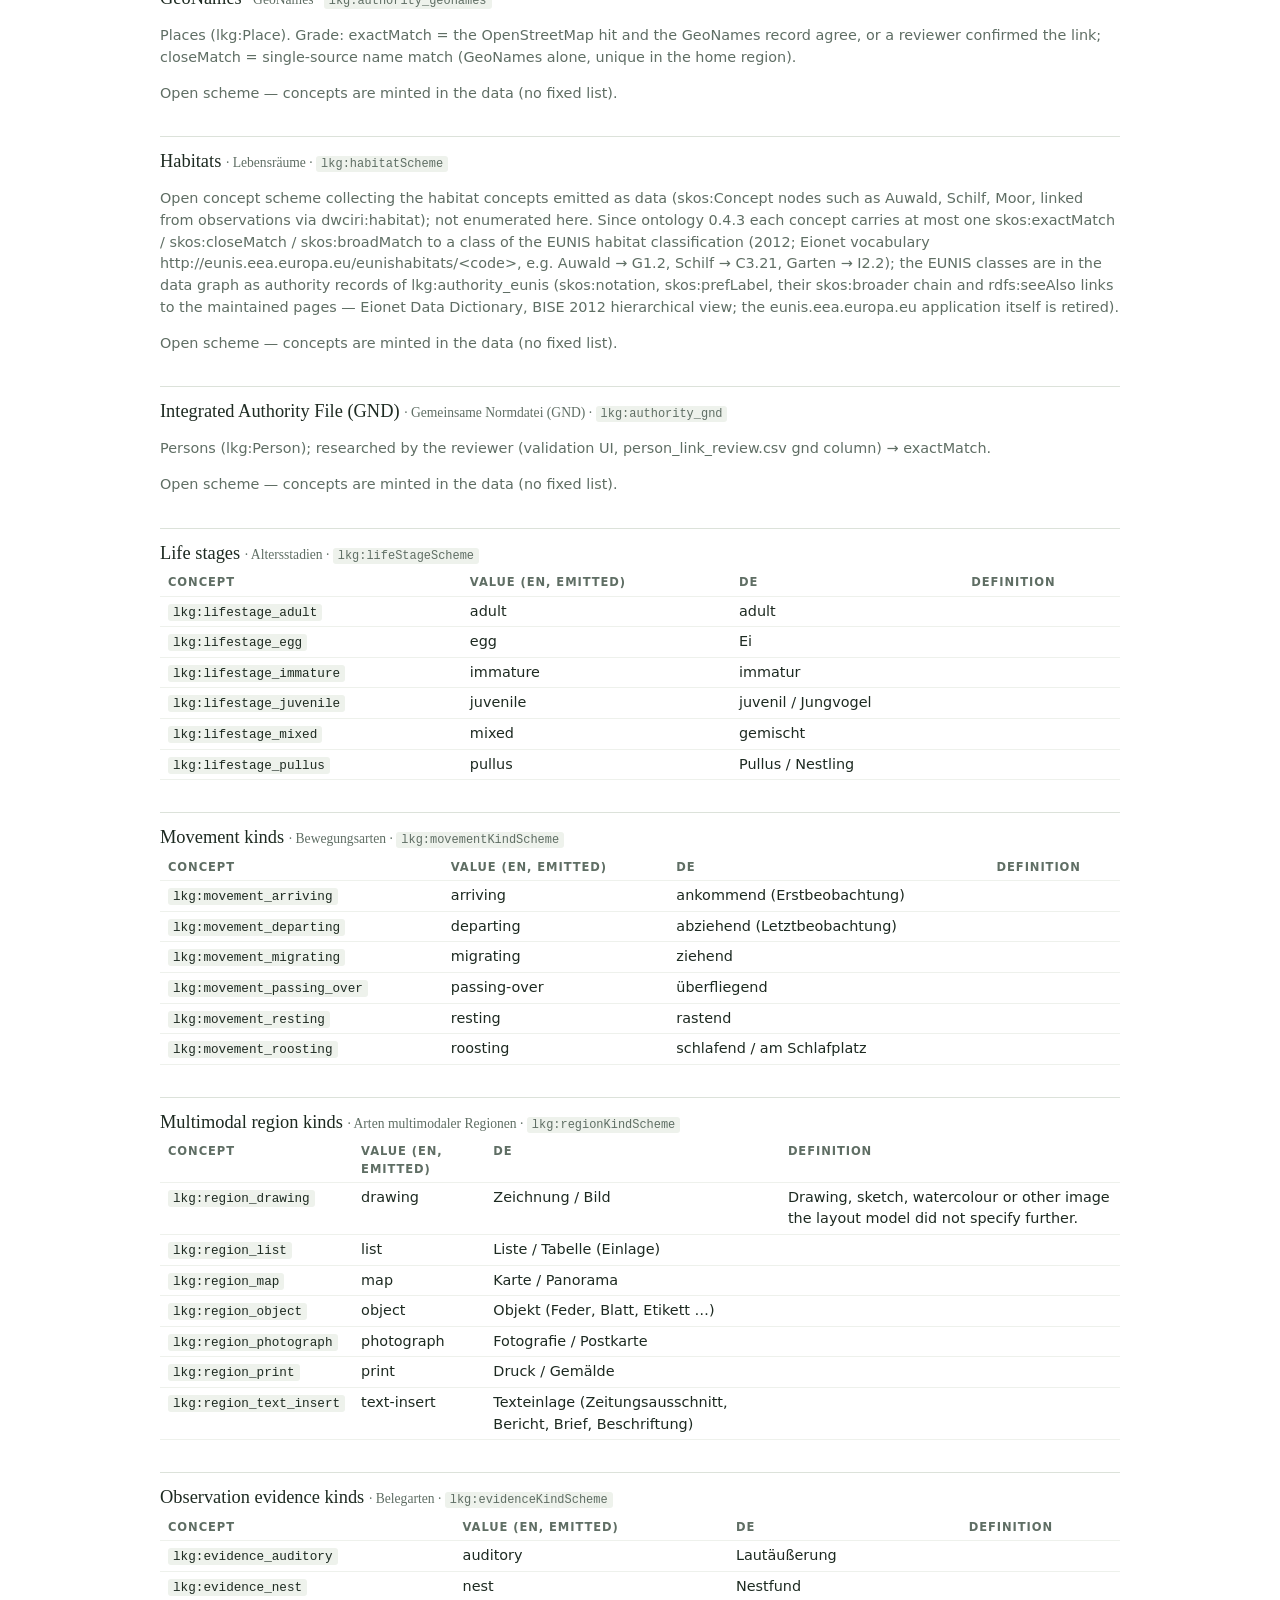
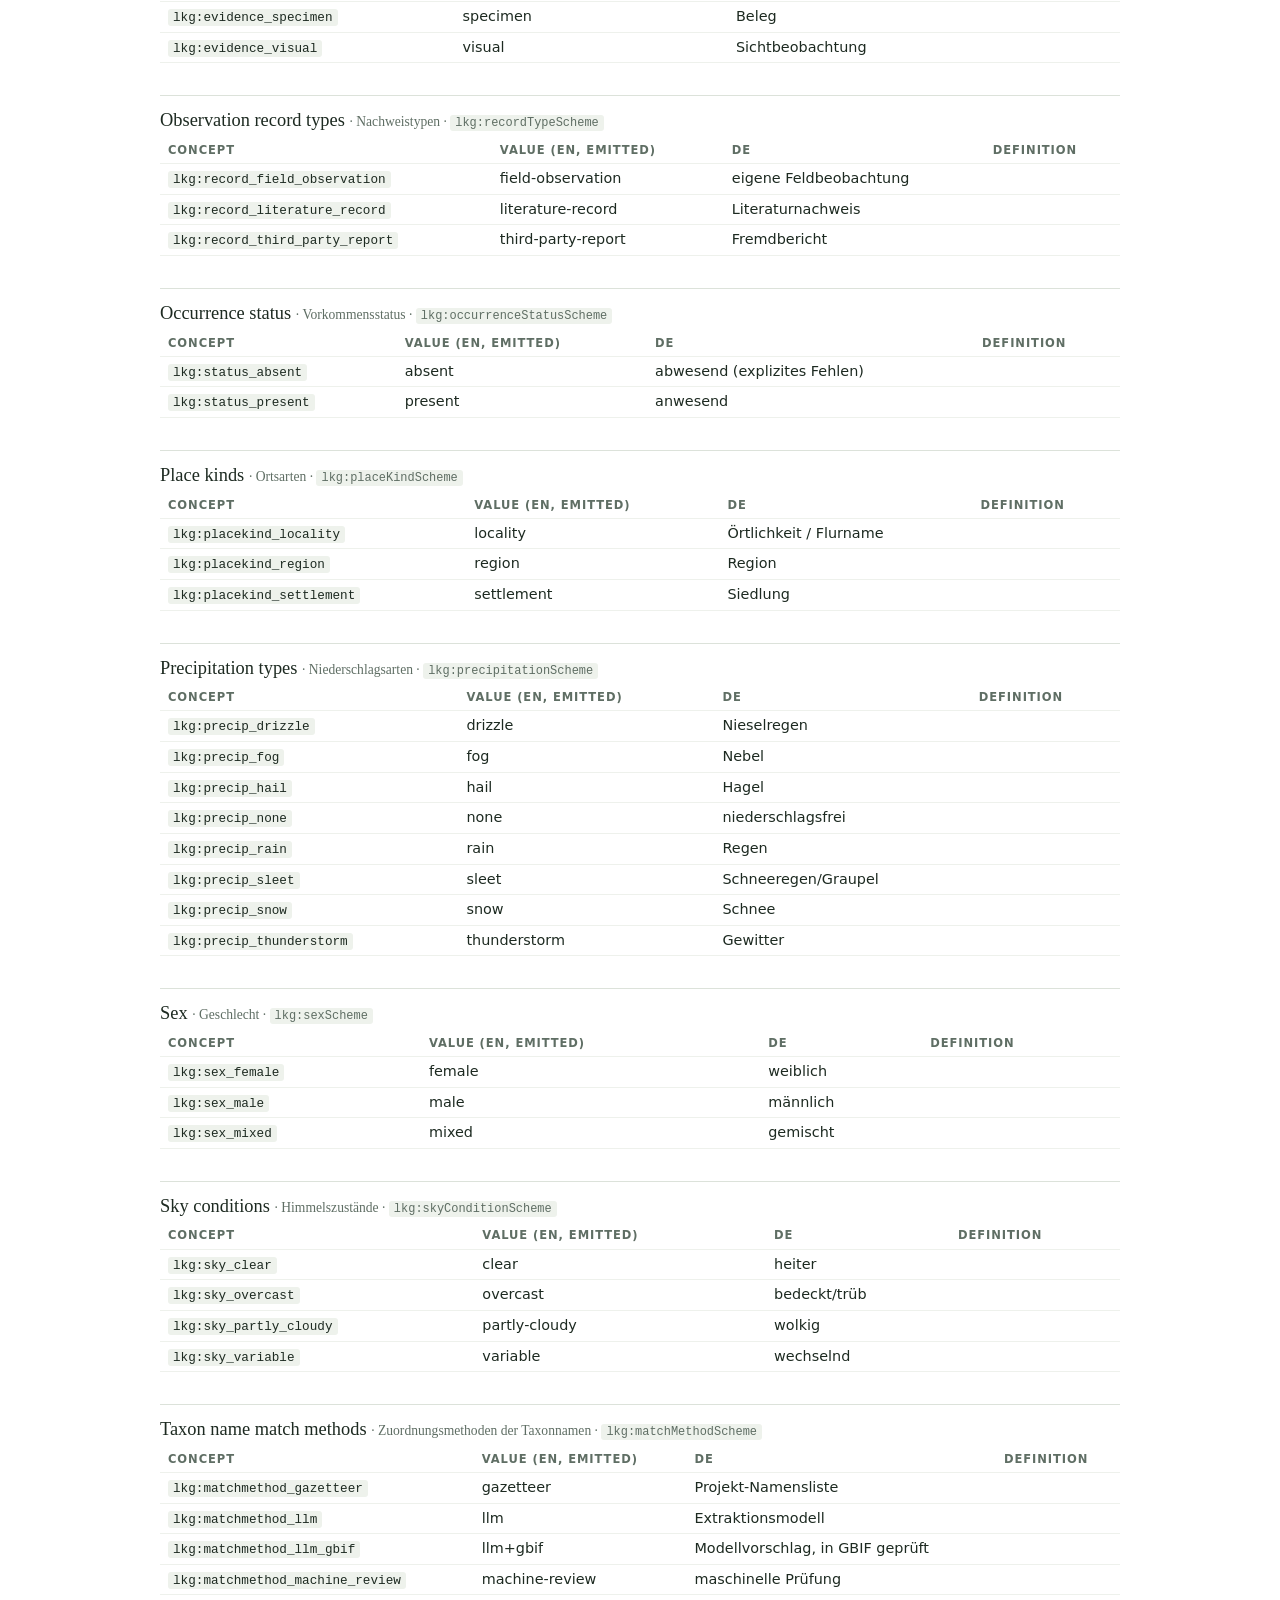
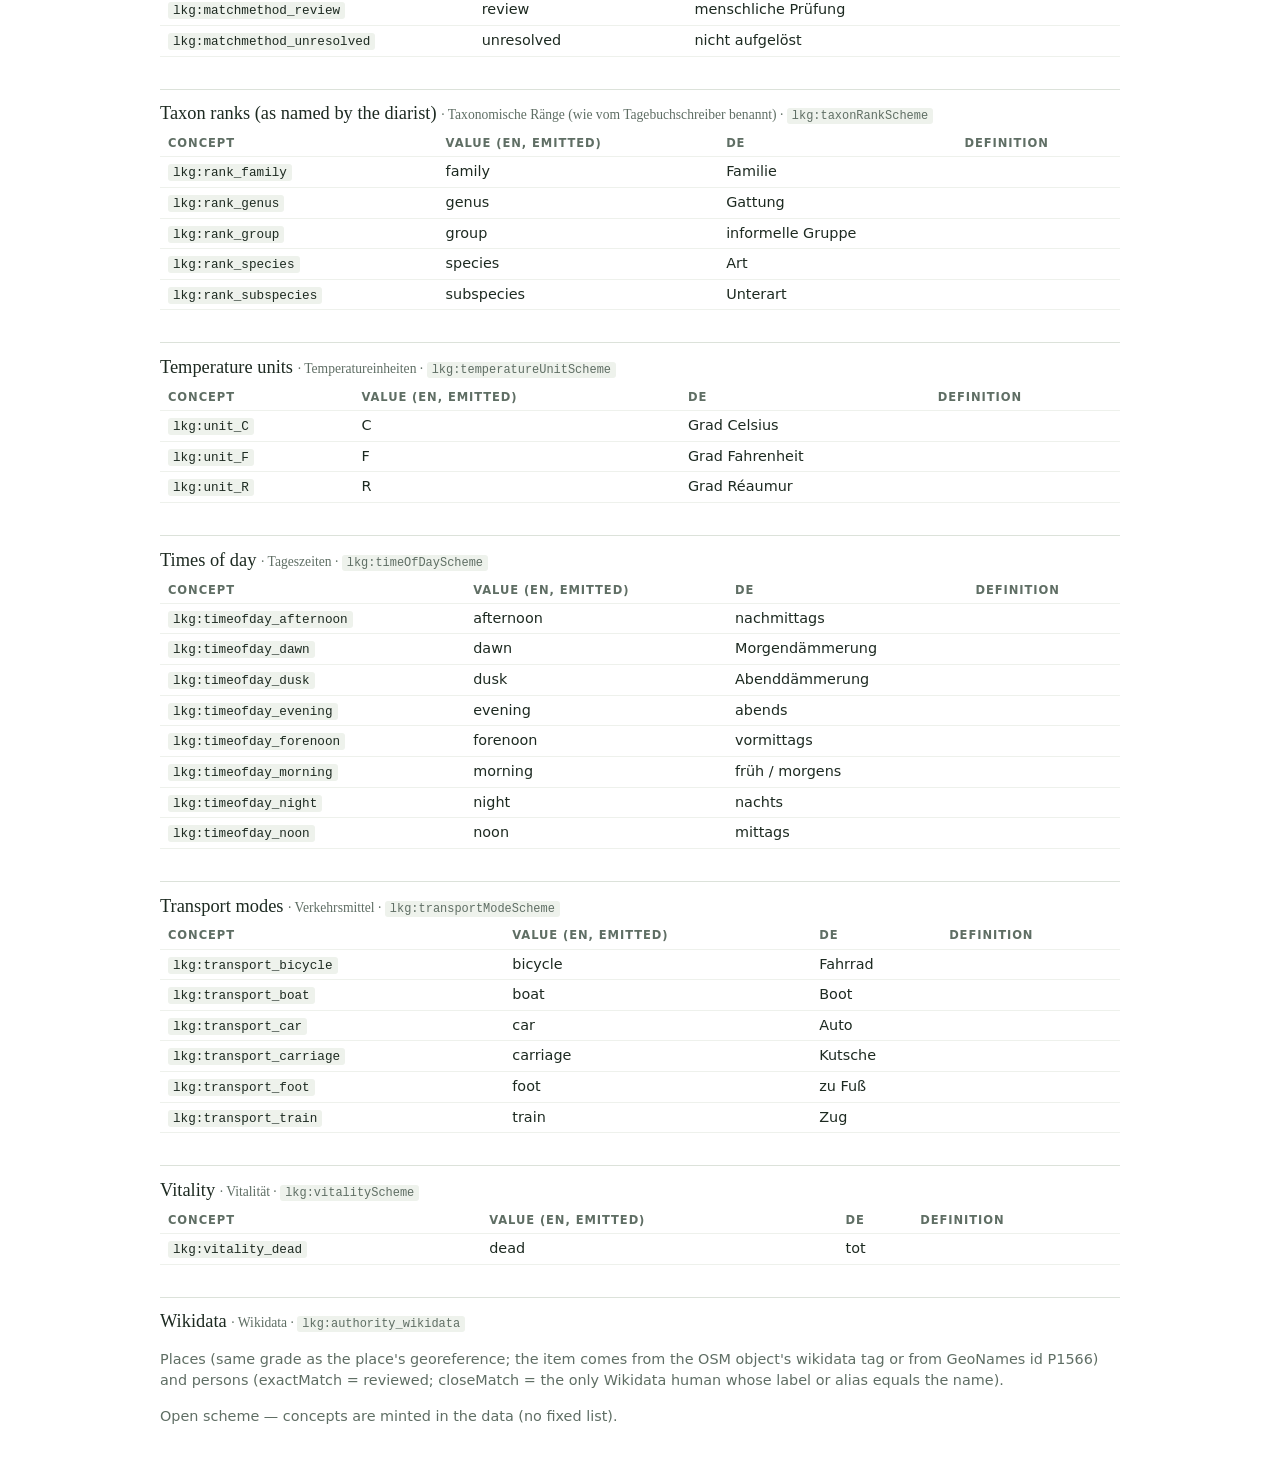
<file: docs/ontology/vocabularies.html>
<!doctype html><html lang="en"><head><meta charset="utf-8"><title>Laubmann KG · controlled vocabularies</title>
<style>body{font:15px/1.5 "Segoe UI",system-ui,sans-serif;max-width:960px;margin:4vh auto;padding:0 1.2rem;color:#1D2A21}
h1{font:500 1.9rem/1.2 Georgia,serif;margin:0 0 .3rem}h2{font:500 1.15rem/1.3 Georgia,serif;margin:2rem 0 .3rem;padding-top:.8rem;border-top:1px solid #DCE2DA}
p.meta{color:#5F6E64;font-size:.9rem}code{background:#EEF2EC;padding:1px 5px;border-radius:3px;font-size:.88em}
table{border-collapse:collapse;width:100%;font-size:.9rem}th,td{text-align:left;padding:4px 8px;border-bottom:1px solid #EEF1EC;vertical-align:top}
th{font-size:.72rem;text-transform:uppercase;letter-spacing:.08em;color:#5F6E64}nav{font-size:.86rem;color:#5F6E64;margin-bottom:1rem}nav a{color:#35608A;text-decoration:none;margin-right:10px}</style></head><body>
<h1>Laubmann Knowledge Graph — controlled vocabularies</h1>
<p class="meta">SKOS concept schemes in <code>https://w3id.org/laubmann-kg/ontology#</code>. The English <code>skos:prefLabel</code> is the literal value emitted in the data graph and checked by the SHACL shapes; the Python mirror is <code>normalization/vocabularies.py</code>. Source: <code>ontologies/controlled_vocabularies.ttl</code>. See also the <a href="index.html">ontology</a> and the <a href="shapes.html">SHACL shapes</a>.</p>
<nav><a href="#callTypeScheme">Bird call types</a><a href="#breedingEvidenceScheme">Breeding evidence (atlas categories)</a><a href="#countQualifierScheme">Count qualifiers</a><a href="#entryKindScheme">Diary entry kinds</a><a href="#authority_eunis">EUNIS habitat classification (2012)</a><a href="#authority_gbif">GBIF Backbone Taxonomy</a><a href="#authority_geonames">GeoNames</a><a href="#habitatScheme">Habitats</a><a href="#authority_gnd">Integrated Authority File (GND)</a><a href="#lifeStageScheme">Life stages</a><a href="#movementKindScheme">Movement kinds</a><a href="#regionKindScheme">Multimodal region kinds</a><a href="#evidenceKindScheme">Observation evidence kinds</a><a href="#recordTypeScheme">Observation record types</a><a href="#occurrenceStatusScheme">Occurrence status</a><a href="#placeKindScheme">Place kinds</a><a href="#precipitationScheme">Precipitation types</a><a href="#sexScheme">Sex</a><a href="#skyConditionScheme">Sky conditions</a><a href="#matchMethodScheme">Taxon name match methods</a><a href="#taxonRankScheme">Taxon ranks (as named by the diarist)</a><a href="#temperatureUnitScheme">Temperature units</a><a href="#timeOfDayScheme">Times of day</a><a href="#transportModeScheme">Transport modes</a><a href="#vitalityScheme">Vitality</a><a href="#authority_wikidata">Wikidata</a></nav>
<h2 id="callTypeScheme">Bird call types <span style="color:#5F6E64;font-size:.85rem">· Lautäußerungstypen · <code>lkg:callTypeScheme</code></span></h2>
<table><tr><th>concept</th><th>value (en, emitted)</th><th>de</th><th>definition</th></tr>
<tr><td><code>lkg:call_alarm</code></td><td>alarm</td><td>Warnruf</td><td></td></tr>
<tr><td><code>lkg:call_call</code></td><td>call</td><td>Ruf</td><td></td></tr>
<tr><td><code>lkg:call_drumming</code></td><td>drumming</td><td>Trommeln</td><td></td></tr>
<tr><td><code>lkg:call_song</code></td><td>song</td><td>Gesang</td><td></td></tr>
</table>
<h2 id="breedingEvidenceScheme">Breeding evidence (atlas categories) <span style="color:#5F6E64;font-size:.85rem">· Brutnachweis (Atlaskategorien) · <code>lkg:breedingEvidenceScheme</code></span></h2>
<table><tr><th>concept</th><th>value (en, emitted)</th><th>de</th><th>definition</th></tr>
<tr><td><code>lkg:breeding_confirmed</code></td><td>confirmed</td><td>sicheres Brüten</td><td></td></tr>
<tr><td><code>lkg:breeding_possible</code></td><td>possible</td><td>mögliches Brüten</td><td></td></tr>
<tr><td><code>lkg:breeding_probable</code></td><td>probable</td><td>wahrscheinliches Brüten</td><td></td></tr>
</table>
<h2 id="countQualifierScheme">Count qualifiers <span style="color:#5F6E64;font-size:.85rem">· Zahlenqualifikatoren · <code>lkg:countQualifierScheme</code></span></h2>
<table><tr><th>concept</th><th>value (en, emitted)</th><th>de</th><th>definition</th></tr>
<tr><td><code>lkg:count_approximate</code></td><td>approximate</td><td>ungefähr</td><td></td></tr>
<tr><td><code>lkg:count_exact</code></td><td>exact</td><td>genau</td><td></td></tr>
<tr><td><code>lkg:count_maximum</code></td><td>maximum</td><td>höchstens</td><td></td></tr>
<tr><td><code>lkg:count_minimum</code></td><td>minimum</td><td>mindestens</td><td></td></tr>
<tr><td><code>lkg:count_plural_unspecified</code></td><td>plural-unspecified</td><td>Mehrzahl, unbeziffert</td><td></td></tr>
</table>
<h2 id="entryKindScheme">Diary entry kinds <span style="color:#5F6E64;font-size:.85rem">· Eintragsarten · <code>lkg:entryKindScheme</code></span></h2>
<table><tr><th>concept</th><th>value (en, emitted)</th><th>de</th><th>definition</th></tr>
<tr><td><code>lkg:entrykind_correspondence</code></td><td>correspondence</td><td>Korrespondenz</td><td></td></tr>
<tr><td><code>lkg:entrykind_field_day</code></td><td>field-day</td><td>Exkursionstag</td><td></td></tr>
<tr><td><code>lkg:entrykind_other</code></td><td>other</td><td>sonstiges</td><td></td></tr>
<tr><td><code>lkg:entrykind_retrospective</code></td><td>retrospective</td><td>Rückblick</td><td></td></tr>
<tr><td><code>lkg:entrykind_species_digest</code></td><td>species-digest</td><td>Artenzusammenstellung</td><td></td></tr>
</table>
<h2 id="authority_eunis">EUNIS habitat classification (2012) <span style="color:#5F6E64;font-size:.85rem">· EUNIS-Habitatklassifikation (2012) · <code>lkg:authority_eunis</code></span></h2>
<p class="meta">Habitat concepts (lkg:habitatScheme). Grade from the model/reviewer judgement (exact, close, broad). EUNIS records also carry their skos:broader chain up to the level-1 group and rdfs:seeAlso to the Eionet Data Dictionary and BISE pages.</p>
<p class="meta">Open scheme — concepts are minted in the data (no fixed list).</p>
<h2 id="authority_gbif">GBIF Backbone Taxonomy <span style="color:#5F6E64;font-size:.85rem">· GBIF-Backbone-Taxonomie · <code>lkg:authority_gbif</code></span></h2>
<p class="meta">Taxa (lkg:Taxon). Grade: exactMatch = GBIF EXACT match at or above the configured confidence; closeMatch = FUZZY match or a name proposed by the LLM and verified in GBIF; broadMatch = HIGHERRANK (the name is anchored at genus level). Mirrored as dwc:taxonID (except broadMatch).</p>
<p class="meta">Open scheme — concepts are minted in the data (no fixed list).</p>
<h2 id="authority_geonames">GeoNames <span style="color:#5F6E64;font-size:.85rem">· GeoNames · <code>lkg:authority_geonames</code></span></h2>
<p class="meta">Places (lkg:Place). Grade: exactMatch = the OpenStreetMap hit and the GeoNames record agree, or a reviewer confirmed the link; closeMatch = single-source name match (GeoNames alone, unique in the home region).</p>
<p class="meta">Open scheme — concepts are minted in the data (no fixed list).</p>
<h2 id="habitatScheme">Habitats <span style="color:#5F6E64;font-size:.85rem">· Lebensräume · <code>lkg:habitatScheme</code></span></h2>
<p class="meta">Open concept scheme collecting the habitat concepts emitted as data (skos:Concept nodes such as Auwald, Schilf, Moor, linked from observations via dwciri:habitat); not enumerated here. Since ontology 0.4.3 each concept carries at most one skos:exactMatch / skos:closeMatch / skos:broadMatch to a class of the EUNIS habitat classification (2012; Eionet vocabulary http://eunis.eea.europa.eu/eunishabitats/&lt;code&gt;, e.g. Auwald → G1.2, Schilf → C3.21, Garten → I2.2); the EUNIS classes are in the data graph as authority records of lkg:authority_eunis (skos:notation, skos:prefLabel, their skos:broader chain and rdfs:seeAlso links to the maintained pages — Eionet Data Dictionary, BISE 2012 hierarchical view; the eunis.eea.europa.eu application itself is retired).</p>
<p class="meta">Open scheme — concepts are minted in the data (no fixed list).</p>
<h2 id="authority_gnd">Integrated Authority File (GND) <span style="color:#5F6E64;font-size:.85rem">· Gemeinsame Normdatei (GND) · <code>lkg:authority_gnd</code></span></h2>
<p class="meta">Persons (lkg:Person); researched by the reviewer (validation UI, person_link_review.csv gnd column) → exactMatch.</p>
<p class="meta">Open scheme — concepts are minted in the data (no fixed list).</p>
<h2 id="lifeStageScheme">Life stages <span style="color:#5F6E64;font-size:.85rem">· Altersstadien · <code>lkg:lifeStageScheme</code></span></h2>
<table><tr><th>concept</th><th>value (en, emitted)</th><th>de</th><th>definition</th></tr>
<tr><td><code>lkg:lifestage_adult</code></td><td>adult</td><td>adult</td><td></td></tr>
<tr><td><code>lkg:lifestage_egg</code></td><td>egg</td><td>Ei</td><td></td></tr>
<tr><td><code>lkg:lifestage_immature</code></td><td>immature</td><td>immatur</td><td></td></tr>
<tr><td><code>lkg:lifestage_juvenile</code></td><td>juvenile</td><td>juvenil / Jungvogel</td><td></td></tr>
<tr><td><code>lkg:lifestage_mixed</code></td><td>mixed</td><td>gemischt</td><td></td></tr>
<tr><td><code>lkg:lifestage_pullus</code></td><td>pullus</td><td>Pullus / Nestling</td><td></td></tr>
</table>
<h2 id="movementKindScheme">Movement kinds <span style="color:#5F6E64;font-size:.85rem">· Bewegungsarten · <code>lkg:movementKindScheme</code></span></h2>
<table><tr><th>concept</th><th>value (en, emitted)</th><th>de</th><th>definition</th></tr>
<tr><td><code>lkg:movement_arriving</code></td><td>arriving</td><td>ankommend (Erstbeobachtung)</td><td></td></tr>
<tr><td><code>lkg:movement_departing</code></td><td>departing</td><td>abziehend (Letztbeobachtung)</td><td></td></tr>
<tr><td><code>lkg:movement_migrating</code></td><td>migrating</td><td>ziehend</td><td></td></tr>
<tr><td><code>lkg:movement_passing_over</code></td><td>passing-over</td><td>überfliegend</td><td></td></tr>
<tr><td><code>lkg:movement_resting</code></td><td>resting</td><td>rastend</td><td></td></tr>
<tr><td><code>lkg:movement_roosting</code></td><td>roosting</td><td>schlafend / am Schlafplatz</td><td></td></tr>
</table>
<h2 id="regionKindScheme">Multimodal region kinds <span style="color:#5F6E64;font-size:.85rem">· Arten multimodaler Regionen · <code>lkg:regionKindScheme</code></span></h2>
<table><tr><th>concept</th><th>value (en, emitted)</th><th>de</th><th>definition</th></tr>
<tr><td><code>lkg:region_drawing</code></td><td>drawing</td><td>Zeichnung / Bild</td><td>Drawing, sketch, watercolour or other image the layout model did not specify further.</td></tr>
<tr><td><code>lkg:region_list</code></td><td>list</td><td>Liste / Tabelle (Einlage)</td><td></td></tr>
<tr><td><code>lkg:region_map</code></td><td>map</td><td>Karte / Panorama</td><td></td></tr>
<tr><td><code>lkg:region_object</code></td><td>object</td><td>Objekt (Feder, Blatt, Etikett …)</td><td></td></tr>
<tr><td><code>lkg:region_photograph</code></td><td>photograph</td><td>Fotografie / Postkarte</td><td></td></tr>
<tr><td><code>lkg:region_print</code></td><td>print</td><td>Druck / Gemälde</td><td></td></tr>
<tr><td><code>lkg:region_text_insert</code></td><td>text-insert</td><td>Texteinlage (Zeitungsausschnitt, Bericht, Brief, Beschriftung)</td><td></td></tr>
</table>
<h2 id="evidenceKindScheme">Observation evidence kinds <span style="color:#5F6E64;font-size:.85rem">· Belegarten · <code>lkg:evidenceKindScheme</code></span></h2>
<table><tr><th>concept</th><th>value (en, emitted)</th><th>de</th><th>definition</th></tr>
<tr><td><code>lkg:evidence_auditory</code></td><td>auditory</td><td>Lautäußerung</td><td></td></tr>
<tr><td><code>lkg:evidence_nest</code></td><td>nest</td><td>Nestfund</td><td></td></tr>
<tr><td><code>lkg:evidence_specimen</code></td><td>specimen</td><td>Beleg</td><td></td></tr>
<tr><td><code>lkg:evidence_visual</code></td><td>visual</td><td>Sichtbeobachtung</td><td></td></tr>
</table>
<h2 id="recordTypeScheme">Observation record types <span style="color:#5F6E64;font-size:.85rem">· Nachweistypen · <code>lkg:recordTypeScheme</code></span></h2>
<table><tr><th>concept</th><th>value (en, emitted)</th><th>de</th><th>definition</th></tr>
<tr><td><code>lkg:record_field_observation</code></td><td>field-observation</td><td>eigene Feldbeobachtung</td><td></td></tr>
<tr><td><code>lkg:record_literature_record</code></td><td>literature-record</td><td>Literaturnachweis</td><td></td></tr>
<tr><td><code>lkg:record_third_party_report</code></td><td>third-party-report</td><td>Fremdbericht</td><td></td></tr>
</table>
<h2 id="occurrenceStatusScheme">Occurrence status <span style="color:#5F6E64;font-size:.85rem">· Vorkommensstatus · <code>lkg:occurrenceStatusScheme</code></span></h2>
<table><tr><th>concept</th><th>value (en, emitted)</th><th>de</th><th>definition</th></tr>
<tr><td><code>lkg:status_absent</code></td><td>absent</td><td>abwesend (explizites Fehlen)</td><td></td></tr>
<tr><td><code>lkg:status_present</code></td><td>present</td><td>anwesend</td><td></td></tr>
</table>
<h2 id="placeKindScheme">Place kinds <span style="color:#5F6E64;font-size:.85rem">· Ortsarten · <code>lkg:placeKindScheme</code></span></h2>
<table><tr><th>concept</th><th>value (en, emitted)</th><th>de</th><th>definition</th></tr>
<tr><td><code>lkg:placekind_locality</code></td><td>locality</td><td>Örtlichkeit / Flurname</td><td></td></tr>
<tr><td><code>lkg:placekind_region</code></td><td>region</td><td>Region</td><td></td></tr>
<tr><td><code>lkg:placekind_settlement</code></td><td>settlement</td><td>Siedlung</td><td></td></tr>
</table>
<h2 id="precipitationScheme">Precipitation types <span style="color:#5F6E64;font-size:.85rem">· Niederschlagsarten · <code>lkg:precipitationScheme</code></span></h2>
<table><tr><th>concept</th><th>value (en, emitted)</th><th>de</th><th>definition</th></tr>
<tr><td><code>lkg:precip_drizzle</code></td><td>drizzle</td><td>Nieselregen</td><td></td></tr>
<tr><td><code>lkg:precip_fog</code></td><td>fog</td><td>Nebel</td><td></td></tr>
<tr><td><code>lkg:precip_hail</code></td><td>hail</td><td>Hagel</td><td></td></tr>
<tr><td><code>lkg:precip_none</code></td><td>none</td><td>niederschlagsfrei</td><td></td></tr>
<tr><td><code>lkg:precip_rain</code></td><td>rain</td><td>Regen</td><td></td></tr>
<tr><td><code>lkg:precip_sleet</code></td><td>sleet</td><td>Schneeregen/Graupel</td><td></td></tr>
<tr><td><code>lkg:precip_snow</code></td><td>snow</td><td>Schnee</td><td></td></tr>
<tr><td><code>lkg:precip_thunderstorm</code></td><td>thunderstorm</td><td>Gewitter</td><td></td></tr>
</table>
<h2 id="sexScheme">Sex <span style="color:#5F6E64;font-size:.85rem">· Geschlecht · <code>lkg:sexScheme</code></span></h2>
<table><tr><th>concept</th><th>value (en, emitted)</th><th>de</th><th>definition</th></tr>
<tr><td><code>lkg:sex_female</code></td><td>female</td><td>weiblich</td><td></td></tr>
<tr><td><code>lkg:sex_male</code></td><td>male</td><td>männlich</td><td></td></tr>
<tr><td><code>lkg:sex_mixed</code></td><td>mixed</td><td>gemischt</td><td></td></tr>
</table>
<h2 id="skyConditionScheme">Sky conditions <span style="color:#5F6E64;font-size:.85rem">· Himmelszustände · <code>lkg:skyConditionScheme</code></span></h2>
<table><tr><th>concept</th><th>value (en, emitted)</th><th>de</th><th>definition</th></tr>
<tr><td><code>lkg:sky_clear</code></td><td>clear</td><td>heiter</td><td></td></tr>
<tr><td><code>lkg:sky_overcast</code></td><td>overcast</td><td>bedeckt/trüb</td><td></td></tr>
<tr><td><code>lkg:sky_partly_cloudy</code></td><td>partly-cloudy</td><td>wolkig</td><td></td></tr>
<tr><td><code>lkg:sky_variable</code></td><td>variable</td><td>wechselnd</td><td></td></tr>
</table>
<h2 id="matchMethodScheme">Taxon name match methods <span style="color:#5F6E64;font-size:.85rem">· Zuordnungsmethoden der Taxonnamen · <code>lkg:matchMethodScheme</code></span></h2>
<table><tr><th>concept</th><th>value (en, emitted)</th><th>de</th><th>definition</th></tr>
<tr><td><code>lkg:matchmethod_gazetteer</code></td><td>gazetteer</td><td>Projekt-Namensliste</td><td></td></tr>
<tr><td><code>lkg:matchmethod_llm</code></td><td>llm</td><td>Extraktionsmodell</td><td></td></tr>
<tr><td><code>lkg:matchmethod_llm_gbif</code></td><td>llm+gbif</td><td>Modellvorschlag, in GBIF geprüft</td><td></td></tr>
<tr><td><code>lkg:matchmethod_machine_review</code></td><td>machine-review</td><td>maschinelle Prüfung</td><td></td></tr>
<tr><td><code>lkg:matchmethod_review</code></td><td>review</td><td>menschliche Prüfung</td><td></td></tr>
<tr><td><code>lkg:matchmethod_unresolved</code></td><td>unresolved</td><td>nicht aufgelöst</td><td></td></tr>
</table>
<h2 id="taxonRankScheme">Taxon ranks (as named by the diarist) <span style="color:#5F6E64;font-size:.85rem">· Taxonomische Ränge (wie vom Tagebuchschreiber benannt) · <code>lkg:taxonRankScheme</code></span></h2>
<table><tr><th>concept</th><th>value (en, emitted)</th><th>de</th><th>definition</th></tr>
<tr><td><code>lkg:rank_family</code></td><td>family</td><td>Familie</td><td></td></tr>
<tr><td><code>lkg:rank_genus</code></td><td>genus</td><td>Gattung</td><td></td></tr>
<tr><td><code>lkg:rank_group</code></td><td>group</td><td>informelle Gruppe</td><td></td></tr>
<tr><td><code>lkg:rank_species</code></td><td>species</td><td>Art</td><td></td></tr>
<tr><td><code>lkg:rank_subspecies</code></td><td>subspecies</td><td>Unterart</td><td></td></tr>
</table>
<h2 id="temperatureUnitScheme">Temperature units <span style="color:#5F6E64;font-size:.85rem">· Temperatureinheiten · <code>lkg:temperatureUnitScheme</code></span></h2>
<table><tr><th>concept</th><th>value (en, emitted)</th><th>de</th><th>definition</th></tr>
<tr><td><code>lkg:unit_C</code></td><td>C</td><td>Grad Celsius</td><td></td></tr>
<tr><td><code>lkg:unit_F</code></td><td>F</td><td>Grad Fahrenheit</td><td></td></tr>
<tr><td><code>lkg:unit_R</code></td><td>R</td><td>Grad Réaumur</td><td></td></tr>
</table>
<h2 id="timeOfDayScheme">Times of day <span style="color:#5F6E64;font-size:.85rem">· Tageszeiten · <code>lkg:timeOfDayScheme</code></span></h2>
<table><tr><th>concept</th><th>value (en, emitted)</th><th>de</th><th>definition</th></tr>
<tr><td><code>lkg:timeofday_afternoon</code></td><td>afternoon</td><td>nachmittags</td><td></td></tr>
<tr><td><code>lkg:timeofday_dawn</code></td><td>dawn</td><td>Morgendämmerung</td><td></td></tr>
<tr><td><code>lkg:timeofday_dusk</code></td><td>dusk</td><td>Abenddämmerung</td><td></td></tr>
<tr><td><code>lkg:timeofday_evening</code></td><td>evening</td><td>abends</td><td></td></tr>
<tr><td><code>lkg:timeofday_forenoon</code></td><td>forenoon</td><td>vormittags</td><td></td></tr>
<tr><td><code>lkg:timeofday_morning</code></td><td>morning</td><td>früh / morgens</td><td></td></tr>
<tr><td><code>lkg:timeofday_night</code></td><td>night</td><td>nachts</td><td></td></tr>
<tr><td><code>lkg:timeofday_noon</code></td><td>noon</td><td>mittags</td><td></td></tr>
</table>
<h2 id="transportModeScheme">Transport modes <span style="color:#5F6E64;font-size:.85rem">· Verkehrsmittel · <code>lkg:transportModeScheme</code></span></h2>
<table><tr><th>concept</th><th>value (en, emitted)</th><th>de</th><th>definition</th></tr>
<tr><td><code>lkg:transport_bicycle</code></td><td>bicycle</td><td>Fahrrad</td><td></td></tr>
<tr><td><code>lkg:transport_boat</code></td><td>boat</td><td>Boot</td><td></td></tr>
<tr><td><code>lkg:transport_car</code></td><td>car</td><td>Auto</td><td></td></tr>
<tr><td><code>lkg:transport_carriage</code></td><td>carriage</td><td>Kutsche</td><td></td></tr>
<tr><td><code>lkg:transport_foot</code></td><td>foot</td><td>zu Fuß</td><td></td></tr>
<tr><td><code>lkg:transport_train</code></td><td>train</td><td>Zug</td><td></td></tr>
</table>
<h2 id="vitalityScheme">Vitality <span style="color:#5F6E64;font-size:.85rem">· Vitalität · <code>lkg:vitalityScheme</code></span></h2>
<table><tr><th>concept</th><th>value (en, emitted)</th><th>de</th><th>definition</th></tr>
<tr><td><code>lkg:vitality_dead</code></td><td>dead</td><td>tot</td><td></td></tr>
</table>
<h2 id="authority_wikidata">Wikidata <span style="color:#5F6E64;font-size:.85rem">· Wikidata · <code>lkg:authority_wikidata</code></span></h2>
<p class="meta">Places (same grade as the place&#x27;s georeference; the item comes from the OSM object&#x27;s wikidata tag or from GeoNames id P1566) and persons (exactMatch = reviewed; closeMatch = the only Wikidata human whose label or alias equals the name).</p>
<p class="meta">Open scheme — concepts are minted in the data (no fixed list).</p>
</body></html>
</file>
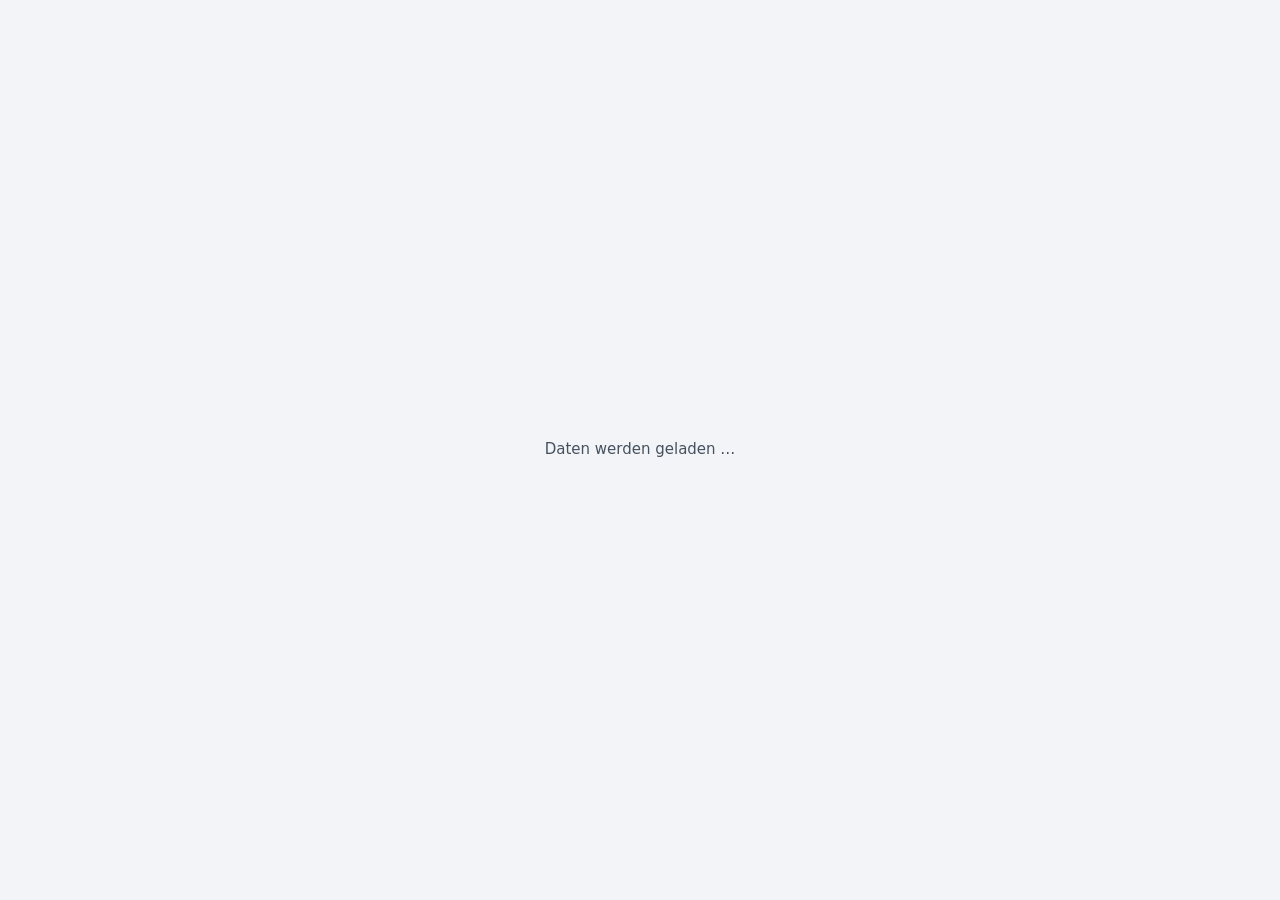
<file: tools/validation_ui/template.html>
<!doctype html>
<html lang="de">
<head>
<meta charset="utf-8">
<meta name="viewport" content="width=device-width, initial-scale=1">
<title>Laubmann Abgleich</title>
<style>/*LEAFLET_CSS*/</style>
<style>
:root{
  --bg:#f2f4f7; --panel:#ffffff; --panel2:#f7f8fa; --line:#e2e6ec; --line2:#cdd4de;
  --ink:#18212d; --ink2:#46515f; --ink3:#77828f;
  --navy:#1f3a5f; --navy2:#2d5a93; --navy-soft:#e7eef8;
  --ok:#1b7a4a; --ok-soft:#e2f3e9; --no:#b3261e; --no-soft:#fbe8e6; --unk:#946200; --unk-soft:#fbf1d6;
  --mix:#7a4fb3; --mix-soft:#efe8f8; --tip:#0f6b72; --tip-soft:#e0f3f4;
  --hl:#ffe38a; --shadow:0 1px 2px rgba(20,30,50,.06),0 2px 10px rgba(20,30,50,.05);
  --mono:ui-monospace,SFMono-Regular,Menlo,Consolas,monospace; --scanw:38vw;
}
@media (prefers-color-scheme: dark){ :root:not([data-theme="light"]){
  --bg:#11151b; --panel:#191f28; --panel2:#1e2530; --line:#2a333f; --line2:#3a4452;
  --ink:#e5eaf0; --ink2:#b4becb; --ink3:#8792a2;
  --navy:#8fb3e8; --navy2:#a8c6f0; --navy-soft:#213049;
  --ok:#5cc58f; --ok-soft:#163424; --no:#f08a80; --no-soft:#3d1f1d; --unk:#e2b54f; --unk-soft:#3a3018;
  --mix:#b99ae6; --mix-soft:#2e2542; --tip:#6fd0d8; --tip-soft:#15353a; --hl:#6b5a14; --shadow:none;
}}
:root[data-theme="dark"]{
  --bg:#11151b; --panel:#191f28; --panel2:#1e2530; --line:#2a333f; --line2:#3a4452;
  --ink:#e5eaf0; --ink2:#b4becb; --ink3:#8792a2;
  --navy:#8fb3e8; --navy2:#a8c6f0; --navy-soft:#213049;
  --ok:#5cc58f; --ok-soft:#163424; --no:#f08a80; --no-soft:#3d1f1d; --unk:#e2b54f; --unk-soft:#3a3018;
  --mix:#b99ae6; --mix-soft:#2e2542; --tip:#6fd0d8; --tip-soft:#15353a; --hl:#6b5a14; --shadow:none;
}
*{box-sizing:border-box}
html,body{height:100%;margin:0}
body{background:var(--bg);color:var(--ink);font:14px/1.45 system-ui,-apple-system,"Segoe UI",Roboto,"Helvetica Neue",Arial,sans-serif;overflow:hidden}
button,input,select,textarea{font:inherit;color:inherit}
a{color:var(--navy2)}
kbd{font:11px var(--mono);border:1px solid var(--line2);border-bottom-width:2px;border-radius:4px;padding:0 4px;background:var(--panel2);color:var(--ink3)}
.app{display:grid;grid-template-rows:50px 1fr;height:100vh}
header{display:flex;align-items:center;gap:8px;padding:0 12px;background:var(--navy);color:#fff;min-width:0}
:root[data-theme="dark"] header{background:#0d1f36}
@media (prefers-color-scheme: dark){:root:not([data-theme="light"]) header{background:#0d1f36}}
.brand{font-weight:650;font-size:15px;white-space:nowrap;margin-right:8px}
.brand small{font-weight:400;opacity:.65;margin-left:6px;font-size:12px}
.tabs{display:flex;gap:0;height:100%;align-items:stretch;overflow-x:auto;scrollbar-width:none}
.tab{background:none;border:0;color:rgba(255,255,255,.75);padding:0 10px;cursor:pointer;border-bottom:3px solid transparent;white-space:nowrap;display:flex;align-items:center;gap:6px}
.tab:hover{color:#fff}
.tab.on{color:#fff;border-bottom-color:#fff;font-weight:600}
.tab .c{font-size:11px;background:rgba(255,255,255,.16);border-radius:999px;padding:0 6px;font-weight:500;min-width:36px;text-align:center;font-variant-numeric:tabular-nums}
.sp{flex:1}
.hbtn{background:rgba(255,255,255,.12);border:1px solid rgba(255,255,255,.24);color:#fff;border-radius:6px;padding:4px 10px;cursor:pointer;white-space:nowrap}
.hbtn:hover{background:rgba(255,255,255,.22)}
.hbtn.primary{background:#fff;color:var(--navy);border-color:#fff;font-weight:600}
:root[data-theme="dark"] .hbtn.primary{color:#0d1f36}
.saved{font-size:12px;opacity:.8;white-space:nowrap;cursor:default;min-width:150px;text-align:right}
.saved.warn{color:#ffd28a;opacity:1}
.main{display:grid;grid-template-columns:300px minmax(0,1fr) var(--scanw);min-height:0}
.main.noscan{grid-template-columns:300px minmax(0,1fr) 0}
/* queue */
.queue{border-right:1px solid var(--line);background:var(--panel);display:flex;flex-direction:column;min-height:0}
.qhead{padding:10px 12px 8px;border-bottom:1px solid var(--line)}
.seg{display:flex;border:1px solid var(--line2);border-radius:7px;overflow:hidden}
.seg button{flex:1;border:0;background:var(--panel);padding:5px 4px;cursor:pointer;font-size:12.5px;display:flex;flex-direction:column;align-items:center;gap:1px;border-right:1px solid var(--line)}
.seg button:last-child{border-right:0}
.seg button.on{background:var(--navy);color:#fff}
.seg button small{font-size:10.5px;opacity:.75;font-variant-numeric:tabular-nums}
.qtask{font-weight:650;font-size:14px;margin-bottom:6px;display:flex;justify-content:space-between;align-items:baseline}
.qtask span{font-weight:400;font-size:12px;color:var(--ink3)}
.pbar{height:6px;border-radius:3px;background:var(--line);overflow:hidden;display:flex;margin:8px 0 2px}
.pbar i{display:block;height:100%} .pbar .y{background:var(--ok)} .pbar .n{background:var(--no)} .pbar .u{background:var(--unk)}
.pnote{font-size:11.5px;color:var(--ink3)}
.qctl{display:flex;gap:6px;margin-top:8px}
.qctl select{flex:1;min-width:0;border:1px solid var(--line2);border-radius:6px;padding:3px 5px;background:var(--panel);font-size:12.5px}
.qsearch{width:100%;border:1px solid var(--line2);border-radius:6px;padding:5px 8px;background:var(--panel);margin-top:6px}
.qlist{overflow:auto;flex:1}
.qi{padding:7px 12px;border-bottom:1px solid var(--line);cursor:pointer;display:grid;grid-template-columns:12px 1fr auto;gap:8px;align-items:start}
.qi:hover{background:var(--panel2)}
.qi.on{background:var(--navy-soft);box-shadow:inset 3px 0 0 var(--navy)}
.qi .l1{font-weight:560;word-break:break-word}
.qi .l2{font-size:11.5px;color:var(--ink3);word-break:break-word;margin-top:1px}
.qi .num{font-size:12px;color:var(--ink3);font-variant-numeric:tabular-nums;white-space:nowrap}
.qmore{padding:12px;text-align:center;color:var(--ink3);font-size:12px}
.dot{display:inline-block;width:10px;height:10px;border-radius:50%;border:2px solid var(--line2);margin-top:4px;flex:none}
.dot.y{background:var(--ok);border-color:var(--ok)} .dot.n{background:var(--no);border-color:var(--no)} .dot.u{background:var(--unk);border-color:var(--unk)}
.dot.r{background:var(--navy2);border-color:var(--navy2)} .dot.p{background:linear-gradient(90deg,var(--ok) 50%,transparent 50%);border-color:var(--ok)}
/* badges */
.bd{display:inline-block;font-size:11px;border-radius:4px;padding:0 5px;margin:1px 3px 0 0;white-space:nowrap;border:1px solid transparent;vertical-align:1px}
.bd.risk{background:var(--no-soft);color:var(--no)} .bd.warn{background:var(--unk-soft);color:var(--unk)} .bd.info{background:var(--navy-soft);color:var(--navy2)}
.bd.ok{background:var(--ok-soft);color:var(--ok)} .bd.tip{background:var(--tip-soft);color:var(--tip)} .bd.mix{background:var(--mix-soft);color:var(--mix)}
.bd.plain{background:var(--panel2);color:var(--ink2);border-color:var(--line)}
/* work */
.work{overflow:auto;min-width:0;position:relative}
.wrap{max-width:960px;margin:0 auto;padding:14px 18px 90px}
.empty{color:var(--ink3);padding:70px 20px;text-align:center}
.card{background:var(--panel);border:1px solid var(--line);border-radius:10px;box-shadow:var(--shadow);margin-bottom:12px}
.card > .cb{padding:13px 16px}
.card > .cb + .cb{border-top:1px solid var(--line)}
.crumb{display:flex;gap:8px;align-items:center;font-size:12px;color:var(--ink3);margin-bottom:8px}
.crumb .nav{margin-left:auto;display:flex;gap:6px}
.nbtn{border:1px solid var(--line2);background:var(--panel);border-radius:6px;padding:3px 10px;cursor:pointer;font-size:12.5px}
.nbtn:hover{background:var(--panel2)}
.nbtn.primary{background:var(--navy);color:#fff;border-color:var(--navy);font-weight:600}
:root[data-theme="dark"] .nbtn.primary{color:#0d1f36}
h1.t{font-size:22px;margin:0;line-height:1.25;font-weight:680;word-break:break-word}
h1.t i{font-weight:450;color:var(--ink2);font-size:18px}
.sub{color:var(--ink2);margin:3px 0 0;font-size:13px}
.facts{display:grid;grid-template-columns:max-content 1fr;gap:4px 14px;font-size:13px;margin:10px 0 0}
.facts dt{color:var(--ink3)} .facts dd{margin:0;word-break:break-word}
.row{display:flex;gap:8px;align-items:center;flex-wrap:wrap}
.q{font-size:14.5px;font-weight:650;margin:14px 0 8px}
.q small{font-weight:400;color:var(--ink3);margin-left:6px}
.acts{display:flex;gap:6px;flex-wrap:wrap;align-items:center}
.btn{border:1.5px solid var(--line2);background:var(--panel);border-radius:8px;padding:7px 13px;cursor:pointer;font-weight:600;display:inline-flex;gap:7px;align-items:center;white-space:nowrap}
.btn kbd{font-weight:400}
.btn:hover{background:var(--panel2)}
.btn.y:hover,.btn.y.on{border-color:var(--ok);background:var(--ok-soft);color:var(--ok)}
.btn.r:hover,.btn.r.on{border-color:var(--navy2);background:var(--navy-soft);color:var(--navy2)}
.btn.n:hover,.btn.n.on{border-color:var(--no);background:var(--no-soft);color:var(--no)}
.btn.u:hover,.btn.u.on{border-color:var(--unk);background:var(--unk-soft);color:var(--unk)}
.btn.tip{border-color:var(--tip);color:var(--tip);background:var(--tip-soft)}
.btn[disabled]{opacity:.45;cursor:not-allowed}
.btn.sm{padding:3px 9px;font-size:12.5px;font-weight:560}
.lbtn{border:1px solid var(--line2);background:var(--panel);border-radius:5px;padding:1px 8px;font-size:12px;cursor:pointer;color:var(--ink2)}
.lbtn:hover{background:var(--navy-soft)} .lbtn[disabled]{opacity:.45;cursor:not-allowed}
.hint{font-size:12px;color:var(--ink3);margin-top:6px}
.state{font-size:12.5px;padding:6px 10px;border-radius:7px;margin-top:10px}
.state.y{background:var(--ok-soft);color:var(--ok)} .state.r{background:var(--navy-soft);color:var(--navy2)} .state.n{background:var(--no-soft);color:var(--no)} .state.u{background:var(--unk-soft);color:var(--unk)}
.sec{display:flex;align-items:center;gap:10px;margin:16px 0 6px}
.sec h3{margin:0;font-size:12px;letter-spacing:.07em;text-transform:uppercase;color:var(--ink3);font-weight:650}
.sec .sp{flex:1}
/* authority record */
.auth{border:1px solid var(--line);border-radius:9px;padding:10px 12px;background:var(--panel2)}
.auth .ah{font-size:11px;letter-spacing:.06em;text-transform:uppercase;color:var(--ink3);font-weight:650;margin-bottom:4px}
.cands{display:flex;flex-direction:column;gap:5px;margin-top:6px}
.cand{display:grid;grid-template-columns:26px 1fr auto;gap:9px;align-items:center;border:1.5px solid var(--line);border-radius:8px;padding:6px 9px;cursor:pointer;background:var(--panel)}
.cand:hover{border-color:var(--navy2)} .cand.on{border-color:var(--ok);background:var(--ok-soft)}
.cand .k{font:11px var(--mono);border:1px solid var(--line2);border-radius:4px;text-align:center;color:var(--ink3);padding:1px 0}
.cand .cl{font-weight:600} .cand .cd{font-size:12px;color:var(--ink2)} .cand .ci{font:12px var(--mono);color:var(--ink3);white-space:nowrap}
.modelbox{border-left:3px solid var(--tip);background:var(--tip-soft);padding:6px 10px;border-radius:0 7px 7px 0;font-size:12.5px;margin-top:8px}
.modelbox b{color:var(--tip)}
/* names (checkbox group) */
.nm{border:1px solid var(--line);border-radius:9px;margin-bottom:6px;background:var(--panel)}
.nm.off{opacity:.7}
.nm > .nh{display:grid;grid-template-columns:26px 1fr auto;gap:8px;align-items:center;padding:7px 10px}
.nm .cb{width:18px;height:18px;cursor:pointer;accent-color:var(--ok)}
.nm .nn{font-weight:640;font-size:14.5px}
.nm .ct{font-size:12px;color:var(--ink3);font-variant-numeric:tabular-nums;margin-left:6px}
.nm .why{font-size:12px;color:var(--ink3);margin-left:4px}
.nm .tools{display:inline-flex;gap:4px;align-items:center}
.nm .body{border-top:1px solid var(--line);padding:8px 10px 10px}
.nm .sub2{display:flex;gap:6px;align-items:center;flex-wrap:wrap;padding:0 10px 8px 44px;font-size:12.5px}
.mini{display:inline-flex;gap:3px}
.mb{border:1px solid var(--line2);background:var(--panel);border-radius:6px;min-width:28px;height:26px;padding:0 6px;font-size:13px;cursor:pointer;color:var(--ink2)}
.mb:hover{background:var(--navy-soft)}
.mb.y.on{background:var(--ok);color:#fff;border-color:var(--ok)} .mb.r.on{background:var(--navy2);color:#fff;border-color:var(--navy2)}
.mb.n.on{background:var(--no);color:#fff;border-color:var(--no)} .mb.u.on{background:var(--unk);color:#fff;border-color:var(--unk)}
/* mentions */
.men{border:1px solid var(--line);border-radius:8px;margin:8px 0 0;background:var(--panel);overflow:hidden}
.men .mh{display:flex;gap:8px;align-items:center;padding:5px 8px 5px 10px;font-size:12px;color:var(--ink2);background:var(--panel2);border-bottom:1px solid var(--line);flex-wrap:wrap}
.men .mh b{color:var(--ink);font-weight:620}
.men .mh .sp{flex:1}
.men .kw{padding:7px 10px;font:13.5px/1.55 Georgia,"Times New Roman",serif;white-space:pre-wrap;word-break:break-word}
.men .kw .more{border:0;background:none;color:var(--navy2);cursor:pointer;padding:0;font:12px system-ui,sans-serif;margin-left:6px}
.men .note{padding:4px 10px;font-size:12.5px;border-top:1px solid var(--line)}
.men .note.y{background:var(--ok-soft)} .men .note.r{background:var(--navy-soft)} .men .note.n{background:var(--no-soft)} .men .note.u{background:var(--unk-soft)} .men .note.t{background:var(--ok-soft)}
mark{background:var(--hl);color:inherit;border-radius:2px;padding:0 1px}
.snip{position:relative;overflow:hidden;background:#e9e4d6;cursor:zoom-in;min-height:30px}
.snip img{position:absolute;max-width:none;display:block}
.snip i{position:absolute;left:0;right:0;background:rgba(255,214,0,.16);border-top:1.5px solid rgba(224,84,46,.6);border-bottom:1.5px solid rgba(224,84,46,.6);pointer-events:none}
.snip i.seg{left:auto;right:auto;background:rgba(224,84,46,.12);border:0;border-left:2px solid rgba(224,84,46,.85);border-right:2px solid rgba(224,84,46,.85)}
.snip.approx i{border-top-style:dashed;border-bottom-style:dashed}
.snip .approxlab{position:absolute;right:6px;top:4px;font:11px system-ui;color:#7a3a1e;background:rgba(255,255,255,.85);padding:1px 6px;border-radius:8px;pointer-events:none}
.hlbox.approx{border-style:dashed}
.hlseg{position:absolute;border-left:2.5px solid #e0542e;border-right:2.5px solid #e0542e;background:rgba(224,84,46,.1);pointer-events:none}
.snip.fail{cursor:default;padding:6px 10px;font-size:12px;color:var(--ink3);background:var(--panel2)}
.snip.big{border:1px solid var(--line);border-radius:8px}
/* readings table */
.readings{width:100%;border-collapse:collapse;font-size:13px;margin-top:8px}
.readings td,.readings th{padding:6px 8px;border-bottom:1px solid var(--line);vertical-align:top;text-align:left}
.readings th{color:var(--ink3);font-weight:600;font-size:12px}
.readings .rd{font:15px Georgia,"Times New Roman",serif}
.readings tr.hi td{background:var(--tip-soft)}
.panel{border:1px dashed var(--line2);border-radius:8px;padding:9px 11px;margin:8px 0;background:var(--panel)}
.panel h5{margin:0 0 7px;font-size:11.5px;letter-spacing:.05em;text-transform:uppercase;color:var(--ink3)}
.panel input[type=text],.panel select,.ftext{border:1px solid var(--line2);border-radius:6px;padding:5px 8px;background:var(--panel)}
.grow{flex:1;min-width:160px}
.res{margin-top:7px;max-height:280px;overflow:auto;border:1px solid var(--line);border-radius:6px}
.res:empty{display:none}
.res .r{padding:6px 9px;border-bottom:1px solid var(--line);cursor:pointer;font-size:13px}
.res .r:hover,.res .r.hi{background:var(--navy-soft)}
.res .r small{color:var(--ink3)}
.opts{display:flex;gap:6px;flex-wrap:wrap}
#map{height:280px;border-radius:8px;border:1px solid var(--line);margin-top:8px}
.maplegend{font-size:12px;color:var(--ink3);margin-top:5px;display:flex;gap:12px;flex-wrap:wrap}
.maplegend i{display:inline-block;width:10px;height:10px;border-radius:50%;margin-right:4px;vertical-align:-1px}
.stats{display:grid;grid-template-columns:repeat(auto-fill,minmax(190px,1fr));gap:10px}
.stat{border:1px solid var(--line);border-radius:8px;padding:10px 12px;background:var(--panel)}
.stat .n{font-size:22px;font-weight:650;font-variant-numeric:tabular-nums}
.stat .l{font-size:12.5px;color:var(--ink2)}
.big{font-size:28px;font-weight:680}
.tbl{border-collapse:collapse;width:100%;font-size:13px}
.tbl th{text-align:left;color:var(--ink3);font-weight:600;border-bottom:1px solid var(--line);padding:4px 8px;position:sticky;top:0;background:var(--panel)}
.tbl td{border-bottom:1px solid var(--line);padding:5px 8px;vertical-align:top}
/* scan */
.scan{border-left:1px solid var(--line);background:var(--panel);display:flex;flex-direction:column;min-width:0;min-height:0;position:relative}
.main.noscan .scan{display:none}
.scan .grip{position:absolute;left:-4px;top:0;bottom:0;width:8px;cursor:col-resize;z-index:5}
.scan .sh{display:flex;gap:6px;align-items:center;padding:6px 8px;border-bottom:1px solid var(--line);flex-wrap:wrap}
.scan .sh .t{font-weight:600;font-size:12.5px;flex:1;min-width:120px}
.scan .sh .t span{font-weight:400;color:var(--ink3)}
.scan .pages{display:inline-flex;gap:3px}
.scan .pages .on{background:var(--navy);color:#fff;border-color:var(--navy)}
.scan .sb{flex:1;overflow:auto;background:#4a4d52;text-align:center}
.scan .msg{color:#e9e9e9;padding:40px 24px;font-size:13px}
.scanwrap{position:relative;display:inline-block;max-width:100%}
.scanwrap img{max-width:100%;display:block;background:#fff}
.scanwrap.z1{max-width:none} .scanwrap.z1 img{max-width:none;width:150%}
.scanwrap.z2{max-width:none} .scanwrap.z2 img{max-width:none;width:220%}
.hlbox{position:absolute;border:2.5px solid #e0542e;background:rgba(255,214,0,.13);border-radius:3px;pointer-events:none}
/* overlays */
.ov{position:fixed;inset:0;background:rgba(10,15,25,.5);display:none;z-index:2000;align-items:center;justify-content:center}
.ov.show{display:flex}
.modal{background:var(--panel);border-radius:12px;max-width:900px;width:calc(100% - 32px);max-height:calc(100% - 50px);overflow:auto;padding:20px 24px;box-shadow:0 10px 40px rgba(0,0,0,.3)}
.modal h2{margin:0 0 10px;font-size:19px}
.modal h3{margin:16px 0 6px;font-size:14.5px}
.modal p,.modal li{color:var(--ink2)}
.modal table{border-collapse:collapse;font-size:13px}
.modal td{padding:3px 12px 3px 0;vertical-align:top}
.modal .x{float:right}
.editor textarea{width:100%;min-height:220px;border:1px solid var(--line2);border-radius:8px;padding:10px;font:14px/1.55 Georgia,"Times New Roman",serif;background:var(--panel);resize:vertical}
.editor .edsnip{border:1px solid var(--line);border-radius:8px;overflow:hidden;margin-bottom:10px}
.diff{font-size:13px;margin-top:8px}
.diff div{padding:3px 0}
.diff del{background:var(--no-soft);color:var(--no);text-decoration:line-through;padding:0 2px}
.diff ins{background:var(--ok-soft);color:var(--ok);text-decoration:none;padding:0 2px}
.gsearch input{width:100%;font-size:16px;padding:9px 12px;border:1.5px solid var(--navy2);border-radius:8px;background:var(--panel)}
.toast{position:fixed;bottom:18px;left:50%;transform:translateX(-50%);background:var(--ink);color:var(--panel);padding:8px 16px;border-radius:8px;font-size:13px;opacity:0;transition:opacity .2s;z-index:3000;pointer-events:none}
.toast.show{opacity:1}
.loading{position:fixed;inset:0;display:flex;align-items:center;justify-content:center;background:var(--bg);z-index:5000;color:var(--ink2);font-size:15px}
.kbdrow{font-size:12px;color:var(--ink3);margin-top:14px;line-height:2}
.muted{color:var(--ink3)} .small{font-size:12px}
.wordfix{display:flex;gap:8px;align-items:center;flex-wrap:wrap;margin-top:8px}
.wordfix input{font:15px Georgia,"Times New Roman",serif;border:1px solid var(--line2);border-radius:6px;padding:5px 8px;min-width:220px;background:var(--panel)}
.leaflet-control-layers-toggle{background-image:none!important;width:auto!important;height:auto!important;padding:4px 8px;font-size:12px;color:#333;text-decoration:none}
.leaflet-control-layers-toggle::after{content:"Kartenart"}
@media (max-width:1250px){.main{grid-template-columns:260px minmax(0,1fr) 0}.scan{position:fixed;right:0;top:50px;bottom:0;width:min(640px,70vw);z-index:1500;box-shadow:-8px 0 30px rgba(0,0,0,.2)}.main.noscan .scan{display:none}}
</style>
</head>
<body>
<div class="loading" id="loading">Daten werden geladen …</div>
<div class="app">
<header>
  <div class="brand">Laubmann-Abgleich<small id="exportname"></small></div>
  <nav class="tabs" id="tabs"></nav>
  <div class="sp"></div>
  <button class="hbtn" id="btnSearch" title="Alles durchsuchen (Strg+K)">Suchen</button>
  <span class="saved" id="saved"></span>
  <button class="hbtn" id="btnUndo" title="Rückgängig (Z)">↶</button>
  <button class="hbtn primary" id="btnExport">Sichern &amp; Export</button>
  <button class="hbtn" id="btnHelp" title="Anleitung (?)">?</button>
  <button class="hbtn" id="btnTheme" title="Hell/Dunkel">◐</button>
  <input type="file" id="fileImport" accept=".json,.zip,application/json,application/zip" hidden>
</header>
<div class="main" id="main">
  <section class="queue">
    <div class="qhead">
      <div class="qtask"><b id="qtitle"></b><span id="qcount"></span></div>
      <div class="seg" id="qtypes"></div>
      <div class="pbar" id="pbar"></div><div class="pnote" id="pnote"></div>
      <div class="qctl"><select id="qshow"></select><select id="qsort"></select></div>
      <input class="qsearch" id="qsearch" placeholder="In dieser Liste suchen …  ( / )">
    </div>
    <div class="qlist" id="qlist"></div>
  </section>
  <section class="work" id="work"></section>
  <aside class="scan" id="scan">
    <div class="grip" id="grip" title="Breite ziehen"></div>
    <div class="sh"><span class="t" id="scantitle">Scan</span><button class="lbtn" id="scanprev" title="vorherige Seite im Band (←)">‹</button><span class="pages" id="scanpages"></span><button class="lbtn" id="scannext" title="nächste Seite im Band (→)">›</button>
      <button class="lbtn" id="scanzoom" title="Vergrößern">Zoom</button><a class="lbtn" id="scanopen" target="_blank" rel="noopener">Drive ↗</a><button class="lbtn" id="scanhide" title="Scan ausblenden (B)">✕</button></div>
    <div class="sb" id="scanbody"><div class="msg">Einen Beleg auswählen: hier erscheint die Seite, die Zeile ist markiert.</div></div>
  </aside>
</div>
</div>
<div class="ov" id="ovModal"><div class="modal" id="modal"></div></div>
<div class="toast" id="toast"></div>
<script id="data" type="application/octet-stream">__PAYLOAD__</script>
<script id="drive" type="application/json">__DRIVE__</script>
<script>/*LEAFLET_JS*/</script>
<script>/*APP_JS*/</script>
</body>
</html>
</file>
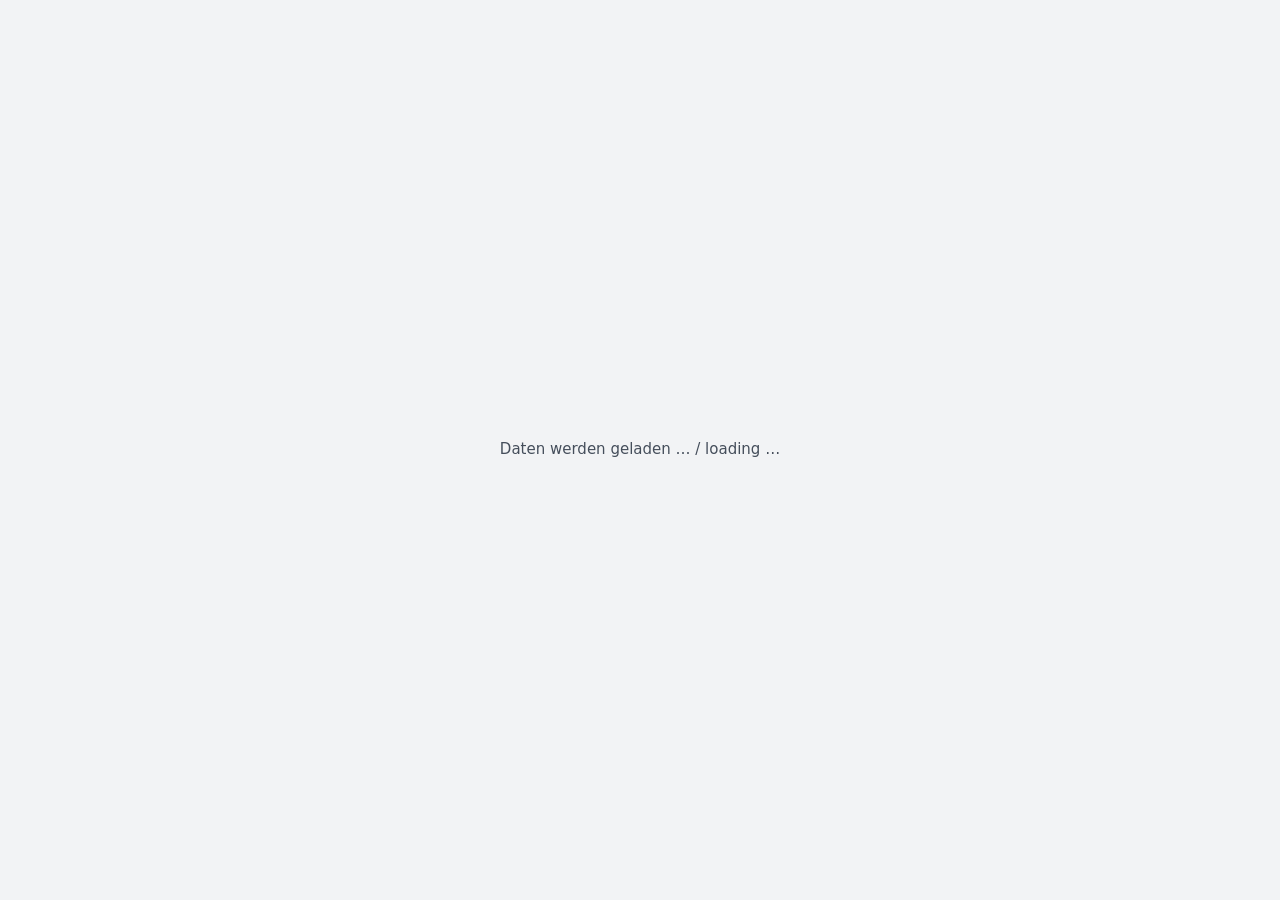
<file: tools/validation_ui/link_check/template.html>
<!doctype html>
<html lang="de">
<head>
<meta charset="utf-8">
<meta name="viewport" content="width=device-width, initial-scale=1">
<title>Laubmann · Verknüpfungen</title>
<style>/*LEAFLET_CSS*/</style>
<style>
:root{
  --bg:#f2f3f5; --panel:#fff; --panel2:#f6f7f9; --line:#e2e5ea; --line2:#c7cdd6;
  --ink:#161c25; --ink2:#454e5b; --ink3:#727b88;
  --acc:#23446d; --acc2:#2c5c98; --acc-soft:#e5edf8;
  --ok:#1b7445; --ok-soft:#e0f2e7; --no:#ad261e; --no-soft:#fbe6e4; --unk:#855800; --unk-soft:#faefd2;
  --alt:#6541a3; --alt-soft:#ede6f8; --mach:#0c666c; --mach-soft:#def1f2; --pipe:#5a6470; --pipe-soft:#eceff3;
  --hl:#ffe58f; --mono:ui-monospace,SFMono-Regular,Menlo,Consolas,monospace; --serif:Georgia,"Times New Roman",serif;
  --shadow:0 1px 2px rgba(20,30,50,.05),0 2px 8px rgba(20,30,50,.05); --scanw:31vw; --head:#23446d; --onacc:#fff;
  --tr0:#8A8F8B; --tr1:#4E7FB5; --tr2:#2F8F86; --tr3:#1E7F3A;
}
:root[data-theme="dark"]{
  --bg:#11151b; --panel:#1a2029; --panel2:#202733; --line:#2c3542; --line2:#3d4857;
  --ink:#e7ebf1; --ink2:#b7c0cc; --ink3:#8d97a6;
  --acc:#8fb4e6; --acc2:#a9c7f0; --acc-soft:#22324a;
  --ok:#62c893; --ok-soft:#173424; --no:#f29186; --no-soft:#3e201e; --unk:#e6b955; --unk-soft:#3b3119;
  --alt:#c0a4ea; --alt-soft:#2e2544; --mach:#73d3d9; --mach-soft:#15373b; --pipe:#aab3bf; --pipe-soft:#262e39;
  --hl:#6b5a14; --shadow:none; --head:#0f2238; --onacc:#0f2238;
  --tr0:#8D948F; --tr1:#7FAEE0; --tr2:#5CC0B6; --tr3:#5CC57A;
}
*{box-sizing:border-box}
html,body{height:100%;margin:0}
body{background:var(--bg);color:var(--ink);font:14px/1.45 system-ui,-apple-system,"Segoe UI",Roboto,"Helvetica Neue",Arial,sans-serif;overflow:hidden}
button,input,select,textarea{font:inherit;color:inherit}
button{cursor:pointer}
a{color:var(--acc2)}
code{font:12.5px var(--mono);background:var(--panel2);border:1px solid var(--line);border-radius:4px;padding:0 4px}
kbd{font:11px var(--mono);border:1px solid var(--line2);border-bottom-width:2px;border-radius:4px;padding:0 4px;background:var(--panel2);color:var(--ink2);white-space:nowrap}
.app{display:grid;grid-template-rows:48px auto minmax(0,1fr);height:100vh}
header{grid-row:1;display:flex;align-items:center;gap:6px;padding:0 12px;background:var(--head);color:#fff;min-width:0}
.brand{font-weight:650;font-size:15px;white-space:nowrap;margin-right:8px;cursor:pointer;flex:none}
.types{display:flex;height:100%;align-items:stretch;min-width:0}
.ttab{background:none;border:0;color:rgba(255,255,255,.75);padding:0 11px;border-bottom:3px solid transparent;white-space:nowrap;display:flex;align-items:center;gap:7px}
.ttab:hover{color:#fff} .ttab.on{color:#fff;border-bottom-color:#fff;font-weight:600}
.ttab .c{font-size:11px;background:rgba(255,255,255,.18);border-radius:999px;padding:0 7px;min-width:42px;text-align:center;font-variant-numeric:tabular-nums;font-weight:500}
.sp{flex:1}
.hbtn{background:rgba(255,255,255,.12);border:1px solid rgba(255,255,255,.26);color:#fff;border-radius:6px;padding:4px 10px;white-space:nowrap;flex:none}
.hbtn:hover{background:rgba(255,255,255,.24)}
.hbtn.primary{background:#fff;color:#23446d;border-color:#fff;font-weight:600}
.saved{font-size:12px;opacity:.85;white-space:nowrap;flex:none}
.saved.warn{color:#ffd28a;opacity:1}
.main{grid-row:3;display:grid;grid-template-columns:296px minmax(0,1fr) var(--scanw);min-height:0}
/* reliability filter: selector, banner, error chips of the passages (thresholds as on the graph validation page) */
#corpbar{grid-row:2;display:flex;align-items:center;gap:9px;padding:6px 12px;font-size:12.5px;background:var(--panel);border-bottom:1px solid var(--line2);color:var(--ink);min-width:0}
#corpbar.active{background:color-mix(in srgb,var(--tr2) 15%,var(--panel));border-bottom-color:var(--tr2)}
#corpbar[hidden]{display:none}
#corpbar .cbl{font-weight:700;font-size:13px;flex:none}
#corpbar .cseg{display:inline-flex;flex:none;border:1.5px solid var(--acc);border-radius:8px;overflow:hidden;background:var(--panel)}
#corpbar .cbtn{border:0;border-left:1.5px solid var(--acc);background:transparent;padding:4px 11px;font-size:13px;font-weight:600;color:var(--acc);white-space:nowrap;display:inline-flex;gap:6px;align-items:baseline}
#corpbar .cbtn:first-child{border-left:0}
#corpbar .cbtn small{font-weight:500;font-size:12px;opacity:.8;font-variant-numeric:tabular-nums}
#corpbar .cbtn:hover{background:var(--acc-soft)}
#corpbar .cbtn.on{background:var(--acc);color:var(--onacc)}
#corpbar.active .cseg{border-color:var(--tr2)} #corpbar.active .cbtn{border-left-color:var(--tr2)}
#corpbar.active .cbtn.on{background:var(--tr2);color:#fff}
:root[data-theme="dark"] #corpbar.active .cbtn.on{color:#10160f}
#corpbar .cinfo{flex:none;border:1px solid var(--line2);background:var(--panel);border-radius:50%;width:24px;height:24px;padding:0;font-size:14px;line-height:1;color:var(--acc2)}
#corpbar .cinfo:hover{background:var(--acc-soft)}
#corpbar .cbt{flex:1;min-width:0;overflow:hidden;font-size:12px;line-height:1.3;display:-webkit-box;-webkit-box-orient:vertical;-webkit-line-clamp:2}
.cdef{border-collapse:collapse;width:100%} .cdef td{padding:7px 10px 7px 0;vertical-align:top;border-top:1px solid var(--line);color:var(--ink2)} .cdef td:first-child{white-space:nowrap;color:var(--ink)}
@media (max-width:1100px){#corpbar{flex-wrap:wrap}#corpbar .cseg{flex-wrap:wrap}}
.trc{display:inline-block;padding:0 6px;height:16px;line-height:16px;border-radius:4px;font-size:10.5px;font-weight:700;white-space:nowrap;color:#fff;vertical-align:1px;flex:none}
.trc.tr0{background:var(--tr0)} .trc.tr1{background:var(--tr1)} .trc.tr2{background:var(--tr2)} .trc.tr3{background:var(--tr3)}
:root[data-theme="dark"] .trc{color:#10160f}
.men.out{opacity:.66} .men.out:hover,.men.out.on{opacity:1}
.men .trw{padding:0 10px 7px;font-size:12px;color:var(--ink2)}
.qi .num b{font-weight:650;color:var(--ink)}
/* how a link is backed: badge on the card and the names, list filter, overview */
.lb-two{--lbc:var(--ok)} .lb-one{--lbc:var(--acc2)} .lb-name{--lbc:var(--unk)} .lb-mno{--lbc:var(--no)} .lb-none{--lbc:var(--ink3)}
.bd.lb{background:var(--panel);color:var(--ink2);border-color:var(--line2)}
.bd.lb::before{content:"";display:inline-block;width:7px;height:7px;border-radius:50%;background:var(--lbc);margin-right:5px;vertical-align:0}
.chip.lbc{font-size:11.5px;padding:1px 8px} .chip.lbc i,.lbdot{display:inline-block;width:7px;height:7px;border-radius:50%;background:var(--lbc);flex:none}
.chip.lbc.on{background:color-mix(in srgb,var(--lbc) 16%,var(--panel));color:var(--ink);border-color:var(--lbc);font-weight:600}
.lbchips{margin-top:5px} .lbdot{margin-right:6px;vertical-align:0}
.hc table.lbt{margin-top:12px} .lbn{font-size:11.5px;color:var(--ink3);margin:1px 0 1px 13px;line-height:1.35}
.lbnotes{font-size:11.5px;color:var(--ink3);margin-top:6px;line-height:1.4}
.covt td.th{font-weight:650;color:var(--ink);border-left:1px solid var(--line)}
.covt tr.ql.on td{font-weight:650;background:color-mix(in srgb,var(--tr2) 13%,var(--panel))}
.covt td.n{padding-left:10px}
.main.noscan{grid-template-columns:296px minmax(0,1fr) 0}
.queue{grid-column:1} .work{grid-column:2} .scan{grid-column:3}
.main.home{grid-template-columns:0 minmax(0,1fr) 0}
.main.home .queue,.main.home .scan,.main.noscan .scan,.main.home .actbar{display:none}
/* list */
.queue{border-right:1px solid var(--line);background:var(--panel);display:flex;flex-direction:column;min-height:0;min-width:0}
.qhead{padding:10px 12px 8px;border-bottom:1px solid var(--line)}
.pbar{height:8px;border-radius:4px;background:var(--line);overflow:hidden}
.pbar i{display:block;height:100%;background:var(--ok)}
.pnote{font-size:12px;color:var(--ink2);display:flex;justify-content:space-between;gap:8px;margin-top:4px}
.pnote b{color:var(--ink);font-weight:650}
.chips{display:flex;gap:4px;flex-wrap:wrap;margin-top:9px}
.chip{border:1px solid var(--line2);background:var(--panel);border-radius:999px;padding:2px 9px;font-size:12px;color:var(--ink2);white-space:nowrap;display:inline-flex;gap:5px;align-items:center}
.chip:hover{background:var(--panel2)} .chip.on{background:var(--acc);color:var(--onacc);border-color:var(--acc);font-weight:600}
.chip small{opacity:.75;font-variant-numeric:tabular-nums;font-weight:400}
.chip.sub{font-size:11.5px;padding:1px 8px;border-style:dashed}
.subchips{margin-top:5px}
.qsearch{width:100%;border:1px solid var(--line2);border-radius:6px;padding:5px 8px;background:var(--panel);margin-top:8px}
.qlist{overflow:auto;flex:1}
.qi{padding:7px 12px 7px 10px;border-bottom:1px solid var(--line);cursor:pointer;display:grid;grid-template-columns:14px minmax(0,1fr) auto;gap:8px;align-items:start}
.qi:hover{background:var(--panel2)} .qi.on{background:var(--acc-soft);box-shadow:inset 3px 0 0 var(--acc)}
.qi .l1{font-weight:580;overflow-wrap:anywhere;line-height:1.3}
.qi .l2{font-size:11.5px;color:var(--ink3);overflow-wrap:anywhere;margin-top:2px;line-height:1.35}
.qi .num{font-size:12px;color:var(--ink2);font-variant-numeric:tabular-nums;white-space:nowrap;text-align:right}
.qmore{padding:12px;text-align:center;color:var(--acc2);font-size:12.5px;cursor:pointer}
.qempty{padding:30px 16px;text-align:center;color:var(--ink3);font-size:13px}
.dot{display:inline-block;width:11px;height:11px;border-radius:50%;border:2px solid var(--line2);margin-top:4px}
.dot.a{background:var(--ok);border-color:var(--ok)} .dot.r{background:var(--no);border-color:var(--no)} .dot.o{background:var(--alt);border-color:var(--alt)} .dot.u{background:var(--unk);border-color:var(--unk)}
.dot.p{background:linear-gradient(90deg,var(--ok) 50%,transparent 50%);border-color:var(--ok)}
/* badges */
.bd{display:inline-block;font-size:11px;border-radius:4px;padding:0 6px;margin:1px 4px 1px 0;white-space:nowrap;vertical-align:1px;line-height:17px;background:var(--panel2);color:var(--ink2);border:1px solid var(--line)}
.bd.ok{background:var(--ok-soft);color:var(--ok);border-color:transparent} .bd.no{background:var(--no-soft);color:var(--no);border-color:transparent} .bd.unk{background:var(--unk-soft);color:var(--unk);border-color:transparent}
.bd.alt{background:var(--alt-soft);color:var(--alt);border-color:transparent} .bd.mach{background:var(--mach-soft);color:var(--mach);border-color:transparent} .bd.pipe{background:var(--pipe-soft);color:var(--pipe);border-color:transparent}
.bd.acc{background:var(--acc-soft);color:var(--acc2);border-color:transparent}
.bd.big{font-size:12.5px;padding:2px 9px;line-height:19px}
.bd.grade{font-family:var(--mono);font-size:11px}
/* work */
.work{display:flex;flex-direction:column;min-width:0;min-height:0}
.cardwrap{flex:1;overflow:auto;min-height:0}
.wrap{max-width:820px;margin:0 auto;padding:14px 18px 40px}
.wrap.wide{max-width:1060px}
.empty{color:var(--ink3);padding:70px 20px;text-align:center}
.crumb{display:flex;gap:8px;align-items:center;font-size:12px;color:var(--ink3);margin-bottom:6px;flex-wrap:wrap}
.crumb .nav{margin-left:auto;display:flex;gap:6px}
.nbtn{border:1px solid var(--line2);background:var(--panel);border-radius:6px;padding:3px 10px;font-size:12.5px;white-space:nowrap}
.nbtn:hover{background:var(--panel2)} .nbtn.primary{background:var(--acc);color:var(--onacc);border-color:var(--acc);font-weight:600}
a.nbtn{text-decoration:none;color:inherit;display:inline-block}
h1.t{font-size:23px;margin:0;line-height:1.25;font-weight:680;overflow-wrap:anywhere}
.sub{color:var(--ink2);margin:3px 0 0;font-size:13px}
.sec{margin-top:16px}
.sec>h3{margin:0 0 6px;font-size:11.5px;letter-spacing:.07em;text-transform:uppercase;color:var(--ink3);font-weight:680;display:flex;gap:8px;align-items:baseline}
.sec>h3 small{letter-spacing:0;text-transform:none;font-weight:400;font-size:12px}
.box{border:1px solid var(--line);border-radius:9px;background:var(--panel);box-shadow:var(--shadow);padding:10px 13px;min-width:0}
.box.dash{border-style:dashed;box-shadow:none;background:var(--panel2);color:var(--ink2)}
.rec .rt{font-weight:650;font-size:16px;overflow-wrap:anywhere;line-height:1.3}
.rec .rt i{font-weight:450}
.rec .rd{font-size:13px;color:var(--ink2);margin-top:2px;overflow-wrap:anywhere}
.rec .rl{margin-top:6px;display:flex;gap:6px;flex-wrap:wrap;align-items:center}
.ext{font-size:12px;border:1px solid var(--line2);border-radius:5px;padding:1px 7px;text-decoration:none;color:var(--acc2);background:var(--panel);white-space:nowrap}
.ext:hover{background:var(--acc-soft)}
.who{font-size:12.5px;color:var(--ink2);margin-top:8px;padding-top:7px;border-top:1px solid var(--line);display:flex;gap:6px;flex-wrap:wrap;align-items:baseline}
.diff2{display:grid;grid-template-columns:minmax(0,1fr) 26px minmax(0,1fr);gap:6px;align-items:stretch}
.diff2 .arrow{display:flex;align-items:center;justify-content:center;color:var(--ink3);font-size:20px}
.diff2 .box.now{border-color:var(--mach);background:var(--mach-soft)}
.bh{font-size:11px;letter-spacing:.05em;text-transform:uppercase;color:var(--ink3);font-weight:650;margin-bottom:3px}
.mbox{border-left:3px solid var(--mach);background:var(--mach-soft);padding:9px 12px;border-radius:0 8px 8px 0;font-size:13px;margin-top:8px}
.mbox .mh{display:flex;gap:6px;align-items:center;flex-wrap:wrap;margin-bottom:4px}
.mbox .mh b{color:var(--mach)}
.mbox .reason{color:var(--ink);margin:2px 0}
.mbox .warn{color:var(--unk);margin-top:4px}
.mbox .mact{margin-top:8px;display:flex;gap:6px;flex-wrap:wrap}
.meter{display:inline-block;width:54px;height:7px;border-radius:4px;background:rgba(0,0,0,.12);vertical-align:0;overflow:hidden;margin:0 3px}
:root[data-theme="dark"] .meter{background:rgba(255,255,255,.14)}
.meter i{display:block;height:100%;background:var(--mach)}
.votes{width:100%;border-collapse:collapse;margin-top:6px;font-size:12.5px}
.votes td{padding:3px 8px 3px 0;vertical-align:top;border-top:1px solid rgba(0,0,0,.08)}
:root[data-theme="dark"] .votes td{border-top-color:rgba(255,255,255,.1)}
.votes td.s{white-space:nowrap;font-weight:600} .votes td.v{white-space:nowrap} .votes td.w{color:var(--ink2)}
.cands{display:flex;flex-direction:column;gap:5px}
.cand{display:grid;grid-template-columns:24px minmax(0,1fr) auto;gap:9px;align-items:center;border:1.5px solid var(--line);border-radius:8px;padding:6px 9px;cursor:pointer;background:var(--panel)}
.cand:hover{border-color:var(--acc2);background:var(--acc-soft)}
.cand .k{font:11px var(--mono);border:1px solid var(--line2);border-radius:4px;text-align:center;color:var(--ink2);padding:1px 0;background:var(--panel2)}
.cand .cl{font-weight:600;overflow-wrap:anywhere} .cand .cl i{font-weight:450} .cand .cd{font-size:12px;color:var(--ink2);overflow-wrap:anywhere}
.cand .cr{text-align:right;font-size:11.5px;color:var(--ink3);white-space:nowrap}
.panel{border:1px dashed var(--line2);border-radius:8px;padding:9px 11px;margin-top:8px;background:var(--panel)}
.panel input[type=text],.panel input[type=number],.panel select,.state input,.exwho{border:1px solid var(--line2);border-radius:6px;padding:5px 8px;background:var(--panel);color:var(--ink)}
.row{display:flex;gap:6px;align-items:center;flex-wrap:wrap} .grow{flex:1;min-width:150px}
.res{margin-top:7px;max-height:250px;overflow:auto;border:1px solid var(--line);border-radius:6px}
.res:empty{display:none}
.res .r{padding:6px 9px;border-bottom:1px solid var(--line);cursor:pointer;font-size:13px;display:flex;gap:8px;align-items:baseline}
.res .r:last-child{border-bottom:0}
.res .r:hover{background:var(--acc-soft)} .res .r .k{font:11px var(--mono);border:1px solid var(--line2);border-radius:4px;padding:0 4px;color:var(--ink2);flex:none}
.res .r small{color:var(--ink3)} .res .r.muted{cursor:default;color:var(--ink3)}
.hint{font-size:12px;color:var(--ink3);margin-top:6px}
.names{display:flex;flex-direction:column;gap:4px}
.nm{display:grid;grid-template-columns:minmax(0,1fr) auto;gap:4px 10px;align-items:center;font-size:13px;padding:5px 9px;border:1px solid var(--line);border-radius:7px;background:var(--panel)}
.nm.chg{border-color:var(--mach)} .nm.cand2{border-style:dashed}
.nm .nn{font-weight:620;overflow-wrap:anywhere} .nm .ct{color:var(--ink3);font-size:12px;font-variant-numeric:tabular-nums;margin-left:5px;font-weight:400}
.nm .why{color:var(--ink3);font-size:12px;overflow-wrap:anywhere;grid-column:1 / -1}
.nm .why b{font-weight:600;color:var(--ink2)}
.fv{display:inline-block;vertical-align:top;max-width:100%}
.fv[open]{display:block;margin-top:3px}
.fv summary{cursor:pointer;color:var(--acc2);display:inline-block}
.fv .votes{margin-top:3px} .fv .votes td{border-top-color:var(--line)}
.tg{display:inline-flex;gap:3px;flex:none}
.tb{border:1px solid var(--line2);background:var(--panel);border-radius:6px;height:24px;padding:0 7px;font-size:12px;color:var(--ink2);white-space:nowrap}
.tb:hover{background:var(--acc-soft)}
.tb.on.same{background:var(--ok);color:#fff;border-color:var(--ok)} .tb.on.own,.tb.on.other{background:var(--alt);color:#fff;border-color:var(--alt)} .tb.on.none{background:var(--no);color:#fff;border-color:var(--no)}
:root[data-theme="dark"] .tb.on{color:#10151c}
.tb.soft.same{background:var(--ok-soft);color:var(--ok);border-color:var(--ok)}
.men{border:1px solid var(--line);border-radius:8px;margin-top:6px;background:var(--panel);overflow:hidden;cursor:pointer}
.men:hover{border-color:var(--acc2)} .men.on{border-color:var(--acc);box-shadow:inset 3px 0 0 var(--acc)}
.men .mh{display:flex;gap:8px;align-items:center;padding:4px 9px;font-size:12px;color:var(--ink2);background:var(--panel2);border-bottom:1px solid var(--line);flex-wrap:wrap}
.men .mh b{color:var(--ink);font-weight:620} .men .mh .sp{flex:1}
.men .kw{padding:7px 10px;font:13.5px/1.55 var(--serif);white-space:pre-wrap;overflow-wrap:anywhere}
mark{background:var(--hl);color:inherit;border-radius:2px;padding:0 1px}
.hist{display:block;width:100%;height:auto}
.hist text{font:10px system-ui;fill:var(--ink3)}
#map{height:250px;border-radius:8px;border:1px solid var(--line);margin-top:8px;z-index:0}
.maplegend{font-size:12px;color:var(--ink3);margin-top:5px;display:flex;gap:12px;flex-wrap:wrap}
.maplegend i{display:inline-block;width:10px;height:10px;border-radius:50%;margin-right:4px;vertical-align:-1px}
.state{font-size:13px;padding:8px 11px;border-radius:8px;margin-top:10px;display:flex;gap:8px;align-items:center;flex-wrap:wrap;border:1.5px solid}
.state.a{background:var(--ok-soft);color:var(--ok)} .state.r{background:var(--no-soft);color:var(--no)} .state.o{background:var(--alt-soft);color:var(--alt)} .state.u{background:var(--unk-soft);color:var(--unk)} .state.p{background:var(--ok-soft);color:var(--ok);border-style:dashed}
.state b{font-weight:680} .state .sd{color:var(--ink);flex:1 1 220px;min-width:0;overflow-wrap:anywhere}
.state input{flex:1 1 160px;min-width:120px;font-size:12.5px;padding:3px 8px}
.state .lbtn{border:1px solid currentColor;background:transparent;border-radius:5px;padding:1px 8px;font-size:12px;color:inherit}
.state .chk{flex-basis:100%;font-size:12px}
/* action bar */
.actbar{flex:none;border-top:1px solid var(--line);background:var(--panel);padding:8px 10px;display:flex;gap:4px;flex-wrap:wrap;align-items:center;box-shadow:0 -2px 8px rgba(20,30,50,.05)}
.btn{border:1.5px solid var(--line2);background:var(--panel);border-radius:8px;padding:5px 8px;font-weight:600;display:inline-flex;gap:6px;align-items:center;white-space:nowrap;font-size:13px}
.btn kbd{font-weight:400} .btn:hover{background:var(--panel2)}
.btn.a:hover,.btn.a.on{border-color:var(--ok);background:var(--ok-soft);color:var(--ok)}
.btn.r:hover,.btn.r.on{border-color:var(--no);background:var(--no-soft);color:var(--no)}
.btn.o:hover,.btn.o.on{border-color:var(--alt);background:var(--alt-soft);color:var(--alt)}
.btn.u:hover,.btn.u.on{border-color:var(--unk);background:var(--unk-soft);color:var(--unk)}
.btn.m{border-color:var(--mach);color:var(--mach)} .btn.m:hover{background:var(--mach-soft)}
.btn.sm{padding:3px 9px;font-size:12.5px;font-weight:560;border-radius:6px}
.btn[disabled]{opacity:.45;cursor:not-allowed}
.gradesel{display:inline-flex;align-items:center;gap:4px;font-size:12px;color:var(--ink3);margin-left:auto}
.gradesel .gb{border:1px solid var(--line2);background:var(--panel);padding:2px 8px;font:12px var(--mono);color:var(--ink2);border-radius:5px}
.gradesel .gb.on{background:var(--acc);color:var(--onacc);border-color:var(--acc)}
/* home */
.home h1{font-size:25px;margin:6px 0 4px} .home .lead{color:var(--ink2);font-size:14.5px;max-width:820px;margin:0}
.home h2{font-size:16px;margin:22px 0 6px}
.home p,.home li{color:var(--ink2);max-width:860px} .home li{margin-bottom:4px}
.grid4{display:grid;grid-template-columns:repeat(2,minmax(0,1fr));gap:12px;margin-top:14px}
@media (max-width:760px){.grid4{grid-template-columns:minmax(0,1fr)}}
.hc{border:1px solid var(--line);border-radius:10px;background:var(--panel);padding:12px 14px;box-shadow:var(--shadow);min-width:0}
.hc h3{margin:0;font-size:16px;display:flex;justify-content:space-between;align-items:baseline;gap:6px}
.hc h3 small{font-weight:400;font-size:11.5px;color:var(--ink3)}
.hc .cov{font-size:12.5px;color:var(--ink2);margin:5px 0 2px}
.hc table{width:100%;border-collapse:collapse;font-size:12.5px;margin-top:8px}
.hc td{padding:3px 0;border-top:1px solid var(--line);vertical-align:baseline}
.hc td.n{text-align:right;font-variant-numeric:tabular-nums;color:var(--ink2);padding-left:8px;white-space:nowrap}
.hc tr.ql{cursor:pointer} .hc tr.ql:hover td{background:var(--acc-soft)}
.hc td.q{color:var(--ink)}
.meta{font-size:12px;color:var(--ink3);margin-top:8px}
.kbdrow{line-height:2.1}
/* scan pane */
.scan{border-left:1px solid var(--line);background:var(--panel);display:flex;flex-direction:column;min-width:0;min-height:0;position:relative}
.scan .grip{position:absolute;left:-4px;top:0;bottom:0;width:8px;cursor:col-resize;z-index:5}
.scan .sh{display:flex;gap:5px;align-items:center;padding:6px 8px;border-bottom:1px solid var(--line);flex-wrap:wrap}
.scan .sh .st{font-weight:600;font-size:12.5px;flex:1;min-width:110px} .scan .sh .st span{font-weight:400;color:var(--ink3)}
.scan .pages{display:inline-flex;gap:3px} .scan .pages .on{background:var(--acc);color:var(--onacc);border-color:var(--acc)}
.scan .sb{flex:1;overflow:auto;background:#4a4d52;text-align:center}
.scan .msg{color:#e9e9e9;padding:40px 24px;font-size:13px} .scan .msg a{color:#9cc8ff}
.scanwrap{position:relative;display:inline-block;max-width:100%}
.scanwrap img{max-width:100%;display:block;background:#fff}
.scanwrap.z1{max-width:none} .scanwrap.z1 img{max-width:none;width:160%}
.scanwrap.z2{max-width:none} .scanwrap.z2 img{max-width:none;width:240%}
.hlbox{position:absolute;border:2.5px solid #e0542e;background:rgba(255,214,0,.13);border-radius:3px;pointer-events:none}
.hlbox.approx{border-style:dashed}
.hlseg{position:absolute;border-left:2.5px solid #e0542e;border-right:2.5px solid #e0542e;background:rgba(224,84,46,.1);pointer-events:none}
.hllab{position:absolute;font:11px system-ui;color:#7a3a1e;background:rgba(255,255,255,.9);padding:1px 6px;border-radius:8px;pointer-events:none;white-space:nowrap}
/* overlays */
.ov{position:fixed;inset:0;background:rgba(10,15,25,.5);display:none;z-index:2000;align-items:center;justify-content:center}
.ov.show{display:flex}
.modal{background:var(--panel);border-radius:12px;max-width:820px;width:calc(100% - 32px);max-height:calc(100% - 50px);overflow:auto;padding:20px 24px;box-shadow:0 10px 40px rgba(0,0,0,.3)}
.modal h2{margin:0 0 10px;font-size:19px} .modal h3{margin:16px 0 6px;font-size:14.5px}
.modal p,.modal li{color:var(--ink2)} .modal .x{float:right}
.modal pre{font:12px var(--mono);max-height:220px;overflow:auto;background:var(--panel2);padding:8px;border-radius:6px;border:1px solid var(--line);white-space:pre}
.toast{position:fixed;bottom:70px;left:50%;transform:translateX(-50%);background:var(--ink);color:var(--panel);padding:8px 16px;border-radius:8px;font-size:13px;opacity:0;transition:opacity .2s;z-index:3000;pointer-events:none;max-width:80vw}
.toast.show{opacity:1}
.loading{position:fixed;inset:0;display:flex;align-items:center;justify-content:center;background:var(--bg);z-index:5000;color:var(--ink2);font-size:15px}
.muted{color:var(--ink3)} .small{font-size:12px} .mono{font-family:var(--mono);font-size:12px}
.leaflet-container{font:12px system-ui}
@media (max-width:1180px){.main{grid-template-columns:270px minmax(0,1fr) 0}.scan{position:fixed;right:0;top:48px;bottom:0;width:min(620px,72vw);z-index:1500;box-shadow:-8px 0 30px rgba(0,0,0,.2)}.main.noscan .scan{display:none}.saved{display:none}}
@media (max-width:1500px){.ttab{padding:0 8px}.ttab .c{min-width:0}.saved{display:none}}
</style>
</head>
<body>
<div class="loading" id="loading">Daten werden geladen … / loading …</div>
<div class="app">
<header>
  <div class="brand" id="brand"></div>
  <nav class="types" id="types"></nav>
  <div class="sp"></div>
  <span class="saved" id="saved"></span>
  <button class="hbtn" id="btnUndo">↶</button>
  <button class="hbtn" id="btnImport"></button>
  <button class="hbtn primary" id="btnExport"></button>
  <button class="hbtn" id="btnHelp">?</button>
  <button class="hbtn" id="btnLang">EN</button>
  <button class="hbtn" id="btnTheme">◐</button>
  <input type="file" id="fileImport" accept=".json,.zip,application/json,application/zip" hidden>
</header>
<div id="corpbar" hidden></div>
<div class="main home" id="main">
  <aside class="queue" id="queue"></aside>
  <section class="work" id="work">
    <div class="cardwrap" id="cardwrap"></div>
    <div class="actbar" id="actbar"></div>
  </section>
  <aside class="scan" id="scan">
    <div class="grip" id="grip"></div>
    <div class="sh">
      <div class="st" id="scantitle"></div>
      <span class="pages" id="scanpages"></span>
      <button class="nbtn" id="scanprev">‹</button>
      <button class="nbtn" id="scannext">›</button>
      <button class="nbtn" id="scanzoom"></button>
      <a class="nbtn" id="scanopen" target="_blank" rel="noopener">Drive ↗</a>
      <button class="nbtn" id="scanclose">✕</button>
    </div>
    <div class="sb" id="scanbody"></div>
  </aside>
</div>
</div>
<div class="ov" id="ovModal"><div class="modal" id="modal"></div></div>
<div class="toast" id="toast"></div>
<script id="cfg" type="application/json">/*CFG*/</script>
<script id="data" type="application/octet-stream">/*DATA*/</script>
<script>/*LEAFLET_JS*/</script>
<script>/*APP*/</script>
</body>
</html>
</file>
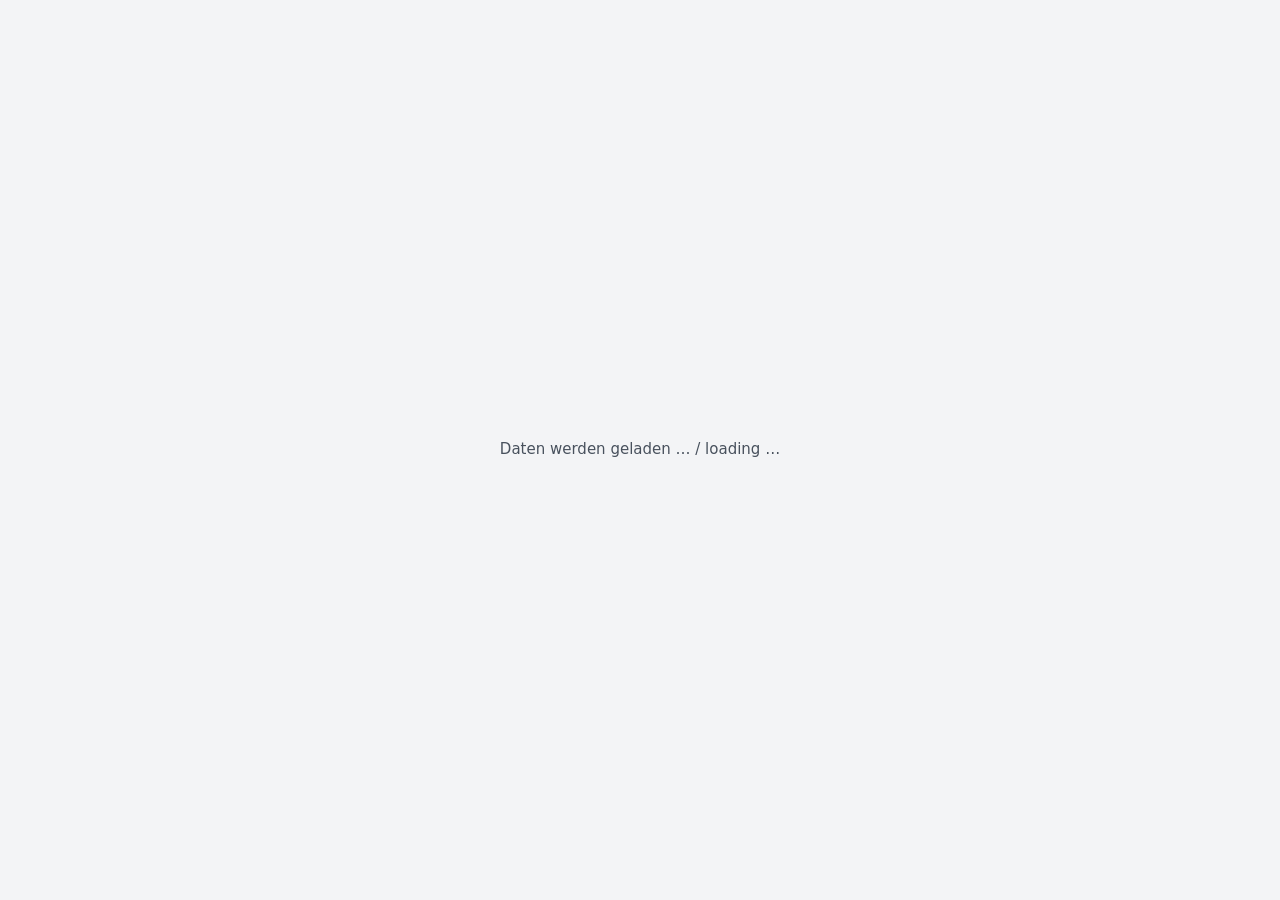
<file: tools/validation_ui/pruefung/template.html>
<!doctype html>
<html lang="de">
<head>
<meta charset="utf-8">
<meta name="viewport" content="width=device-width, initial-scale=1">
<title>Laubmann-Validierung</title>
<style>/*LEAFLET_CSS*/</style>
<style>
:root{
  --bg:#f3f4f6; --panel:#fff; --panel2:#f7f8fa; --line:#e3e6eb; --line2:#c9cfd8;
  --ink:#171d26; --ink2:#48515d; --ink3:#78818e;
  --acc:#24456e; --acc2:#2f5f9a; --acc-soft:#e6eef9;
  --ok:#1c7a48; --ok-soft:#e1f3e8; --no:#b1281f; --no-soft:#fbe7e5; --unk:#8e5f00; --unk-soft:#fbf0d3;
  --alt:#6a46a8; --alt-soft:#eee7f8; --mach:#0e6a70; --mach-soft:#dff2f3;
  --txt:#5a6470; --txt-soft:#eceff3; --scan:#b35a1a; --scan-soft:#fbe9db; --auth:#2f5f9a; --auth-soft:#e6eef9;
  --hl:#ffe58f; --mono:ui-monospace,SFMono-Regular,Menlo,Consolas,monospace; --serif:Georgia,"Times New Roman",serif;
  --shadow:0 1px 2px rgba(20,30,50,.05),0 2px 8px rgba(20,30,50,.05); --scanw:36vw;
}
@media (prefers-color-scheme: dark){ :root:not([data-theme="light"]){
  --bg:#12161c; --panel:#1a2029; --panel2:#1f2631; --line:#2b3441; --line2:#3b4654;
  --ink:#e6eaf0; --ink2:#b5bfcb; --ink3:#8a94a3;
  --acc:#8fb4e6; --acc2:#a9c7f0; --acc-soft:#22324a;
  --ok:#5dc48f; --ok-soft:#173424; --no:#f08c82; --no-soft:#3e201e; --unk:#e4b652; --unk-soft:#3b3119;
  --alt:#bda0e8; --alt-soft:#2e2544; --mach:#6fd0d6; --mach-soft:#15373b;
  --txt:#aab3bf; --txt-soft:#262e39; --scan:#f0a26a; --scan-soft:#3f2a1a; --auth:#a9c7f0; --auth-soft:#22324a;
  --hl:#6b5a14; --shadow:none;
}}
:root[data-theme="dark"]{
  --bg:#12161c; --panel:#1a2029; --panel2:#1f2631; --line:#2b3441; --line2:#3b4654;
  --ink:#e6eaf0; --ink2:#b5bfcb; --ink3:#8a94a3;
  --acc:#8fb4e6; --acc2:#a9c7f0; --acc-soft:#22324a;
  --ok:#5dc48f; --ok-soft:#173424; --no:#f08c82; --no-soft:#3e201e; --unk:#e4b652; --unk-soft:#3b3119;
  --alt:#bda0e8; --alt-soft:#2e2544; --mach:#6fd0d6; --mach-soft:#15373b;
  --txt:#aab3bf; --txt-soft:#262e39; --scan:#f0a26a; --scan-soft:#3f2a1a; --auth:#a9c7f0; --auth-soft:#22324a;
  --hl:#6b5a14; --shadow:none;
}
*{box-sizing:border-box}
html,body{height:100%;margin:0}
body{background:var(--bg);color:var(--ink);font:14px/1.45 system-ui,-apple-system,"Segoe UI",Roboto,"Helvetica Neue",Arial,sans-serif;overflow:hidden}
button,input,select,textarea{font:inherit;color:inherit}
a{color:var(--acc2)}
kbd{font:11px var(--mono);border:1px solid var(--line2);border-bottom-width:2px;border-radius:4px;padding:0 4px;background:var(--panel2);color:var(--ink3)}
.app{display:grid;grid-template-rows:48px 1fr;grid-template-columns:minmax(0,1fr);height:100vh}
header{display:flex;align-items:center;gap:6px;padding:0 12px;background:var(--acc);color:#fff;min-width:0;overflow:hidden}
header .hbtn,header .saved{flex:none}
:root[data-theme="dark"] header{background:#0f2238}
@media (prefers-color-scheme: dark){:root:not([data-theme="light"]) header{background:#0f2238}}
.brand{font-weight:650;font-size:15px;white-space:nowrap;margin-right:10px;flex:none}
.brand small{font-weight:400;opacity:.65;margin-left:6px;font-size:12px}
.tabs{display:flex;height:100%;align-items:stretch;overflow-x:auto;scrollbar-width:thin;min-width:0;flex:0 1 auto}
.tab{background:none;border:0;color:rgba(255,255,255,.72);padding:0 9px;cursor:pointer;border-bottom:3px solid transparent;white-space:nowrap;display:flex;align-items:center;gap:6px}
.tab:hover{color:#fff} .tab.on{color:#fff;border-bottom-color:#fff;font-weight:600}
.tab .c{font-size:11px;background:rgba(255,255,255,.18);border-radius:999px;padding:0 6px;min-width:34px;text-align:center;font-variant-numeric:tabular-nums;font-weight:500}
.tab .c.done{background:rgba(120,230,160,.35)}
.sp{flex:1}
.hbtn{background:rgba(255,255,255,.12);border:1px solid rgba(255,255,255,.24);color:#fff;border-radius:6px;padding:4px 10px;cursor:pointer;white-space:nowrap}
.hbtn:hover{background:rgba(255,255,255,.22)}
.hbtn.primary{background:#fff;color:var(--acc);border-color:#fff;font-weight:600}
:root[data-theme="dark"] .hbtn.primary{color:#0f2238}
.saved{font-size:12px;opacity:.8;white-space:nowrap;min-width:120px;text-align:right}
.saved.warn{color:#ffd28a;opacity:1}
.main{display:grid;grid-template-columns:330px minmax(0,1fr) var(--scanw);min-height:0}
.main.noscan{grid-template-columns:330px minmax(0,1fr) 0}
.main.nolist{grid-template-columns:0 minmax(0,1fr) 0}
.main.nolist .queue,.main.noscan .scan{display:none}
/* queue list */
.queue{grid-column:1;border-right:1px solid var(--line);background:var(--panel);display:flex;flex-direction:column;min-height:0}
.qhead{padding:10px 12px 8px;border-bottom:1px solid var(--line)}
.qtitle{font-weight:650;font-size:14px;display:flex;justify-content:space-between;align-items:baseline}
.qtitle span{font-weight:400;font-size:12px;color:var(--ink3)}
.qhint{font-size:12px;color:var(--ink2);margin-top:3px}
.chips{display:flex;gap:4px;flex-wrap:wrap;margin-top:8px}
.chip{border:1px solid var(--line2);background:var(--panel);border-radius:999px;padding:2px 9px;font-size:12px;cursor:pointer;color:var(--ink2);white-space:nowrap}
.chip:hover{background:var(--panel2)} .chip.on{background:var(--acc);color:#fff;border-color:var(--acc)}
:root[data-theme="dark"] .chip.on{color:#0f2238}
.chip small{opacity:.7;margin-left:3px;font-variant-numeric:tabular-nums}
.pbar{height:6px;border-radius:3px;background:var(--line);overflow:hidden;display:flex;margin:8px 0 2px}
.pbar i{display:block;height:100%} .pbar .a{background:var(--ok)} .pbar .r{background:var(--no)} .pbar .o{background:var(--alt)} .pbar .u{background:var(--unk)}
.pnote{font-size:11.5px;color:var(--ink3);display:flex;justify-content:space-between}
.qsearch{width:100%;border:1px solid var(--line2);border-radius:6px;padding:5px 8px;background:var(--panel);margin-top:8px}
.qlist{overflow:auto;flex:1}
.qi{padding:7px 12px;border-bottom:1px solid var(--line);cursor:pointer;display:grid;grid-template-columns:12px 1fr auto;gap:8px;align-items:start}
.qi:hover{background:var(--panel2)} .qi.on{background:var(--acc-soft);box-shadow:inset 3px 0 0 var(--acc)}
.qi .l1{font-weight:570;word-break:break-word;line-height:1.3}
.qi .l1 i{font-weight:400;color:var(--ink3);font-style:normal;margin-left:4px;font-size:12px}
.qi .l2{font-size:11.5px;color:var(--ink3);word-break:break-word;margin-top:2px;line-height:1.35}
.qi .num{font-size:12px;color:var(--ink3);font-variant-numeric:tabular-nums;white-space:nowrap;text-align:right}
.qi .num b{display:block;font-weight:500;color:var(--ink2)}
.qmore{padding:12px;text-align:center;color:var(--ink3);font-size:12px;cursor:pointer}
.dot{display:inline-block;width:10px;height:10px;border-radius:50%;border:2px solid var(--line2);margin-top:4px}
.dot.a{background:var(--ok);border-color:var(--ok)} .dot.r{background:var(--no);border-color:var(--no)} .dot.o{background:var(--alt);border-color:var(--alt)} .dot.u{background:var(--unk);border-color:var(--unk)}
.dot.y{background:var(--ok);border-color:var(--ok)} .dot.k{background:var(--no);border-color:var(--no)}
/* tiny source icons in list */
.src{display:inline-flex;gap:2px;vertical-align:-2px;margin-right:4px}
.src i{display:inline-block;width:14px;height:14px;border-radius:3px;font:10px/14px var(--mono);text-align:center;font-style:normal;color:#fff}
.src .t{background:var(--txt)} .src .s{background:var(--scan)} .src .h{background:var(--auth)}
/* badges */
.bd{display:inline-block;font-size:11px;border-radius:4px;padding:0 6px;margin:1px 4px 1px 0;white-space:nowrap;border:1px solid transparent;vertical-align:1px;line-height:17px}
.bd.ok{background:var(--ok-soft);color:var(--ok)} .bd.no{background:var(--no-soft);color:var(--no)} .bd.unk{background:var(--unk-soft);color:var(--unk)}
.bd.alt{background:var(--alt-soft);color:var(--alt)} .bd.acc{background:var(--acc-soft);color:var(--acc2)} .bd.mach{background:var(--mach-soft);color:var(--mach)}
.bd.plain{background:var(--panel2);color:var(--ink2);border-color:var(--line)} .bd.auto{background:var(--no);color:#fff;font-weight:600}
.bd.txt{background:var(--txt-soft);color:var(--txt)} .bd.scn{background:var(--scan-soft);color:var(--scan)} .bd.auth{background:var(--auth-soft);color:var(--auth)}
.bd.big{font-size:12.5px;padding:2px 9px;line-height:20px}
/* work area */
.work{grid-column:2;overflow:auto;min-width:0;position:relative}
.wrap{max-width:900px;margin:0 auto;padding:14px 18px 110px}
.wrap.wide{max-width:1100px}
.empty{color:var(--ink3);padding:70px 20px;text-align:center}
.card{background:var(--panel);border:1px solid var(--line);border-radius:10px;box-shadow:var(--shadow);margin-bottom:12px}
.card>.cb{padding:13px 16px} .card>.cb+.cb{border-top:1px solid var(--line)}
.crumb{display:flex;gap:8px;align-items:center;font-size:12px;color:var(--ink3);margin-bottom:8px;flex-wrap:wrap}
.crumb .nav{margin-left:auto;display:flex;gap:6px}
.nbtn{border:1px solid var(--line2);background:var(--panel);border-radius:6px;padding:3px 10px;cursor:pointer;font-size:12.5px;white-space:nowrap}
.nbtn:hover{background:var(--panel2)} .nbtn.primary{background:var(--acc);color:#fff;border-color:var(--acc);font-weight:600}
:root[data-theme="dark"] .nbtn.primary{color:#0f2238}
h1.t{font-size:22px;margin:0;line-height:1.25;font-weight:680;word-break:break-word}
h1.t i{font-weight:450;color:var(--ink2);font-size:17px}
.sub{color:var(--ink2);margin:3px 0 0;font-size:13px}
.q{font-size:15px;font-weight:650;margin:14px 0 8px}
.q small{font-weight:400;color:var(--ink3);margin-left:6px;font-size:12.5px}
/* before / after */
.diff2{display:grid;grid-template-columns:1fr 28px 1fr;gap:8px;align-items:stretch;margin-top:10px}
.diff2 .box{border:1px solid var(--line);border-radius:9px;padding:9px 12px;background:var(--panel2);min-width:0}
.diff2 .box.prop{border-color:var(--mach);background:var(--mach-soft)}
.diff2 .box.gone{border-style:dashed}
.diff2 .arrow{display:flex;align-items:center;justify-content:center;color:var(--ink3);font-size:20px}
.box .bh{font-size:11px;letter-spacing:.06em;text-transform:uppercase;color:var(--ink3);font-weight:650;margin-bottom:3px}
.box .bv{font-weight:620;font-size:15px;word-break:break-word} .box .bv i{font-weight:450}
.box .bd2{font-size:12.5px;color:var(--ink2);margin-top:2px;word-break:break-word}
.box .bv .kv{font:12px var(--mono);color:var(--ink3);margin-left:6px}
/* machine box */
.mach{border-left:3px solid var(--mach);background:var(--mach-soft);padding:8px 12px;border-radius:0 8px 8px 0;font-size:13px;margin-top:10px}
.mach .mh{display:flex;gap:8px;align-items:center;flex-wrap:wrap;margin-bottom:3px}
.mach .mh b{color:var(--mach)}
.mach .reason{font-style:italic;color:var(--ink2)}
.mach .pipe{font-size:12px;color:var(--ink3);margin-top:4px}
.meter{display:inline-block;width:64px;height:7px;border-radius:4px;background:rgba(0,0,0,.1);vertical-align:1px;overflow:hidden;margin:0 4px}
.meter i{display:block;height:100%;background:var(--mach)}
/* names */
.names{margin-top:6px;display:flex;flex-direction:column;gap:3px}
.nm{display:flex;gap:8px;align-items:center;font-size:13px;padding:4px 8px;border:1px solid var(--line);border-radius:7px;background:var(--panel)}
.nm.focus{border-color:var(--unk);background:var(--unk-soft)} .nm.moved{border-color:var(--alt);background:var(--alt-soft)}
.nm .nn{font-weight:620} .nm .ct{color:var(--ink3);font-size:12px;font-variant-numeric:tabular-nums}
.nm .why{color:var(--ink3);font-size:12px;flex:1;min-width:0;overflow:hidden;text-overflow:ellipsis;white-space:nowrap}
.mini{display:inline-flex;gap:3px;flex:none;margin-left:auto}
.mb{border:1px solid var(--line2);background:var(--panel);border-radius:6px;min-width:26px;height:24px;padding:0 6px;font-size:12px;cursor:pointer;color:var(--ink2);white-space:nowrap}
.mb:hover{background:var(--acc-soft)}
.mb.y.on{background:var(--ok);color:#fff;border-color:var(--ok)} .mb.o.on{background:var(--alt);color:#fff;border-color:var(--alt)} .mb.k.on,.mb.n.on,.mb.x.on{background:var(--no);color:#fff;border-color:var(--no)} .mb.u.on{background:var(--unk);color:#fff;border-color:var(--unk)}
.mb.y.soft{background:var(--ok-soft);color:var(--ok);border-color:var(--ok)} .mb.k.soft,.mb.n.soft,.mb.x.soft{background:var(--no-soft);color:var(--no);border-color:var(--no)} .mb.o.soft{background:var(--alt-soft);color:var(--alt)} .mb.u.soft{background:var(--unk-soft);color:var(--unk);border-color:var(--unk)}
.dot.p{background:linear-gradient(90deg,var(--ok) 50%,transparent 50%);border-color:var(--ok)}
.tbl td .mini{margin-left:0}
.nm .why:hover{white-space:normal}
/* evidence */
.sec{display:flex;align-items:center;gap:10px;margin:16px 0 6px}
.sec h3{margin:0;font-size:12px;letter-spacing:.07em;text-transform:uppercase;color:var(--ink3);font-weight:650}
.sec .sp{flex:1} .sec .lb{font-size:12px;color:var(--ink3)}
.men{border:1px solid var(--line);border-radius:8px;margin:8px 0 0;background:var(--panel);overflow:hidden}
.men .mh{display:flex;gap:8px;align-items:center;padding:4px 8px 4px 10px;font-size:12px;color:var(--ink2);background:var(--panel2);border-bottom:1px solid var(--line);flex-wrap:wrap}
.men .mh .mini{margin-left:0}
.men .mh b{color:var(--ink);font-weight:620} .men .mh .sp{flex:1}
.men .kw{padding:7px 10px;font:13.5px/1.55 var(--serif);white-space:pre-wrap;word-break:break-word}
.men .rd{padding:5px 10px;font-size:12.5px;border-top:1px solid var(--line);background:var(--scan-soft);color:var(--ink2)}
.men .rd b{color:var(--scan)}
mark{background:var(--hl);color:inherit;border-radius:2px;padding:0 1px}
.snip{position:relative;overflow:hidden;background:#e9e4d6;cursor:zoom-in;min-height:28px}
.snip img{position:absolute;max-width:none;display:block}
.snip i{position:absolute;left:0;right:0;background:rgba(255,214,0,.16);border-top:1.5px solid rgba(224,84,46,.6);border-bottom:1.5px solid rgba(224,84,46,.6);pointer-events:none}
.snip i.seg{left:auto;right:auto;background:rgba(224,84,46,.12);border:0;border-left:2px solid rgba(224,84,46,.85);border-right:2px solid rgba(224,84,46,.85)}
.snip.approx i{border-top-style:dashed;border-bottom-style:dashed}
.snip .approxlab{position:absolute;right:6px;top:4px;font:11px system-ui;color:#7a3a1e;background:rgba(255,255,255,.85);padding:1px 6px;border-radius:8px;pointer-events:none}
.snip.fail{cursor:default;padding:6px 10px;font-size:12px;color:var(--ink3);background:var(--panel2)}
/* actions */
.acts{display:flex;gap:6px;flex-wrap:wrap;align-items:center;margin-top:12px}
.btn{border:1.5px solid var(--line2);background:var(--panel);border-radius:8px;padding:7px 13px;cursor:pointer;font-weight:600;display:inline-flex;gap:7px;align-items:center;white-space:nowrap}
.btn kbd{font-weight:400} .btn:hover{background:var(--panel2)}
.btn.a:hover,.btn.a.on,.btn.y:hover,.btn.y.on{border-color:var(--ok);background:var(--ok-soft);color:var(--ok)}
.btn.r:hover,.btn.r.on,.btn.k:hover,.btn.k.on{border-color:var(--no);background:var(--no-soft);color:var(--no)}
.btn.o:hover,.btn.o.on{border-color:var(--alt);background:var(--alt-soft);color:var(--alt)}
.btn.u:hover,.btn.u.on{border-color:var(--unk);background:var(--unk-soft);color:var(--unk)}
.btn.sm{padding:3px 9px;font-size:12.5px;font-weight:560}
.btn[disabled]{opacity:.45;cursor:not-allowed}
.state{font-size:12.5px;padding:6px 10px;border-radius:7px;margin-top:10px;display:flex;gap:8px;align-items:center;flex-wrap:wrap}
.state.a,.state.y{background:var(--ok-soft);color:var(--ok)} .state.r,.state.k{background:var(--no-soft);color:var(--no)} .state.o{background:var(--alt-soft);color:var(--alt)} .state.u{background:var(--unk-soft);color:var(--unk)}
.state input{flex:1;min-width:140px;border:1px solid var(--line2);border-radius:6px;padding:3px 8px;background:var(--panel);color:var(--ink);font-size:12.5px}
.state .lbtn{border:1px solid currentColor;background:transparent;border-radius:5px;padding:1px 8px;font-size:12px;cursor:pointer;color:inherit}
.hint{font-size:12px;color:var(--ink3);margin-top:6px}
.panel{border:1px dashed var(--line2);border-radius:8px;padding:9px 11px;margin:10px 0;background:var(--panel)}
.panel h5{margin:0 0 7px;font-size:11.5px;letter-spacing:.05em;text-transform:uppercase;color:var(--ink3)}
.panel input[type=text],.panel input[type=number],.panel select{border:1px solid var(--line2);border-radius:6px;padding:5px 8px;background:var(--panel);color:var(--ink)}
.row{display:flex;gap:8px;align-items:center;flex-wrap:wrap} .grow{flex:1;min-width:160px}
.res{margin-top:7px;max-height:260px;overflow:auto;border:1px solid var(--line);border-radius:6px}
.res:empty{display:none}
.res .r{padding:6px 9px;border-bottom:1px solid var(--line);cursor:pointer;font-size:13px;display:flex;gap:8px;align-items:baseline}
.res .r:hover{background:var(--acc-soft)} .res .r .k{font:11px var(--mono);border:1px solid var(--line2);border-radius:4px;padding:0 4px;color:var(--ink3)}
.res .r small{color:var(--ink3)}
.cands{display:flex;flex-direction:column;gap:5px;margin-top:6px}
.cand{display:grid;grid-template-columns:26px 1fr auto;gap:9px;align-items:center;border:1.5px solid var(--line);border-radius:8px;padding:6px 9px;cursor:pointer;background:var(--panel)}
.cand:hover{border-color:var(--acc2)} .cand.on{border-color:var(--mach);background:var(--mach-soft)} .cand.cur{border-color:var(--no)}
.cand .k{font:11px var(--mono);border:1px solid var(--line2);border-radius:4px;text-align:center;color:var(--ink3);padding:1px 0}
.cand .cl{font-weight:600} .cand .cd{font-size:12px;color:var(--ink2)} .cand .ci{font:12px var(--mono);color:var(--ink3);white-space:nowrap}
#map{height:270px;border-radius:8px;border:1px solid var(--line);margin-top:8px}
.maplegend{font-size:12px;color:var(--ink3);margin-top:5px;display:flex;gap:12px;flex-wrap:wrap}
.maplegend i{display:inline-block;width:10px;height:10px;border-radius:50%;margin-right:4px;vertical-align:-1px}
.facts{display:grid;grid-template-columns:max-content 1fr;gap:3px 14px;font-size:13px;margin:8px 0 0}
.facts dt{color:var(--ink3)} .facts dd{margin:0;word-break:break-word}
.tbl{border-collapse:collapse;width:100%;font-size:13px}
.tbl th{text-align:left;color:var(--ink3);font-weight:600;border-bottom:1px solid var(--line);padding:4px 8px;position:sticky;top:0;background:var(--panel)}
.tbl td{border-bottom:1px solid var(--line);padding:5px 8px;vertical-align:top}
.tbl tr.wrong td{background:var(--no-soft)} .tbl tr.spurious td{background:var(--alt-soft)} .tbl tr.unsure td{background:var(--unk-soft)}
.muted{color:var(--ink3)} .small{font-size:12px} .mono{font-family:var(--mono);font-size:12px}
/* home */
.home h1{font-size:24px;margin:8px 0 4px} .home .lead{color:var(--ink2);font-size:14.5px;max-width:760px}
.grid4{display:grid;grid-template-columns:repeat(auto-fit,minmax(215px,1fr));gap:10px;margin-top:14px}
.hc{border:1px solid var(--line);border-radius:10px;background:var(--panel);padding:12px 14px;box-shadow:var(--shadow)}
.hc h3{margin:0 0 4px;font-size:15px} .hc .n{font-size:13px;color:var(--ink2)} .hc .n b{color:var(--ink)}
.vbar{display:flex;height:9px;border-radius:5px;overflow:hidden;margin:8px 0 5px;background:var(--line)}
.vbar i{display:block;height:100%}
.vleg{font-size:11.5px;color:var(--ink3);display:flex;gap:9px;flex-wrap:wrap} .vleg i{display:inline-block;width:9px;height:9px;border-radius:2px;margin-right:3px;vertical-align:-1px}
.c-ok{background:var(--ok)} .c-ch{background:var(--mach)} .c-open{background:var(--unk)} .c-none{background:var(--no)} .c-k5{background:var(--alt)} .c-k6{background:var(--txt)}
.tasks{display:flex;flex-direction:column;gap:8px;margin-top:10px}
.task{display:grid;grid-template-columns:34px 1fr auto;gap:12px;align-items:center;border:1px solid var(--line);border-radius:10px;background:var(--panel);padding:11px 14px;box-shadow:var(--shadow)}
.task .no{width:30px;height:30px;border-radius:50%;background:var(--acc);color:#fff;display:flex;align-items:center;justify-content:center;font-weight:700}
:root[data-theme="dark"] .task .no{color:#0f2238}
.task.opt .no{background:var(--line2);color:var(--ink)}
.task h3{margin:0;font-size:15px} .task p{margin:2px 0 0;font-size:12.5px;color:var(--ink2)}
.task .pbar{margin:6px 0 0;width:100%} .task .prog{font-size:11.5px;color:var(--ink3);margin-top:3px}
.legend{display:grid;grid-template-columns:max-content 1fr;gap:5px 14px;font-size:13px;margin-top:8px;align-items:baseline}
.stats{display:grid;grid-template-columns:repeat(auto-fill,minmax(180px,1fr));gap:10px}
.stat{border:1px solid var(--line);border-radius:8px;padding:10px 12px;background:var(--panel)}
.stat .n{font-size:22px;font-weight:650;font-variant-numeric:tabular-nums} .stat .l{font-size:12.5px;color:var(--ink2)}
/* scan pane */
.scan{grid-column:3;border-left:1px solid var(--line);background:var(--panel);display:flex;flex-direction:column;min-width:0;min-height:0;position:relative}
.scan .grip{position:absolute;left:-4px;top:0;bottom:0;width:8px;cursor:col-resize;z-index:5}
.scan .sh{display:flex;gap:6px;align-items:center;padding:6px 8px;border-bottom:1px solid var(--line);flex-wrap:wrap}
.scan .sh .t{font-weight:600;font-size:12.5px;flex:1;min-width:120px} .scan .sh .t span{font-weight:400;color:var(--ink3)}
.scan .pages{display:inline-flex;gap:3px} .scan .pages .on{background:var(--acc);color:#fff;border-color:var(--acc)}
.scan .sb{flex:1;overflow:auto;background:#4a4d52;text-align:center}
.scan .msg{color:#e9e9e9;padding:40px 24px;font-size:13px}
.scanwrap{position:relative;display:inline-block;max-width:100%}
.scanwrap img{max-width:100%;display:block;background:#fff}
.scanwrap.z1{max-width:none} .scanwrap.z1 img{max-width:none;width:150%}
.scanwrap.z2{max-width:none} .scanwrap.z2 img{max-width:none;width:220%}
.hlbox{position:absolute;border:2.5px solid #e0542e;background:rgba(255,214,0,.13);border-radius:3px;pointer-events:none}
.hlbox.approx{border-style:dashed}
.hlseg{position:absolute;border-left:2.5px solid #e0542e;border-right:2.5px solid #e0542e;background:rgba(224,84,46,.1);pointer-events:none}
/* overlays */
.ov{position:fixed;inset:0;background:rgba(10,15,25,.5);display:none;z-index:2000;align-items:center;justify-content:center}
.ov.show{display:flex}
.modal{background:var(--panel);border-radius:12px;max-width:820px;width:calc(100% - 32px);max-height:calc(100% - 50px);overflow:auto;padding:20px 24px;box-shadow:0 10px 40px rgba(0,0,0,.3)}
.modal h2{margin:0 0 10px;font-size:19px} .modal h3{margin:16px 0 6px;font-size:14.5px}
.modal p,.modal li{color:var(--ink2)} .modal .x{float:right}
.gsearch input{width:100%;font-size:16px;padding:9px 12px;border:1.5px solid var(--acc2);border-radius:8px;background:var(--panel);color:var(--ink)}
.toast{position:fixed;bottom:18px;left:50%;transform:translateX(-50%);background:var(--ink);color:var(--panel);padding:8px 16px;border-radius:8px;font-size:13px;opacity:0;transition:opacity .2s;z-index:3000;pointer-events:none}
.toast.show{opacity:1}
.loading{position:fixed;inset:0;display:flex;align-items:center;justify-content:center;background:var(--bg);z-index:5000;color:var(--ink2);font-size:15px}
.kbdrow{font-size:12px;color:var(--ink3);margin-top:14px;line-height:2}
.leaflet-control-layers-toggle{background-image:none!important;width:auto!important;height:auto!important;padding:4px 8px;font-size:12px;color:#333;text-decoration:none}
.leaflet-control-layers-toggle::after{content:"Karte"}
@media (max-width:1250px){.main{grid-template-columns:280px minmax(0,1fr) 0}.scan{position:fixed;right:0;top:48px;bottom:0;width:min(640px,70vw);z-index:1500;box-shadow:-8px 0 30px rgba(0,0,0,.2)}.main.noscan .scan{display:none}}
@media (max-width:800px){.main,.main.noscan{grid-template-columns:minmax(0,1fr)}.queue,.work{grid-column:1}.queue{display:none}.main.showlist{grid-template-columns:minmax(0,1fr)}.main.showlist .queue{display:flex}.main.showlist .work{display:none}.wrap{padding:12px 16px 110px}.diff2{grid-template-columns:1fr}.diff2 .arrow{transform:rotate(90deg)}}
/* Laubmann-Validierung additions */
.tabsep{display:flex;align-items:center;justify-content:center;min-width:22px;margin:0 2px 0 8px;font-size:11px;font-weight:700;color:rgba(255,255,255,.85);border-left:1px solid rgba(255,255,255,.35);padding-left:8px}
.bd.rnd{background:#3d4652;color:#fff;font-weight:650} :root[data-theme="dark"] .bd.rnd{background:#c9d2de;color:#12161c}
@media (prefers-color-scheme: dark){:root:not([data-theme="light"]) .bd.rnd{background:#c9d2de;color:#12161c}}
h2.part{font-size:18px;margin:26px 0 2px;padding-top:12px;border-top:2px solid var(--line2)}
.rounds{font-size:12.5px;color:var(--ink2);margin:6px 0 4px;line-height:2}
.banner{margin-top:12px;padding:9px 12px;border:1.5px solid var(--acc2);background:var(--acc-soft);border-radius:8px;display:flex;gap:8px;align-items:center;flex-wrap:wrap;font-size:13px}
.nowline{margin-top:8px;padding:6px 10px;border:1px dashed var(--line2);border-radius:7px;font-size:12.5px;color:var(--ink2);background:var(--panel2)}
del.df{background:var(--no-soft);color:var(--no);text-decoration:line-through;border-radius:3px;padding:0 2px}
ins.df{background:var(--ok-soft);color:var(--ok);text-decoration:none;font-weight:650;border-radius:3px;padding:0 2px}
.tcv{font-family:var(--serif);font-weight:450!important;font-size:15.5px!important;white-space:pre-wrap}
.diff2 .box.intext{box-shadow:inset 0 0 0 2px var(--acc2)}
.tcdiff .box{min-height:64px}
.bd.mach{border-left:0;padding:0 6px;margin:1px 4px 1px 0;border-radius:4px;font-size:11px;line-height:17px;display:inline-block;background:var(--mach-soft);color:var(--mach)}
.bd.mach.big{font-size:12.5px;padding:2px 9px;line-height:20px}
@media (max-width:1800px){.brand small{display:none}}
@media (min-width:801px){#btnList{display:none}}
@media (max-width:1750px){.saved:not(.warn){display:none}.tab{padding:0 7px;font-size:13.5px}.tab .c{min-width:26px}}
.saved{min-width:0}
</style>
</head>
<body>
<div class="loading" id="loading">Daten werden geladen … / loading …</div>
<div class="app">
<header>
  <div class="brand" data-tab="home" style="cursor:pointer" title="Übersicht">Laubmann-Validierung<small id="exportname"></small></div>
  <nav class="tabs" id="tabs"></nav>
  <div class="sp"></div>
  <button class="hbtn" id="btnList" title="Liste ein/aus (nur schmale Fenster)">☰</button>
  <button class="hbtn" id="btnSearch" title="Alles durchsuchen (Strg+K)">Suchen</button>
  <span class="saved" id="saved"></span>
  <button class="hbtn" id="btnUndo" title="Rückgängig (Z)">↶</button>
  <button class="hbtn primary" id="btnExport">Sichern &amp; Export</button>
  <button class="hbtn" id="btnHelp" title="Anleitung (?)">?</button>
  <button class="hbtn" id="btnLang" title="Deutsch / English">EN</button>
  <button class="hbtn" id="btnTheme" title="Hell/Dunkel">◐</button>
  <input type="file" id="fileImport" accept=".json,.zip,application/json,application/zip" hidden>
</header>
<div class="main noscan" id="main">
  <aside class="queue" id="queue"></aside>
  <section class="work" id="work"></section>
  <aside class="scan" id="scan">
    <div class="grip" id="grip"></div>
    <div class="sh">
      <div class="t" id="scantitle"></div>
      <span class="pages" id="scanpages"></span>
      <button class="nbtn" id="scanprev" title="vorherige Seite">‹</button>
      <button class="nbtn" id="scannext" title="nächste Seite">›</button>
      <button class="nbtn" id="scanzoom" title="Zoom">Zoom</button>
      <a class="nbtn" id="scanopen" target="_blank" rel="noopener" title="Scan bei Google Drive öffnen">Drive ↗</a>
      <button class="nbtn" id="scanclose" title="Scan ausblenden (S)">✕</button>
    </div>
    <div class="sb" id="scanbody"></div>
  </aside>
</div>
</div>
<div class="ov" id="ovModal"><div class="modal" id="modal"></div></div>
<div class="toast" id="toast"></div>
<script id="drive" type="application/json">/*DRIVE*/</script>
<script id="data" type="application/octet-stream">/*DATA*/</script>
<script>/*LEAFLET_JS*/</script>
<script>/*APP*/</script>
</body>
</html>
</file>
